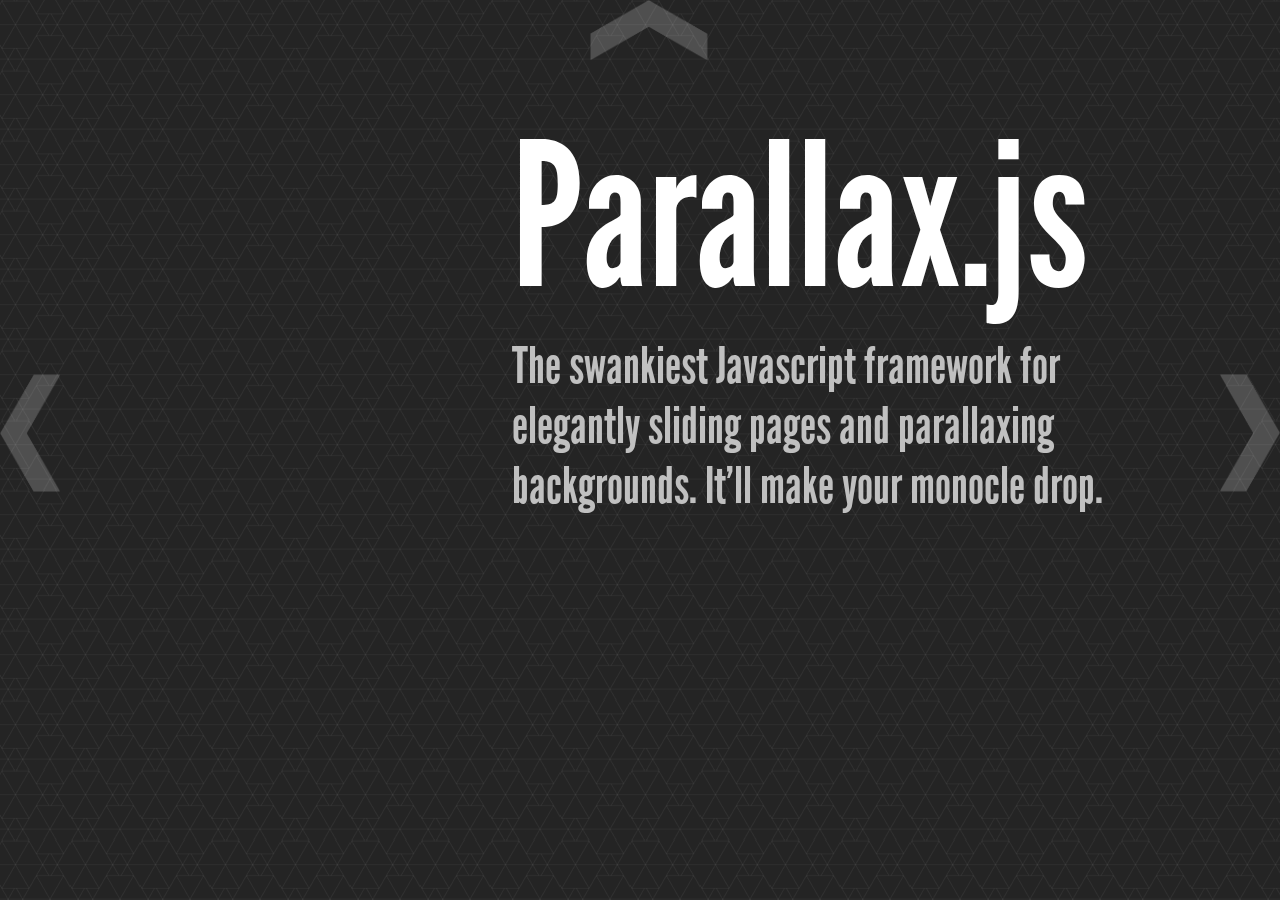
<file: Parallaxjs-master/index.html>
<html>
<head>
	<script type="text/javascript" src="demo/libs/jq.js"></script>
	<link rel="Stylesheet" type="text/css" href="demo/libs/xo.css" />

	<script type="text/javascript" src="parallax.min.js"></script>
	<script type="text/javascript" src="demo/index.js"></script>
	<script type="text/javascript" src="demo/examples.js"></script>
	<link rel="Stylesheet" type="text/css" href="demo/index.css" />

	<script type="text/javascript">

	  var _gaq = _gaq || [];
	  _gaq.push(['_setAccount', 'UA-34546066-1']);
	  _gaq.push(['_trackPageview']);

	  (function() {
	    var ga = document.createElement('script'); ga.type = 'text/javascript'; ga.async = true;
	    ga.src = ('https:' == document.location.protocol ? 'https://ssl' : 'http://www') + '.google-analytics.com/ga.js';
	    var s = document.getElementsByTagName('script')[0]; s.parentNode.insertBefore(ga, s);
	  })();

	</script>
</head>
<body class="background">

	<div class="container">

		<div id="index" class="leaguegothic white page">
			<div id="titlebox" class="f2 lghtgrey">
				<div class="f5 white">Parallax.js</div>
				The swankiest Javascript framework for elegantly sliding pages and parallaxing backgrounds. It'll make your monocle drop.
				<iframe src="http://ghbtns.com/github-btn.html?user=stolksdorf&repo=parallaxjs&type=watch&count=true&size=large" allowtransparency="true" frameborder="0" scrolling="0" width="155px" height="30px"></iframe>
				<iframe src="http://ghbtns.com/github-btn.html?user=stolksdorf&repo=parallaxjs&type=fork&count=true&size=large" allowtransparency="true" frameborder="0" scrolling="0" width="150px" height="30px"></iframe>
				<iframe src="http://ghbtns.com/github-btn.html?user=stolksdorf&repo=parallaxjs&type=follow&count=true&size=large" allowtransparency="true" frameborder="0" scrolling="0" width="195px" height="30px"></iframe>
			</div>
		</div>

		<div id="me" class="leaguegothic white page f2">

			<div class="w960 center" style="margin-top:50px;">

			<div class="right"><img src="demo/assets/Classy Skaught.jpg" style="width:200px;"><br><span class="calibri f0">Me enjoying some fine chocolate milk.</span></div>

			<h1>Hey, I'm Scott</h1>

			I like to hit the keyboard and make nifty things.<br>
			I do hope you fine chaps enjoy Parallax.js as much as I do. <br> <br>
			If you have any questions, compliments, or just built something super cool with it, I'd love to hear about it!<br>
			Contact: <span style="color:#AE0000">scott.tolksdorf@gmail.com</span>
			</div>
		</div>

		<div id="sandbox" class="leaguegothic white page">
			<a class="noanchor" href="https://github.com/stolksdorf/Parallaxjs"><div id="logo" class="f2">PARALLAX.JS</div></a>

			<div class="f0 center w750 pad">

				<div class="f3">Examples</div>

				<div id="fromLast" class="clickable f1">Returns you to the last page you were on</div>
				<div id="fromCurrent" class="clickable f1">Alert from the current page</div>
				<div id="fromRight" class="clickable f1">From the right slow</div>
				<div id="fromTop" class="clickable f1">From the top with linear easing</div>
				<div id="fromLeft" class="clickable f1">From the left with increased parallax</div>
				<div id="fromBottom" class="clickable f1">From the bottom with an onload function</div>

				<pre id = "codebox" class="black">Hover to see code.
Click to see it in action!</pre>

			</div>

		</div>

		<div id="boo" class="leaguegothic white page clickable">
			<div class="center w400 " style="margin-top:20%;">
				<div class="lh0" style="font-size:300px;">BOO!</div>
				<div style="font-size:47px">Click anywhere to head back.</div>
			</div>
		</div>

		<div id="features" class="leaguegothic white page">
			<a class="noanchor" href="https://github.com/stolksdorf/Parallaxjs"><div id="logo" class="f2 left">PARALLAX.JS</div></a>

			<div id="content" class="black whitebg calibri f0 center w750 pad">
				<h1>What is Parallax.js?</h1>
				<p>
					Parallax.js is a nifty Javascript framework that allows you to easily add sliding page trasitions and parallaxing backgrounds to any project. <br>
					Very light weight, very cool. Just like fezes.
				</p>

				<h1>Adding Pages</h1>
				<p>
					Add accepts either a name and an element, or just an element.
					With the latter Parallax.js will try to use the element's Id as the name.
					Pages can be accessed using their name as a property on the Parallax.js object.
				<pre class="jscode">parallax.add("foo", $("#page1"))
	.add($("#bar"));

parallax.foo; //<- woah! they're properties now!
parallax.bar;
</pre></p>

				<h1>Backgrounds and Parallax Scaling</h1>
				<p>
					To get a nifty parallaxing background, just set a jQuery element to be Parallax.js's background. <br>
					For best results, make sure that the element's background image is a repeating image. <br>
					You can also control the scaling, or how much the background moves in relation to pages.
				<pre class="jscode">parallax.background = $("body");

parallax.scaling = 0.4; //background moves 40% with the pages
</pre></p>

			<h1>Speed and Easing</h1>
				<p>
					Some like it fast, some like it slow. Some like to swing and others like to get... umm linear? <br>
					Whatever you fancy, Parallax.js has you covered.
				<pre class="jscode">parallax.speed = 1200; //In milliseconds of course!

parallax.easing = 'linear';
</pre></p>
			<h1>Movement</h1>
				<p>
					The meat and potatoes. Invoking these will move that page in from that side.
				<pre class="jscode">parallax.bar.left(); //Bar slides in from the left
parallax.foo.top(); //bringing back foo from the top

parallax.bar.bottom(IAmBack()); //We got callbacks too ;)

function IAmBack(){
	alert("I'm back foo!");
}
</pre></p>

			<h1>Show and Hide</h1>
				<p>
					Sometimes we don't need the fanciness. Show and hide simply bring pages to focus instantly, or hides them. <br>

				<pre class="jscode">//All pages start out hidden,
//remember to show your initial page!
parallax.foo.show();

parallax.bar.hide(); //Bar is being a tad shy
</pre></p>

			<h1>Last and Current</h1>
				<p>
					Parallax.js has two special pages that it fills in for you. You can use that just like regular pages.


				<pre class="jscode">parallax.bar.left()
parallax.current.ackbar(); //Bar thinks it's a trap!

parallax.foo.top();
parallax.current.ackbar(); //Foo now thinks it's a trap
parallax.last.right(); //Bar slides in from the right
</pre></p>

		<h1>OnLoad and Preload</h1>
				<p>
					Sometimes your page just has to run some code when it hits the big screen. We understand. Preload runs before the page animation, onload runs after.

				<pre class="jscode">parallax.bar.onload = function(){
			alert( "sweetest function eva!");
		};
parallax.bar.left(); //Fires that function!
parallax.bar.show(); //Also fires it, how cool!

//parallax itself has it's own preload and onload functions
parallax.preload = function(){
	//these get run on -every- page,
	//in addition to the page's onload/preload functions
	alert("Super annoying alert");
};

</pre></p>

<h1>Protips!</h1>
				<p>
				<pre class="jscode">//Remember parallax can be aliased!
p = parallax;

//Using arrow key navigation is super cool
//most users find it very intuitive
$(document).keydown(function(e){
	if (e.keyCode == 37) { //this is the left key,
		p.bar.left();
	}
}); //check out the code of this demo, it has arrow key navigation!
//For reference; 38 - top, 39 - right, 40 - bottom

//Before using .last either check to see if it's null
if(typeof p.last === 'undefined'){
	//handle it here
}
//or set it before hand
p.last = p.foo;

//Movement callbacks and .onload look like they do the same thing
//But they don't!
p.bar.onload = herp();
p.bar.left(derp()); //both herp and derp get run
p.current.show() //only herp gets run



</pre></p>

			</div>


		</div>

	</div>


	<div id="leftControl" class="control">
		<img id="leftArrow" class="arrow left" style="width:60px" src="demo/assets/arrowleft2.png"></img>
		<div id="leftText" class="dirText" style="float:right"> Test</div>
	</div>

	<div id="rightControl" class="control">
		<img id="rightArrow" class="arrow right" style="width:60px" src="demo/assets/arrowright2.png"></img>
		<div id="rightText" class="dirText" style="float:left"> Test</div>
	</div>

	<div id="topControl" class="control center" style="width:145px;left:45%;">
		<img id="topArrow" class="arrow left" style="height:60px" src="demo/assets/arrowtop2.png"></img>
		<div id="topText" class="dirText txtcenter" > Test</div>
	</div>

	<div id="bottomControl" class="control center" style="width:145px;left:45%;bottom:0px;">
		<div id="bottomText" class="dirText txtcenter"> Test</div>
		<img id="bottomArrow" class="arrow left" style="height:60px" src="demo/assets/arrowbottom2.png"></img>

	</div>


</body>
</html>
</file>
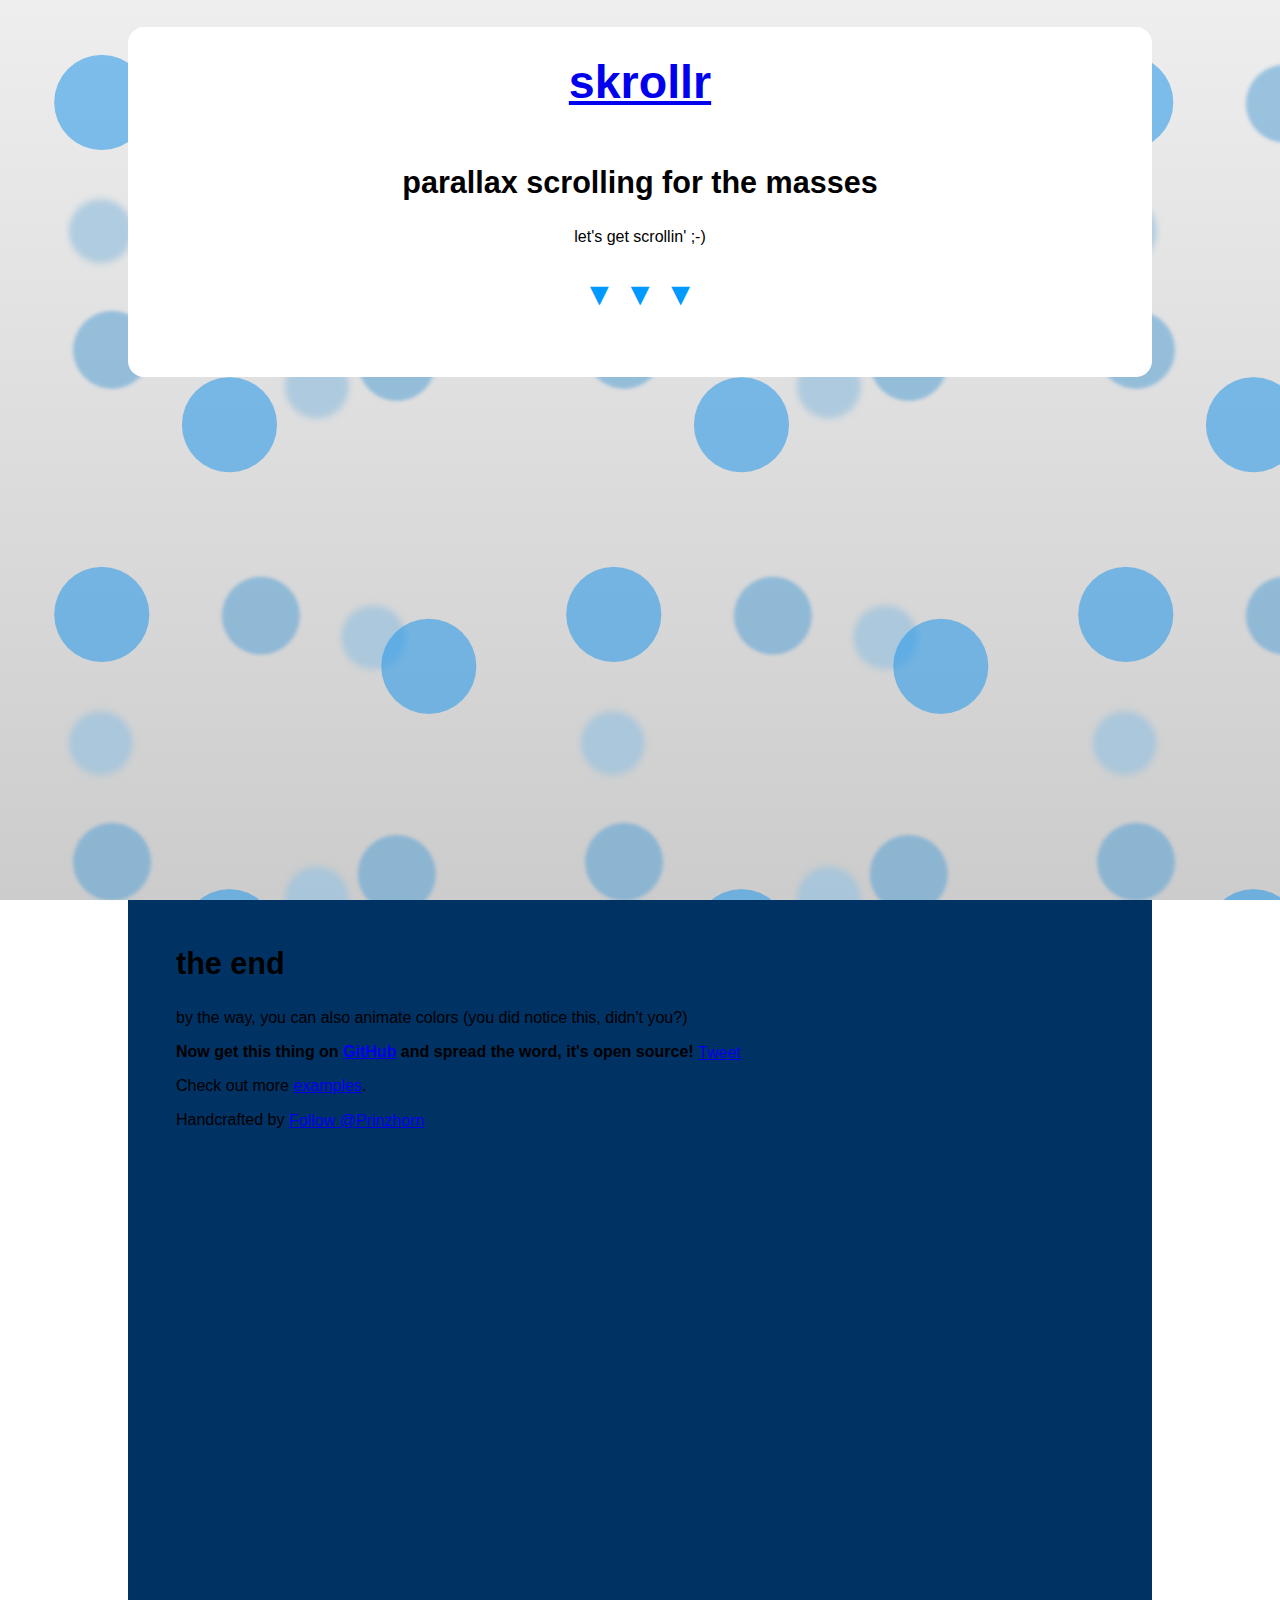
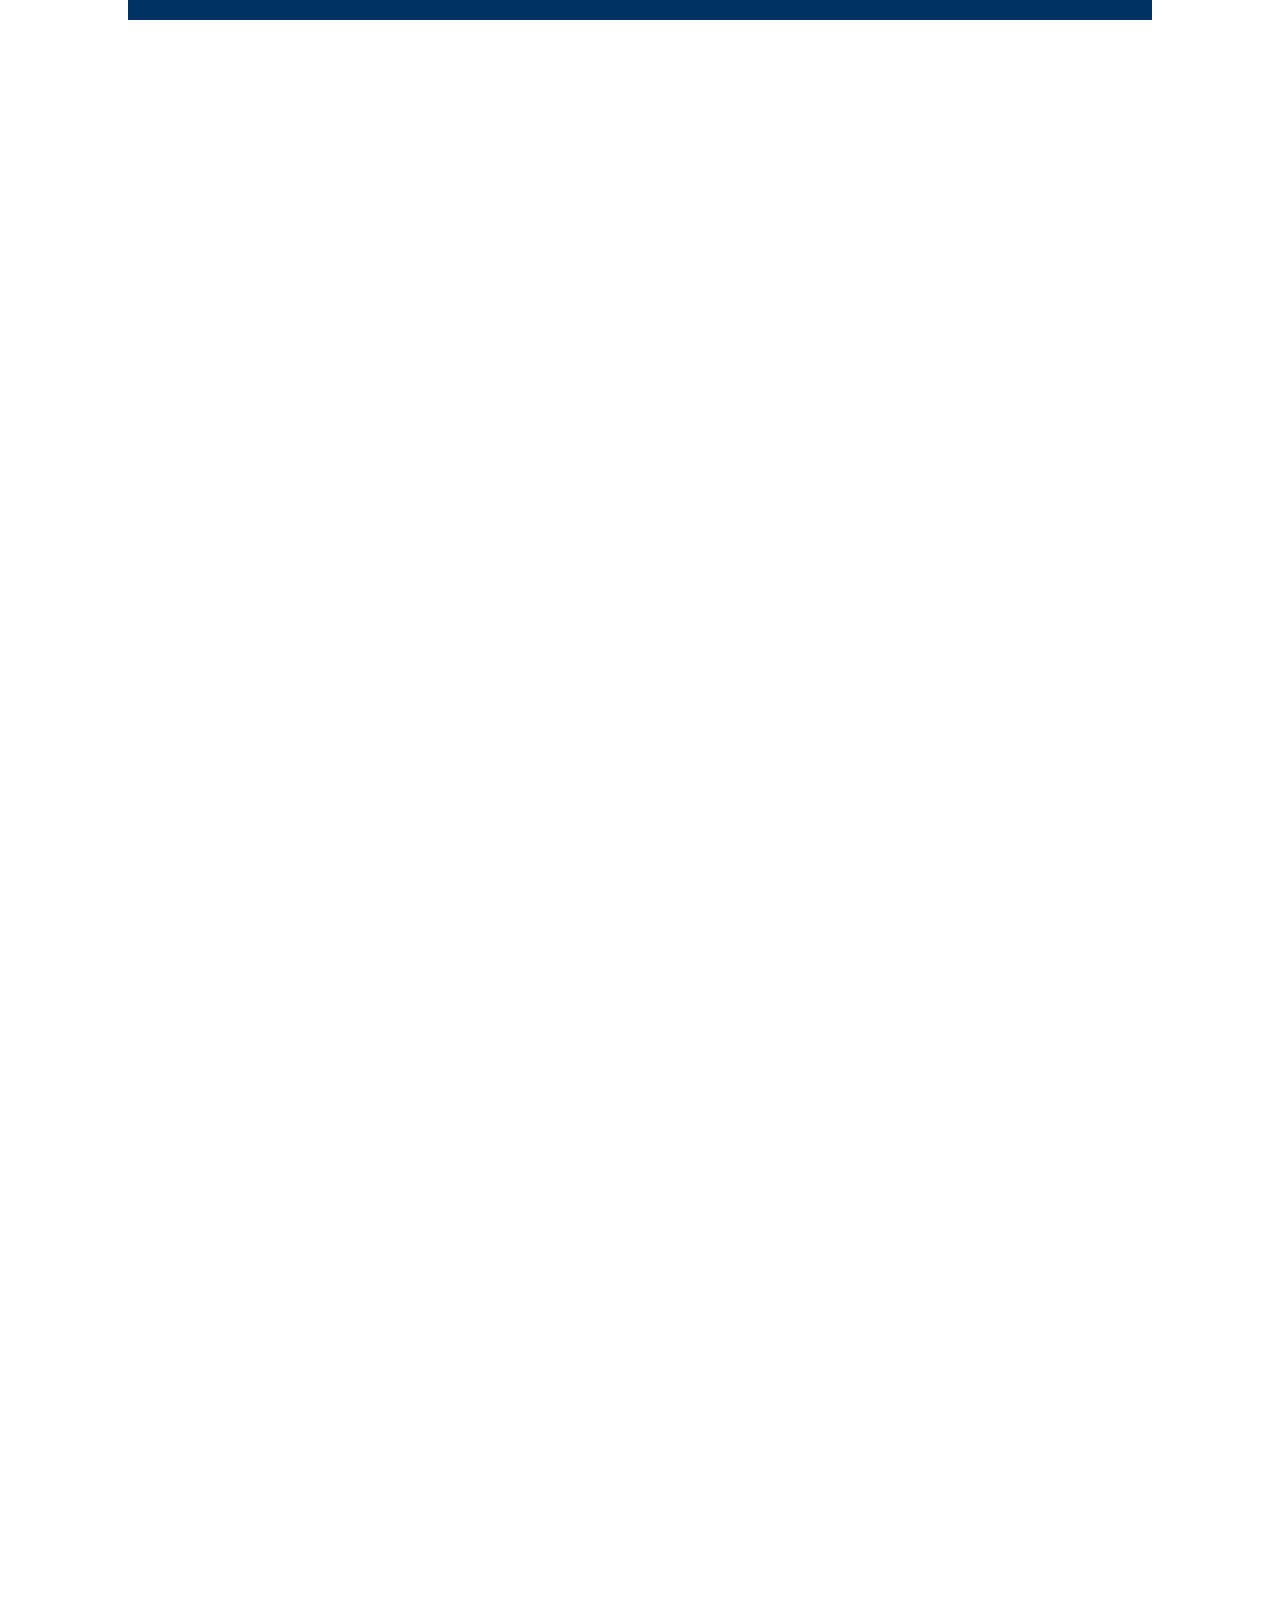
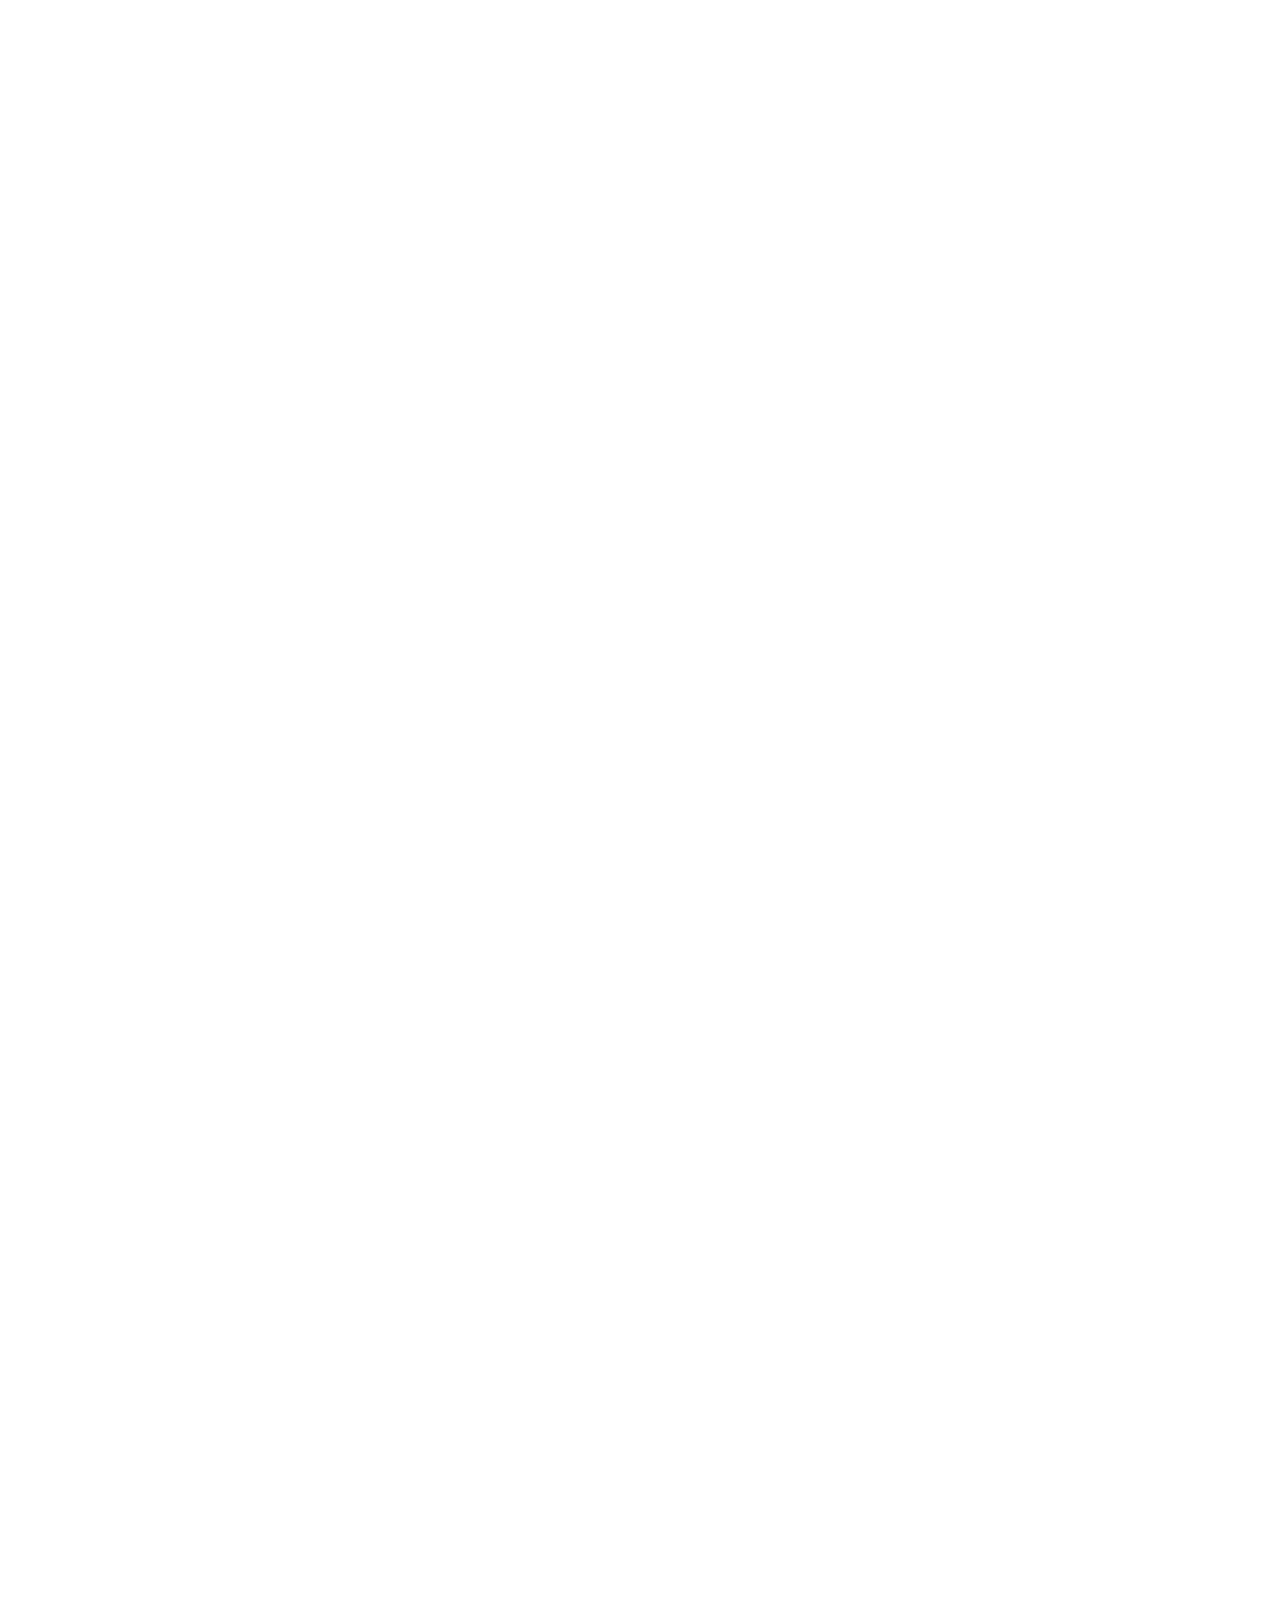
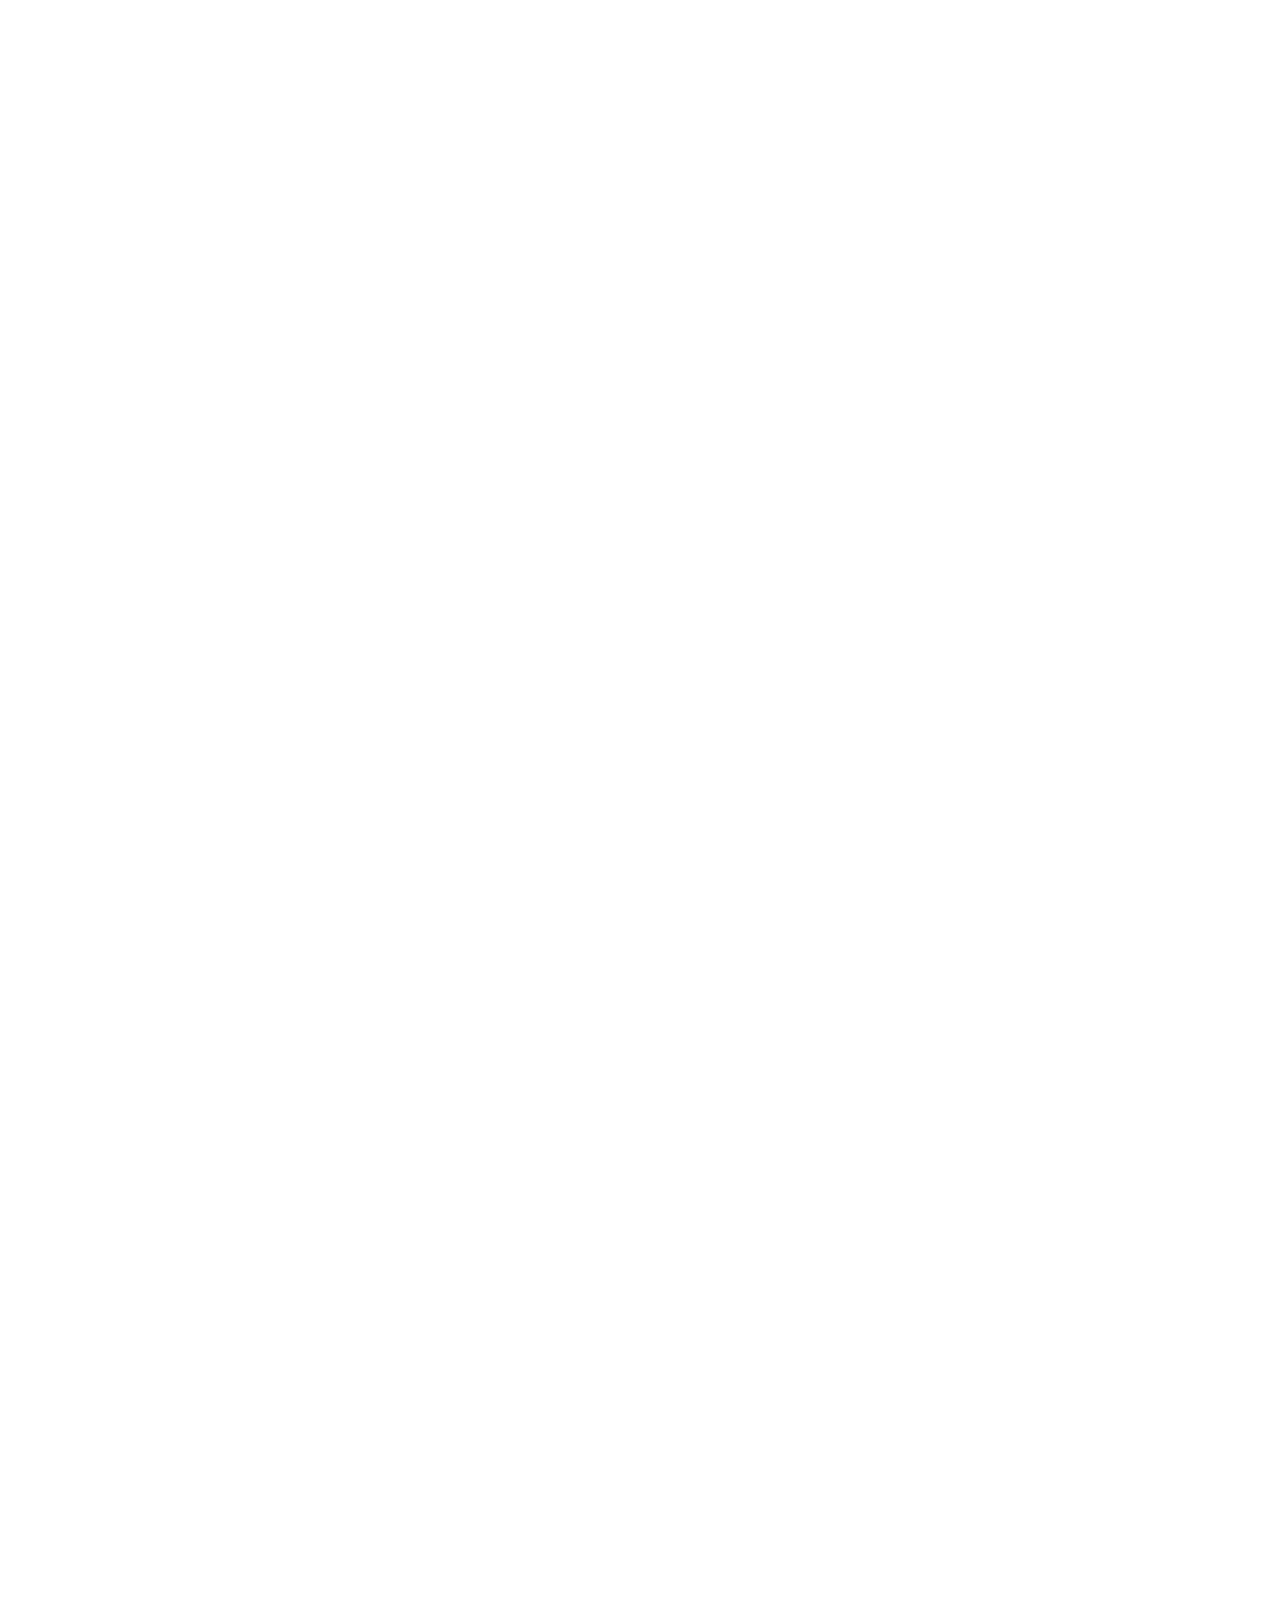
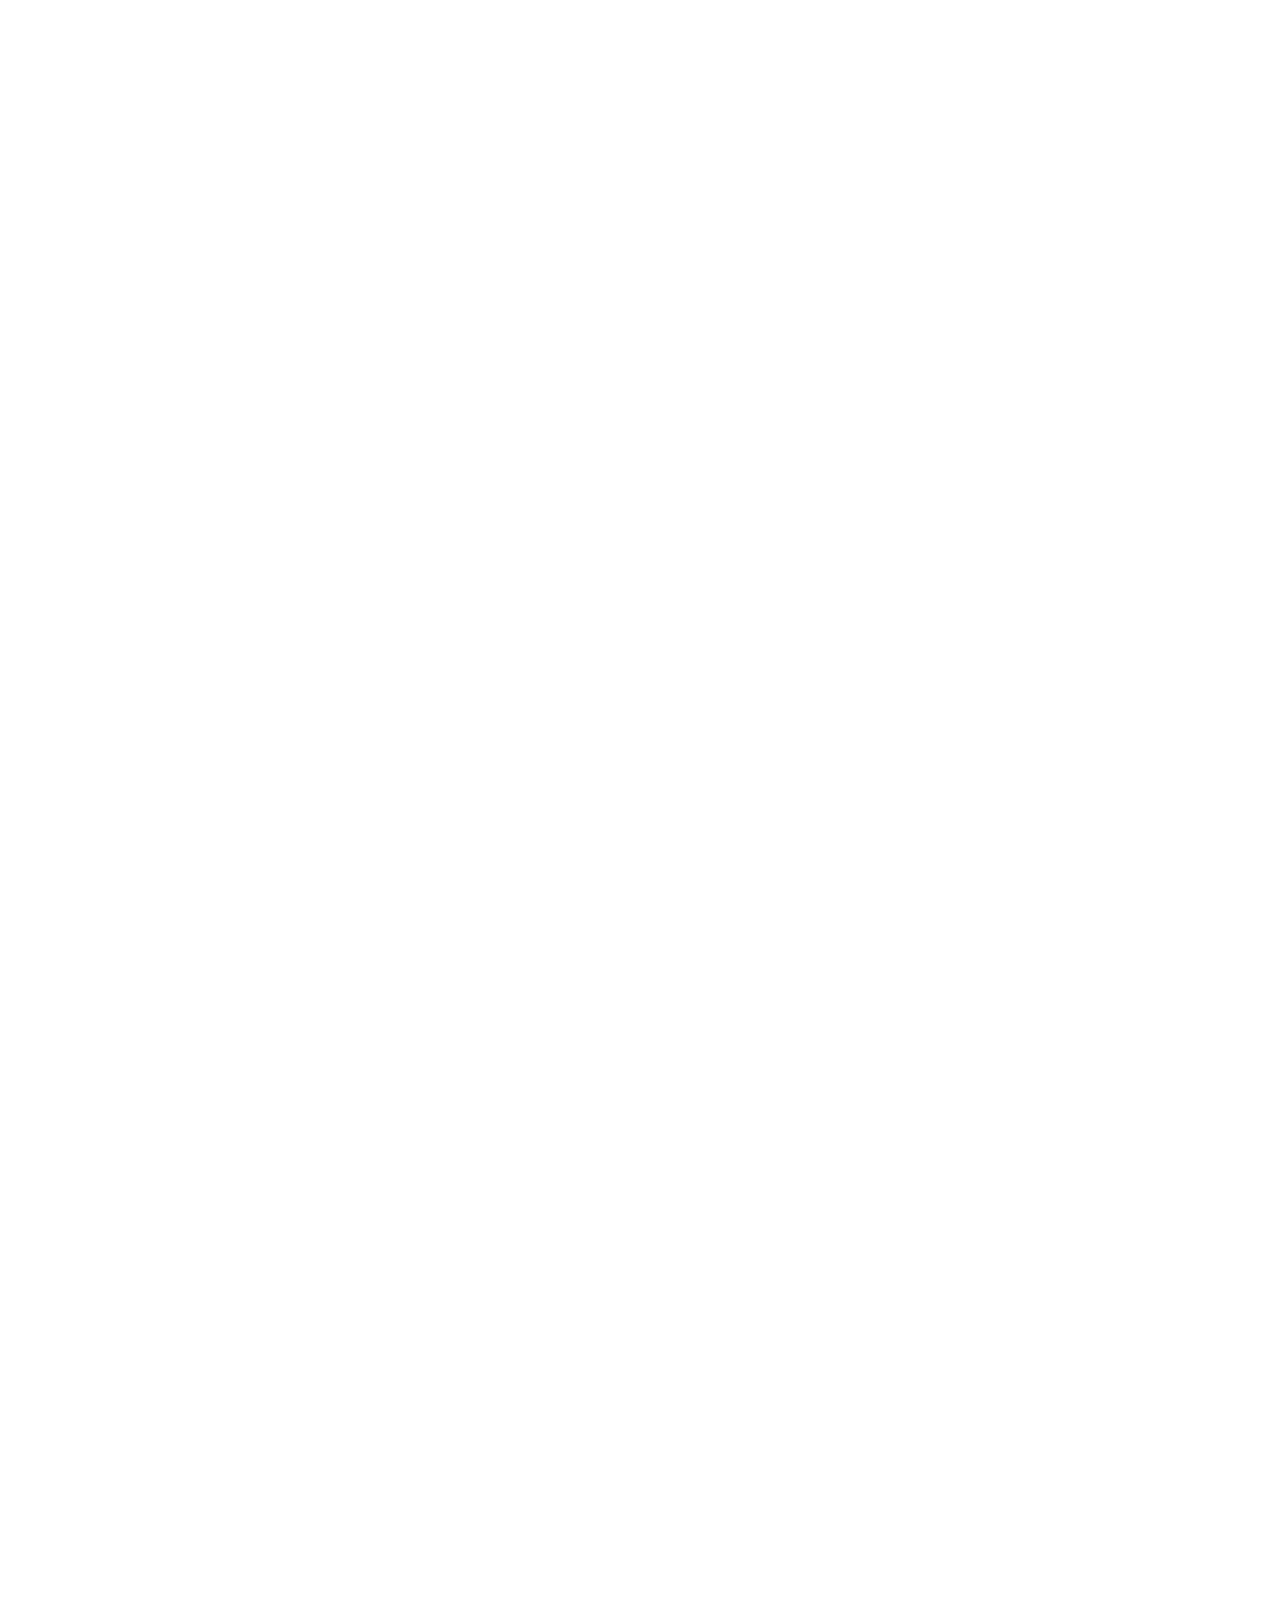
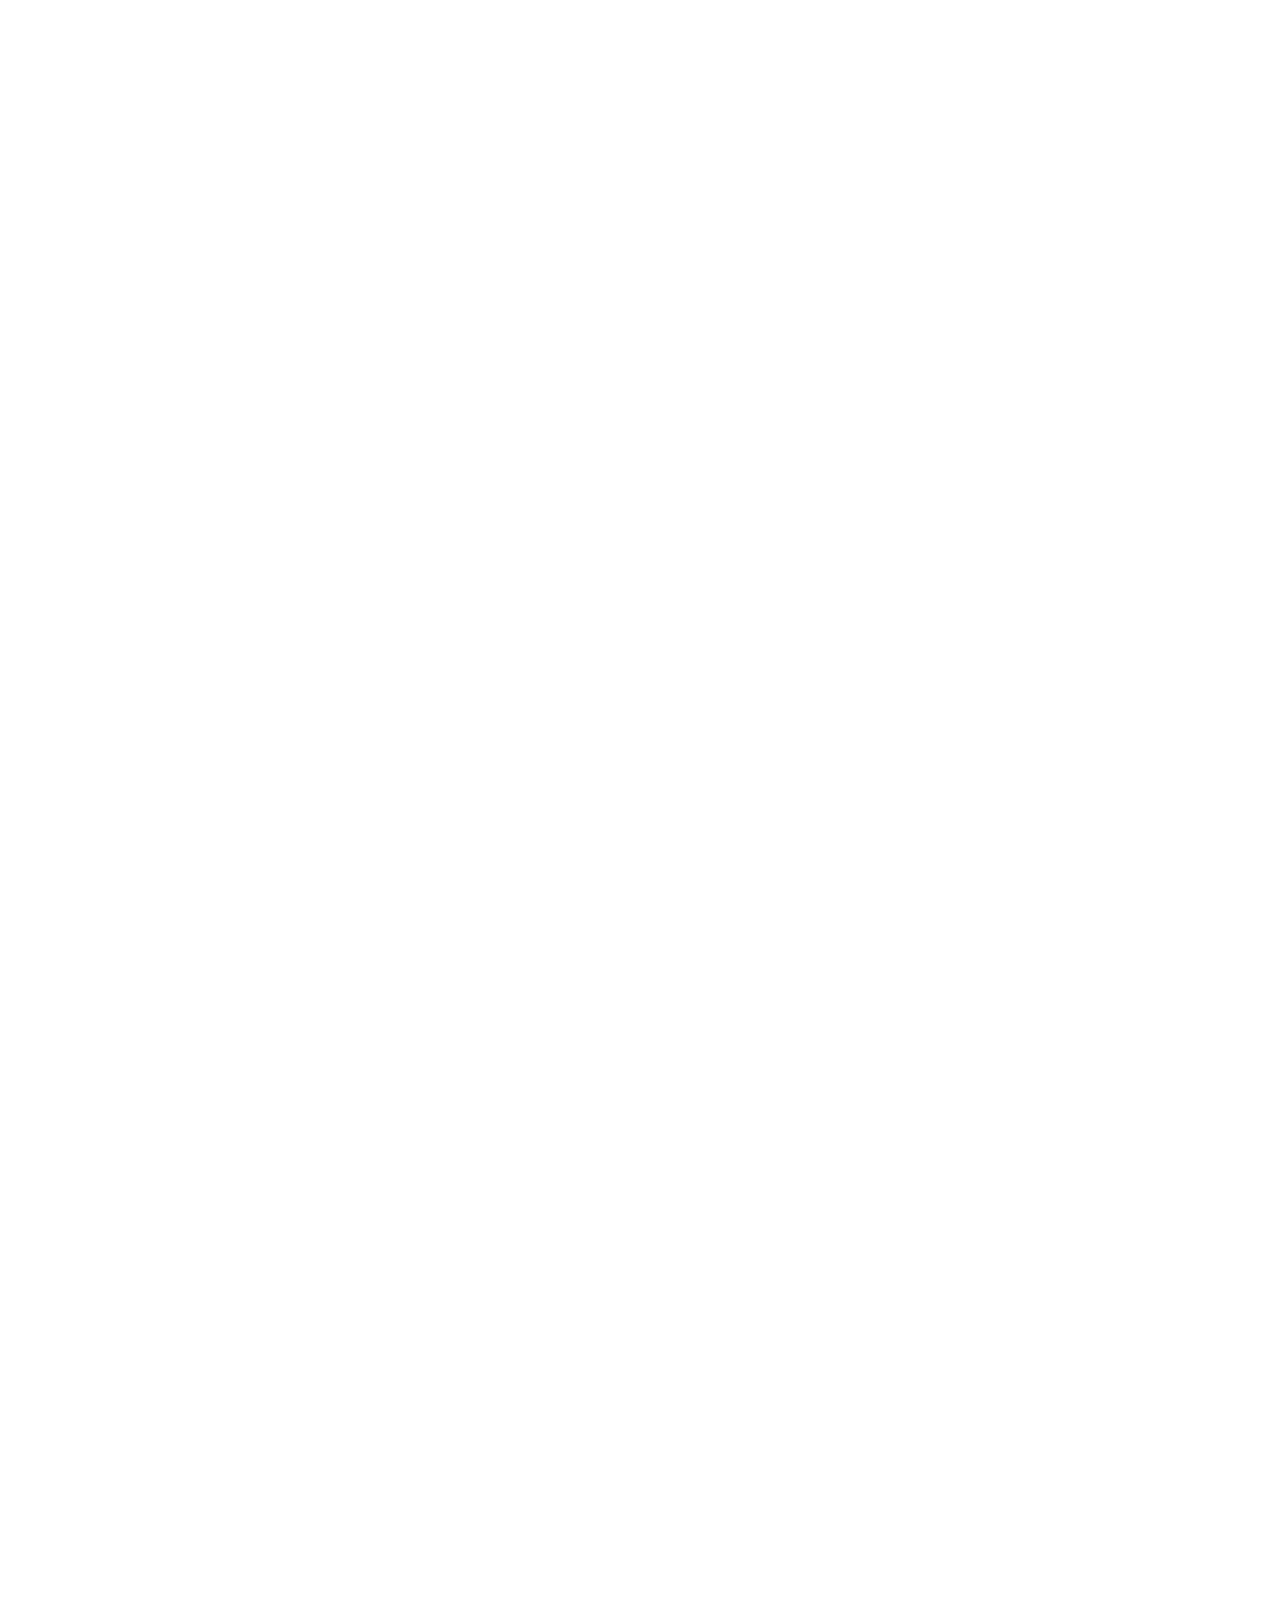
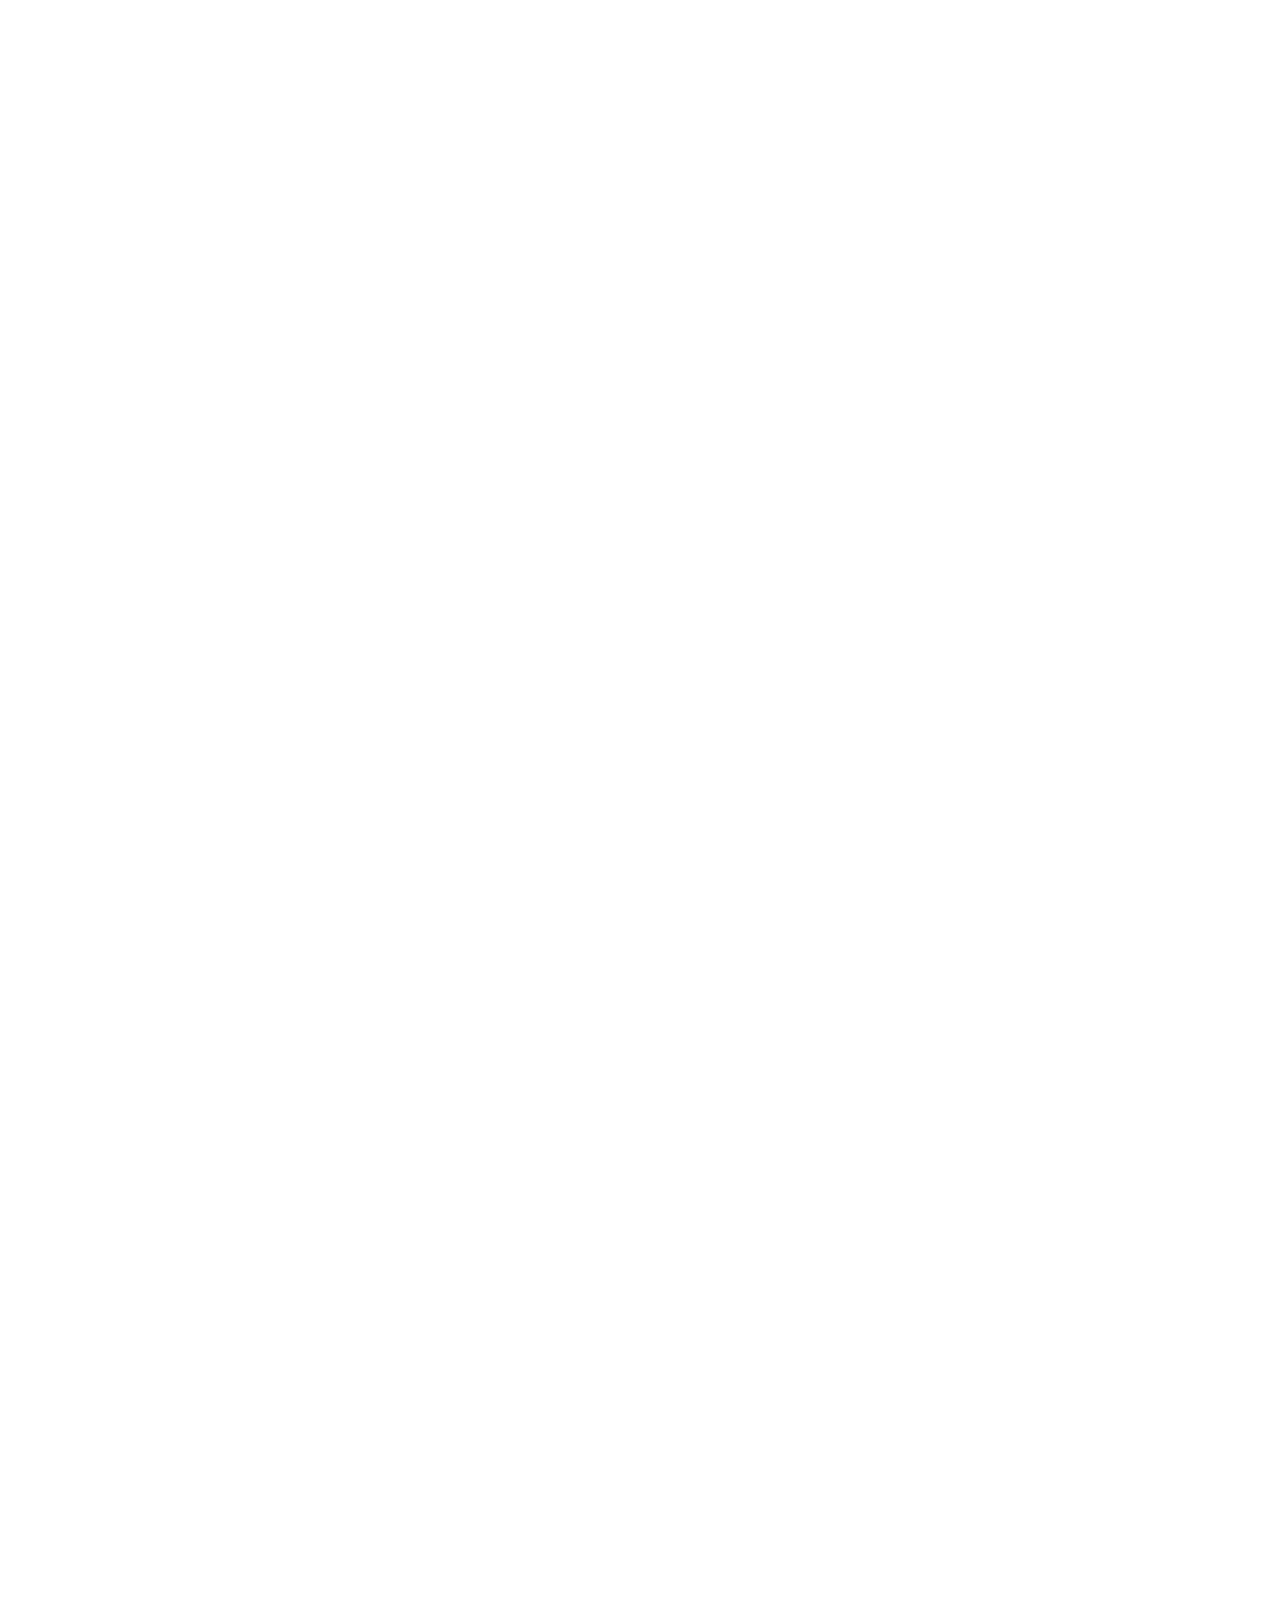
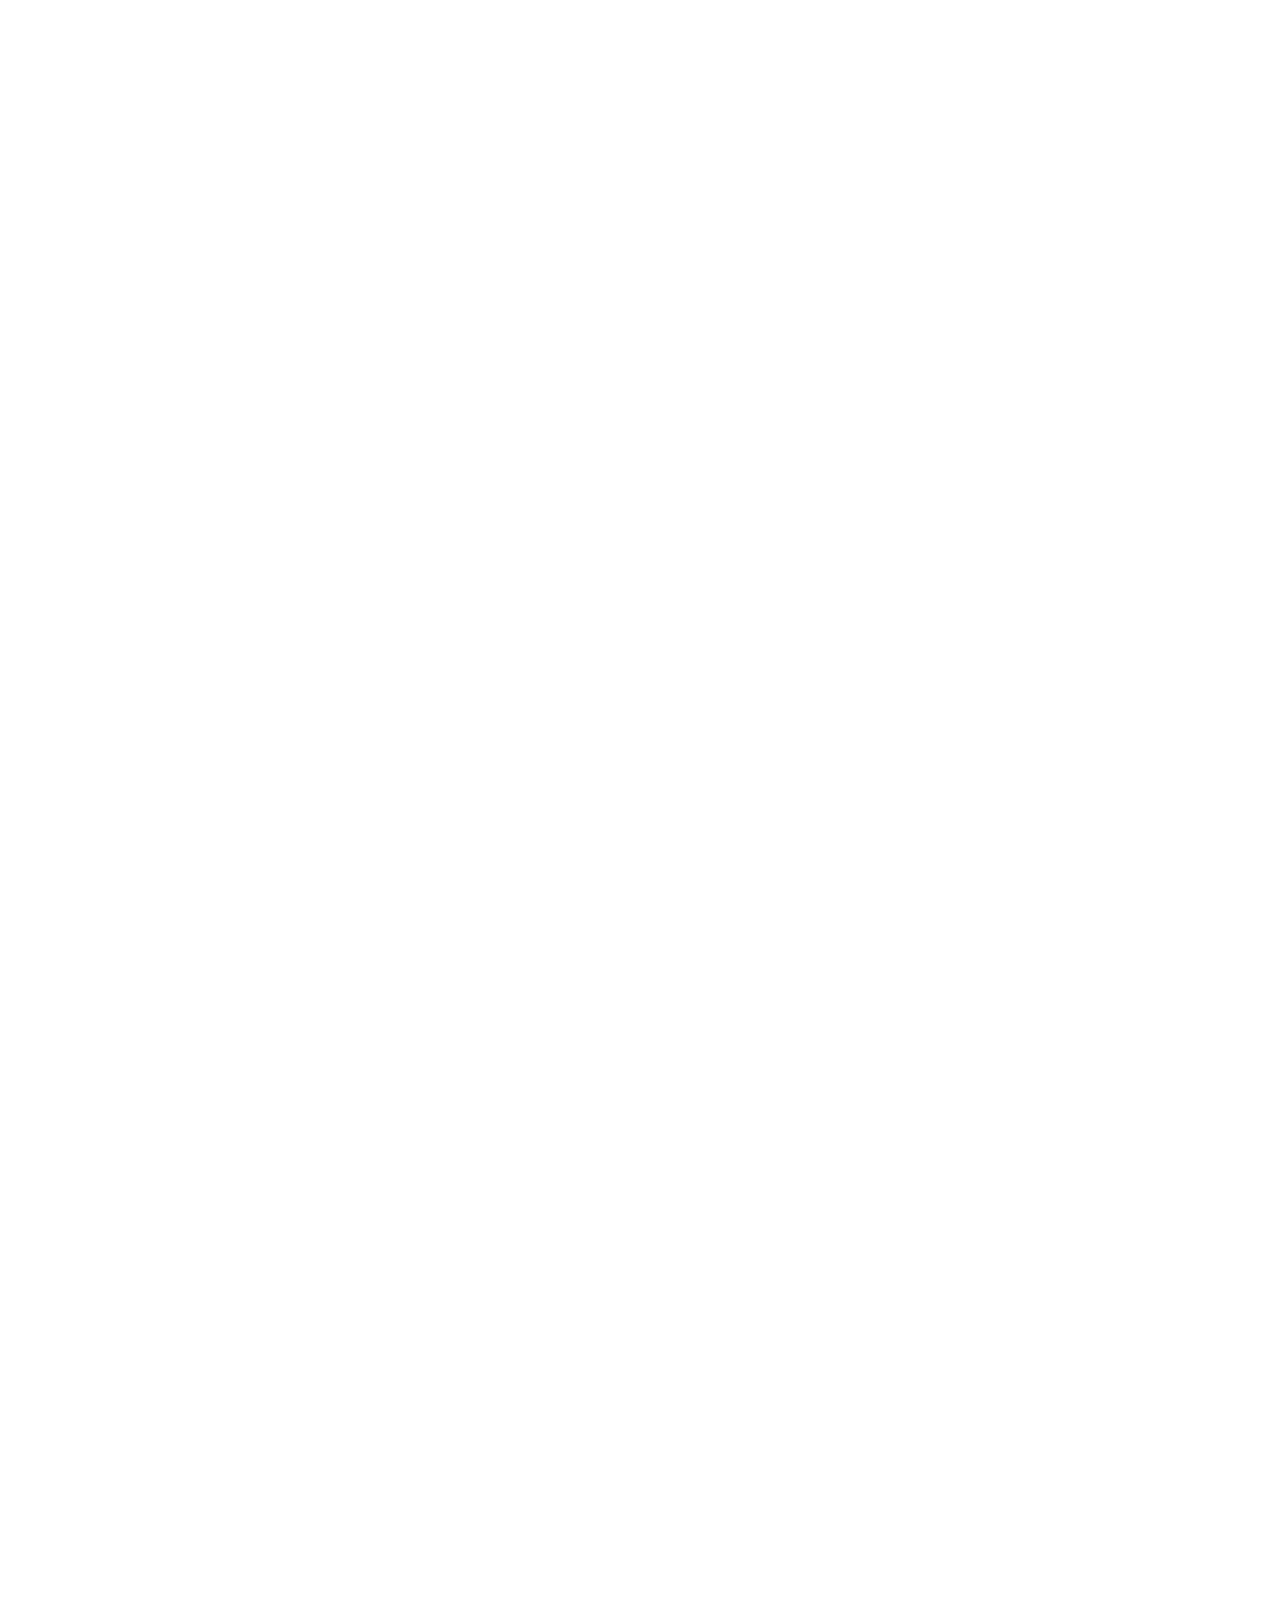
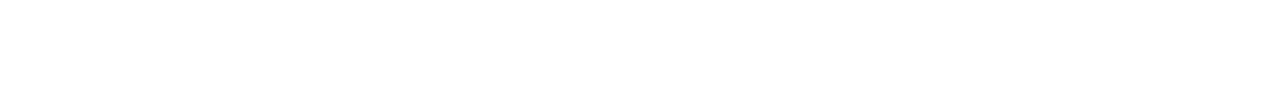
<file: skrollr-master/index.html>
<!DOCTYPE html>
<html>
<head>
	<meta charset="utf-8">

	<meta name="viewport" content="width=device-width, initial-scale=1, maximum-scale=1">

	<title>skrollr - parallax scrolling for the masses</title>

	<link href="examples/fixed-positioning.css" rel="stylesheet" type="text/css" />
	<link href="examples/main.css" rel="stylesheet" type="text/css" />
</head>

<body>
	<div id="bg1" data-0="background-position:0px 0px;" data-end="background-position:-500px -10000px;"></div>
	<div id="bg2" data-0="background-position:0px 0px;" data-end="background-position:-500px -8000px;"></div>
	<div id="bg3" data-0="background-position:0px 0px;" data-end="background-position:-500px -6000px;"></div>

	<div id="progress" data-0="width:0%;background:hsl(200, 100%, 50%);" data-end="width:100%;background:hsl(920, 100%, 50%);"></div>

	<div id="intro" data-0="opacity:1;top:3%;transform:rotate(0deg);transform-origin:0 0;" data-500="opacity:0;top:-10%;transform:rotate(-90deg);">
		<h1><a href="https://github.com/Prinzhorn/skrollr">skrollr</a></h1>
		<h2>parallax scrolling for the masses</h2>
		<p>let's get scrollin' ;-)</p>
		<p class="arrows">▼&nbsp;▼&nbsp;▼</p>
	</div>

	<div id="transform" data-500="transform:scale(0) rotate(0deg);" data-1000="transform:scale(1) rotate(1440deg);opacity:1;" data-1600="" data-1700="transform:scale(5) rotate(3240deg);opacity:0;">
		<h2>transform</h2>
		<p>scale, skew and rotate the sh** out of any element</p>
	</div>

	<div id="properties" data-1700="top:100%;" data-2200="top:0%;" data-3000="display:block;" data-3700="top:-100%;display:none;">
		<h2>all numeric properties</h2>
		<p>width, height, padding, font-size, z-index, blah blah blah</p>
	</div>

	<div id="easing_wrapper" data-0="display:none;" data-3900="display:block;" data-4900="background:rgba(0, 0, 0, 0);color[swing]:rgb(0,0,0);" data-5900="background:rgba(0,0,0,1);color:rgb(255,255,255);" data-10000="top:0%;" data-12000="top:-100%;">
		<div id="easing" data-3900="left:100%" data-4600="left:25%;">
			<h2>easing?</h2>
			<p>sure.</p>
			<p>let me dim the <span data-3900="" data-4900="color[swing]:rgb(0,0,0);" data-5900="color:rgb(255,255,0);">lights</span> for this one...</p>
			<p data-5900="opacity:0;font-size:100%;" data-6500="opacity:1;font-size:150%;">you can set easings for each property and define own easing functions</p>
		</div>

		<div class="drop" data-6500="left:15%;bottom:100%;" data-9500="bottom:0%;">linear</div>
		<div class="drop" data-6500="left:25%;bottom[quadratic]:100%;" data-9500="bottom:0%;">quadratic</div>
		<div class="drop" data-6500="left:35%;bottom[cubic]:100%;" data-9500="bottom:0%;">cubic</div>
		<div class="drop" data-6500="left:45%;bottom[swing]:100%;" data-9500="bottom:0%;">swing</div>
		<div class="drop" data-6500="left:55%;bottom[WTF]:100%;" data-9500="bottom:0%;">WTF</div>
		<div class="drop" data-6500="left:65%;bottom[inverted]:100%;" data-9500="bottom:0%;">inverted</div>
		<div class="drop" data-6500="left:75%;bottom[bounce]:100%;" data-9500="bottom:0%;">bounce</div>
	</div>

	<div id="download" data-10000="top[cubic]:100%;border-radius[cubic]:0em;background:rgb(0,50,100);border-width:0px;" data-12000="top:10%;border-radius:2em;background:rgb(190,230,255);border-width:10px;">
		<h2>the end</h2>
		<p>by the way, you can also animate colors (you did notice this, didn't you?)</p>
		<p><strong>Now get this thing on <a href="https://github.com/Prinzhorn/skrollr">GitHub</a> and spread the word, it's open source!</strong> <a href="https://twitter.com/share" class="twitter-share-button" data-url="http://prinzhorn.github.com/skrollr/" data-via="Prinzhorn">Tweet</a>
		<script>!function(d,s,id){var js,fjs=d.getElementsByTagName(s)[0];if(!d.getElementById(id)){js=d.createElement(s);js.id=id;js.src="//platform.twitter.com/widgets.js";fjs.parentNode.insertBefore(js,fjs);}}(document,"script","twitter-wjs");</script></p>
		<p>Check out more <a href="https://github.com/Prinzhorn/skrollr/tree/master/examples#examples">examples</a>.</p>
		<p>Handcrafted by <a href="https://twitter.com/Prinzhorn" class="twitter-follow-button" data-show-count="false">Follow @Prinzhorn</a>
		<script>!function(d,s,id){var js,fjs=d.getElementsByTagName(s)[0];if(!d.getElementById(id)){js=d.createElement(s);js.id=id;js.src="//platform.twitter.com/widgets.js";fjs.parentNode.insertBefore(js,fjs);}}(document,"script","twitter-wjs");</script></p>
	</div>

	<div id="scrollbar" data-0="top:0%;margin-top:2px;" data-end="top:100%;margin-top:-52px;"></div>

	<script type="text/javascript" src="dist/skrollr.min.js"></script>

	<!--[if lt IE 9]>
	<script type="text/javascript" src="../skrollr-ie/dist/skrollr.ie.min.js"></script>
	<![endif]-->

	<script type="text/javascript">
	var s = skrollr.init({
		edgeStrategy: 'set',
		easing: {
			WTF: Math.random,
			inverted: function(p) {
				return 1-p;
			}
		}
	});
	</script>
</body>

</html>
</file>
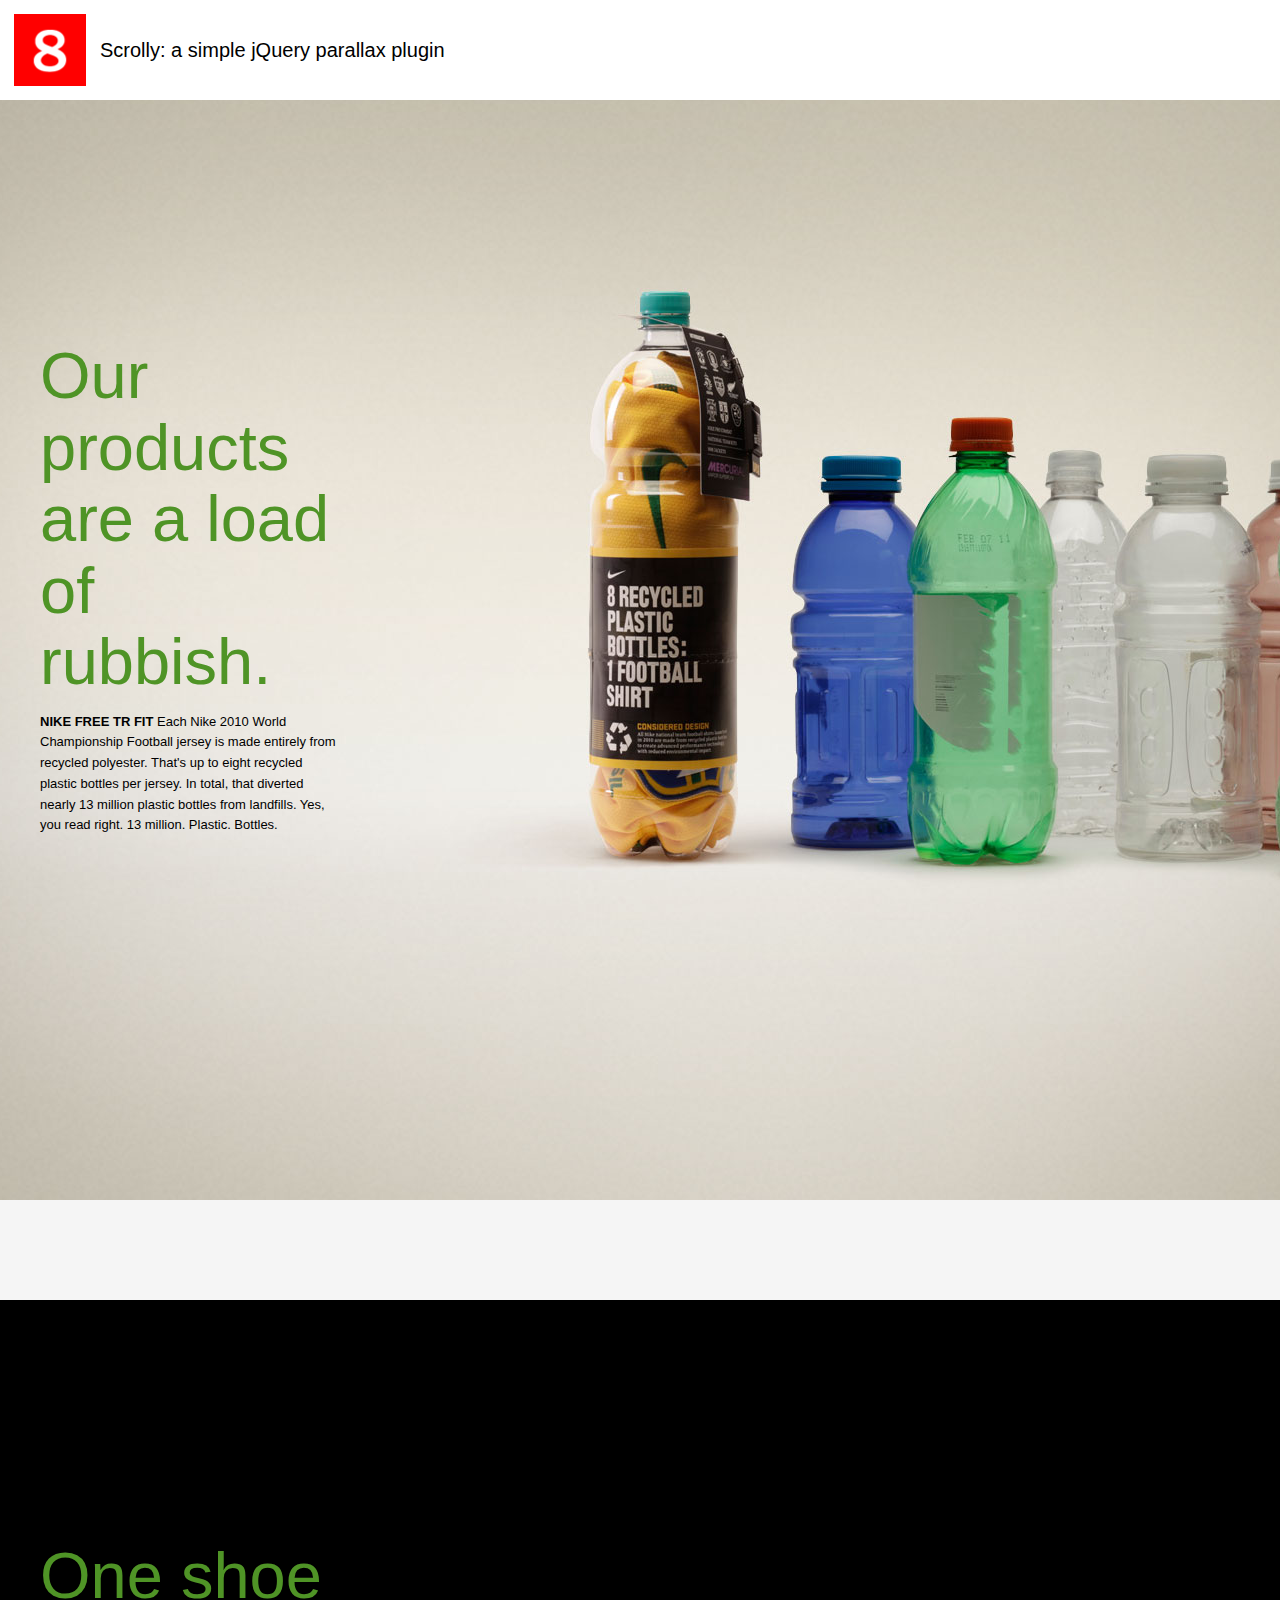
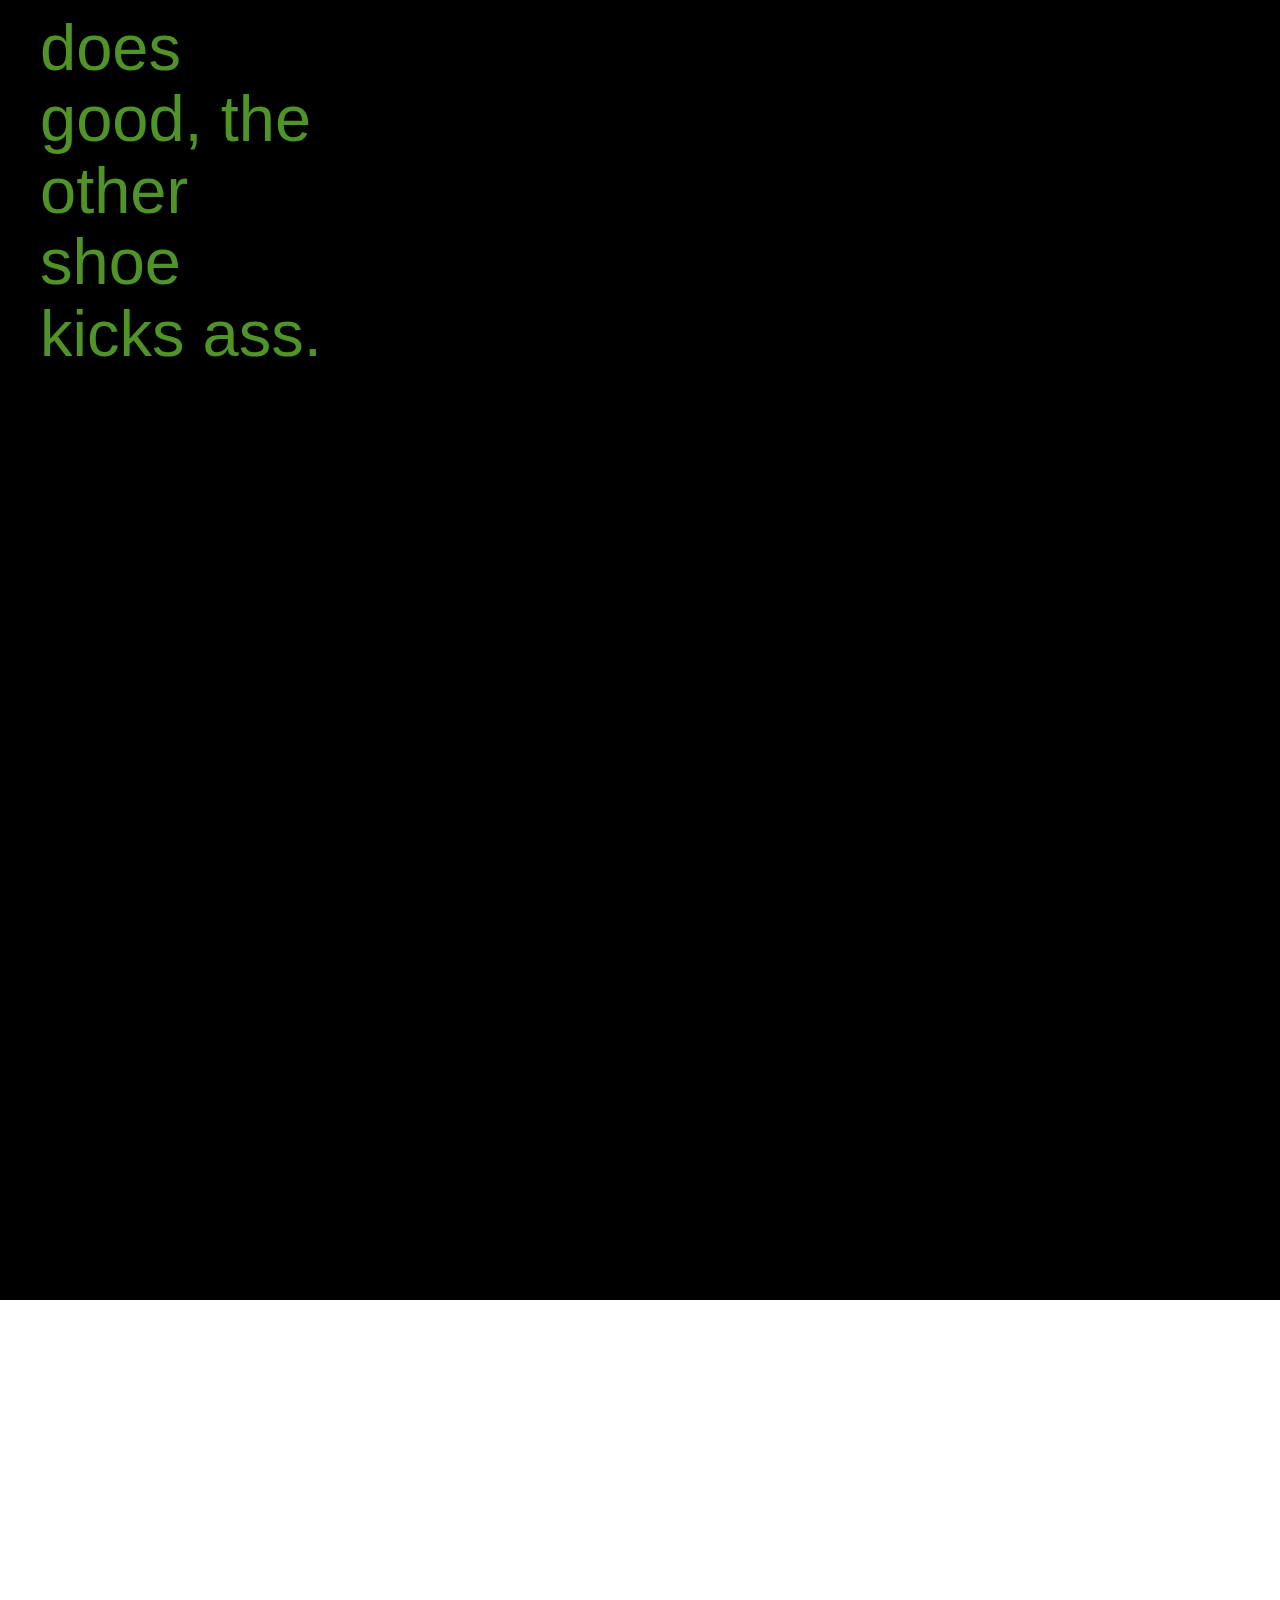
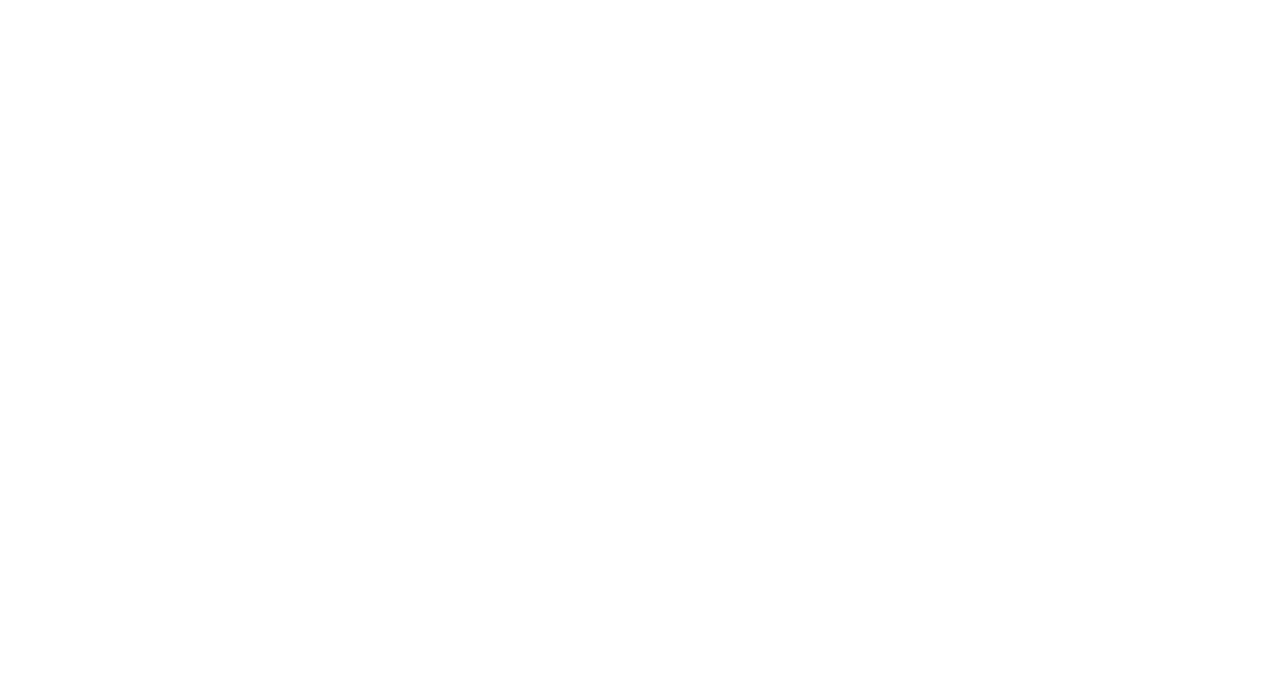
<file: scrolly-master/example/index.html>
<!doctype html>
<html>
<head>
    <title>Scrolly: a simple jQuery parallax plugin</title>
    <link rel="stylesheet" href="css/styles.css">
</head>
<body>
    <header>
        <img src="img/logo.png" />
        <h1>Scrolly: a simple jQuery parallax plugin</h1>
    </header>

    <section id="bottle">
        <article>
        <h1>Our products are a load of rubbish.</h1>   
        <p><strong>NIKE FREE TR FIT</strong>
        Each Nike 2010 World Championship Football jersey is made entirely from recycled polyester. That's up to eight recycled plastic bottles per jersey. In total, that diverted nearly 13 million plastic bottles from landfills. Yes, you read right. 13 million. Plastic. Bottles.</p>    
        </article>
        <div class="parallax" data-velocity="-.3"></div>
    </section>
    <section id="story-freext">
        <article>
        <h1>One shoe does good,
            the other shoe kicks ass.</h1>   
        <p><strong>NIKE FREE TR FIT</strong>
        The Free TR Fit is designed with a lower environmental impact using
        environmentally preferred rubber, water-based cementing and recycled polyester.
        That means every step in the multi-directional flex groove outsole replicates
        the foot's natural movement and helps women get more out of their workout without
        leaving a huge environmental footprint. Everyone's a winner.</p>    
        </article>
        <div class="parallax" data-velocity="-.1"></div>
        <div class="parallax" data-velocity="-.5" data-fit="525"></div>
    </section>
    <section></section>
</header>
<script src="http://code.jquery.com/jquery-1.7.1.min.js"></script>
<script src="../jquery.scrolly.js"></script>
<script>
    $(document).ready(function(){
       $('.parallax').scrolly({bgParallax: true});
    });
</script>
</body>
</html>
</file>
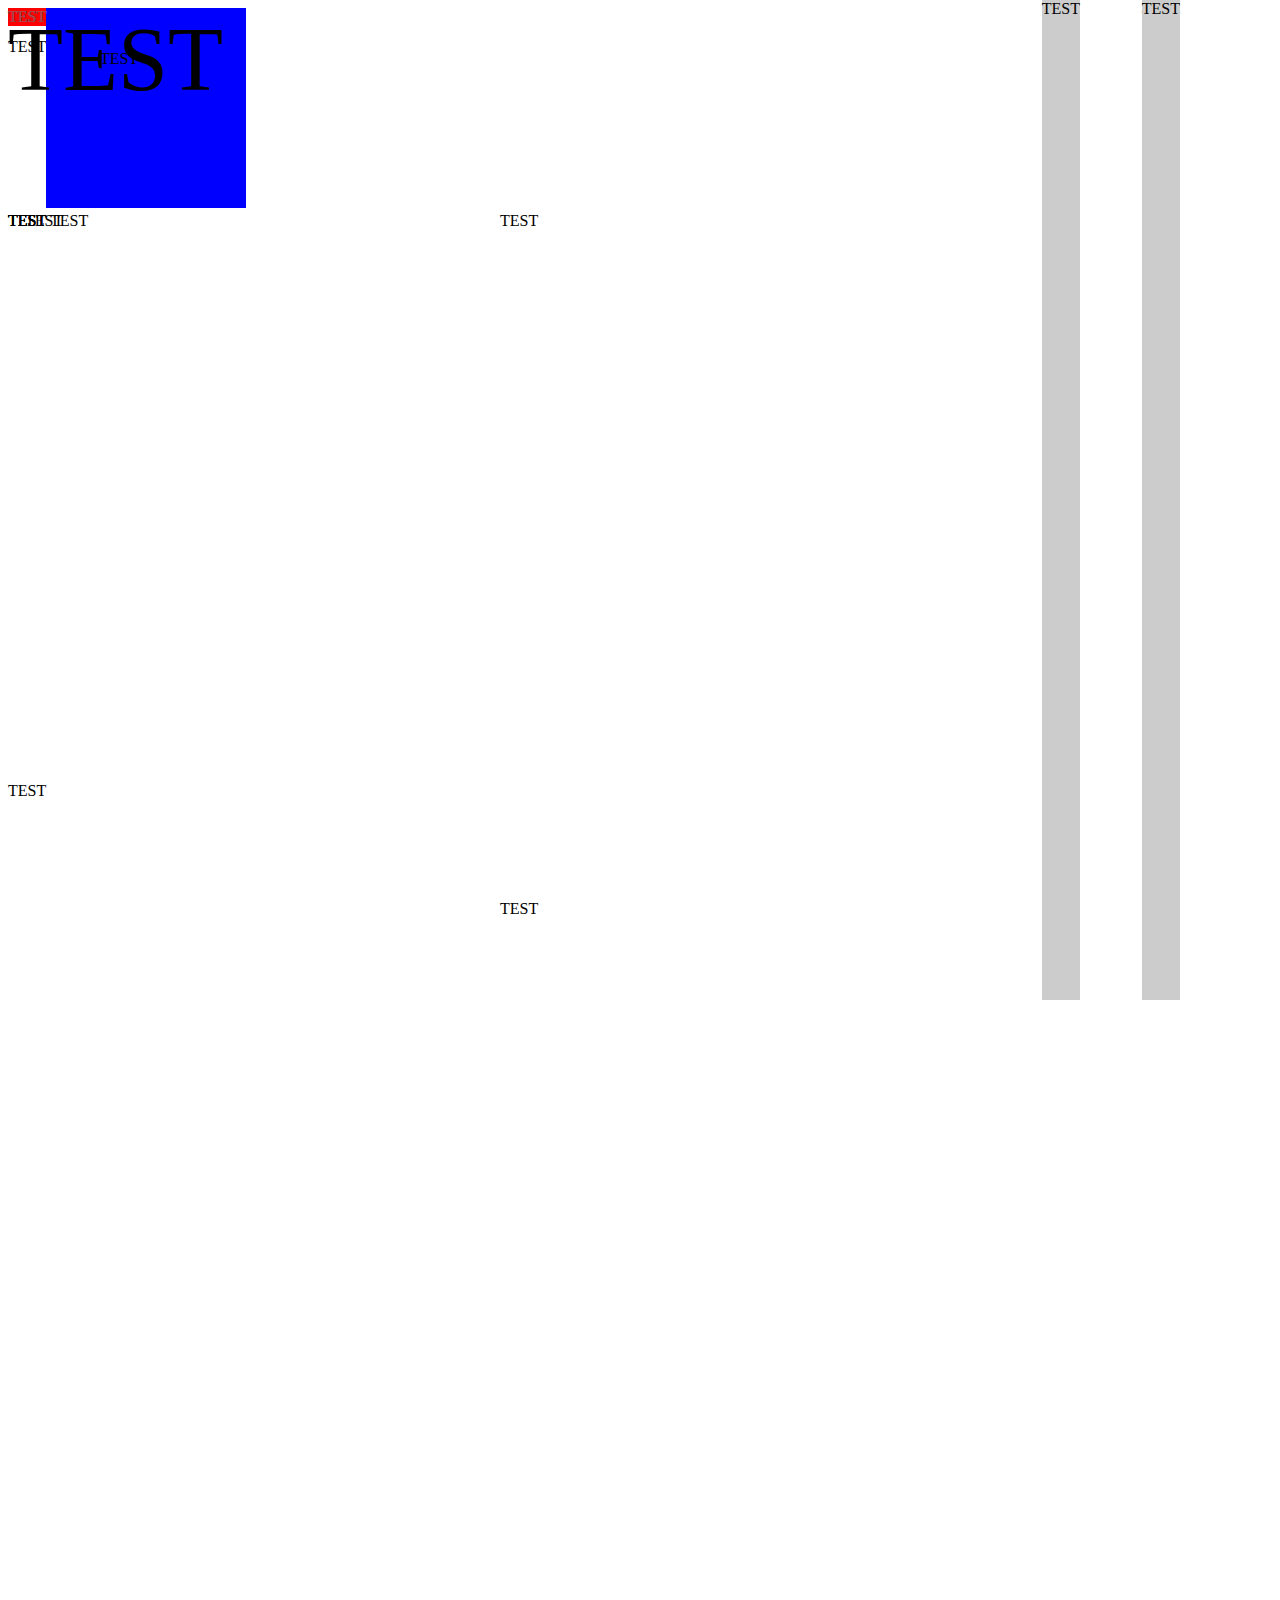
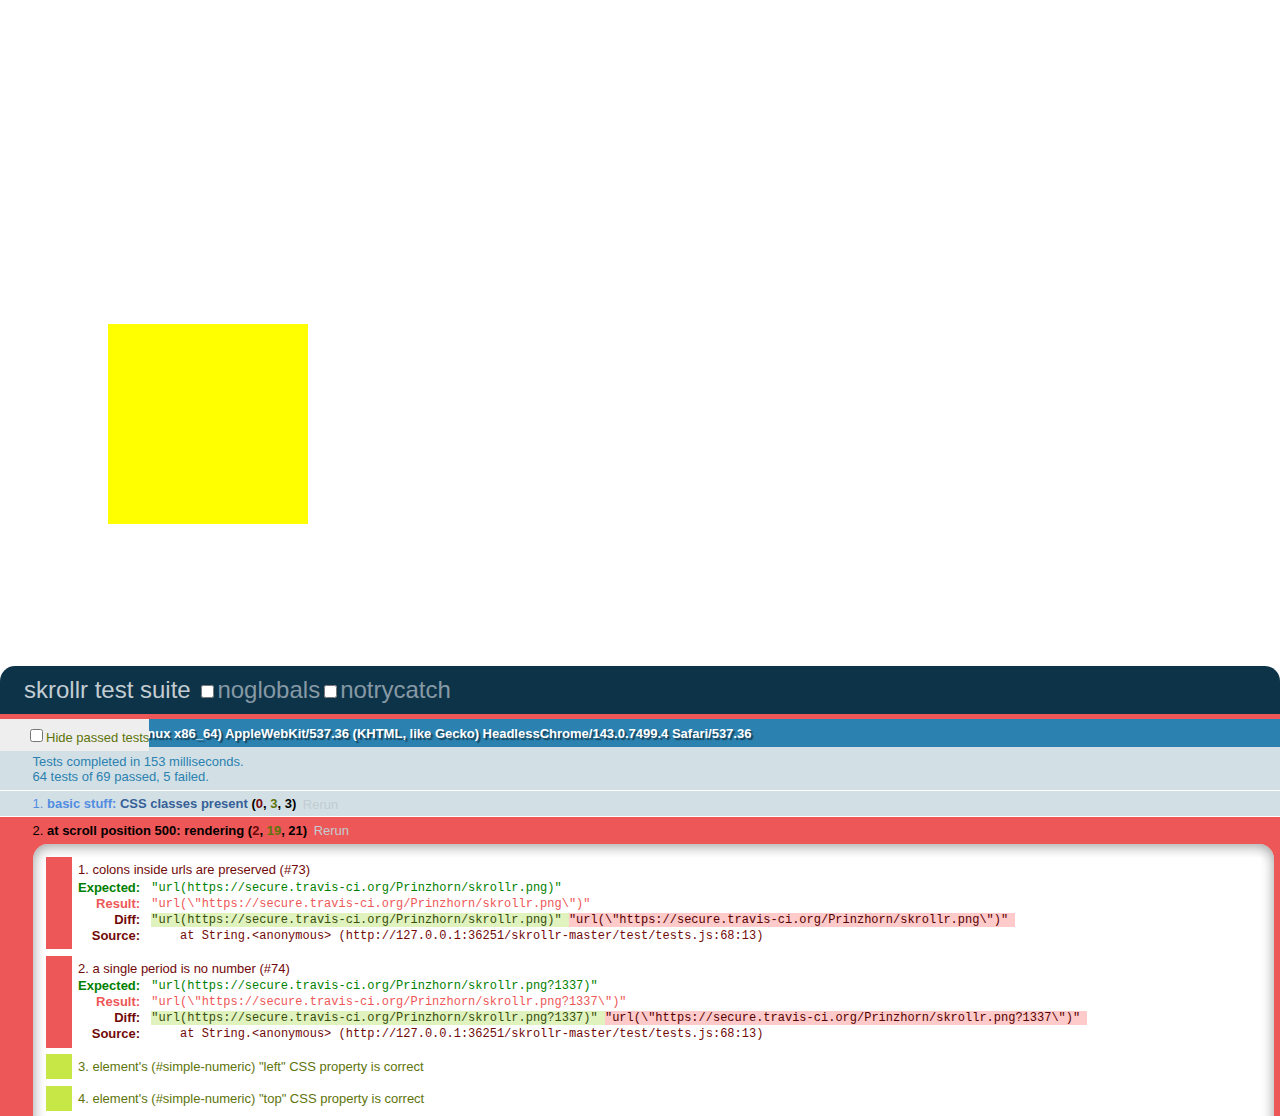
<file: skrollr-master/test/index.html>
<!DOCTYPE html>
<html class="no-skrollr">
<head>
	<meta charset="utf-8" />

	<title>skrollr test suite</title>

	<link rel="stylesheet" type="text/css" href="qunit.css" />

	<style type="text/css">
	#qunit {
		position:fixed;
		bottom:0;
		left:0;
		right:0;
		height:50%;
		overflow:auto;
		z-index:101;
	}

	#anchor-1, #anchor-2 {
		height:1000px;
		background:#ccc;
		position:absolute;
		top:0;
	}

	#foreign-anchor {
		margin:100px;
		padding:100px;
		background:#ff0;
		position:fixed;
	}

	#relative-percentage-offset {
		top:100%;
	}

	#float {
		position:static !important;
	}

	div {position:absolute;}
	</style>

	<script src="../src/skrollr.js" type="text/javascript"></script>
</head>
<body class="notransition">
	<div id="end" data-start="font-size:10px;" data-end="font-size:90px;">TEST</div>
	<div id="simple-numeric" data-_myconst--300="  	left:-100px; top:0px	" data-_myconst-200-start="  top:50px; 		 left:100px; ">TEST</div>
	<div id="compound-numeric" data-_my500--500="margin:0px 10px 20px 30px;" data-_my500="margin:30px 20px 10px 0px;">TEST</div>
	<div id="rgb-color" data-0="color:rgb(0,0,0);" data-500="color:rgb(50,100,150);">TEST</div>
	<div id="rgba-color" data-0="color:rgba(0,0,0,.2);" data-500="color:rgba(50,100,150,.5);">TEST</div>
	<div id="hsl-color" data-0="color:hsl(0,0%,0%);" data-500="color:hsl(3600,50%,50%);">TEST</div>
	<div id="hsla-color" data-0="color:hsla(0,0%,0%,.0);" data-500="color:hsla(3600,50%,50%,.5);">TEST</div>
	<div id="no-interpolation" data-0="right:!0px;" data-499="right:!100px;">TEST</div>
	<div id="anchor-1" data-top-bottom="right:100px;" data-top="right:0px;">TEST</div>
	<div id="anchor-2" data-top="right:0px;" data-top-center="right:200px;">TEST</div>
	<div id="foreign-anchor" data-top="padding:200px;" data-top-center="padding:100px;" data-anchor-target="#anchor-2"></div>
	<div id="float" data-start="float:none;" data-499="float:left;" style="background:red;">TEST</div>

	<svg version="1.1" width="200px" height="200px">
		<rect
			width="200" height="200" style="fill:#0000ff;fill-rule:evenodd;stroke:none"
			id="svg-relative-mode"
			data-top="margin:100px;" data-top-bottom="margin:200px;" />
	</svg>

	<div id="colon-url" data-250="background-image:!none;" data-499='background-image:!url("https://secure.travis-ci.org/Prinzhorn/skrollr.png");'>TEST</div>
	<div id="period-number" data-250="background-image:!none;" data-499='background-image:!url("https://secure.travis-ci.org/Prinzhorn/skrollr.png?1337");'>TEST</div>

	<div id="easing" data-0="left[half1]:0px;" data-500="left[half1]:50px;">TEST</div>
	<div id="easing_with_easing_strategy" data-0="left[half1]:0px;" data-500="left[half1]:50px;" data-edge-strategy="ease">TEST</div>

	<div id="reset-strategy" data-0="left:0px;" data-500="left:50px;" data-edge-strategy="reset" style="left:1337px;">TEST</div>

	<div id="percentage-offset" data-0="left:0px;" data-200p="left:500px;">TEST</div>

	<div id="relative-percentage-offset" data-0="left:0px;" data--100p-bottom-top="left:500px;">TEST</div>

	<div id="auto-z-index" data-0="z-index:!1;" data-250="z-index:auto;">TEST</div>

	<div id="attr" data-0="@title:500;@data-test:skrollr" data-250="@title:250" data-500="@title:0;@data-test:skrollr-test">TEST</div>

	<div id="qunit"></div>

	<script src="qunit.js" type="text/javascript"></script>
	<script src="qunit-numeric-css-property-equals.js" type="text/javascript"></script>
	<script src="jquery.js" type="text/javascript"></script>
	<!--[if lt IE 9]>
	<script type="text/javascript" src="../src/plugins/skrollr.ie.js"></script>
	<![endif]-->
	<script src="tests.js" type="text/javascript"></script>
</body>
</html>
</file>
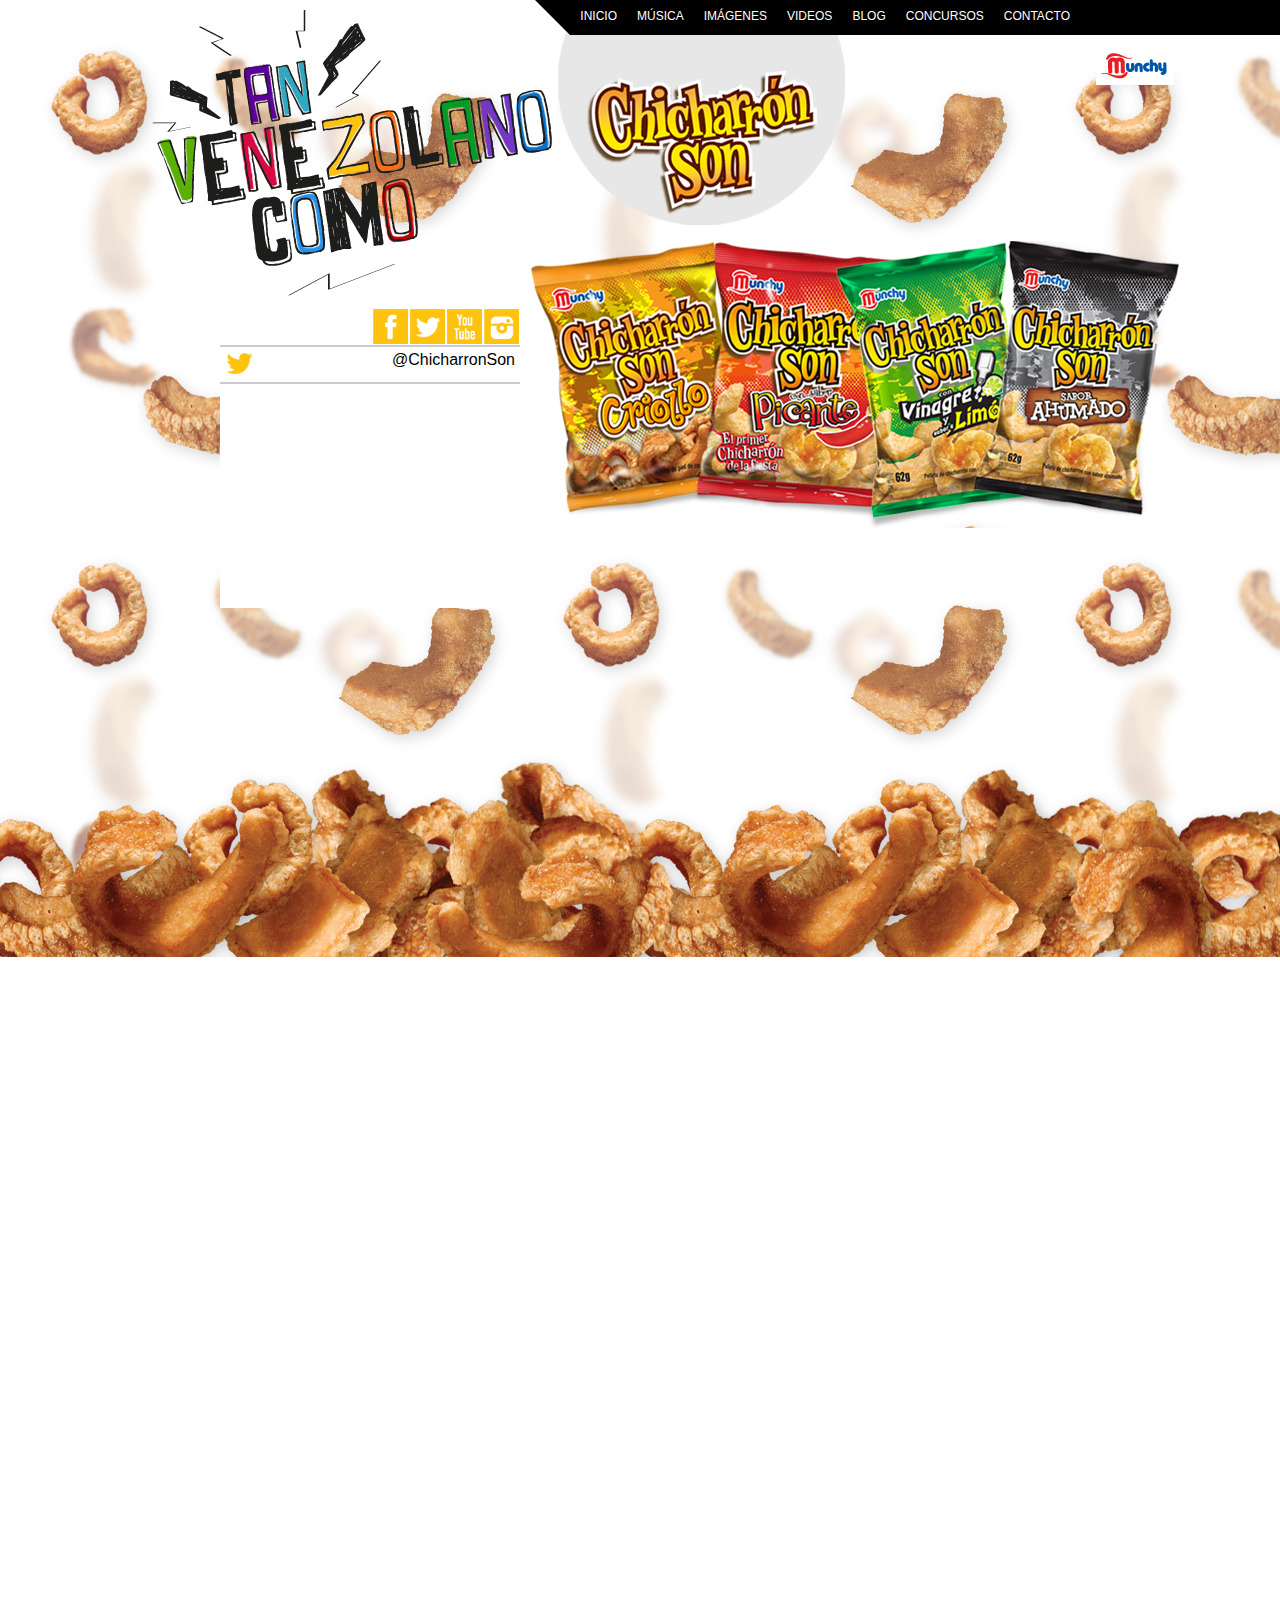
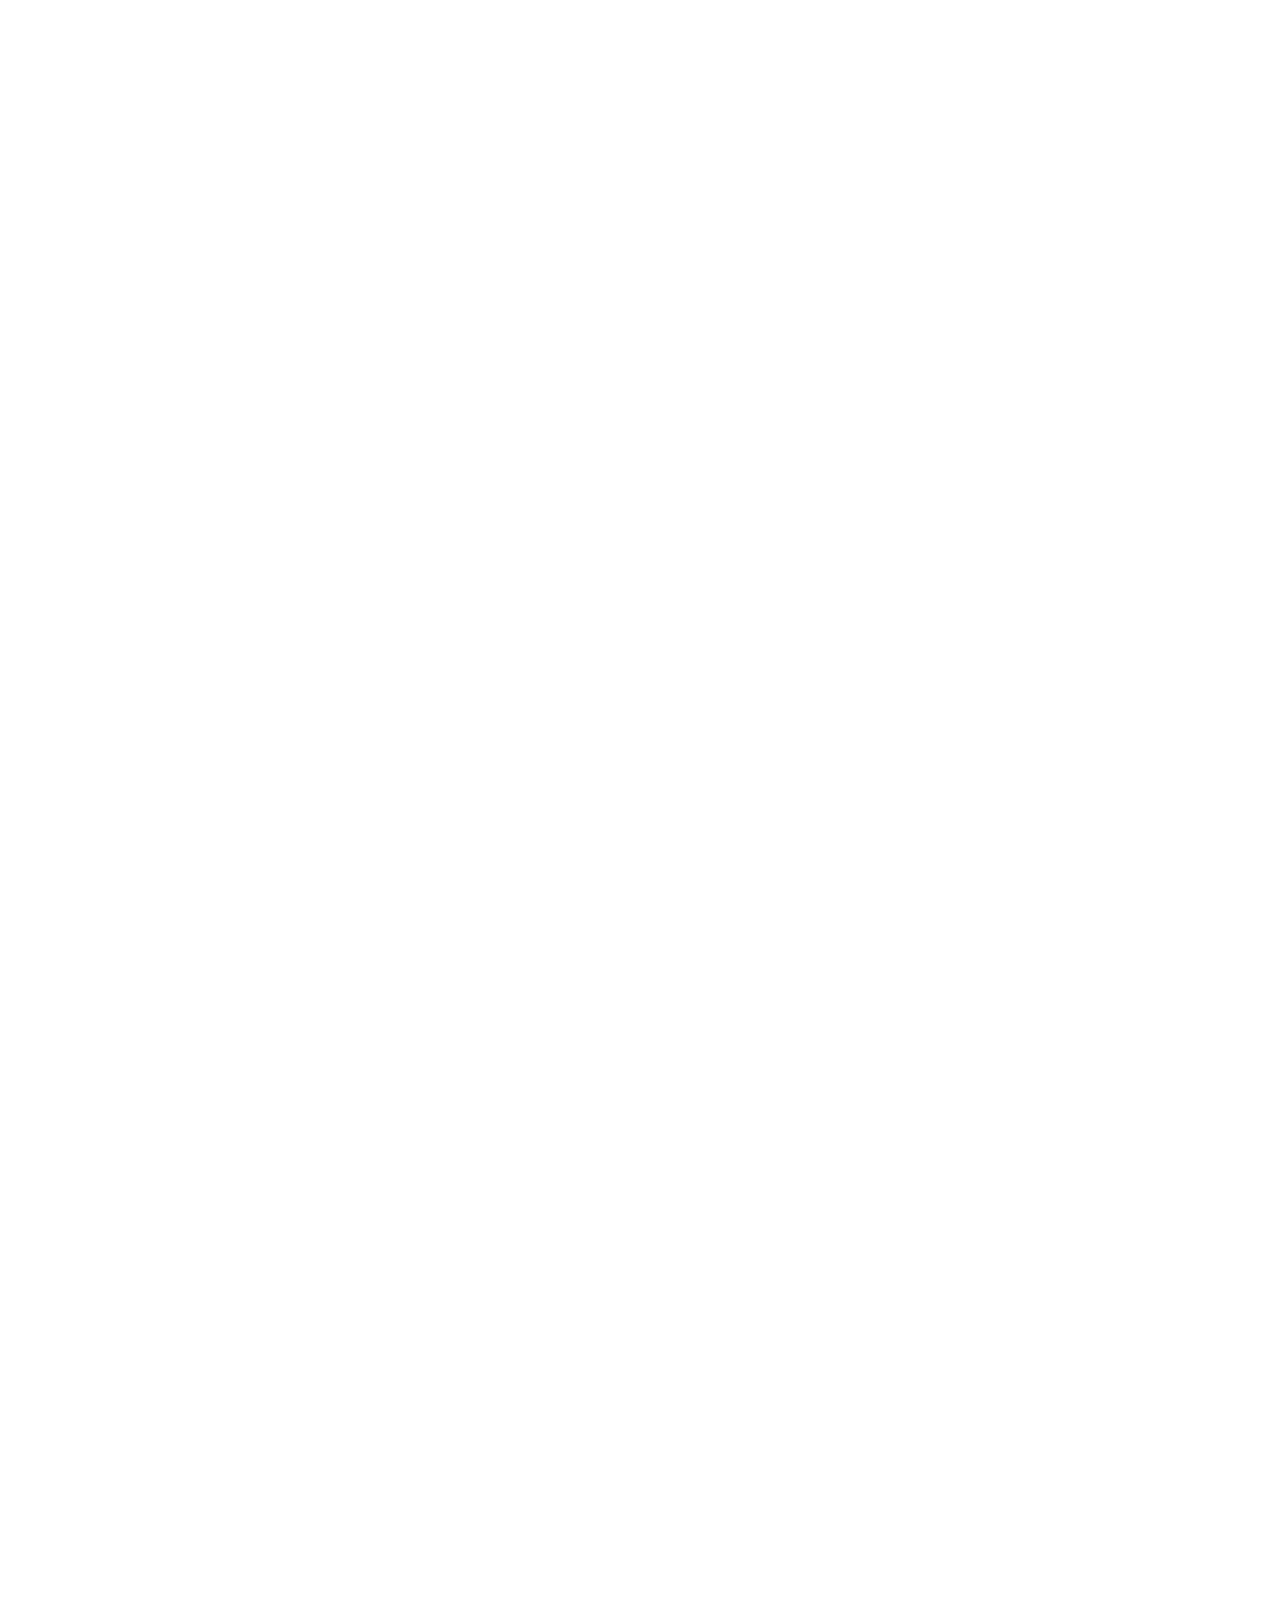
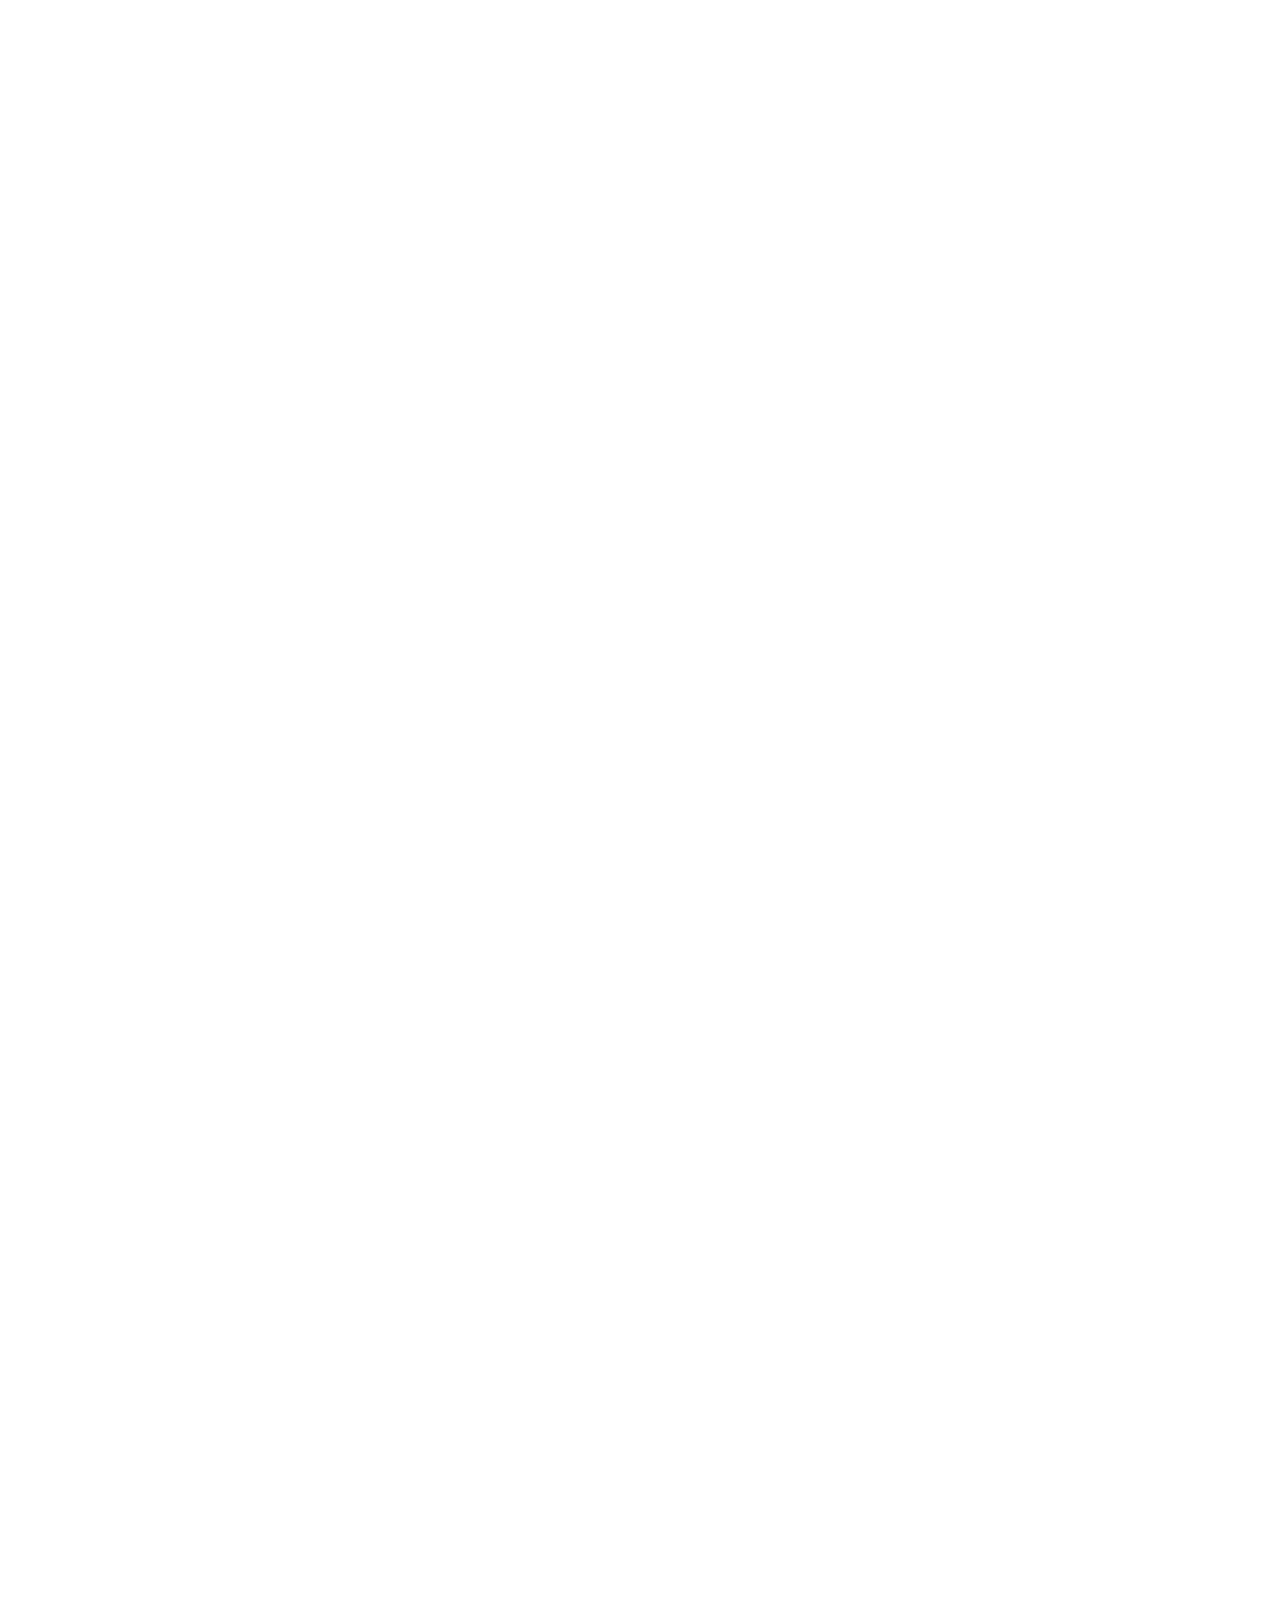
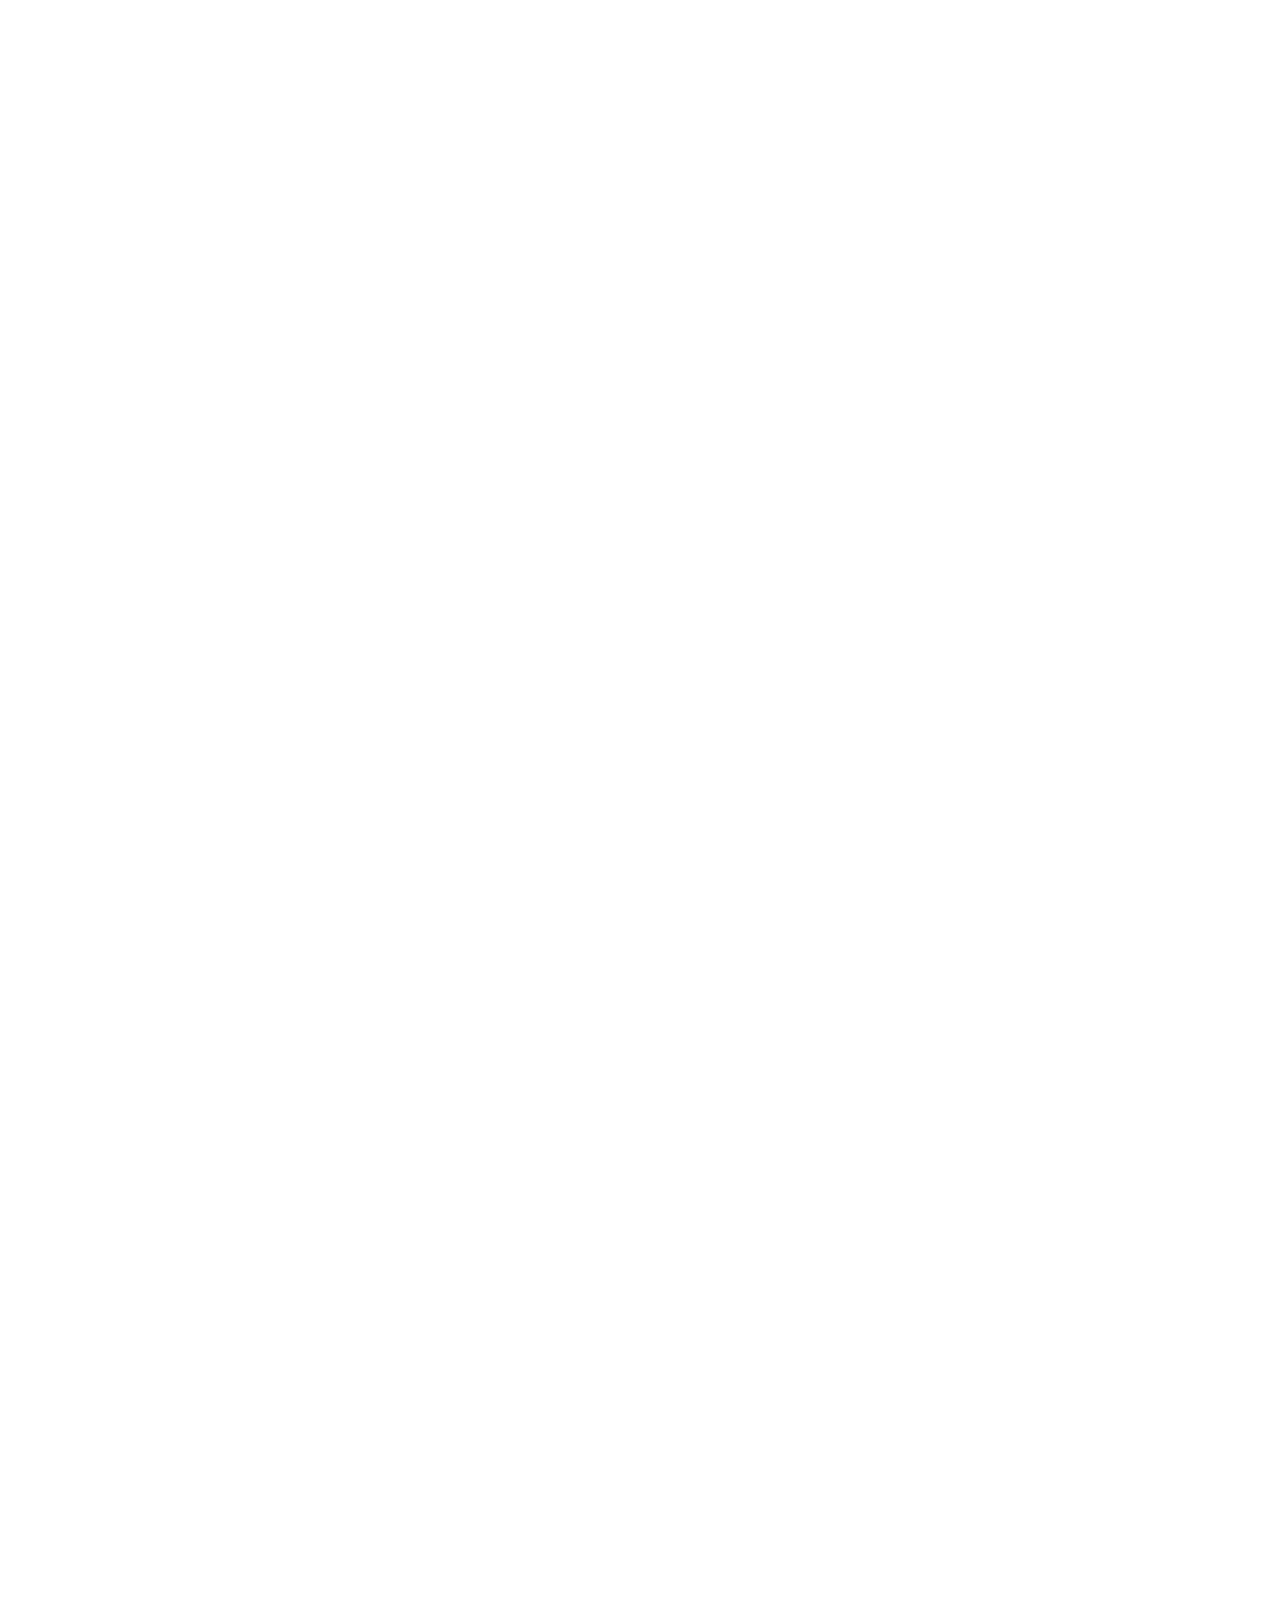
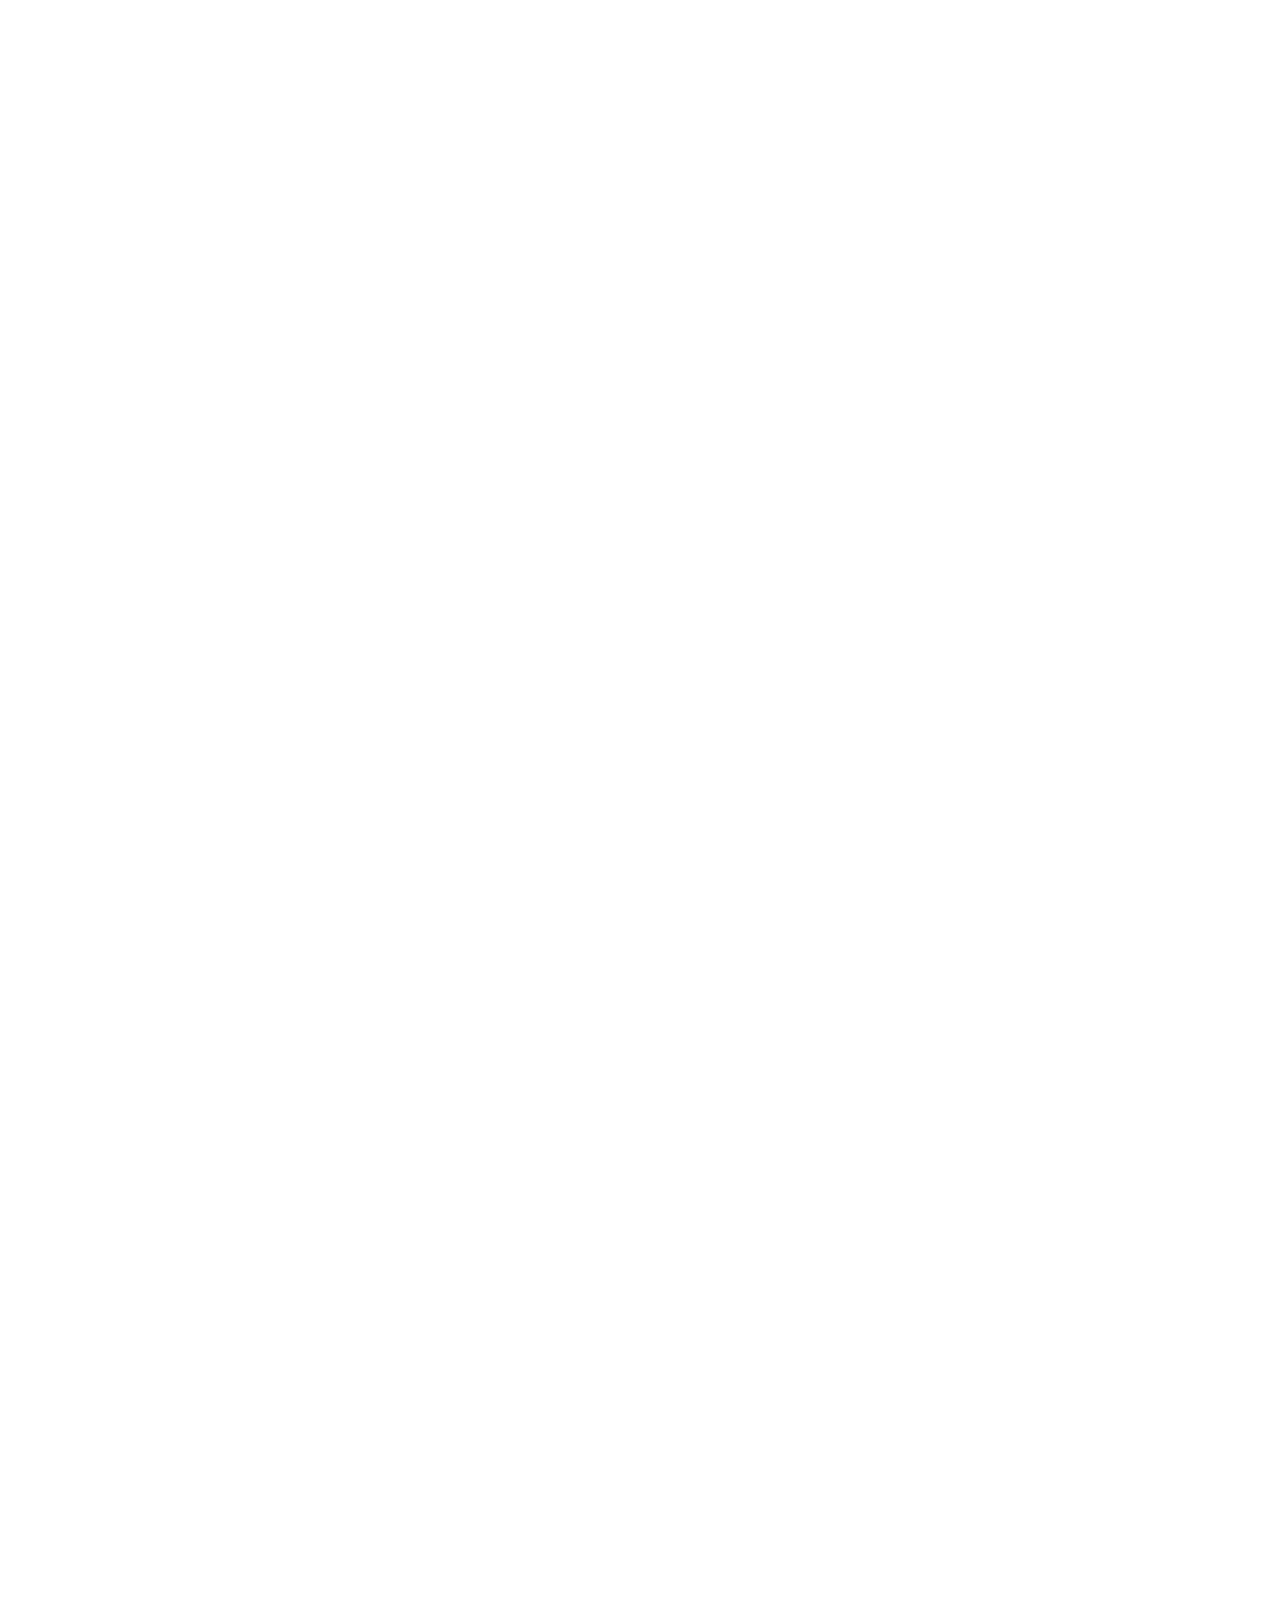
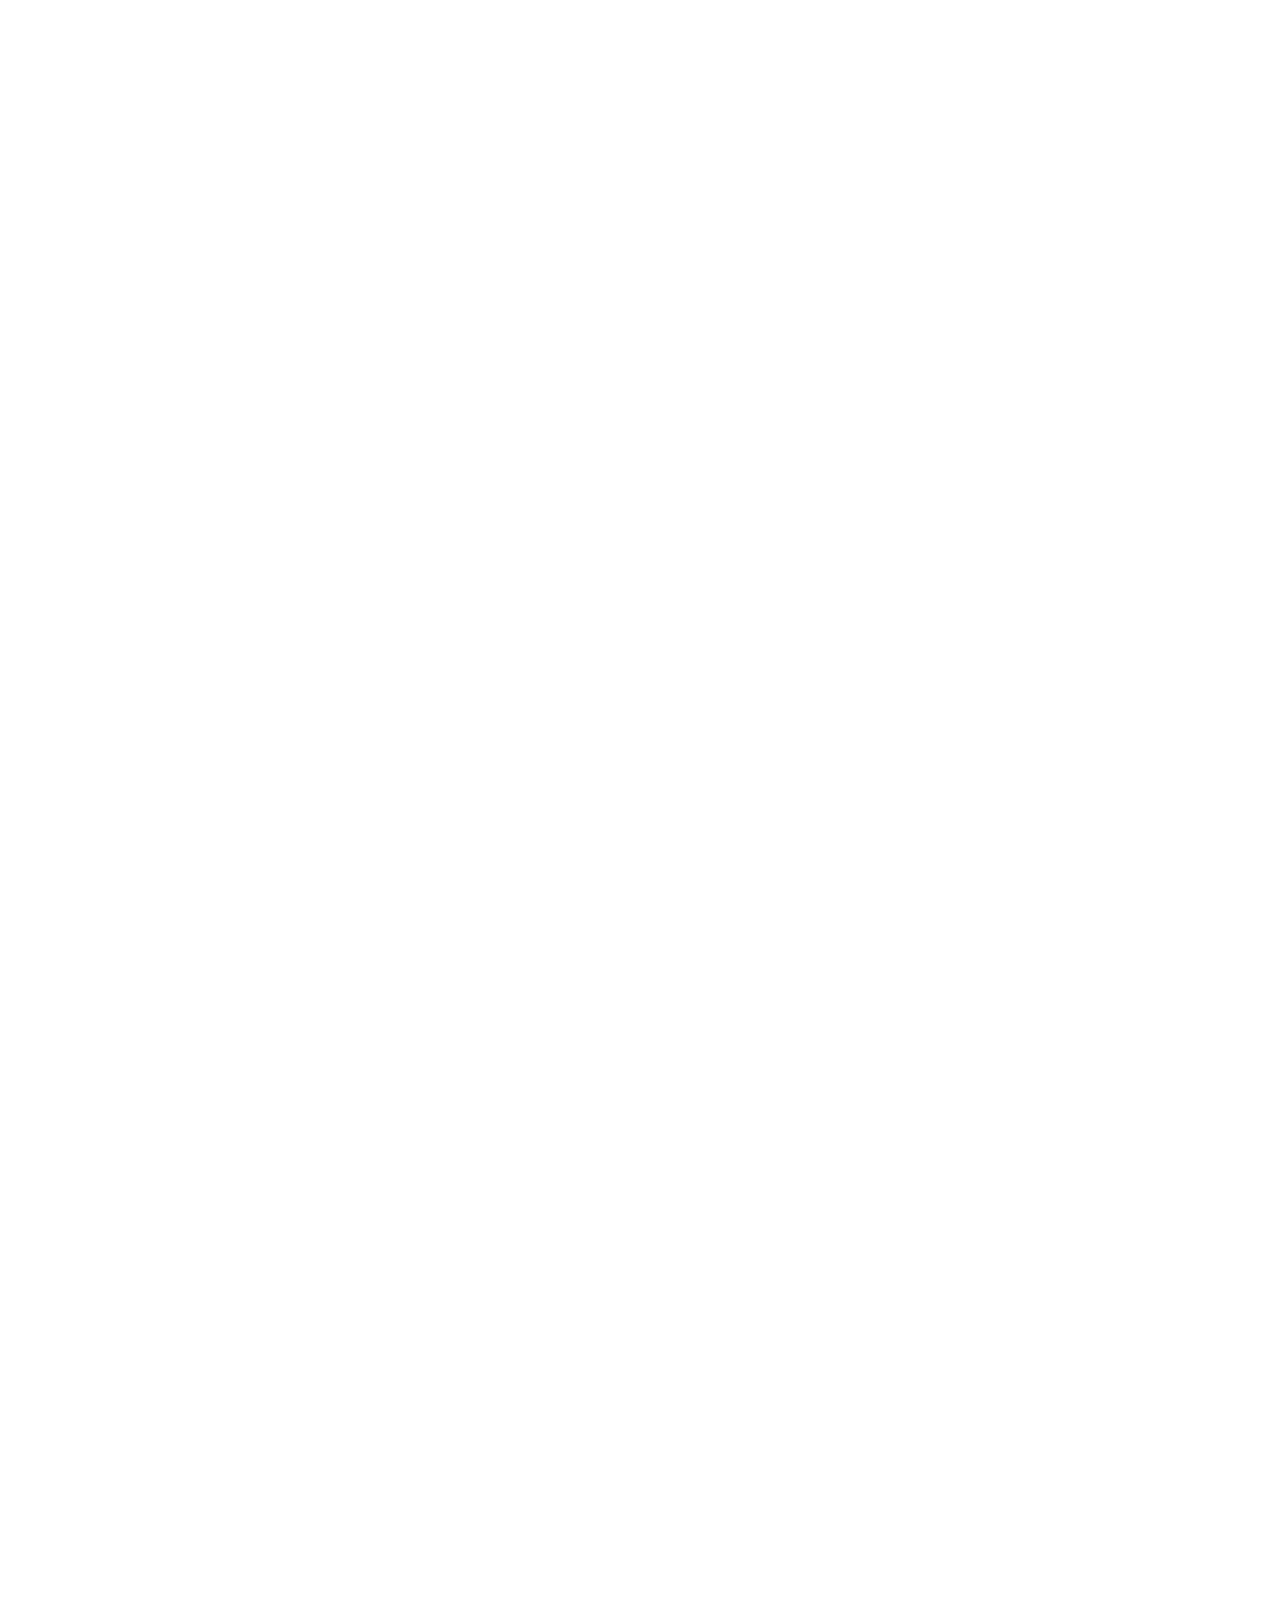
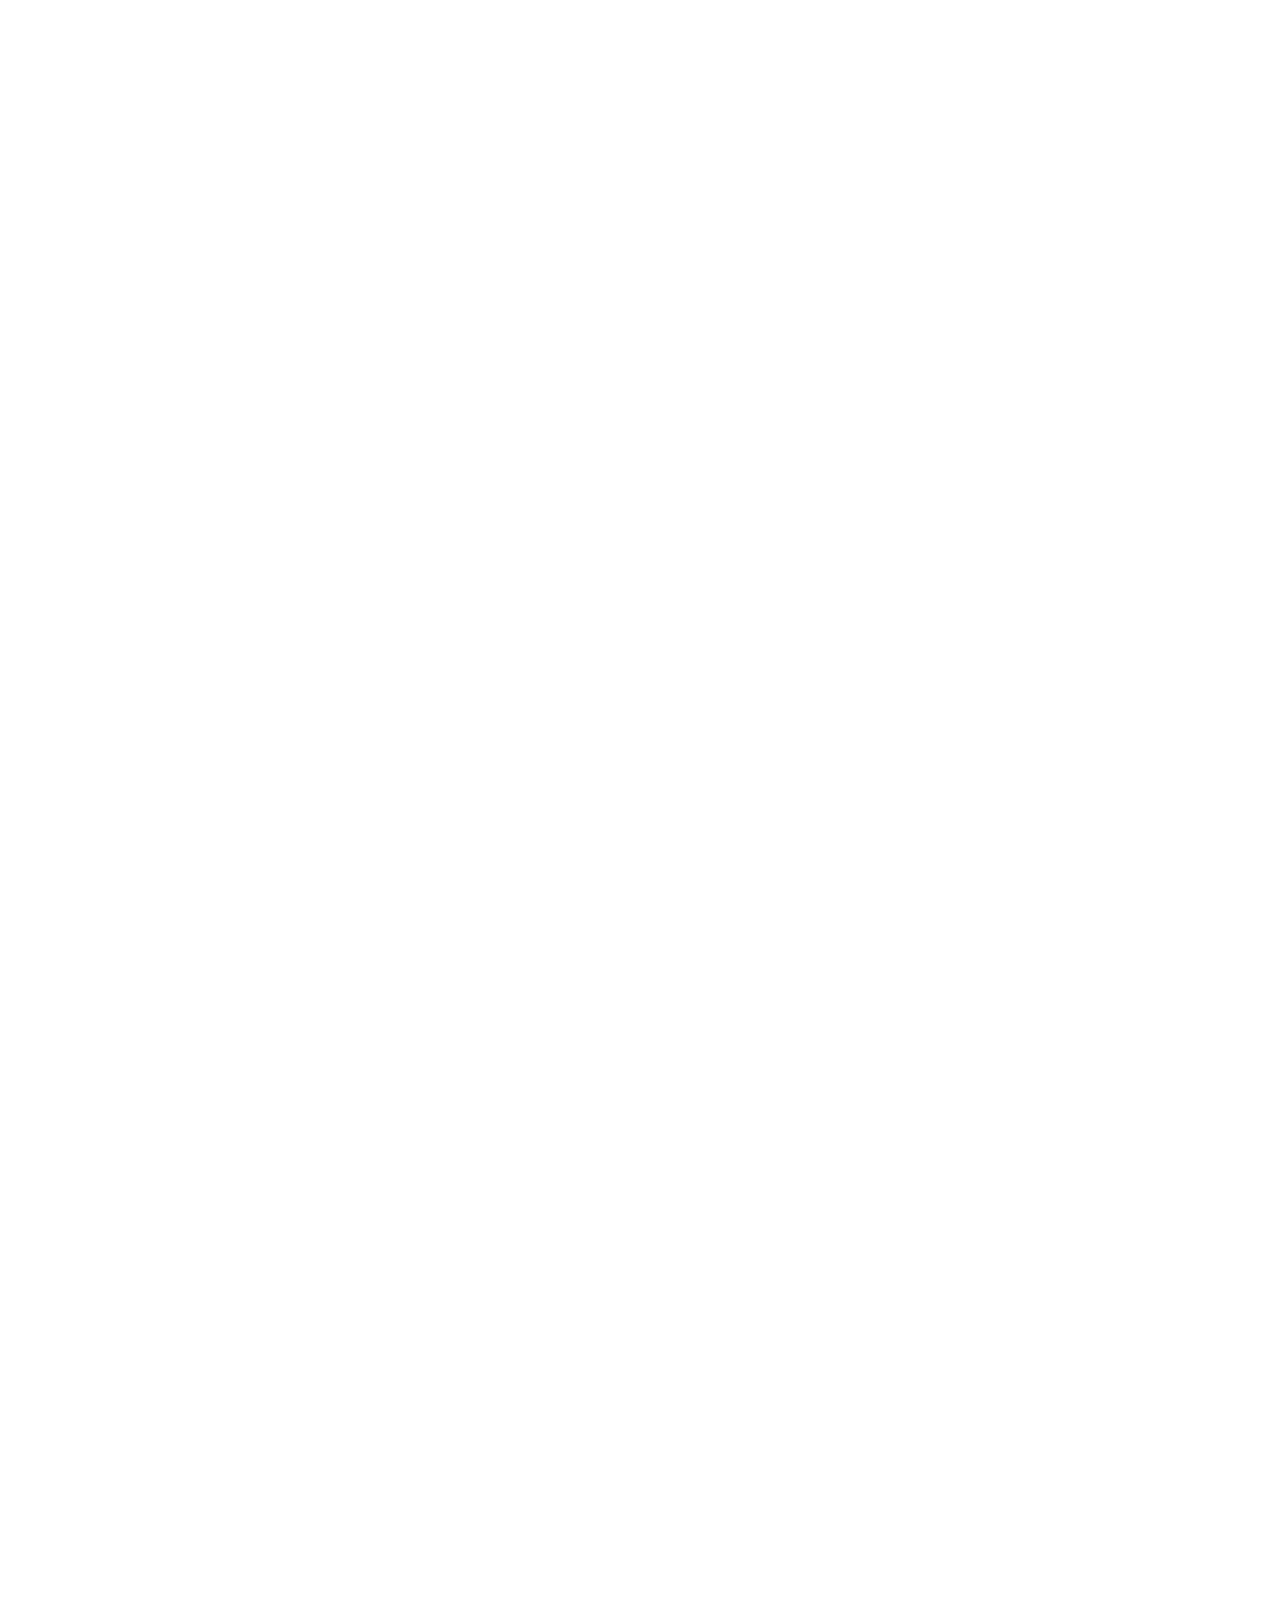
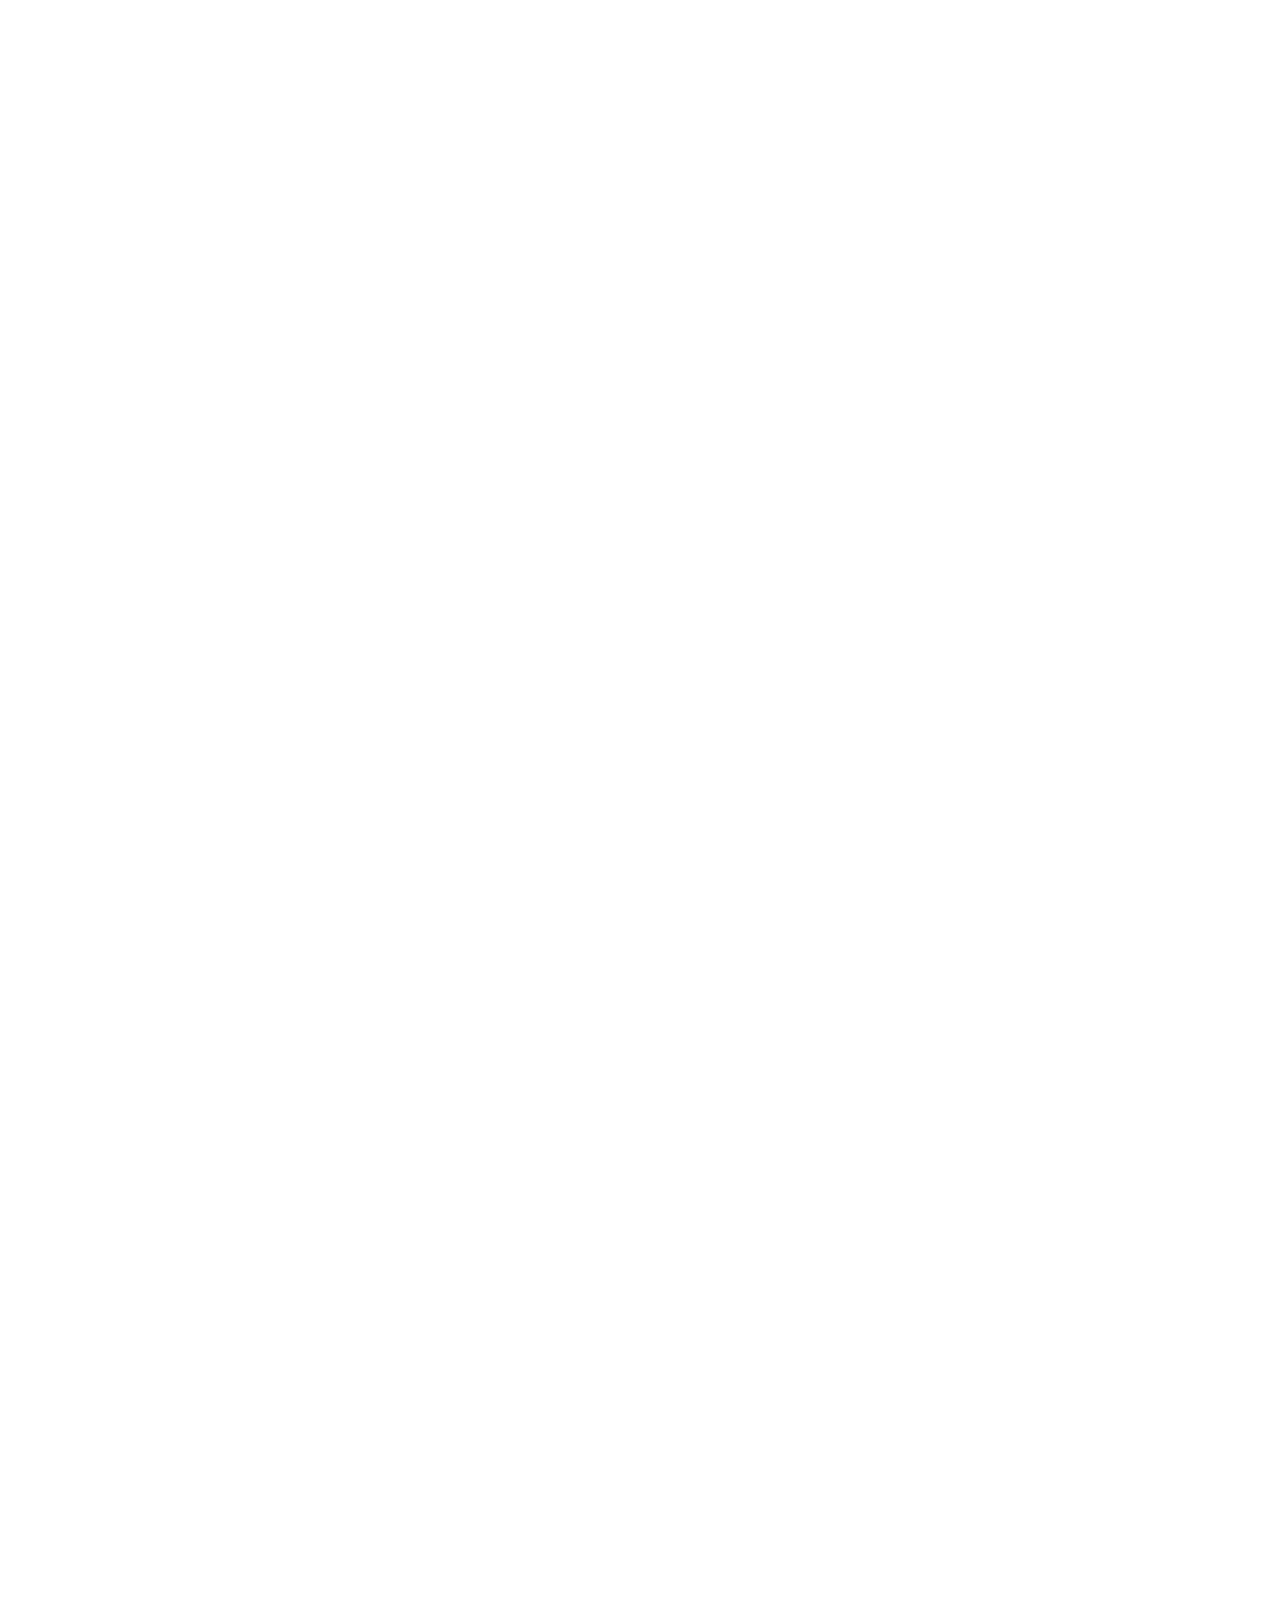
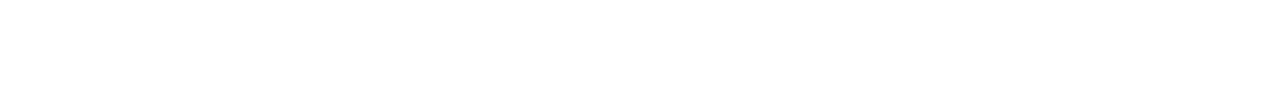
<file: index2.html>
﻿<!DOCTYPE html>
<html>
	<head>
		<title>Chicharronsón</title>
		<link href="css/main.css" rel="stylesheet" type="text/css" />
	</head>
	<body>
		<div class="menu">
			<div class="arrow"></div>
			<ul>
				<li>INICIO</li>
				<li>MÚSICA</li>
				<li>IMÁGENES</li>
				<li>VIDEOS</li>
				<li>BLOG</li>
				<li>CONCURSOS</li>
				<li>CONTACTO</li>
			</ul>
		</div>
		<div id="bg1" data-0="background-position:0px 0px;" data-end="background-position:0px -2000px;"></div>
		<div id="bg2" data-0="background-position:0px 0px;" data-end="background-position:0px -1000px;"></div>
		<div id="bg3" data-0="background-position:0px 0px;" data-end="background-position:0px -500px;"></div>
		<div class="footer"><img src="images/ch_down.png" /></div>
		<div id="home" data-0="opacity:1;top:3%;" data-500="opacity:0.9;top:-100%;">
			<div class="tv"><img src="images/tv.png" /></div>
			<div class="logo"><img src="images/logo.png" /></div>
			<div class="munchy"><img src="images/munchy.png" /></div>
			<div class="product-wrapper">
				<ul>
					<li><img src="images/2.png" /></li>
					<li><img src="images/3.png" /></li>
					<li><img src="images/4.png" /></li>
					<li><img src="images/1.png" /></li>
				</ul>
			</div>
			<div class="twitter-wrapper" data-0="opacity:1;top:300px;left:70px" data-500="opacity:0.9;top:-500%;">
				<div class="network-wrapper">
					<ul>
						<li class="fb">&nbsp;</li>
						<li class="tw">&nbsp;</li>
						<li class="yt">&nbsp;</li>
						<li class="ig">&nbsp;</li>
					</ul>
				</div>
				<div class="twitter">
					<div class="header">
						<p><img src="images/tw.png" /></p>
						<p>@ChicharronSon</p>
					</div>
				</div>
			</div>
		</div>

	<div id="musica" data-500="transform:scale(0) rotate(0deg);" data-1000="transform:scale(1) rotate(1440deg);opacity:1;" data-1600="" data-1700="transform:scale(5) rotate(3240deg);opacity:0;">

	</div>

	<div id="imagenes" data-1700="top:100%;" data-2200="top:0%;" data-3000="display:block;" data-3700="top:-100%;display:none;">

	</div>

	<div id="videos" data-0="display:none;" data-3900="display:block;" data-4900="background:rgba(0, 0, 0, 0);color[swing]:rgb(0,0,0);" data-5900="background:rgba(0,0,0,1);color:rgb(255,255,255);" data-10000="top:0%;" data-12000="top:-100%;">
	
	</div>

	<div id="concursos" data-10000="top[cubic]:100%;border-radius[cubic]:0em;background:rgb(0,50,100);border-width:0px;" data-12000="top:10%;border-radius:2em;background:rgb(190,230,255);border-width:10px;">
	
	</div>

	<div id="contacto" data-10000="top[cubic]:100%;border-radius[cubic]:0em;background:rgb(0,50,100);border-width:0px;" data-12000="top:10%;border-radius:2em;background:rgb(190,230,255);border-width:10px;">
	
	</div>

	<div id="scrollbar" data-0="top:0%;margin-top:2px;" data-end="top:100%;margin-top:-52px;"></div>
	</body>
	<script type="text/javascript" src="skrollr-master/dist/skrollr.min.js"></script>
    <script type="text/javascript">
		var s = skrollr.init({
					edgeStrategy: 'set',
					easing: {
						WTF: Math.random,
						inverted: function(p) {
							return 1-p;
						}
					}
				});
    </script
</html>
</file>
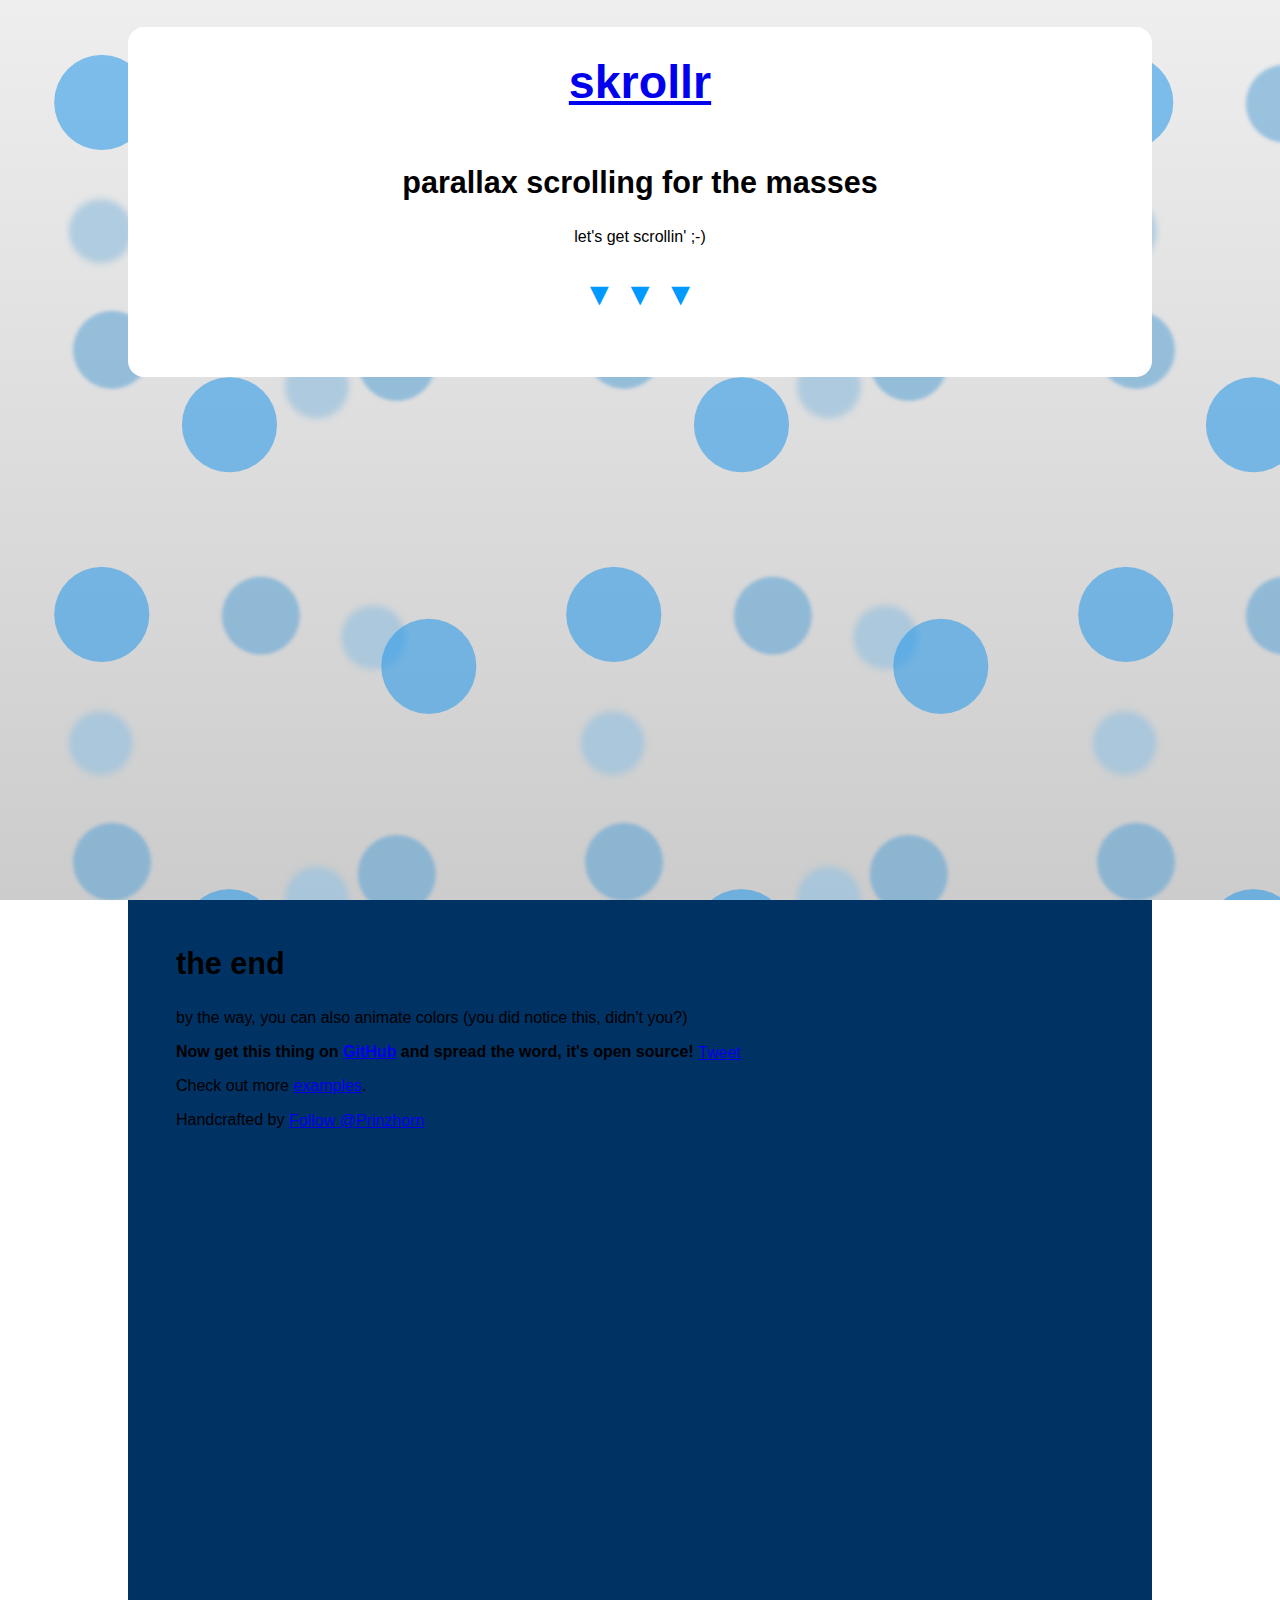
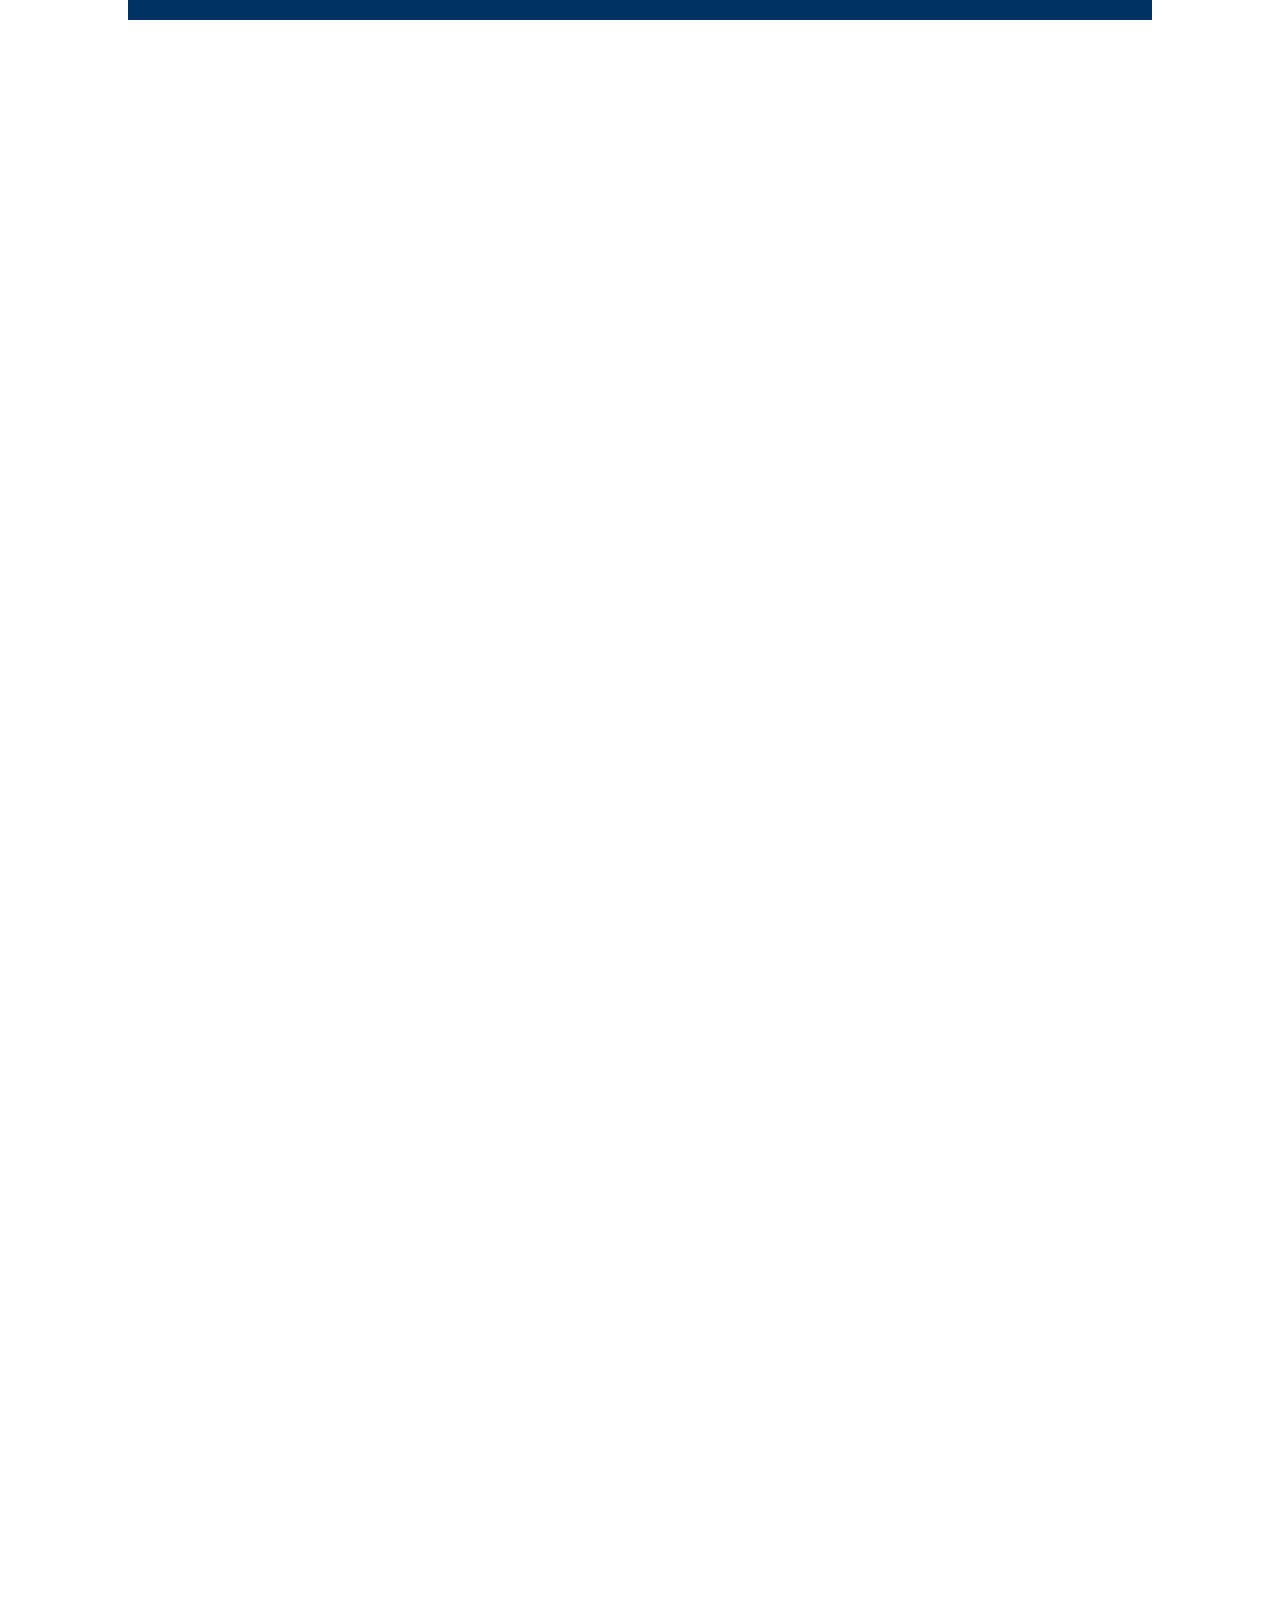
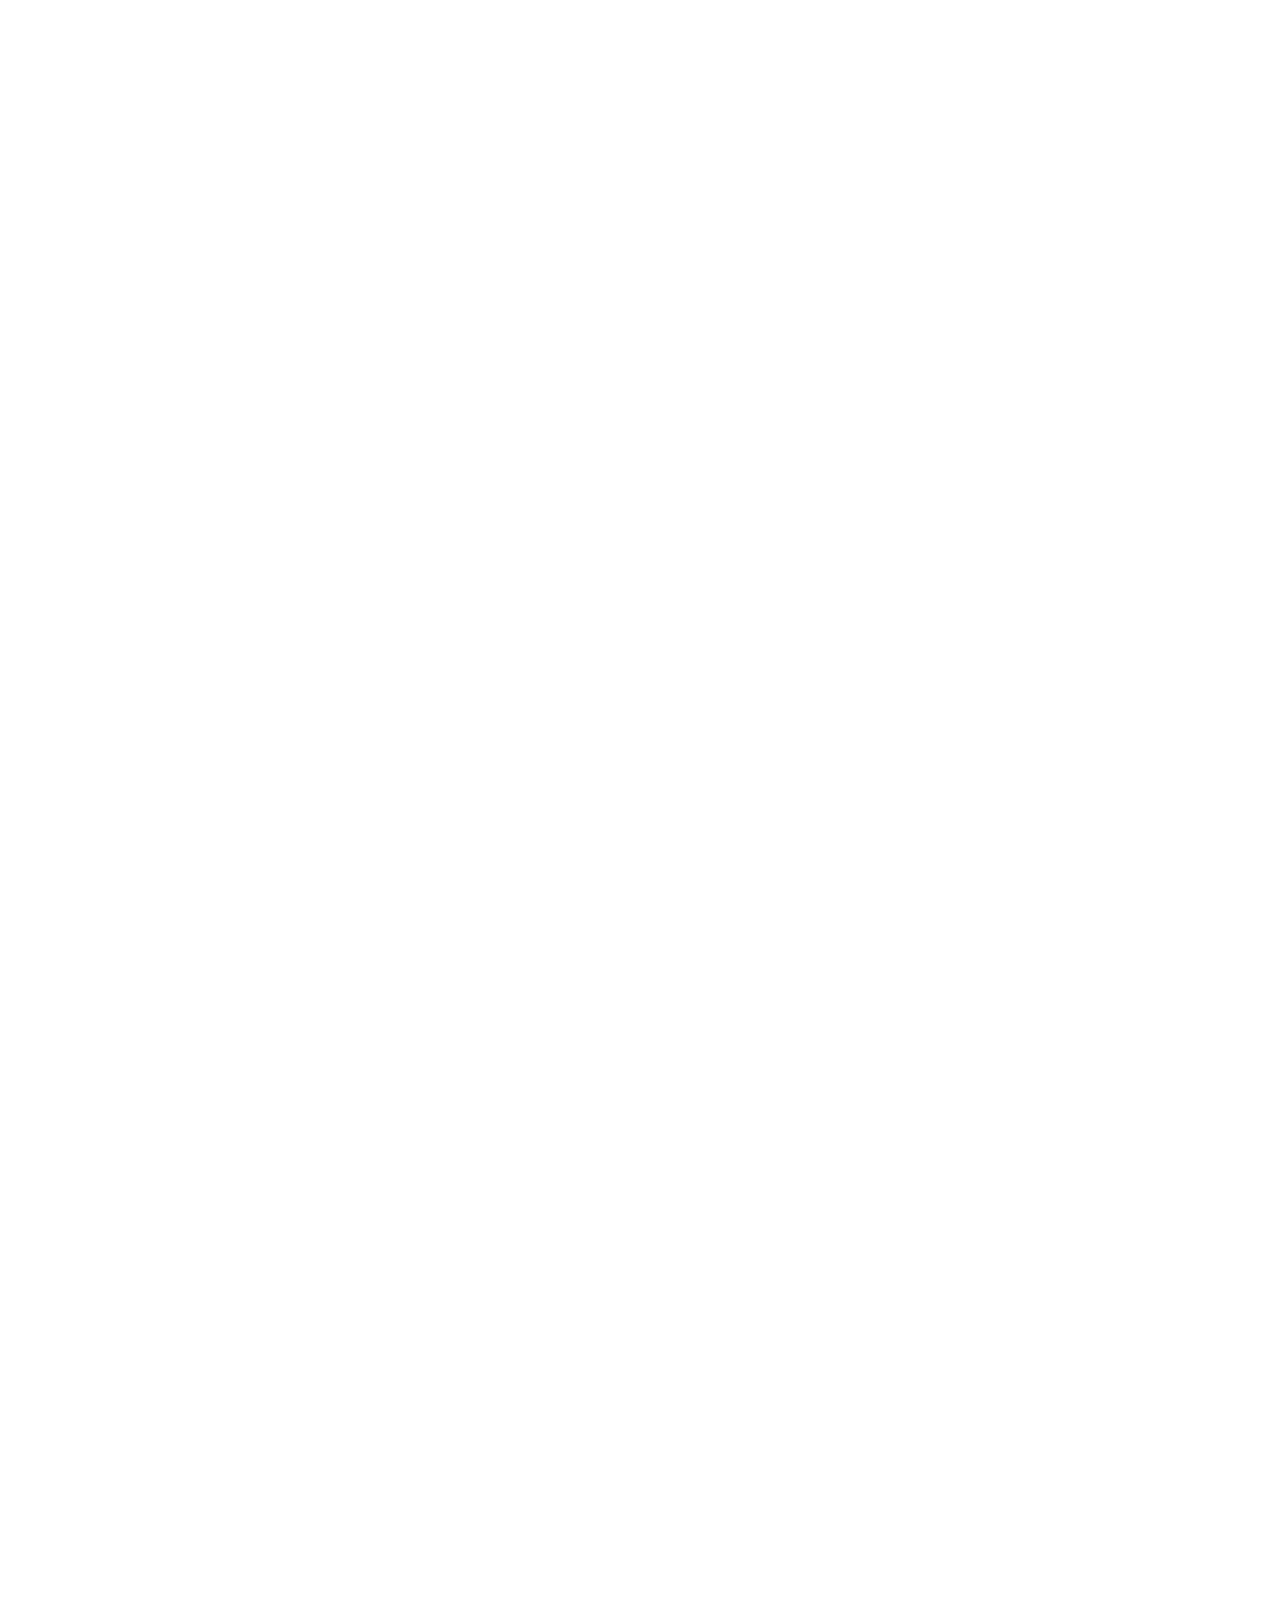
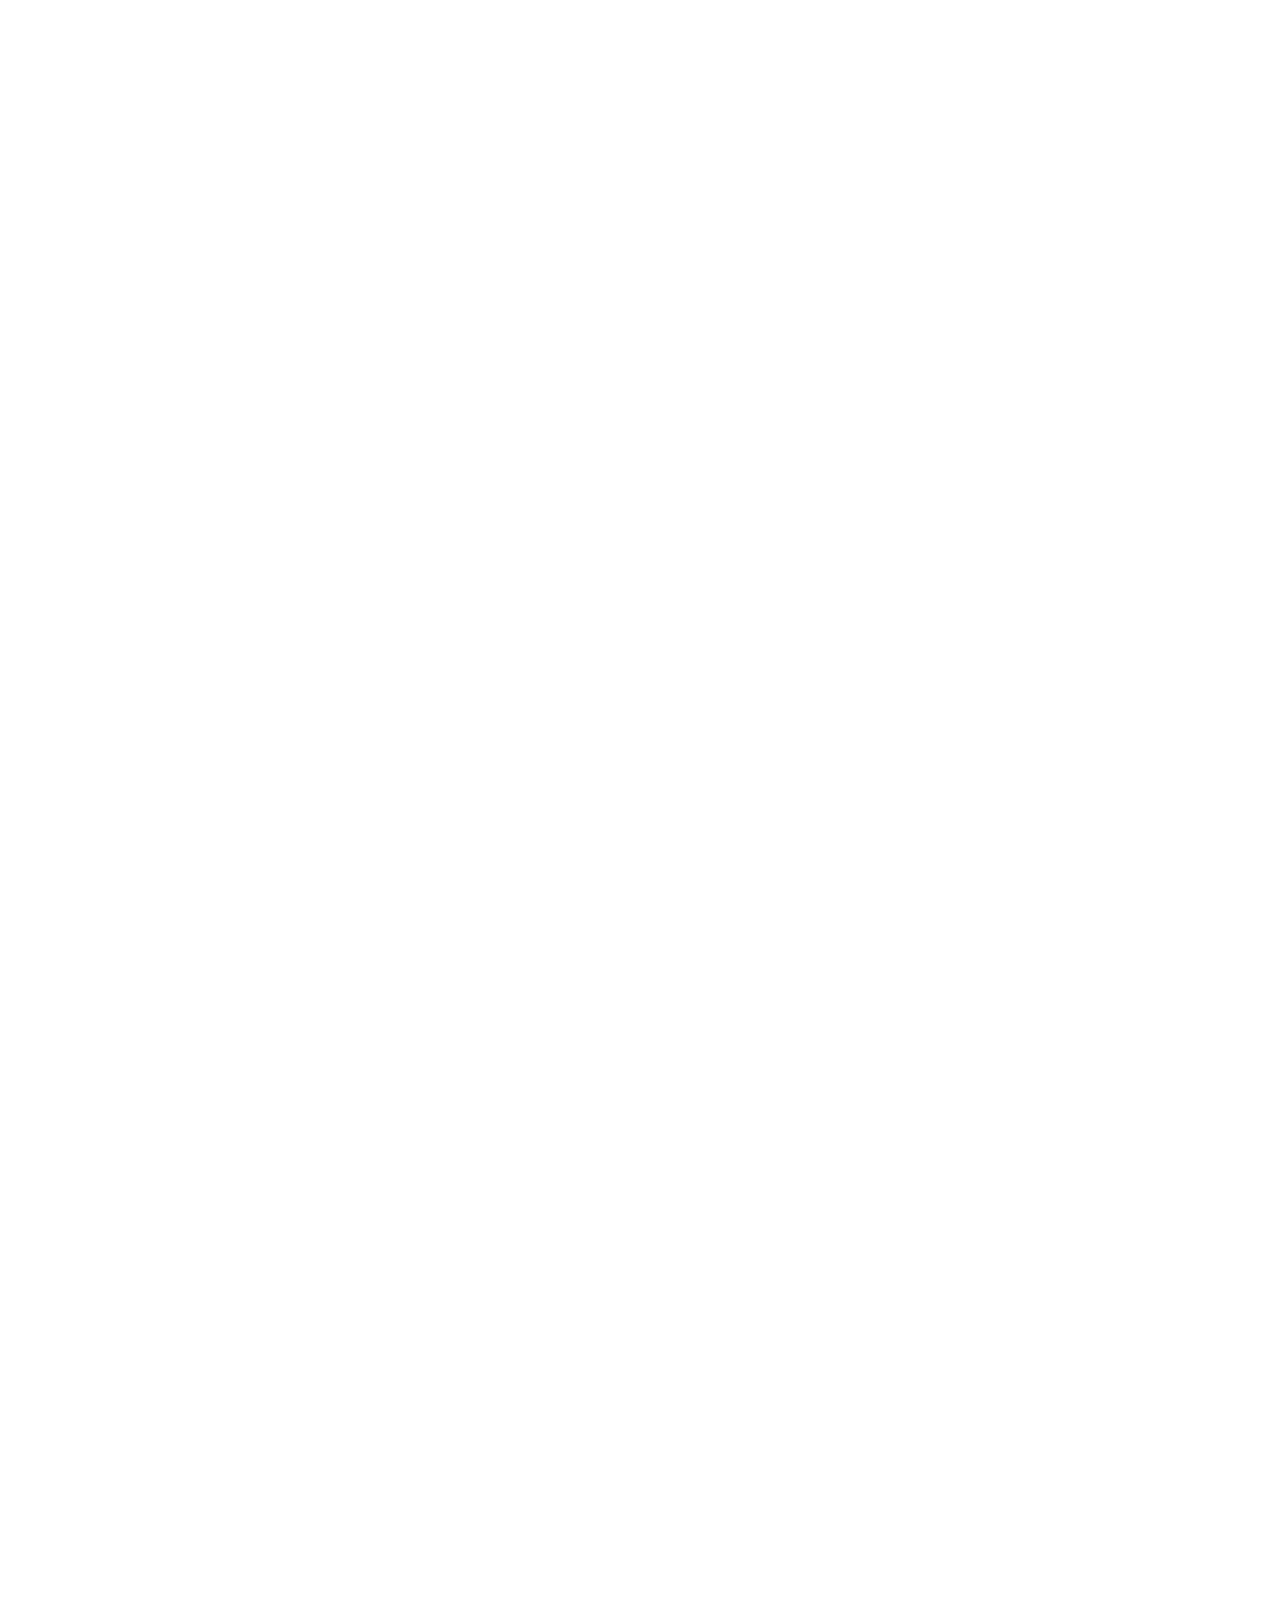
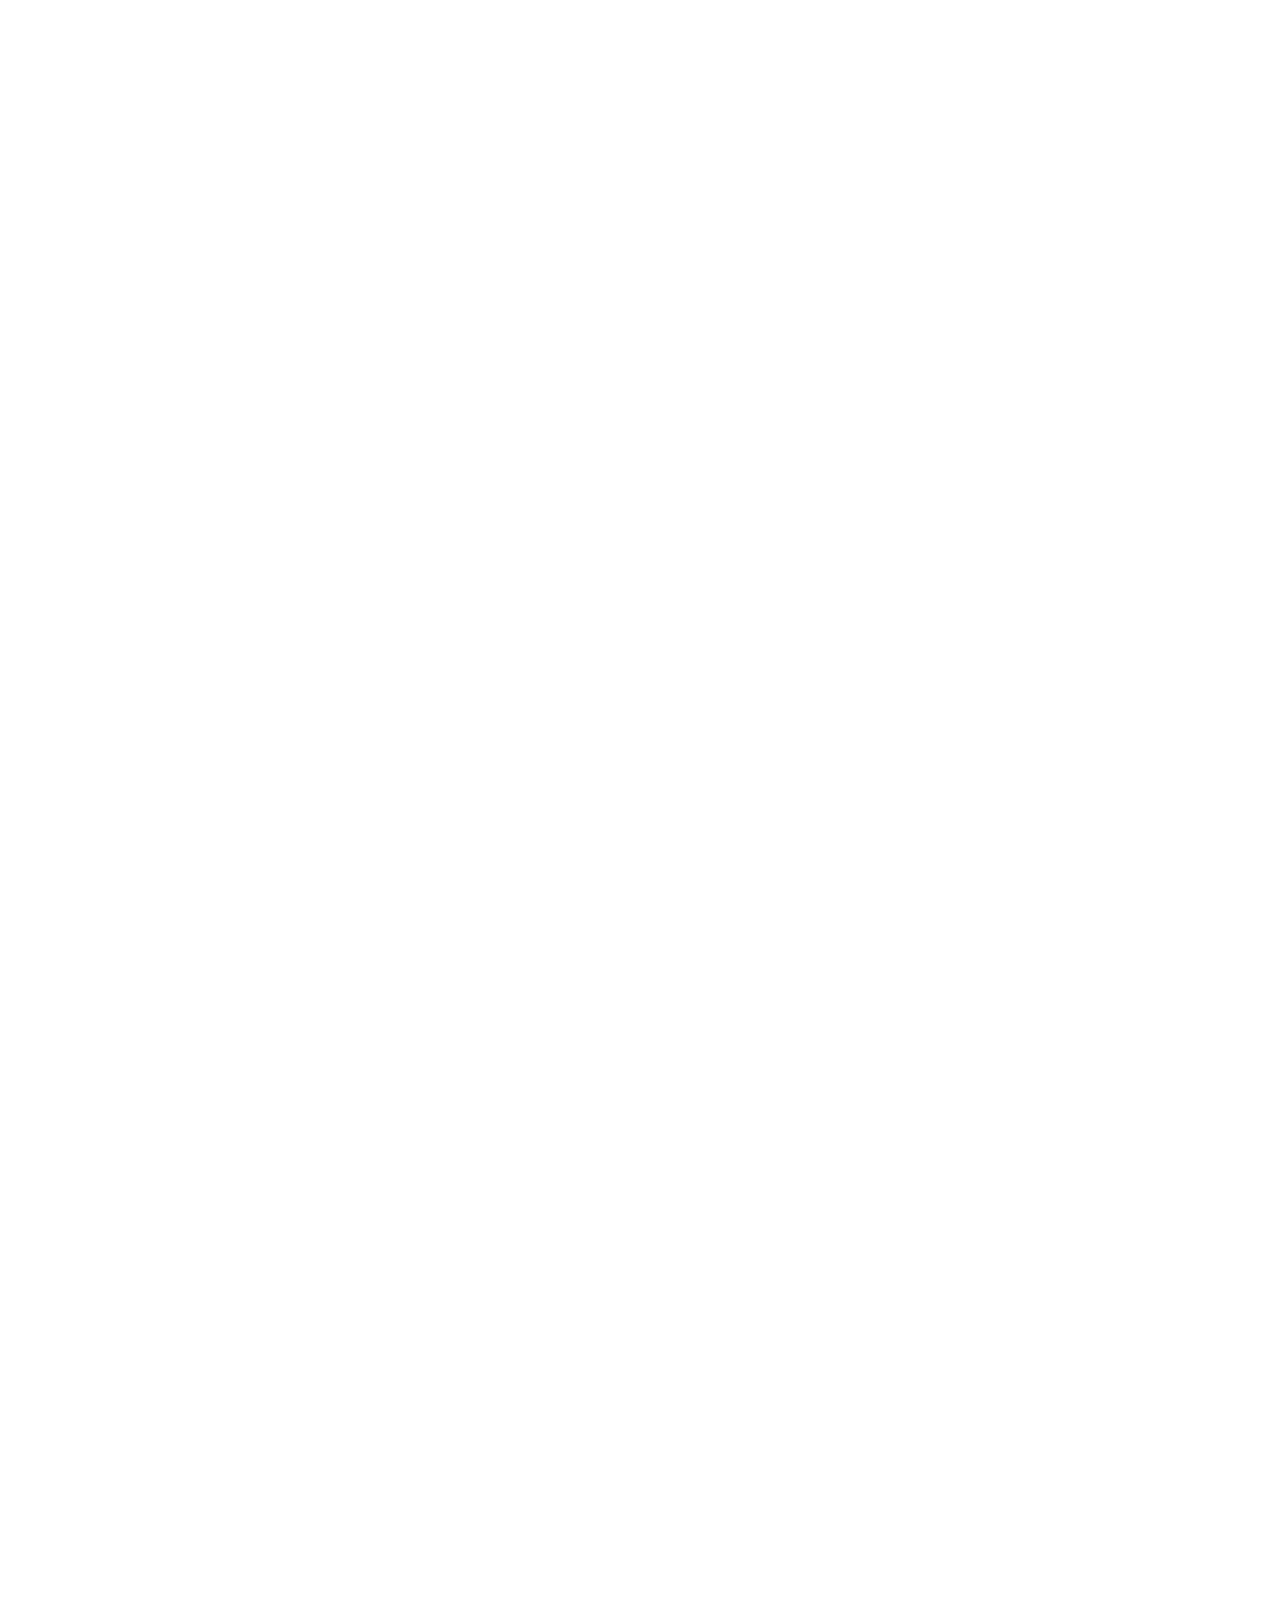
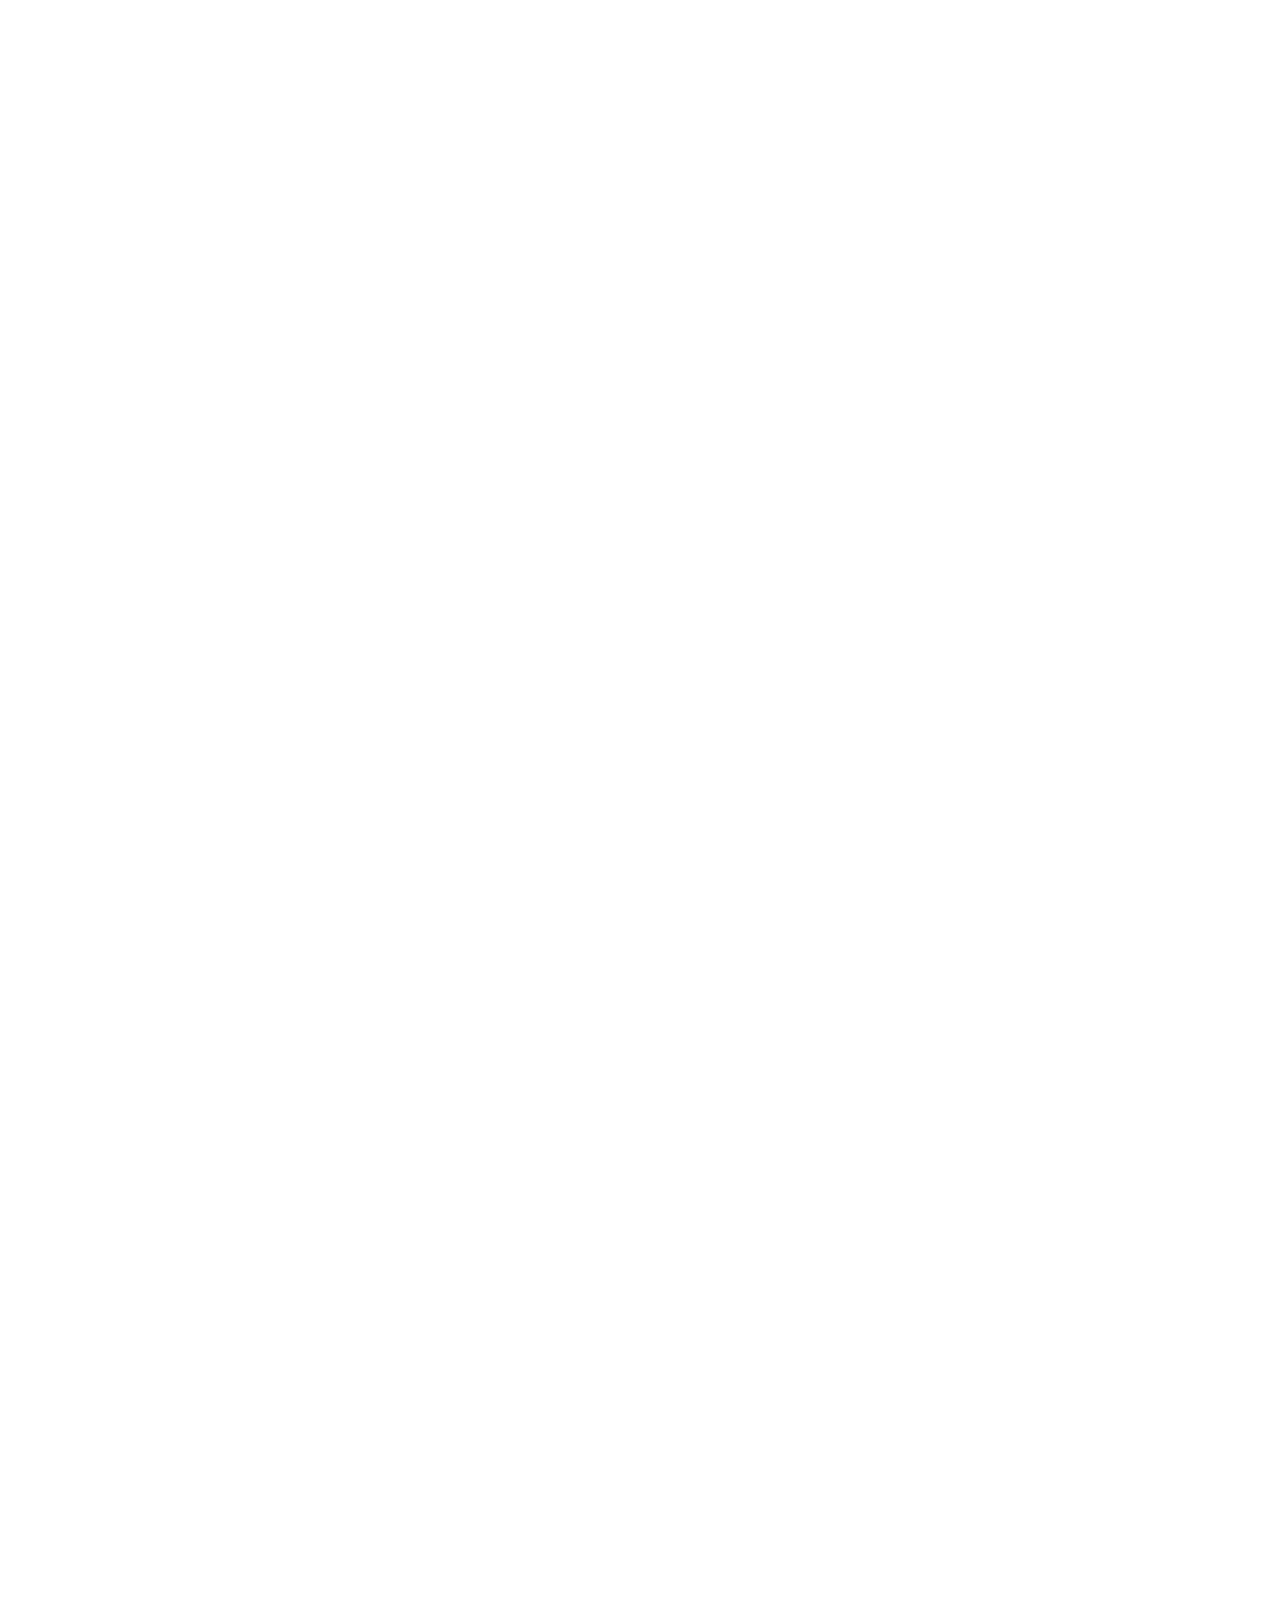
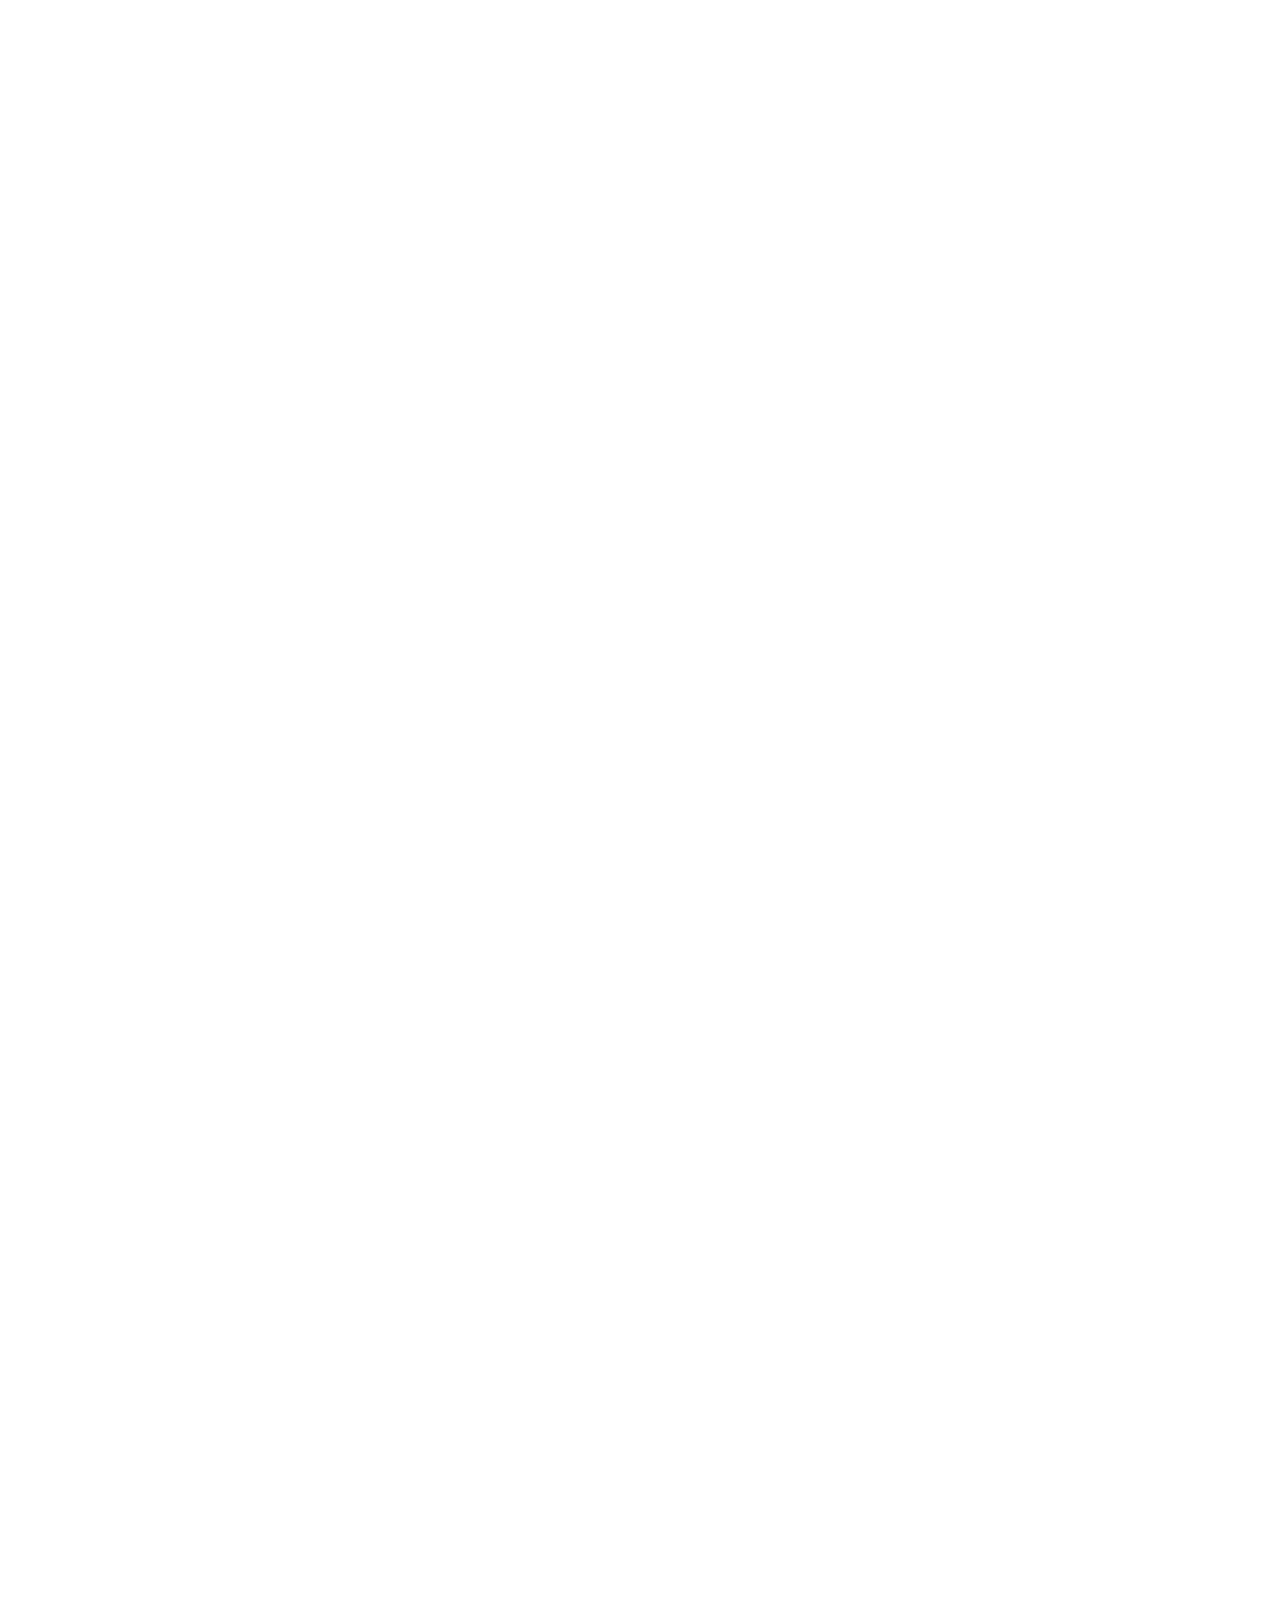
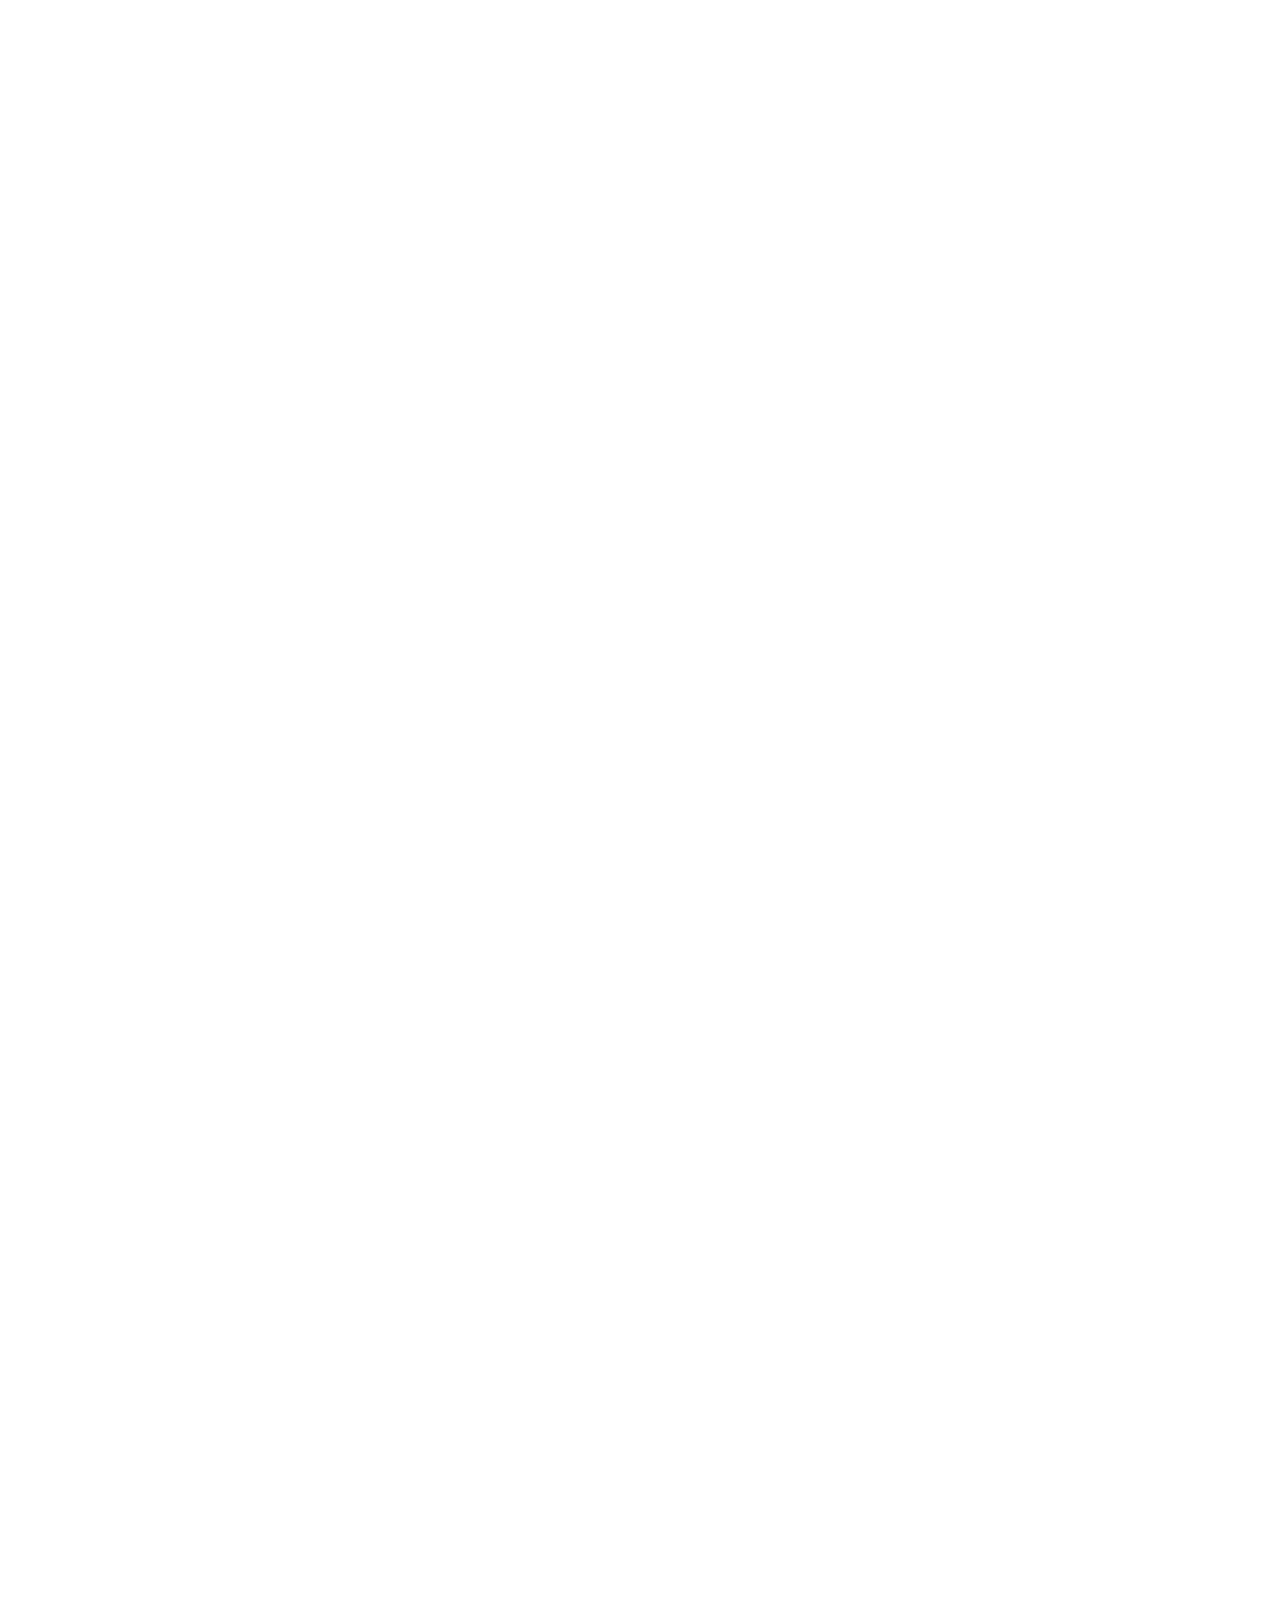
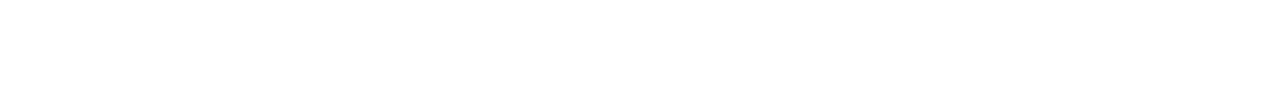
<file: skrollr-master/examples/amd.html>
<!DOCTYPE html>
<html>
<head>
	<meta charset="utf-8">

	<meta name="viewport" content="width=device-width, initial-scale=1, maximum-scale=1">

	<title>skrollr - parallax scrolling for the masses</title>

	<link href="fixed-positioning.css" rel="stylesheet" type="text/css" />
	<link href="main.css" rel="stylesheet" type="text/css" />
</head>

<body>
	<div id="bg1" data-0="background-position:0px 0px;" data-end="background-position:-500px -10000px;"></div>
	<div id="bg2" data-0="background-position:0px 0px;" data-end="background-position:-500px -8000px;"></div>
	<div id="bg3" data-0="background-position:0px 0px;" data-end="background-position:-500px -6000px;"></div>

	<div id="progress" data-0="width:0%;background:hsl(200, 100%, 50%);" data-end="width:100%;background:hsl(920, 100%, 50%);"></div>

	<div id="intro" data-0="opacity:1;top:3%;transform:rotate(0deg);transform-origin:0 0;" data-500="opacity:0;top:-10%;transform:rotate(-90deg);">
		<h1><a href="https://github.com/Prinzhorn/skrollr">skrollr</a></h1>
		<h2>parallax scrolling for the masses</h2>
		<p>let's get scrollin' ;-)</p>
		<p class="arrows">▼&nbsp;▼&nbsp;▼</p>
	</div>

	<div id="transform" data-500="transform:scale(0) rotate(0deg);" data-1000="transform:scale(1) rotate(1440deg);opacity:1;" data-1600="" data-1700="transform:scale(5) rotate(3240deg);opacity:0;">
		<h2>transform</h2>
		<p>scale, skew and rotate the sh** out of any element</p>
	</div>

	<div id="properties" data-1700="top:100%;" data-2200="top:0%;" data-3000="display:block;" data-3700="top:-100%;display:none;">
		<h2>all numeric properties</h2>
		<p>width, height, padding, font-size, z-index, blah blah blah</p>
	</div>

	<div id="easing_wrapper" data-0="display:none;" data-3900="display:block;" data-4900="background:rgba(0, 0, 0, 0);color[swing]:rgb(0,0,0);" data-5900="background:rgba(0,0,0,1);color:rgb(255,255,255);" data-10000="top:0%;" data-12000="top:-100%;">
		<div id="easing" data-3900="left:100%" data-4600="left:25%;">
			<h2>easing?</h2>
			<p>sure.</p>
			<p>let me dim the <span data-3900="" data-4900="color[swing]:rgb(0,0,0);" data-5900="color:rgb(255,255,0);">lights</span> for this one...</p>
			<p data-5900="opacity:0;font-size:100%;" data-6500="opacity:1;font-size:150%;">you can set easings for each property and define own easing functions</p>
		</div>

		<div class="drop" data-6500="left:15%;bottom:100%;" data-9500="bottom:0%;">linear</div>
		<div class="drop" data-6500="left:25%;bottom[quadratic]:100%;" data-9500="bottom:0%;">quadratic</div>
		<div class="drop" data-6500="left:35%;bottom[cubic]:100%;" data-9500="bottom:0%;">cubic</div>
		<div class="drop" data-6500="left:45%;bottom[swing]:100%;" data-9500="bottom:0%;">swing</div>
		<div class="drop" data-6500="left:55%;bottom[WTF]:100%;" data-9500="bottom:0%;">WTF</div>
		<div class="drop" data-6500="left:65%;bottom[inverted]:100%;" data-9500="bottom:0%;">inverted</div>
		<div class="drop" data-6500="left:75%;bottom[bounce]:100%;" data-9500="bottom:0%;">bounce</div>
	</div>

	<div id="download" data-10000="top[cubic]:100%;border-radius[cubic]:0em;background:rgb(0,50,100);border-width:0px;" data-12000="top:10%;border-radius:2em;background:rgb(190,230,255);border-width:10px;">
		<h2>the end</h2>
		<p>by the way, you can also animate colors (you did notice this, didn't you?)</p>
		<p><strong>Now get this thing on <a href="https://github.com/Prinzhorn/skrollr">GitHub</a> and spread the word, it's open source!</strong> <a href="https://twitter.com/share" class="twitter-share-button" data-url="http://prinzhorn.github.com/skrollr/" data-via="Prinzhorn">Tweet</a>
		<script>!function(d,s,id){var js,fjs=d.getElementsByTagName(s)[0];if(!d.getElementById(id)){js=d.createElement(s);js.id=id;js.src="//platform.twitter.com/widgets.js";fjs.parentNode.insertBefore(js,fjs);}}(document,"script","twitter-wjs");</script></p>
		<p>Check out more <a href="https://github.com/Prinzhorn/skrollr/tree/master/examples#examples">examples</a>.</p>
		<p>Handcrafted by <a href="https://twitter.com/Prinzhorn" class="twitter-follow-button" data-show-count="false">Follow @Prinzhorn</a>
		<script>!function(d,s,id){var js,fjs=d.getElementsByTagName(s)[0];if(!d.getElementById(id)){js=d.createElement(s);js.id=id;js.src="//platform.twitter.com/widgets.js";fjs.parentNode.insertBefore(js,fjs);}}(document,"script","twitter-wjs");</script></p>
	</div>

	<div id="scrollbar" data-0="top:0%;margin-top:2px;" data-end="top:100%;margin-top:-52px;"></div>

	<script data-main="scripts/main" src="scripts/require.js"></script>

	<!--[if lt IE 9]>
	<script type="text/javascript" src="dist/skrollr.ie.min.js"></script>
	<![endif]-->
</body>

</html>
</file>
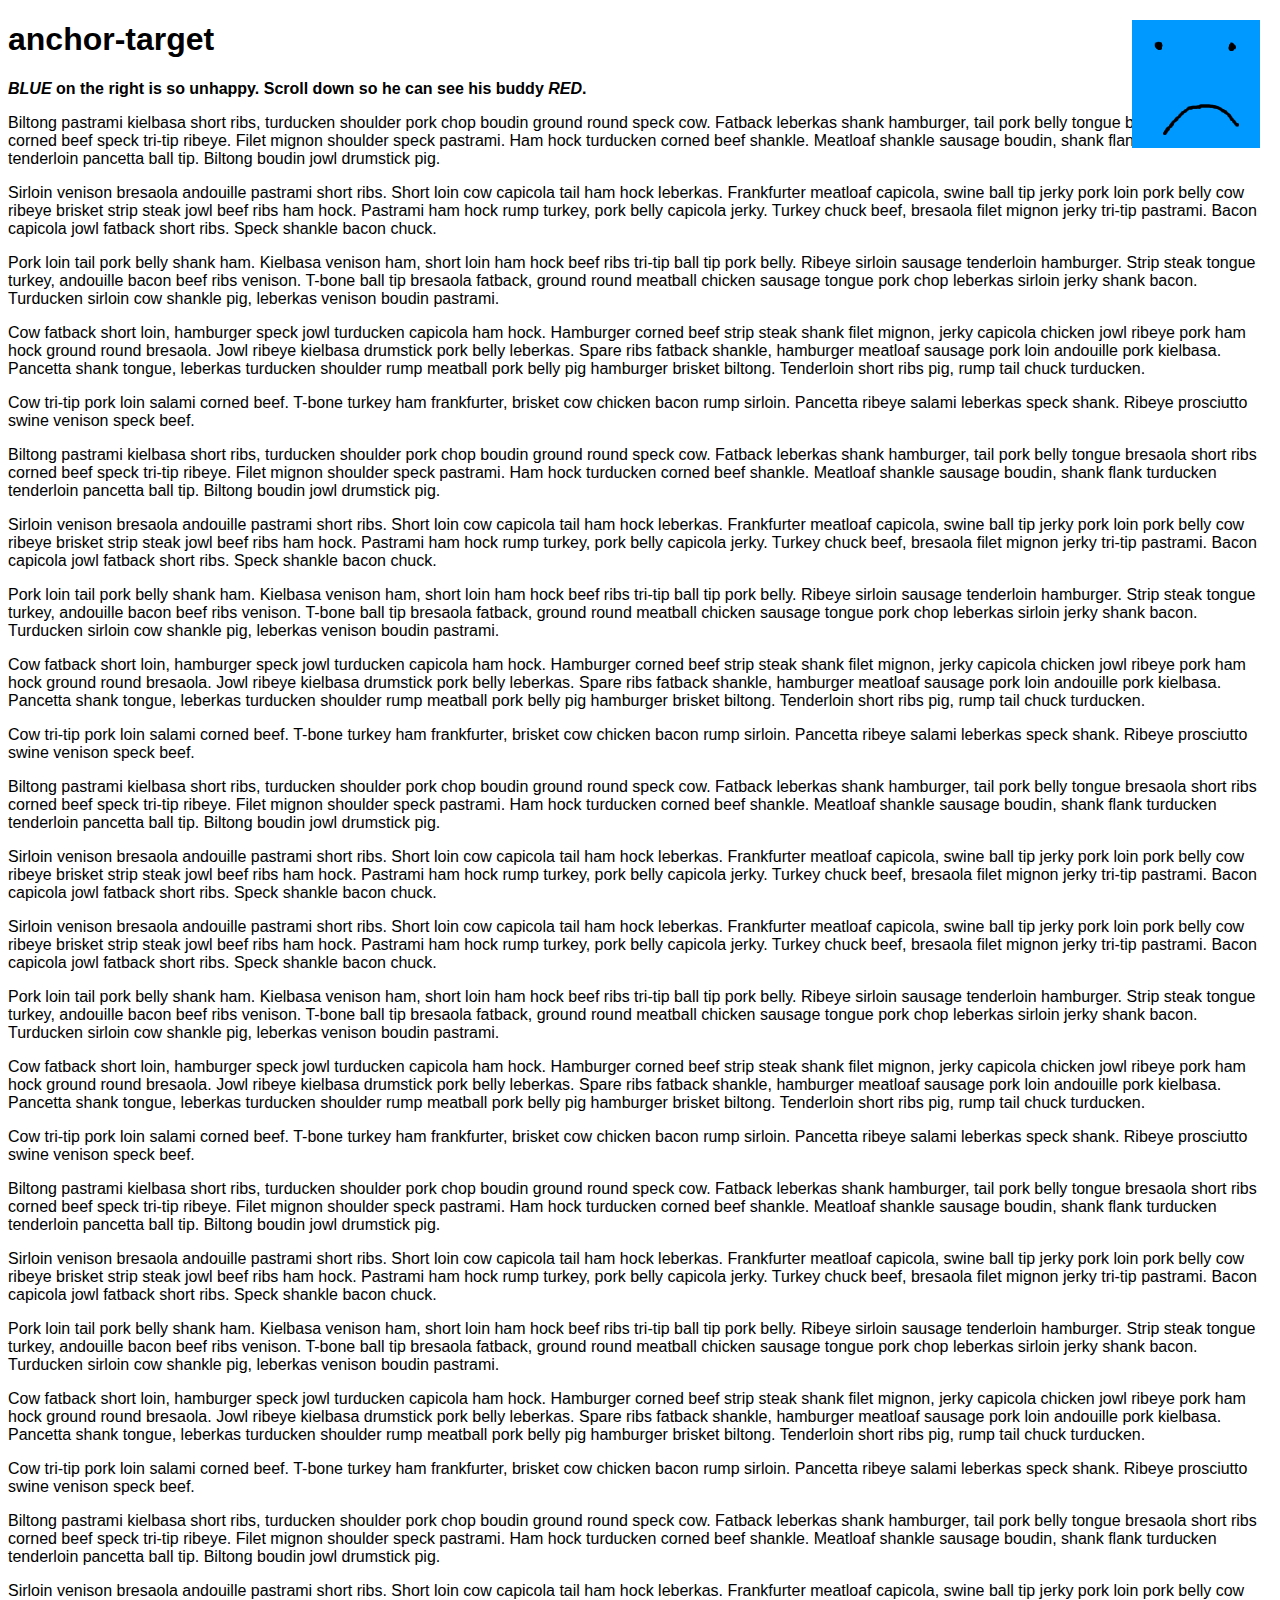
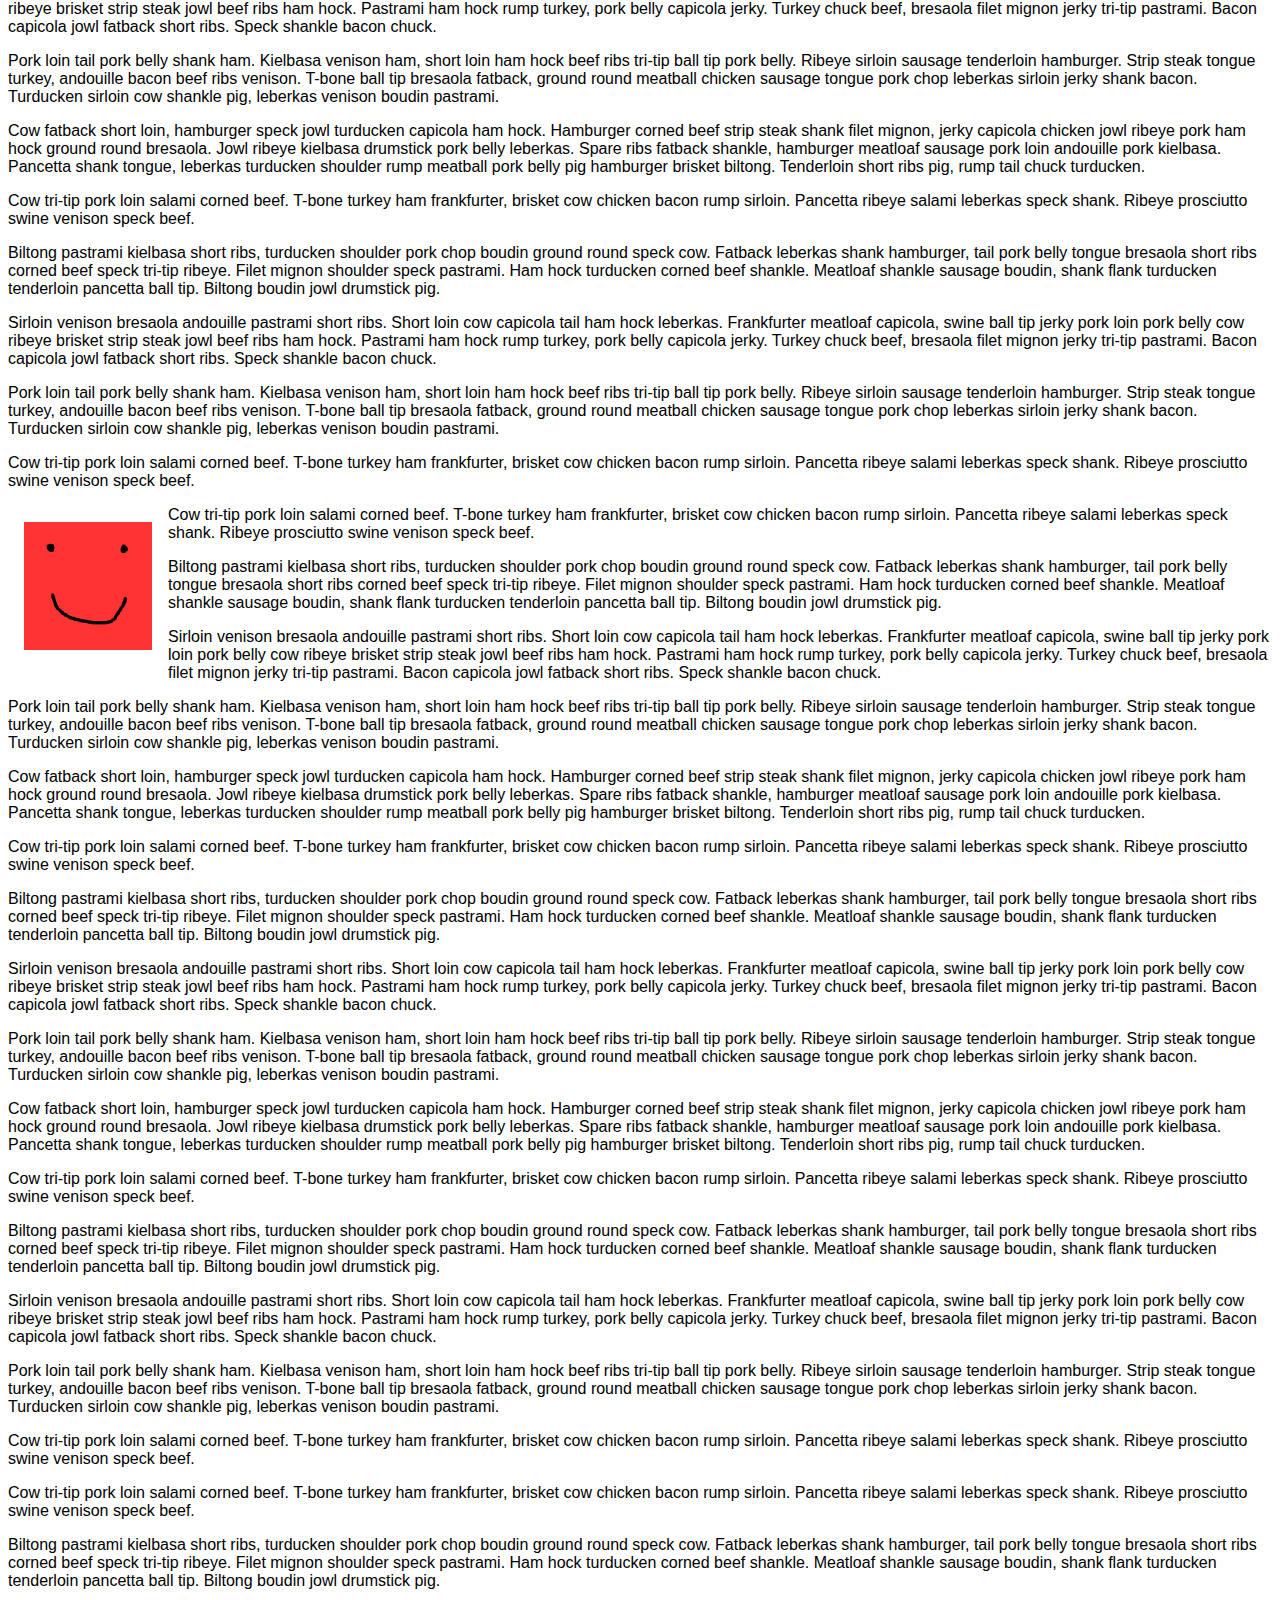
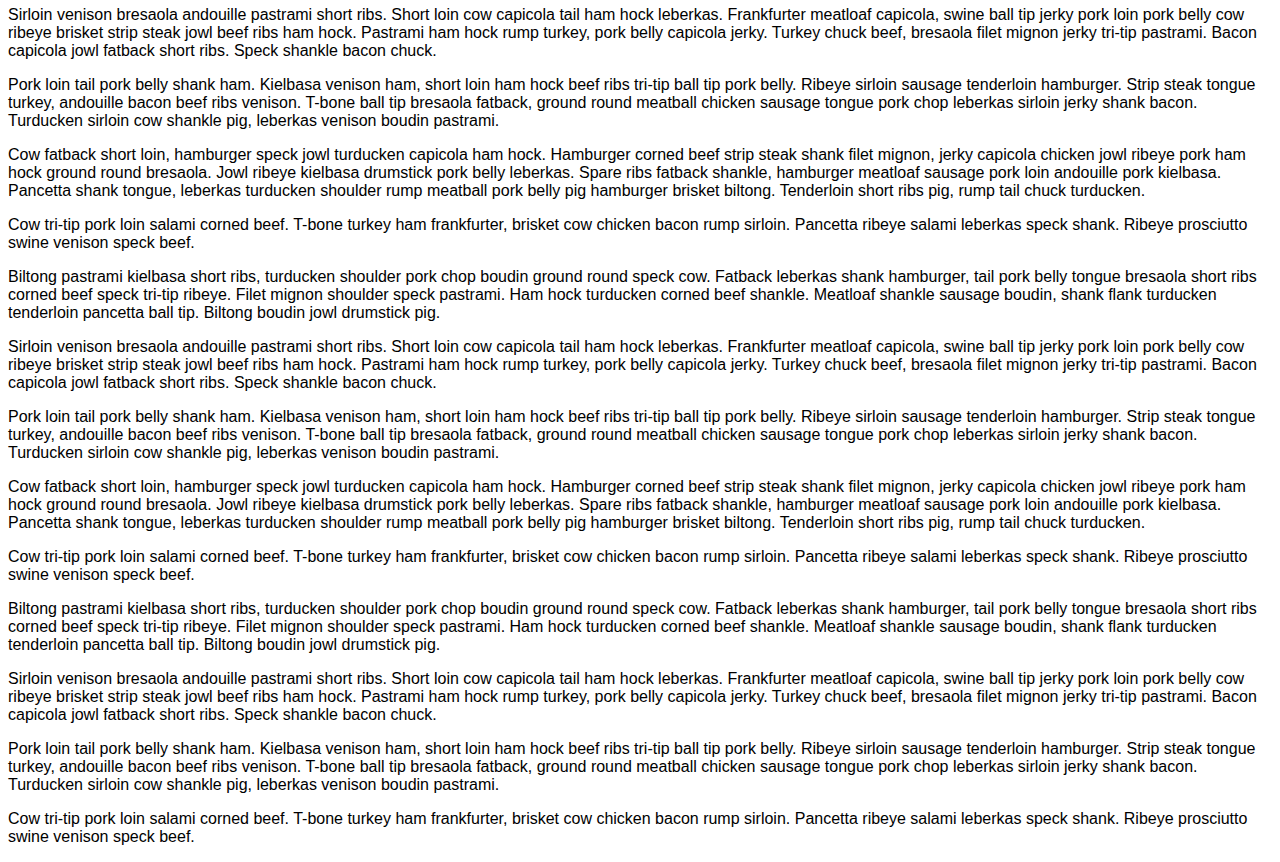
<file: skrollr-master/examples/anchor_target.html>
<!DOCTYPE html>
<html>
<head>
	<meta http-equiv="content-type" content="text/html; charset=UTF-8" />

	<title>anchor-target</title>

	<style type="text/css">
	body {font-family:sans-serif;}

	#red, #blue {
		width:128px;
		height:128px;
		background:#f33 url(images/face.png);
	}

	#red {
		float:left;
		margin:1em;
	}

	#blue {
		background:#09f url(images/face.png) 0 bottom;
		margin-top:20px;
	}

	#blue_wrapper {
		position:fixed;
		top:0;
		right:20px;
	}
	</style>
</head>

<body>
	<div id="skrollr-body">
		<h1>anchor-target</h1>

		<p>
			<strong><em>BLUE</em> on the right is so unhappy. Scroll down so he can see his buddy <em>RED</em>.</strong>
		</p>

		<p>Biltong pastrami kielbasa short ribs, turducken shoulder pork chop boudin ground round speck cow. Fatback leberkas shank hamburger, tail pork belly tongue bresaola short ribs corned beef speck tri-tip ribeye. Filet mignon shoulder speck pastrami. Ham hock turducken corned beef shankle. Meatloaf shankle sausage boudin, shank flank turducken tenderloin pancetta ball tip. Biltong boudin jowl drumstick pig.</p>

		<p>Sirloin venison bresaola andouille pastrami short ribs. Short loin cow capicola tail ham hock leberkas. Frankfurter meatloaf capicola, swine ball tip jerky pork loin pork belly cow ribeye brisket strip steak jowl beef ribs ham hock. Pastrami ham hock rump turkey, pork belly capicola jerky. Turkey chuck beef, bresaola filet mignon jerky tri-tip pastrami. Bacon capicola jowl fatback short ribs. Speck shankle bacon chuck.</p>

		<p>Pork loin tail pork belly shank ham. Kielbasa venison ham, short loin ham hock beef ribs tri-tip ball tip pork belly. Ribeye sirloin sausage tenderloin hamburger. Strip steak tongue turkey, andouille bacon beef ribs venison. T-bone ball tip bresaola fatback, ground round meatball chicken sausage tongue pork chop leberkas sirloin jerky shank bacon. Turducken sirloin cow shankle pig, leberkas venison boudin pastrami.</p>

		<p>Cow fatback short loin, hamburger speck jowl turducken capicola ham hock. Hamburger corned beef strip steak shank filet mignon, jerky capicola chicken jowl ribeye pork ham hock ground round bresaola. Jowl ribeye kielbasa drumstick pork belly leberkas. Spare ribs fatback shankle, hamburger meatloaf sausage pork loin andouille pork kielbasa. Pancetta shank tongue, leberkas turducken shoulder rump meatball pork belly pig hamburger brisket biltong. Tenderloin short ribs pig, rump tail chuck turducken.</p>

		<p>Cow tri-tip pork loin salami corned beef. T-bone turkey ham frankfurter, brisket cow chicken bacon rump sirloin. Pancetta ribeye salami leberkas speck shank. Ribeye prosciutto swine venison speck beef.</p>

		<p>Biltong pastrami kielbasa short ribs, turducken shoulder pork chop boudin ground round speck cow. Fatback leberkas shank hamburger, tail pork belly tongue bresaola short ribs corned beef speck tri-tip ribeye. Filet mignon shoulder speck pastrami. Ham hock turducken corned beef shankle. Meatloaf shankle sausage boudin, shank flank turducken tenderloin pancetta ball tip. Biltong boudin jowl drumstick pig.</p>

		<p>Sirloin venison bresaola andouille pastrami short ribs. Short loin cow capicola tail ham hock leberkas. Frankfurter meatloaf capicola, swine ball tip jerky pork loin pork belly cow ribeye brisket strip steak jowl beef ribs ham hock. Pastrami ham hock rump turkey, pork belly capicola jerky. Turkey chuck beef, bresaola filet mignon jerky tri-tip pastrami. Bacon capicola jowl fatback short ribs. Speck shankle bacon chuck.</p>

		<p>Pork loin tail pork belly shank ham. Kielbasa venison ham, short loin ham hock beef ribs tri-tip ball tip pork belly. Ribeye sirloin sausage tenderloin hamburger. Strip steak tongue turkey, andouille bacon beef ribs venison. T-bone ball tip bresaola fatback, ground round meatball chicken sausage tongue pork chop leberkas sirloin jerky shank bacon. Turducken sirloin cow shankle pig, leberkas venison boudin pastrami.</p>

		<p>Cow fatback short loin, hamburger speck jowl turducken capicola ham hock. Hamburger corned beef strip steak shank filet mignon, jerky capicola chicken jowl ribeye pork ham hock ground round bresaola. Jowl ribeye kielbasa drumstick pork belly leberkas. Spare ribs fatback shankle, hamburger meatloaf sausage pork loin andouille pork kielbasa. Pancetta shank tongue, leberkas turducken shoulder rump meatball pork belly pig hamburger brisket biltong. Tenderloin short ribs pig, rump tail chuck turducken.</p>

		<p>Cow tri-tip pork loin salami corned beef. T-bone turkey ham frankfurter, brisket cow chicken bacon rump sirloin. Pancetta ribeye salami leberkas speck shank. Ribeye prosciutto swine venison speck beef.</p>

		<p>Biltong pastrami kielbasa short ribs, turducken shoulder pork chop boudin ground round speck cow. Fatback leberkas shank hamburger, tail pork belly tongue bresaola short ribs corned beef speck tri-tip ribeye. Filet mignon shoulder speck pastrami. Ham hock turducken corned beef shankle. Meatloaf shankle sausage boudin, shank flank turducken tenderloin pancetta ball tip. Biltong boudin jowl drumstick pig.</p>

		<p>Sirloin venison bresaola andouille pastrami short ribs. Short loin cow capicola tail ham hock leberkas. Frankfurter meatloaf capicola, swine ball tip jerky pork loin pork belly cow ribeye brisket strip steak jowl beef ribs ham hock. Pastrami ham hock rump turkey, pork belly capicola jerky. Turkey chuck beef, bresaola filet mignon jerky tri-tip pastrami. Bacon capicola jowl fatback short ribs. Speck shankle bacon chuck.</p>

		<p>Sirloin venison bresaola andouille pastrami short ribs. Short loin cow capicola tail ham hock leberkas. Frankfurter meatloaf capicola, swine ball tip jerky pork loin pork belly cow ribeye brisket strip steak jowl beef ribs ham hock. Pastrami ham hock rump turkey, pork belly capicola jerky. Turkey chuck beef, bresaola filet mignon jerky tri-tip pastrami. Bacon capicola jowl fatback short ribs. Speck shankle bacon chuck.</p>

		<p>Pork loin tail pork belly shank ham. Kielbasa venison ham, short loin ham hock beef ribs tri-tip ball tip pork belly. Ribeye sirloin sausage tenderloin hamburger. Strip steak tongue turkey, andouille bacon beef ribs venison. T-bone ball tip bresaola fatback, ground round meatball chicken sausage tongue pork chop leberkas sirloin jerky shank bacon. Turducken sirloin cow shankle pig, leberkas venison boudin pastrami.</p>

		<p>Cow fatback short loin, hamburger speck jowl turducken capicola ham hock. Hamburger corned beef strip steak shank filet mignon, jerky capicola chicken jowl ribeye pork ham hock ground round bresaola. Jowl ribeye kielbasa drumstick pork belly leberkas. Spare ribs fatback shankle, hamburger meatloaf sausage pork loin andouille pork kielbasa. Pancetta shank tongue, leberkas turducken shoulder rump meatball pork belly pig hamburger brisket biltong. Tenderloin short ribs pig, rump tail chuck turducken.</p>

		<p>Cow tri-tip pork loin salami corned beef. T-bone turkey ham frankfurter, brisket cow chicken bacon rump sirloin. Pancetta ribeye salami leberkas speck shank. Ribeye prosciutto swine venison speck beef.</p>

		<p>Biltong pastrami kielbasa short ribs, turducken shoulder pork chop boudin ground round speck cow. Fatback leberkas shank hamburger, tail pork belly tongue bresaola short ribs corned beef speck tri-tip ribeye. Filet mignon shoulder speck pastrami. Ham hock turducken corned beef shankle. Meatloaf shankle sausage boudin, shank flank turducken tenderloin pancetta ball tip. Biltong boudin jowl drumstick pig.</p>

		<p>Sirloin venison bresaola andouille pastrami short ribs. Short loin cow capicola tail ham hock leberkas. Frankfurter meatloaf capicola, swine ball tip jerky pork loin pork belly cow ribeye brisket strip steak jowl beef ribs ham hock. Pastrami ham hock rump turkey, pork belly capicola jerky. Turkey chuck beef, bresaola filet mignon jerky tri-tip pastrami. Bacon capicola jowl fatback short ribs. Speck shankle bacon chuck.</p>

		<p>Pork loin tail pork belly shank ham. Kielbasa venison ham, short loin ham hock beef ribs tri-tip ball tip pork belly. Ribeye sirloin sausage tenderloin hamburger. Strip steak tongue turkey, andouille bacon beef ribs venison. T-bone ball tip bresaola fatback, ground round meatball chicken sausage tongue pork chop leberkas sirloin jerky shank bacon. Turducken sirloin cow shankle pig, leberkas venison boudin pastrami.</p>

		<p>Cow fatback short loin, hamburger speck jowl turducken capicola ham hock. Hamburger corned beef strip steak shank filet mignon, jerky capicola chicken jowl ribeye pork ham hock ground round bresaola. Jowl ribeye kielbasa drumstick pork belly leberkas. Spare ribs fatback shankle, hamburger meatloaf sausage pork loin andouille pork kielbasa. Pancetta shank tongue, leberkas turducken shoulder rump meatball pork belly pig hamburger brisket biltong. Tenderloin short ribs pig, rump tail chuck turducken.</p>

		<p>Cow tri-tip pork loin salami corned beef. T-bone turkey ham frankfurter, brisket cow chicken bacon rump sirloin. Pancetta ribeye salami leberkas speck shank. Ribeye prosciutto swine venison speck beef.</p>

		<p>Biltong pastrami kielbasa short ribs, turducken shoulder pork chop boudin ground round speck cow. Fatback leberkas shank hamburger, tail pork belly tongue bresaola short ribs corned beef speck tri-tip ribeye. Filet mignon shoulder speck pastrami. Ham hock turducken corned beef shankle. Meatloaf shankle sausage boudin, shank flank turducken tenderloin pancetta ball tip. Biltong boudin jowl drumstick pig.</p>

		<p>Sirloin venison bresaola andouille pastrami short ribs. Short loin cow capicola tail ham hock leberkas. Frankfurter meatloaf capicola, swine ball tip jerky pork loin pork belly cow ribeye brisket strip steak jowl beef ribs ham hock. Pastrami ham hock rump turkey, pork belly capicola jerky. Turkey chuck beef, bresaola filet mignon jerky tri-tip pastrami. Bacon capicola jowl fatback short ribs. Speck shankle bacon chuck.</p>

		<p>Pork loin tail pork belly shank ham. Kielbasa venison ham, short loin ham hock beef ribs tri-tip ball tip pork belly. Ribeye sirloin sausage tenderloin hamburger. Strip steak tongue turkey, andouille bacon beef ribs venison. T-bone ball tip bresaola fatback, ground round meatball chicken sausage tongue pork chop leberkas sirloin jerky shank bacon. Turducken sirloin cow shankle pig, leberkas venison boudin pastrami.</p>

		<p>Cow fatback short loin, hamburger speck jowl turducken capicola ham hock. Hamburger corned beef strip steak shank filet mignon, jerky capicola chicken jowl ribeye pork ham hock ground round bresaola. Jowl ribeye kielbasa drumstick pork belly leberkas. Spare ribs fatback shankle, hamburger meatloaf sausage pork loin andouille pork kielbasa. Pancetta shank tongue, leberkas turducken shoulder rump meatball pork belly pig hamburger brisket biltong. Tenderloin short ribs pig, rump tail chuck turducken.</p>

		<p>Cow tri-tip pork loin salami corned beef. T-bone turkey ham frankfurter, brisket cow chicken bacon rump sirloin. Pancetta ribeye salami leberkas speck shank. Ribeye prosciutto swine venison speck beef.</p>

		<p>Biltong pastrami kielbasa short ribs, turducken shoulder pork chop boudin ground round speck cow. Fatback leberkas shank hamburger, tail pork belly tongue bresaola short ribs corned beef speck tri-tip ribeye. Filet mignon shoulder speck pastrami. Ham hock turducken corned beef shankle. Meatloaf shankle sausage boudin, shank flank turducken tenderloin pancetta ball tip. Biltong boudin jowl drumstick pig.</p>

		<p>Sirloin venison bresaola andouille pastrami short ribs. Short loin cow capicola tail ham hock leberkas. Frankfurter meatloaf capicola, swine ball tip jerky pork loin pork belly cow ribeye brisket strip steak jowl beef ribs ham hock. Pastrami ham hock rump turkey, pork belly capicola jerky. Turkey chuck beef, bresaola filet mignon jerky tri-tip pastrami. Bacon capicola jowl fatback short ribs. Speck shankle bacon chuck.</p>

		<p>Pork loin tail pork belly shank ham. Kielbasa venison ham, short loin ham hock beef ribs tri-tip ball tip pork belly. Ribeye sirloin sausage tenderloin hamburger. Strip steak tongue turkey, andouille bacon beef ribs venison. T-bone ball tip bresaola fatback, ground round meatball chicken sausage tongue pork chop leberkas sirloin jerky shank bacon. Turducken sirloin cow shankle pig, leberkas venison boudin pastrami.</p>

		<p>Cow tri-tip pork loin salami corned beef. T-bone turkey ham frankfurter, brisket cow chicken bacon rump sirloin. Pancetta ribeye salami leberkas speck shank. Ribeye prosciutto swine venison speck beef.</p>


		<!--RED (buddy)-->
		<div id="red" data-bottom="transform:rotate(0deg);transform-origin:center;" data-top="transform:rotate(360deg);"></div>


		<p>Cow tri-tip pork loin salami corned beef. T-bone turkey ham frankfurter, brisket cow chicken bacon rump sirloin. Pancetta ribeye salami leberkas speck shank. Ribeye prosciutto swine venison speck beef.</p>

		<p>Biltong pastrami kielbasa short ribs, turducken shoulder pork chop boudin ground round speck cow. Fatback leberkas shank hamburger, tail pork belly tongue bresaola short ribs corned beef speck tri-tip ribeye. Filet mignon shoulder speck pastrami. Ham hock turducken corned beef shankle. Meatloaf shankle sausage boudin, shank flank turducken tenderloin pancetta ball tip. Biltong boudin jowl drumstick pig.</p>

		<p>Sirloin venison bresaola andouille pastrami short ribs. Short loin cow capicola tail ham hock leberkas. Frankfurter meatloaf capicola, swine ball tip jerky pork loin pork belly cow ribeye brisket strip steak jowl beef ribs ham hock. Pastrami ham hock rump turkey, pork belly capicola jerky. Turkey chuck beef, bresaola filet mignon jerky tri-tip pastrami. Bacon capicola jowl fatback short ribs. Speck shankle bacon chuck.</p>

		<p>Pork loin tail pork belly shank ham. Kielbasa venison ham, short loin ham hock beef ribs tri-tip ball tip pork belly. Ribeye sirloin sausage tenderloin hamburger. Strip steak tongue turkey, andouille bacon beef ribs venison. T-bone ball tip bresaola fatback, ground round meatball chicken sausage tongue pork chop leberkas sirloin jerky shank bacon. Turducken sirloin cow shankle pig, leberkas venison boudin pastrami.</p>

		<p>Cow fatback short loin, hamburger speck jowl turducken capicola ham hock. Hamburger corned beef strip steak shank filet mignon, jerky capicola chicken jowl ribeye pork ham hock ground round bresaola. Jowl ribeye kielbasa drumstick pork belly leberkas. Spare ribs fatback shankle, hamburger meatloaf sausage pork loin andouille pork kielbasa. Pancetta shank tongue, leberkas turducken shoulder rump meatball pork belly pig hamburger brisket biltong. Tenderloin short ribs pig, rump tail chuck turducken.</p>

		<p>Cow tri-tip pork loin salami corned beef. T-bone turkey ham frankfurter, brisket cow chicken bacon rump sirloin. Pancetta ribeye salami leberkas speck shank. Ribeye prosciutto swine venison speck beef.</p>

		<p>Biltong pastrami kielbasa short ribs, turducken shoulder pork chop boudin ground round speck cow. Fatback leberkas shank hamburger, tail pork belly tongue bresaola short ribs corned beef speck tri-tip ribeye. Filet mignon shoulder speck pastrami. Ham hock turducken corned beef shankle. Meatloaf shankle sausage boudin, shank flank turducken tenderloin pancetta ball tip. Biltong boudin jowl drumstick pig.</p>

		<p>Sirloin venison bresaola andouille pastrami short ribs. Short loin cow capicola tail ham hock leberkas. Frankfurter meatloaf capicola, swine ball tip jerky pork loin pork belly cow ribeye brisket strip steak jowl beef ribs ham hock. Pastrami ham hock rump turkey, pork belly capicola jerky. Turkey chuck beef, bresaola filet mignon jerky tri-tip pastrami. Bacon capicola jowl fatback short ribs. Speck shankle bacon chuck.</p>

		<p>Pork loin tail pork belly shank ham. Kielbasa venison ham, short loin ham hock beef ribs tri-tip ball tip pork belly. Ribeye sirloin sausage tenderloin hamburger. Strip steak tongue turkey, andouille bacon beef ribs venison. T-bone ball tip bresaola fatback, ground round meatball chicken sausage tongue pork chop leberkas sirloin jerky shank bacon. Turducken sirloin cow shankle pig, leberkas venison boudin pastrami.</p>

		<p>Cow fatback short loin, hamburger speck jowl turducken capicola ham hock. Hamburger corned beef strip steak shank filet mignon, jerky capicola chicken jowl ribeye pork ham hock ground round bresaola. Jowl ribeye kielbasa drumstick pork belly leberkas. Spare ribs fatback shankle, hamburger meatloaf sausage pork loin andouille pork kielbasa. Pancetta shank tongue, leberkas turducken shoulder rump meatball pork belly pig hamburger brisket biltong. Tenderloin short ribs pig, rump tail chuck turducken.</p>

		<p>Cow tri-tip pork loin salami corned beef. T-bone turkey ham frankfurter, brisket cow chicken bacon rump sirloin. Pancetta ribeye salami leberkas speck shank. Ribeye prosciutto swine venison speck beef.</p>

		<p>Biltong pastrami kielbasa short ribs, turducken shoulder pork chop boudin ground round speck cow. Fatback leberkas shank hamburger, tail pork belly tongue bresaola short ribs corned beef speck tri-tip ribeye. Filet mignon shoulder speck pastrami. Ham hock turducken corned beef shankle. Meatloaf shankle sausage boudin, shank flank turducken tenderloin pancetta ball tip. Biltong boudin jowl drumstick pig.</p>

		<p>Sirloin venison bresaola andouille pastrami short ribs. Short loin cow capicola tail ham hock leberkas. Frankfurter meatloaf capicola, swine ball tip jerky pork loin pork belly cow ribeye brisket strip steak jowl beef ribs ham hock. Pastrami ham hock rump turkey, pork belly capicola jerky. Turkey chuck beef, bresaola filet mignon jerky tri-tip pastrami. Bacon capicola jowl fatback short ribs. Speck shankle bacon chuck.</p>

		<p>Pork loin tail pork belly shank ham. Kielbasa venison ham, short loin ham hock beef ribs tri-tip ball tip pork belly. Ribeye sirloin sausage tenderloin hamburger. Strip steak tongue turkey, andouille bacon beef ribs venison. T-bone ball tip bresaola fatback, ground round meatball chicken sausage tongue pork chop leberkas sirloin jerky shank bacon. Turducken sirloin cow shankle pig, leberkas venison boudin pastrami.</p>

		<p>Cow tri-tip pork loin salami corned beef. T-bone turkey ham frankfurter, brisket cow chicken bacon rump sirloin. Pancetta ribeye salami leberkas speck shank. Ribeye prosciutto swine venison speck beef.</p>

		<p>Cow tri-tip pork loin salami corned beef. T-bone turkey ham frankfurter, brisket cow chicken bacon rump sirloin. Pancetta ribeye salami leberkas speck shank. Ribeye prosciutto swine venison speck beef.</p>

		<p>Biltong pastrami kielbasa short ribs, turducken shoulder pork chop boudin ground round speck cow. Fatback leberkas shank hamburger, tail pork belly tongue bresaola short ribs corned beef speck tri-tip ribeye. Filet mignon shoulder speck pastrami. Ham hock turducken corned beef shankle. Meatloaf shankle sausage boudin, shank flank turducken tenderloin pancetta ball tip. Biltong boudin jowl drumstick pig.</p>

		<p>Sirloin venison bresaola andouille pastrami short ribs. Short loin cow capicola tail ham hock leberkas. Frankfurter meatloaf capicola, swine ball tip jerky pork loin pork belly cow ribeye brisket strip steak jowl beef ribs ham hock. Pastrami ham hock rump turkey, pork belly capicola jerky. Turkey chuck beef, bresaola filet mignon jerky tri-tip pastrami. Bacon capicola jowl fatback short ribs. Speck shankle bacon chuck.</p>

		<p>Pork loin tail pork belly shank ham. Kielbasa venison ham, short loin ham hock beef ribs tri-tip ball tip pork belly. Ribeye sirloin sausage tenderloin hamburger. Strip steak tongue turkey, andouille bacon beef ribs venison. T-bone ball tip bresaola fatback, ground round meatball chicken sausage tongue pork chop leberkas sirloin jerky shank bacon. Turducken sirloin cow shankle pig, leberkas venison boudin pastrami.</p>

		<p>Cow fatback short loin, hamburger speck jowl turducken capicola ham hock. Hamburger corned beef strip steak shank filet mignon, jerky capicola chicken jowl ribeye pork ham hock ground round bresaola. Jowl ribeye kielbasa drumstick pork belly leberkas. Spare ribs fatback shankle, hamburger meatloaf sausage pork loin andouille pork kielbasa. Pancetta shank tongue, leberkas turducken shoulder rump meatball pork belly pig hamburger brisket biltong. Tenderloin short ribs pig, rump tail chuck turducken.</p>

		<p>Cow tri-tip pork loin salami corned beef. T-bone turkey ham frankfurter, brisket cow chicken bacon rump sirloin. Pancetta ribeye salami leberkas speck shank. Ribeye prosciutto swine venison speck beef.</p>

		<p>Biltong pastrami kielbasa short ribs, turducken shoulder pork chop boudin ground round speck cow. Fatback leberkas shank hamburger, tail pork belly tongue bresaola short ribs corned beef speck tri-tip ribeye. Filet mignon shoulder speck pastrami. Ham hock turducken corned beef shankle. Meatloaf shankle sausage boudin, shank flank turducken tenderloin pancetta ball tip. Biltong boudin jowl drumstick pig.</p>

		<p>Sirloin venison bresaola andouille pastrami short ribs. Short loin cow capicola tail ham hock leberkas. Frankfurter meatloaf capicola, swine ball tip jerky pork loin pork belly cow ribeye brisket strip steak jowl beef ribs ham hock. Pastrami ham hock rump turkey, pork belly capicola jerky. Turkey chuck beef, bresaola filet mignon jerky tri-tip pastrami. Bacon capicola jowl fatback short ribs. Speck shankle bacon chuck.</p>

		<p>Pork loin tail pork belly shank ham. Kielbasa venison ham, short loin ham hock beef ribs tri-tip ball tip pork belly. Ribeye sirloin sausage tenderloin hamburger. Strip steak tongue turkey, andouille bacon beef ribs venison. T-bone ball tip bresaola fatback, ground round meatball chicken sausage tongue pork chop leberkas sirloin jerky shank bacon. Turducken sirloin cow shankle pig, leberkas venison boudin pastrami.</p>

		<p>Cow fatback short loin, hamburger speck jowl turducken capicola ham hock. Hamburger corned beef strip steak shank filet mignon, jerky capicola chicken jowl ribeye pork ham hock ground round bresaola. Jowl ribeye kielbasa drumstick pork belly leberkas. Spare ribs fatback shankle, hamburger meatloaf sausage pork loin andouille pork kielbasa. Pancetta shank tongue, leberkas turducken shoulder rump meatball pork belly pig hamburger brisket biltong. Tenderloin short ribs pig, rump tail chuck turducken.</p>

		<p>Cow tri-tip pork loin salami corned beef. T-bone turkey ham frankfurter, brisket cow chicken bacon rump sirloin. Pancetta ribeye salami leberkas speck shank. Ribeye prosciutto swine venison speck beef.</p>

		<p>Biltong pastrami kielbasa short ribs, turducken shoulder pork chop boudin ground round speck cow. Fatback leberkas shank hamburger, tail pork belly tongue bresaola short ribs corned beef speck tri-tip ribeye. Filet mignon shoulder speck pastrami. Ham hock turducken corned beef shankle. Meatloaf shankle sausage boudin, shank flank turducken tenderloin pancetta ball tip. Biltong boudin jowl drumstick pig.</p>

		<p>Sirloin venison bresaola andouille pastrami short ribs. Short loin cow capicola tail ham hock leberkas. Frankfurter meatloaf capicola, swine ball tip jerky pork loin pork belly cow ribeye brisket strip steak jowl beef ribs ham hock. Pastrami ham hock rump turkey, pork belly capicola jerky. Turkey chuck beef, bresaola filet mignon jerky tri-tip pastrami. Bacon capicola jowl fatback short ribs. Speck shankle bacon chuck.</p>

		<p>Pork loin tail pork belly shank ham. Kielbasa venison ham, short loin ham hock beef ribs tri-tip ball tip pork belly. Ribeye sirloin sausage tenderloin hamburger. Strip steak tongue turkey, andouille bacon beef ribs venison. T-bone ball tip bresaola fatback, ground round meatball chicken sausage tongue pork chop leberkas sirloin jerky shank bacon. Turducken sirloin cow shankle pig, leberkas venison boudin pastrami.</p>

		<p>Cow tri-tip pork loin salami corned beef. T-bone turkey ham frankfurter, brisket cow chicken bacon rump sirloin. Pancetta ribeye salami leberkas speck shank. Ribeye prosciutto swine venison speck beef.</p>
	</div>

	<!--BLUE (unhappy)-->
	<div id="blue_wrapper" data-smooth-scrolling="off">
		<div id="blue"
			data-anchor-target="#red"
			data-0="background-position:!0 bottom;"
			data-bottom-top="margin-right[vibrate]:0px;background-position:!0 0;"
			data-top-bottom="margin-right[vibrate]:20px;background-position:!0 bottom;"></div>
	</div>

	<script type="text/javascript" src="../dist/skrollr.min.js"></script>

	<script type="text/javascript">
	skrollr.init({
		forceHeight: false,
		easing: {
			vibrate: function(p) {
				return Math.sin(p * 10 * Math.PI);
			}
		}
	});
	</script>
</body>

</html>
</file>
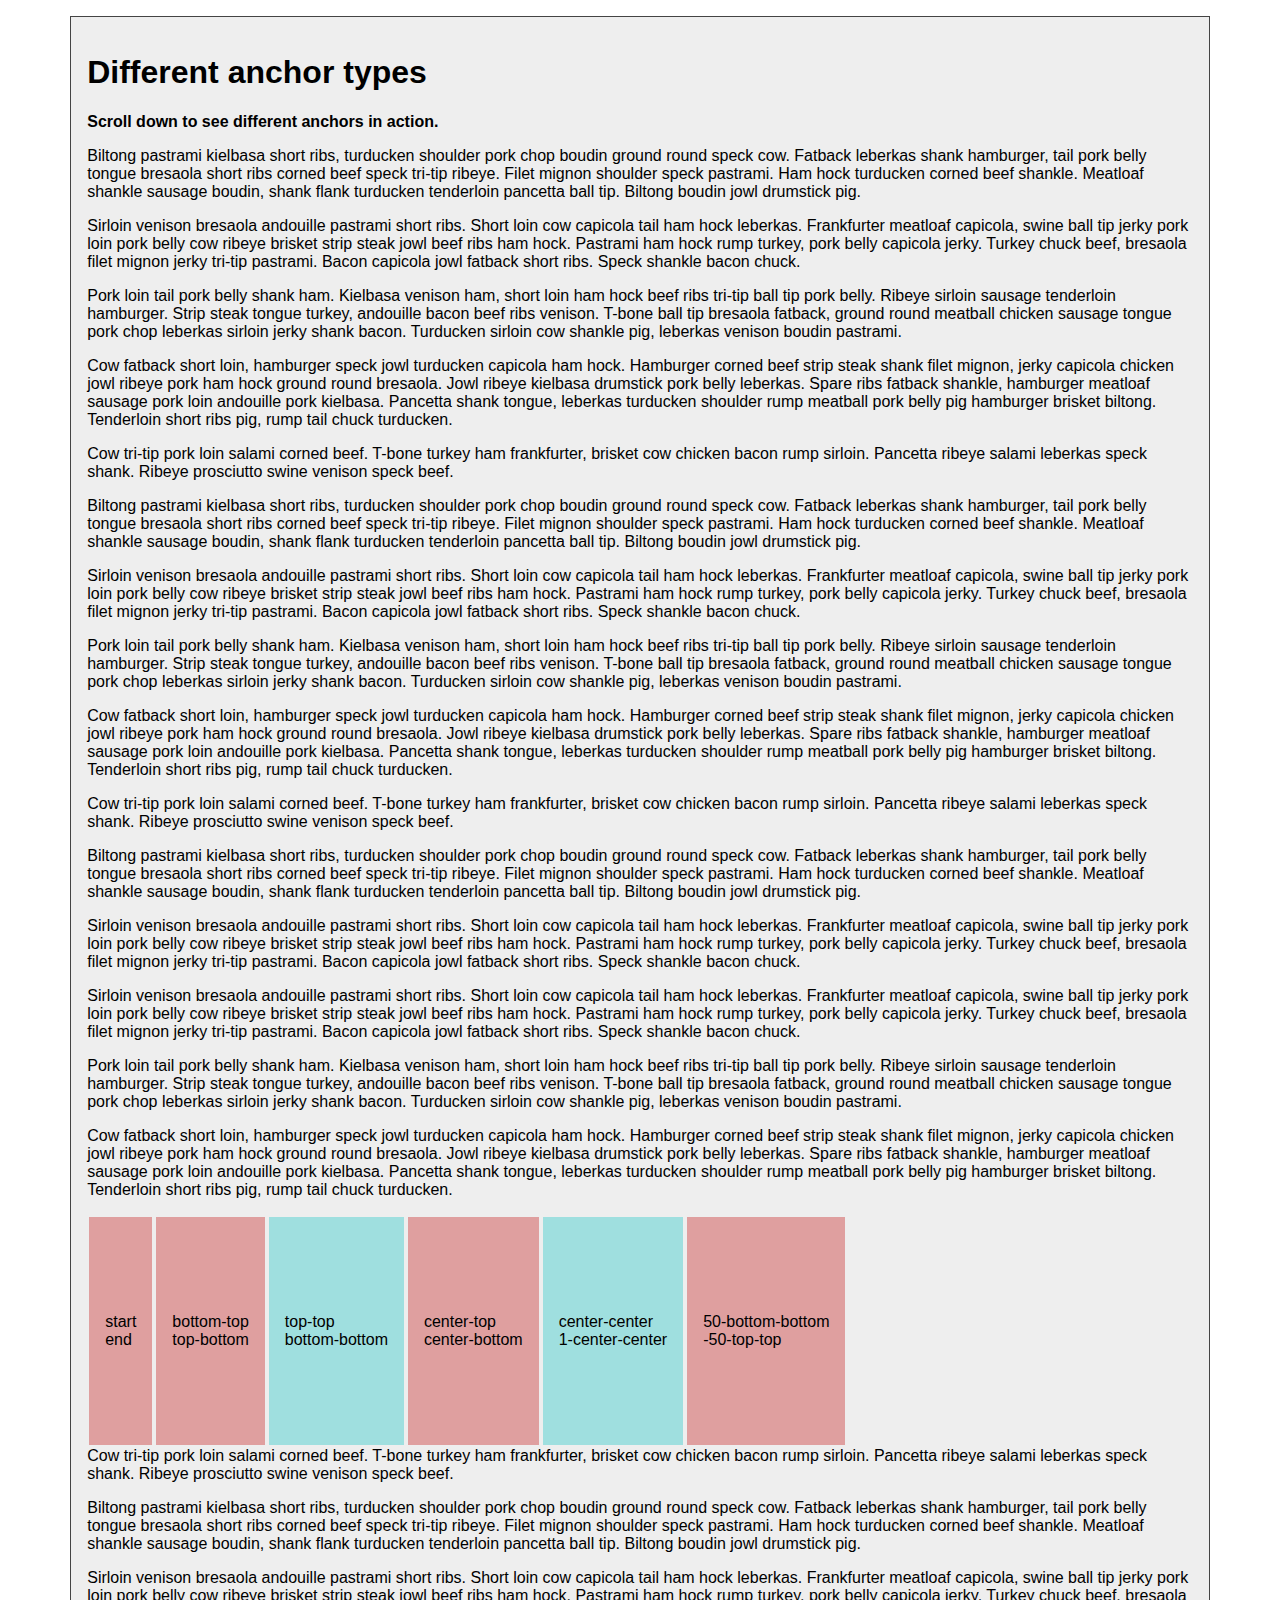
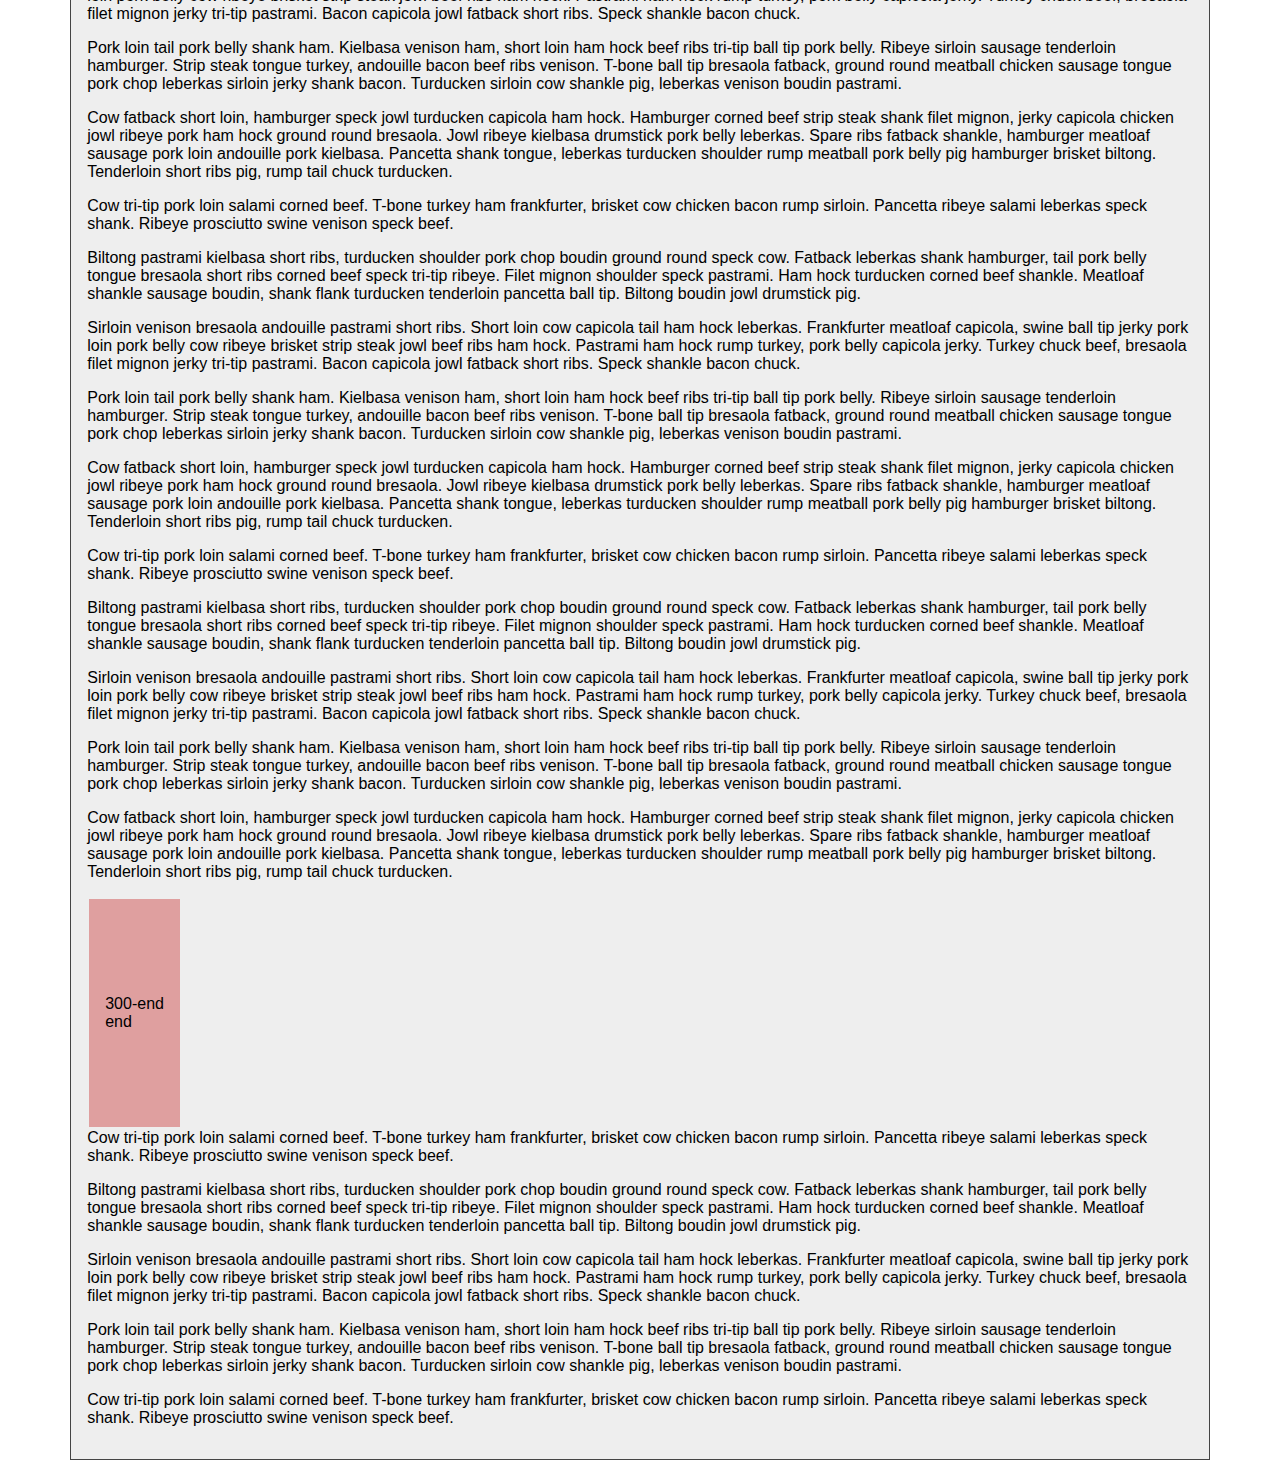
<file: skrollr-master/examples/anchors.html>
<!DOCTYPE html>
<html>
<head>
	<meta charset="utf-8">

	<meta name="viewport" content="width=device-width, initial-scale=1, user-scalable=no">

	<title>Anchors</title>

	<style type="text/css">
	body {font-family:sans-serif;}

	#content {
		width:90%;
		background:#eee;
		border:1px solid #444;
		margin:1em auto;
	}

	#content > div {
		padding:1em;
	}

	.box {
		float:left;
		padding:6em 1em;
		margin:2px;
	}

	p {margin:1em 0;}
	</style>
</head>

<body>
	<div id="skrollr-body">

		<div id="content">
			<div>
				<h1>Different anchor types</h1>

				<p>
					<strong>Scroll down to see different anchors in action.</strong>
				</p>

				<p>Biltong pastrami kielbasa short ribs, turducken shoulder pork chop boudin ground round speck cow. Fatback leberkas shank hamburger, tail pork belly tongue bresaola short ribs corned beef speck tri-tip ribeye. Filet mignon shoulder speck pastrami. Ham hock turducken corned beef shankle. Meatloaf shankle sausage boudin, shank flank turducken tenderloin pancetta ball tip. Biltong boudin jowl drumstick pig.</p>

				<p>Sirloin venison bresaola andouille pastrami short ribs. Short loin cow capicola tail ham hock leberkas. Frankfurter meatloaf capicola, swine ball tip jerky pork loin pork belly cow ribeye brisket strip steak jowl beef ribs ham hock. Pastrami ham hock rump turkey, pork belly capicola jerky. Turkey chuck beef, bresaola filet mignon jerky tri-tip pastrami. Bacon capicola jowl fatback short ribs. Speck shankle bacon chuck.</p>

				<p>Pork loin tail pork belly shank ham. Kielbasa venison ham, short loin ham hock beef ribs tri-tip ball tip pork belly. Ribeye sirloin sausage tenderloin hamburger. Strip steak tongue turkey, andouille bacon beef ribs venison. T-bone ball tip bresaola fatback, ground round meatball chicken sausage tongue pork chop leberkas sirloin jerky shank bacon. Turducken sirloin cow shankle pig, leberkas venison boudin pastrami.</p>

				<p>Cow fatback short loin, hamburger speck jowl turducken capicola ham hock. Hamburger corned beef strip steak shank filet mignon, jerky capicola chicken jowl ribeye pork ham hock ground round bresaola. Jowl ribeye kielbasa drumstick pork belly leberkas. Spare ribs fatback shankle, hamburger meatloaf sausage pork loin andouille pork kielbasa. Pancetta shank tongue, leberkas turducken shoulder rump meatball pork belly pig hamburger brisket biltong. Tenderloin short ribs pig, rump tail chuck turducken.</p>

				<p>Cow tri-tip pork loin salami corned beef. T-bone turkey ham frankfurter, brisket cow chicken bacon rump sirloin. Pancetta ribeye salami leberkas speck shank. Ribeye prosciutto swine venison speck beef.</p>

				<p>Biltong pastrami kielbasa short ribs, turducken shoulder pork chop boudin ground round speck cow. Fatback leberkas shank hamburger, tail pork belly tongue bresaola short ribs corned beef speck tri-tip ribeye. Filet mignon shoulder speck pastrami. Ham hock turducken corned beef shankle. Meatloaf shankle sausage boudin, shank flank turducken tenderloin pancetta ball tip. Biltong boudin jowl drumstick pig.</p>

				<p>Sirloin venison bresaola andouille pastrami short ribs. Short loin cow capicola tail ham hock leberkas. Frankfurter meatloaf capicola, swine ball tip jerky pork loin pork belly cow ribeye brisket strip steak jowl beef ribs ham hock. Pastrami ham hock rump turkey, pork belly capicola jerky. Turkey chuck beef, bresaola filet mignon jerky tri-tip pastrami. Bacon capicola jowl fatback short ribs. Speck shankle bacon chuck.</p>

				<p>Pork loin tail pork belly shank ham. Kielbasa venison ham, short loin ham hock beef ribs tri-tip ball tip pork belly. Ribeye sirloin sausage tenderloin hamburger. Strip steak tongue turkey, andouille bacon beef ribs venison. T-bone ball tip bresaola fatback, ground round meatball chicken sausage tongue pork chop leberkas sirloin jerky shank bacon. Turducken sirloin cow shankle pig, leberkas venison boudin pastrami.</p>

				<p>Cow fatback short loin, hamburger speck jowl turducken capicola ham hock. Hamburger corned beef strip steak shank filet mignon, jerky capicola chicken jowl ribeye pork ham hock ground round bresaola. Jowl ribeye kielbasa drumstick pork belly leberkas. Spare ribs fatback shankle, hamburger meatloaf sausage pork loin andouille pork kielbasa. Pancetta shank tongue, leberkas turducken shoulder rump meatball pork belly pig hamburger brisket biltong. Tenderloin short ribs pig, rump tail chuck turducken.</p>

				<p>Cow tri-tip pork loin salami corned beef. T-bone turkey ham frankfurter, brisket cow chicken bacon rump sirloin. Pancetta ribeye salami leberkas speck shank. Ribeye prosciutto swine venison speck beef.</p>

				<p>Biltong pastrami kielbasa short ribs, turducken shoulder pork chop boudin ground round speck cow. Fatback leberkas shank hamburger, tail pork belly tongue bresaola short ribs corned beef speck tri-tip ribeye. Filet mignon shoulder speck pastrami. Ham hock turducken corned beef shankle. Meatloaf shankle sausage boudin, shank flank turducken tenderloin pancetta ball tip. Biltong boudin jowl drumstick pig.</p>

				<p>Sirloin venison bresaola andouille pastrami short ribs. Short loin cow capicola tail ham hock leberkas. Frankfurter meatloaf capicola, swine ball tip jerky pork loin pork belly cow ribeye brisket strip steak jowl beef ribs ham hock. Pastrami ham hock rump turkey, pork belly capicola jerky. Turkey chuck beef, bresaola filet mignon jerky tri-tip pastrami. Bacon capicola jowl fatback short ribs. Speck shankle bacon chuck.</p>

				<p>Sirloin venison bresaola andouille pastrami short ribs. Short loin cow capicola tail ham hock leberkas. Frankfurter meatloaf capicola, swine ball tip jerky pork loin pork belly cow ribeye brisket strip steak jowl beef ribs ham hock. Pastrami ham hock rump turkey, pork belly capicola jerky. Turkey chuck beef, bresaola filet mignon jerky tri-tip pastrami. Bacon capicola jowl fatback short ribs. Speck shankle bacon chuck.</p>

				<p>Pork loin tail pork belly shank ham. Kielbasa venison ham, short loin ham hock beef ribs tri-tip ball tip pork belly. Ribeye sirloin sausage tenderloin hamburger. Strip steak tongue turkey, andouille bacon beef ribs venison. T-bone ball tip bresaola fatback, ground round meatball chicken sausage tongue pork chop leberkas sirloin jerky shank bacon. Turducken sirloin cow shankle pig, leberkas venison boudin pastrami.</p>

				<p>Cow fatback short loin, hamburger speck jowl turducken capicola ham hock. Hamburger corned beef strip steak shank filet mignon, jerky capicola chicken jowl ribeye pork ham hock ground round bresaola. Jowl ribeye kielbasa drumstick pork belly leberkas. Spare ribs fatback shankle, hamburger meatloaf sausage pork loin andouille pork kielbasa. Pancetta shank tongue, leberkas turducken shoulder rump meatball pork belly pig hamburger brisket biltong. Tenderloin short ribs pig, rump tail chuck turducken.</p>

				<div class="box" data-start="background:hsl(0,50%,75%);" data-end="background:hsl(180,50%,75%);">
					start<br>end
				</div>

				<div class="box" data-bottom-top="background:hsl(0,50%,75%);" data-top-bottom="background:hsl(180,50%,75%);">
					bottom-top<br>top-bottom
				</div>

				<div class="box" data-top-top="background:hsl(0,50%,75%);" data-bottom-bottom="background:hsl(180,50%,75%);">
					top-top<br>bottom-bottom
				</div>

				<div class="box" data-center-top="background:hsl(0,50%,75%);" data-center-bottom="background:hsl(180,50%,75%);">
					center-top<br>center-bottom
				</div>

				<div id="bacon" class="box" data-center-center="background:hsl(0,50%,75%);" data-1-center-center="background:hsl(180,50%,75%);">
					center-center<br>1-center-center
				</div>

				<div class="box" data-50-bottom-bottom="background:hsl(0,50%,75%);" data--50-top-top="background:hsl(180,50%,75%);">
					50-bottom-bottom<br>-50-top-top
				</div>

				<p style="clear:both;">Cow tri-tip pork loin salami corned beef. T-bone turkey ham frankfurter, brisket cow chicken bacon rump sirloin. Pancetta ribeye salami leberkas speck shank. Ribeye prosciutto swine venison speck beef.</p>

				<p>Biltong pastrami kielbasa short ribs, turducken shoulder pork chop boudin ground round speck cow. Fatback leberkas shank hamburger, tail pork belly tongue bresaola short ribs corned beef speck tri-tip ribeye. Filet mignon shoulder speck pastrami. Ham hock turducken corned beef shankle. Meatloaf shankle sausage boudin, shank flank turducken tenderloin pancetta ball tip. Biltong boudin jowl drumstick pig.</p>

				<p>Sirloin venison bresaola andouille pastrami short ribs. Short loin cow capicola tail ham hock leberkas. Frankfurter meatloaf capicola, swine ball tip jerky pork loin pork belly cow ribeye brisket strip steak jowl beef ribs ham hock. Pastrami ham hock rump turkey, pork belly capicola jerky. Turkey chuck beef, bresaola filet mignon jerky tri-tip pastrami. Bacon capicola jowl fatback short ribs. Speck shankle bacon chuck.</p>

				<p>Pork loin tail pork belly shank ham. Kielbasa venison ham, short loin ham hock beef ribs tri-tip ball tip pork belly. Ribeye sirloin sausage tenderloin hamburger. Strip steak tongue turkey, andouille bacon beef ribs venison. T-bone ball tip bresaola fatback, ground round meatball chicken sausage tongue pork chop leberkas sirloin jerky shank bacon. Turducken sirloin cow shankle pig, leberkas venison boudin pastrami.</p>

				<p>Cow fatback short loin, hamburger speck jowl turducken capicola ham hock. Hamburger corned beef strip steak shank filet mignon, jerky capicola chicken jowl ribeye pork ham hock ground round bresaola. Jowl ribeye kielbasa drumstick pork belly leberkas. Spare ribs fatback shankle, hamburger meatloaf sausage pork loin andouille pork kielbasa. Pancetta shank tongue, leberkas turducken shoulder rump meatball pork belly pig hamburger brisket biltong. Tenderloin short ribs pig, rump tail chuck turducken.</p>

				<p>Cow tri-tip pork loin salami corned beef. T-bone turkey ham frankfurter, brisket cow chicken bacon rump sirloin. Pancetta ribeye salami leberkas speck shank. Ribeye prosciutto swine venison speck beef.</p>

				<p>Biltong pastrami kielbasa short ribs, turducken shoulder pork chop boudin ground round speck cow. Fatback leberkas shank hamburger, tail pork belly tongue bresaola short ribs corned beef speck tri-tip ribeye. Filet mignon shoulder speck pastrami. Ham hock turducken corned beef shankle. Meatloaf shankle sausage boudin, shank flank turducken tenderloin pancetta ball tip. Biltong boudin jowl drumstick pig.</p>

				<p>Sirloin venison bresaola andouille pastrami short ribs. Short loin cow capicola tail ham hock leberkas. Frankfurter meatloaf capicola, swine ball tip jerky pork loin pork belly cow ribeye brisket strip steak jowl beef ribs ham hock. Pastrami ham hock rump turkey, pork belly capicola jerky. Turkey chuck beef, bresaola filet mignon jerky tri-tip pastrami. Bacon capicola jowl fatback short ribs. Speck shankle bacon chuck.</p>

				<p>Pork loin tail pork belly shank ham. Kielbasa venison ham, short loin ham hock beef ribs tri-tip ball tip pork belly. Ribeye sirloin sausage tenderloin hamburger. Strip steak tongue turkey, andouille bacon beef ribs venison. T-bone ball tip bresaola fatback, ground round meatball chicken sausage tongue pork chop leberkas sirloin jerky shank bacon. Turducken sirloin cow shankle pig, leberkas venison boudin pastrami.</p>

				<p>Cow fatback short loin, hamburger speck jowl turducken capicola ham hock. Hamburger corned beef strip steak shank filet mignon, jerky capicola chicken jowl ribeye pork ham hock ground round bresaola. Jowl ribeye kielbasa drumstick pork belly leberkas. Spare ribs fatback shankle, hamburger meatloaf sausage pork loin andouille pork kielbasa. Pancetta shank tongue, leberkas turducken shoulder rump meatball pork belly pig hamburger brisket biltong. Tenderloin short ribs pig, rump tail chuck turducken.</p>

				<p>Cow tri-tip pork loin salami corned beef. T-bone turkey ham frankfurter, brisket cow chicken bacon rump sirloin. Pancetta ribeye salami leberkas speck shank. Ribeye prosciutto swine venison speck beef.</p>

				<p>Biltong pastrami kielbasa short ribs, turducken shoulder pork chop boudin ground round speck cow. Fatback leberkas shank hamburger, tail pork belly tongue bresaola short ribs corned beef speck tri-tip ribeye. Filet mignon shoulder speck pastrami. Ham hock turducken corned beef shankle. Meatloaf shankle sausage boudin, shank flank turducken tenderloin pancetta ball tip. Biltong boudin jowl drumstick pig.</p>

				<p>Sirloin venison bresaola andouille pastrami short ribs. Short loin cow capicola tail ham hock leberkas. Frankfurter meatloaf capicola, swine ball tip jerky pork loin pork belly cow ribeye brisket strip steak jowl beef ribs ham hock. Pastrami ham hock rump turkey, pork belly capicola jerky. Turkey chuck beef, bresaola filet mignon jerky tri-tip pastrami. Bacon capicola jowl fatback short ribs. Speck shankle bacon chuck.</p>

				<p>Pork loin tail pork belly shank ham. Kielbasa venison ham, short loin ham hock beef ribs tri-tip ball tip pork belly. Ribeye sirloin sausage tenderloin hamburger. Strip steak tongue turkey, andouille bacon beef ribs venison. T-bone ball tip bresaola fatback, ground round meatball chicken sausage tongue pork chop leberkas sirloin jerky shank bacon. Turducken sirloin cow shankle pig, leberkas venison boudin pastrami.</p>

				<p>Cow fatback short loin, hamburger speck jowl turducken capicola ham hock. Hamburger corned beef strip steak shank filet mignon, jerky capicola chicken jowl ribeye pork ham hock ground round bresaola. Jowl ribeye kielbasa drumstick pork belly leberkas. Spare ribs fatback shankle, hamburger meatloaf sausage pork loin andouille pork kielbasa. Pancetta shank tongue, leberkas turducken shoulder rump meatball pork belly pig hamburger brisket biltong. Tenderloin short ribs pig, rump tail chuck turducken.</p>

				<div class="box" data-300-end="background:hsl(0,50%,75%);" data-end="background:hsl(180,50%,75%);">
					300-end<br>end
				</div>

				<p style="clear:both;">Cow tri-tip pork loin salami corned beef. T-bone turkey ham frankfurter, brisket cow chicken bacon rump sirloin. Pancetta ribeye salami leberkas speck shank. Ribeye prosciutto swine venison speck beef.</p>

				<p>Biltong pastrami kielbasa short ribs, turducken shoulder pork chop boudin ground round speck cow. Fatback leberkas shank hamburger, tail pork belly tongue bresaola short ribs corned beef speck tri-tip ribeye. Filet mignon shoulder speck pastrami. Ham hock turducken corned beef shankle. Meatloaf shankle sausage boudin, shank flank turducken tenderloin pancetta ball tip. Biltong boudin jowl drumstick pig.</p>

				<p>Sirloin venison bresaola andouille pastrami short ribs. Short loin cow capicola tail ham hock leberkas. Frankfurter meatloaf capicola, swine ball tip jerky pork loin pork belly cow ribeye brisket strip steak jowl beef ribs ham hock. Pastrami ham hock rump turkey, pork belly capicola jerky. Turkey chuck beef, bresaola filet mignon jerky tri-tip pastrami. Bacon capicola jowl fatback short ribs. Speck shankle bacon chuck.</p>

				<p>Pork loin tail pork belly shank ham. Kielbasa venison ham, short loin ham hock beef ribs tri-tip ball tip pork belly. Ribeye sirloin sausage tenderloin hamburger. Strip steak tongue turkey, andouille bacon beef ribs venison. T-bone ball tip bresaola fatback, ground round meatball chicken sausage tongue pork chop leberkas sirloin jerky shank bacon. Turducken sirloin cow shankle pig, leberkas venison boudin pastrami.</p>

				<p>Cow tri-tip pork loin salami corned beef. T-bone turkey ham frankfurter, brisket cow chicken bacon rump sirloin. Pancetta ribeye salami leberkas speck shank. Ribeye prosciutto swine venison speck beef.</p>
			</div>
		</div>

	</div>

	<script type="text/javascript" src="../dist/skrollr.min.js"></script>

	<script type="text/javascript">
	skrollr.init({
		forceHeight: false
	});
	</script>
</body>

</html>
</file>
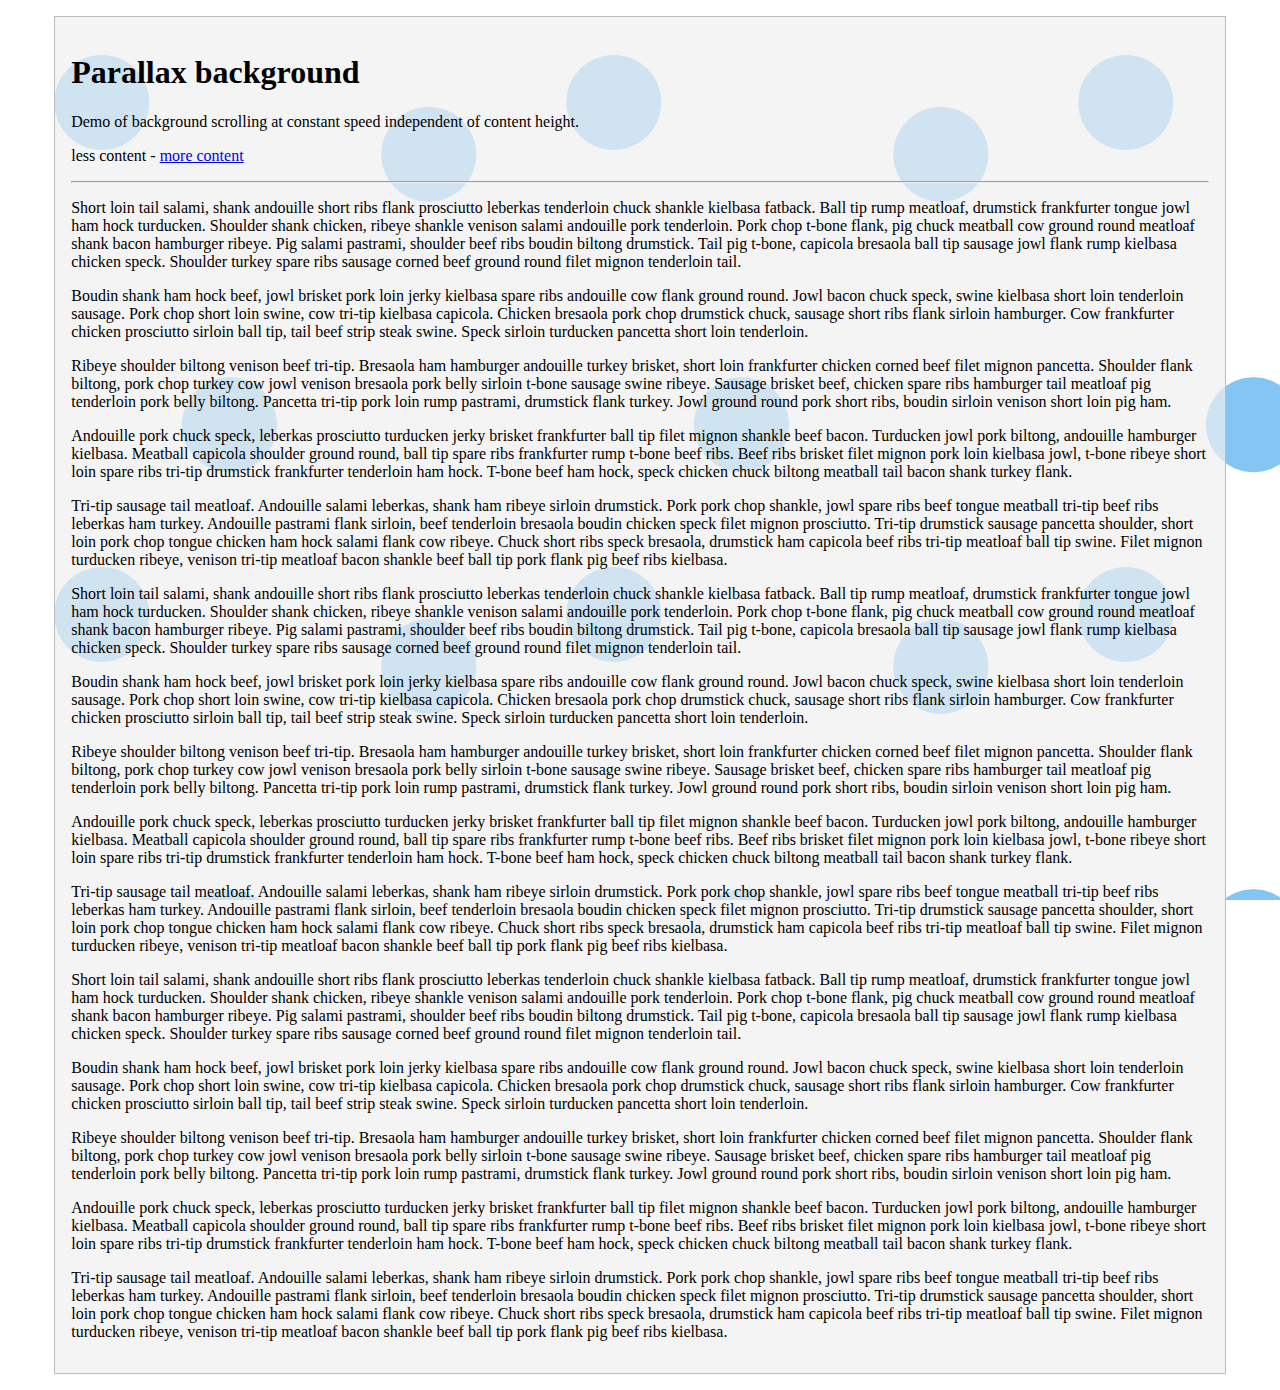
<file: skrollr-master/examples/bg_constant_speed_less.html>
<!DOCTYPE html>
<html>
<head>
	<meta charset="utf-8">

	<meta name="viewport" content="width=device-width, initial-scale=1, user-scalable=no">

	<title>Background scroll - less content</title>

	<style type="text/css">
	body {
		background:url(images/bubbles.png) repeat fixed;
	}

	#center {
		background:#f9f9f9;
		background:rgba(240,240,240,.7);
		width:90%;
		padding:1em;
		margin:1em auto;
		border:1px solid #bbb;
	}
	</style>
</head>

<body data-0="background-position:0px 0px;" data-100000="background-position:0px -50000px;">
	<div id="skrollr-body">
		<div id="center">
			<h1>Parallax background</h1>
			<p>Demo of background scrolling at constant speed independent of content height.</p>
			<p>less content - <a href="bg_constant_speed_more.html">more content</a></p>
			<hr />
			<p>
				Short loin tail salami, shank andouille short ribs flank prosciutto leberkas tenderloin chuck shankle kielbasa fatback. Ball tip rump meatloaf, drumstick frankfurter tongue jowl ham hock turducken. Shoulder shank chicken, ribeye shankle venison salami andouille pork tenderloin. Pork chop t-bone flank, pig chuck meatball cow ground round meatloaf shank bacon hamburger ribeye. Pig salami pastrami, shoulder beef ribs boudin biltong drumstick. Tail pig t-bone, capicola bresaola ball tip sausage jowl flank rump kielbasa chicken speck. Shoulder turkey spare ribs sausage corned beef ground round filet mignon tenderloin tail.
			</p>
			<p>
				Boudin shank ham hock beef, jowl brisket pork loin jerky kielbasa spare ribs andouille cow flank ground round. Jowl bacon chuck speck, swine kielbasa short loin tenderloin sausage. Pork chop short loin swine, cow tri-tip kielbasa capicola. Chicken bresaola pork chop drumstick chuck, sausage short ribs flank sirloin hamburger. Cow frankfurter chicken prosciutto sirloin ball tip, tail beef strip steak swine. Speck sirloin turducken pancetta short loin tenderloin.
			</p>
			<p>
				Ribeye shoulder biltong venison beef tri-tip. Bresaola ham hamburger andouille turkey brisket, short loin frankfurter chicken corned beef filet mignon pancetta. Shoulder flank biltong, pork chop turkey cow jowl venison bresaola pork belly sirloin t-bone sausage swine ribeye. Sausage brisket beef, chicken spare ribs hamburger tail meatloaf pig tenderloin pork belly biltong. Pancetta tri-tip pork loin rump pastrami, drumstick flank turkey. Jowl ground round pork short ribs, boudin sirloin venison short loin pig ham.
			</p>
			<p>
				Andouille pork chuck speck, leberkas prosciutto turducken jerky brisket frankfurter ball tip filet mignon shankle beef bacon. Turducken jowl pork biltong, andouille hamburger kielbasa. Meatball capicola shoulder ground round, ball tip spare ribs frankfurter rump t-bone beef ribs. Beef ribs brisket filet mignon pork loin kielbasa jowl, t-bone ribeye short loin spare ribs tri-tip drumstick frankfurter tenderloin ham hock. T-bone beef ham hock, speck chicken chuck biltong meatball tail bacon shank turkey flank.
			</p>
			<p>
				Tri-tip sausage tail meatloaf. Andouille salami leberkas, shank ham ribeye sirloin drumstick. Pork pork chop shankle, jowl spare ribs beef tongue meatball tri-tip beef ribs leberkas ham turkey. Andouille pastrami flank sirloin, beef tenderloin bresaola boudin chicken speck filet mignon prosciutto. Tri-tip drumstick sausage pancetta shoulder, short loin pork chop tongue chicken ham hock salami flank cow ribeye. Chuck short ribs speck bresaola, drumstick ham capicola beef ribs tri-tip meatloaf ball tip swine. Filet mignon turducken ribeye, venison tri-tip meatloaf bacon shankle beef ball tip pork flank pig beef ribs kielbasa.
			</p>
			<p>
				Short loin tail salami, shank andouille short ribs flank prosciutto leberkas tenderloin chuck shankle kielbasa fatback. Ball tip rump meatloaf, drumstick frankfurter tongue jowl ham hock turducken. Shoulder shank chicken, ribeye shankle venison salami andouille pork tenderloin. Pork chop t-bone flank, pig chuck meatball cow ground round meatloaf shank bacon hamburger ribeye. Pig salami pastrami, shoulder beef ribs boudin biltong drumstick. Tail pig t-bone, capicola bresaola ball tip sausage jowl flank rump kielbasa chicken speck. Shoulder turkey spare ribs sausage corned beef ground round filet mignon tenderloin tail.
			</p>
			<p>
				Boudin shank ham hock beef, jowl brisket pork loin jerky kielbasa spare ribs andouille cow flank ground round. Jowl bacon chuck speck, swine kielbasa short loin tenderloin sausage. Pork chop short loin swine, cow tri-tip kielbasa capicola. Chicken bresaola pork chop drumstick chuck, sausage short ribs flank sirloin hamburger. Cow frankfurter chicken prosciutto sirloin ball tip, tail beef strip steak swine. Speck sirloin turducken pancetta short loin tenderloin.
			</p>
			<p>
				Ribeye shoulder biltong venison beef tri-tip. Bresaola ham hamburger andouille turkey brisket, short loin frankfurter chicken corned beef filet mignon pancetta. Shoulder flank biltong, pork chop turkey cow jowl venison bresaola pork belly sirloin t-bone sausage swine ribeye. Sausage brisket beef, chicken spare ribs hamburger tail meatloaf pig tenderloin pork belly biltong. Pancetta tri-tip pork loin rump pastrami, drumstick flank turkey. Jowl ground round pork short ribs, boudin sirloin venison short loin pig ham.
			</p>
			<p>
				Andouille pork chuck speck, leberkas prosciutto turducken jerky brisket frankfurter ball tip filet mignon shankle beef bacon. Turducken jowl pork biltong, andouille hamburger kielbasa. Meatball capicola shoulder ground round, ball tip spare ribs frankfurter rump t-bone beef ribs. Beef ribs brisket filet mignon pork loin kielbasa jowl, t-bone ribeye short loin spare ribs tri-tip drumstick frankfurter tenderloin ham hock. T-bone beef ham hock, speck chicken chuck biltong meatball tail bacon shank turkey flank.
			</p>
			<p>
				Tri-tip sausage tail meatloaf. Andouille salami leberkas, shank ham ribeye sirloin drumstick. Pork pork chop shankle, jowl spare ribs beef tongue meatball tri-tip beef ribs leberkas ham turkey. Andouille pastrami flank sirloin, beef tenderloin bresaola boudin chicken speck filet mignon prosciutto. Tri-tip drumstick sausage pancetta shoulder, short loin pork chop tongue chicken ham hock salami flank cow ribeye. Chuck short ribs speck bresaola, drumstick ham capicola beef ribs tri-tip meatloaf ball tip swine. Filet mignon turducken ribeye, venison tri-tip meatloaf bacon shankle beef ball tip pork flank pig beef ribs kielbasa.
			</p>
			<p>
				Short loin tail salami, shank andouille short ribs flank prosciutto leberkas tenderloin chuck shankle kielbasa fatback. Ball tip rump meatloaf, drumstick frankfurter tongue jowl ham hock turducken. Shoulder shank chicken, ribeye shankle venison salami andouille pork tenderloin. Pork chop t-bone flank, pig chuck meatball cow ground round meatloaf shank bacon hamburger ribeye. Pig salami pastrami, shoulder beef ribs boudin biltong drumstick. Tail pig t-bone, capicola bresaola ball tip sausage jowl flank rump kielbasa chicken speck. Shoulder turkey spare ribs sausage corned beef ground round filet mignon tenderloin tail.
			</p>
			<p>
				Boudin shank ham hock beef, jowl brisket pork loin jerky kielbasa spare ribs andouille cow flank ground round. Jowl bacon chuck speck, swine kielbasa short loin tenderloin sausage. Pork chop short loin swine, cow tri-tip kielbasa capicola. Chicken bresaola pork chop drumstick chuck, sausage short ribs flank sirloin hamburger. Cow frankfurter chicken prosciutto sirloin ball tip, tail beef strip steak swine. Speck sirloin turducken pancetta short loin tenderloin.
			</p>
			<p>
				Ribeye shoulder biltong venison beef tri-tip. Bresaola ham hamburger andouille turkey brisket, short loin frankfurter chicken corned beef filet mignon pancetta. Shoulder flank biltong, pork chop turkey cow jowl venison bresaola pork belly sirloin t-bone sausage swine ribeye. Sausage brisket beef, chicken spare ribs hamburger tail meatloaf pig tenderloin pork belly biltong. Pancetta tri-tip pork loin rump pastrami, drumstick flank turkey. Jowl ground round pork short ribs, boudin sirloin venison short loin pig ham.
			</p>
			<p>
				Andouille pork chuck speck, leberkas prosciutto turducken jerky brisket frankfurter ball tip filet mignon shankle beef bacon. Turducken jowl pork biltong, andouille hamburger kielbasa. Meatball capicola shoulder ground round, ball tip spare ribs frankfurter rump t-bone beef ribs. Beef ribs brisket filet mignon pork loin kielbasa jowl, t-bone ribeye short loin spare ribs tri-tip drumstick frankfurter tenderloin ham hock. T-bone beef ham hock, speck chicken chuck biltong meatball tail bacon shank turkey flank.
			</p>
			<p>
				Tri-tip sausage tail meatloaf. Andouille salami leberkas, shank ham ribeye sirloin drumstick. Pork pork chop shankle, jowl spare ribs beef tongue meatball tri-tip beef ribs leberkas ham turkey. Andouille pastrami flank sirloin, beef tenderloin bresaola boudin chicken speck filet mignon prosciutto. Tri-tip drumstick sausage pancetta shoulder, short loin pork chop tongue chicken ham hock salami flank cow ribeye. Chuck short ribs speck bresaola, drumstick ham capicola beef ribs tri-tip meatloaf ball tip swine. Filet mignon turducken ribeye, venison tri-tip meatloaf bacon shankle beef ball tip pork flank pig beef ribs kielbasa.
			</p>
		</div>
	</div>

	<script type="text/javascript" src="../dist/skrollr.min.js"></script>

	<script type="text/javascript">
	skrollr.init({
		forceHeight: false
	});
	</script>
</body>

</html>
</file>
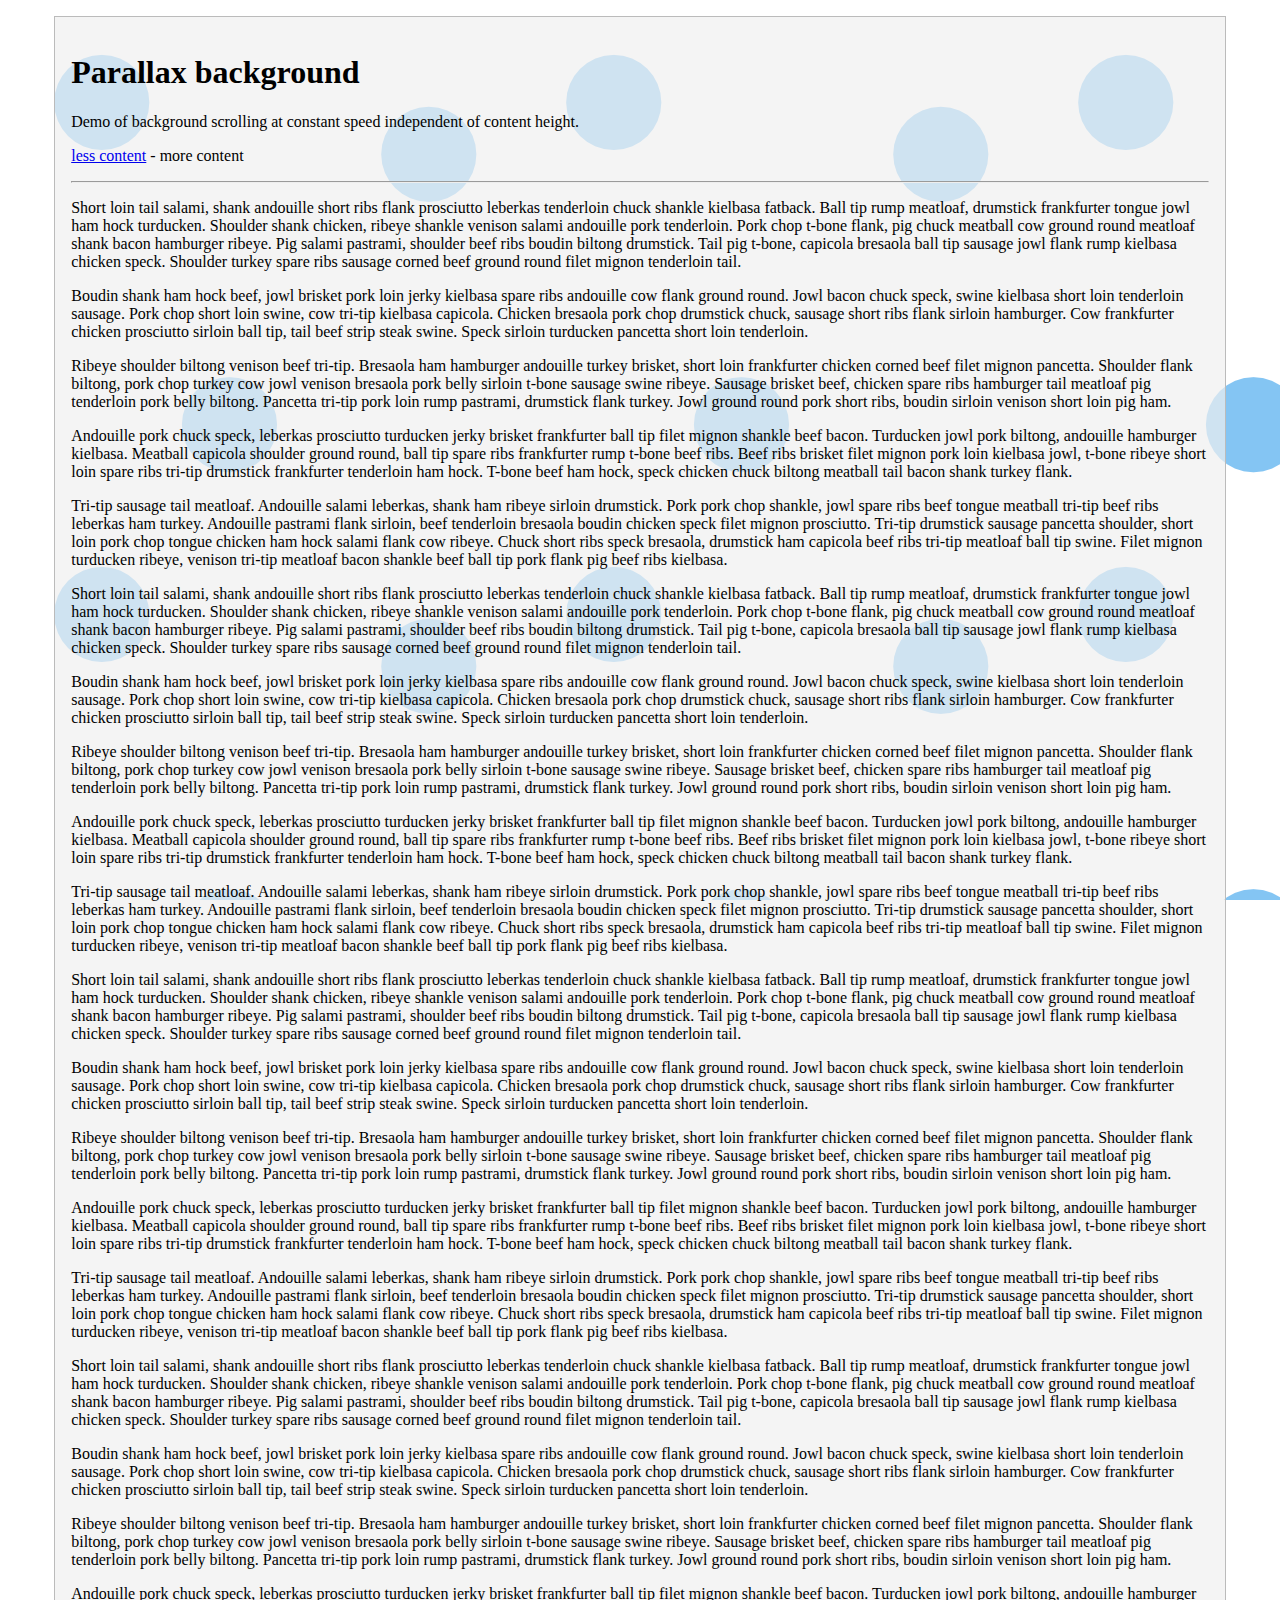
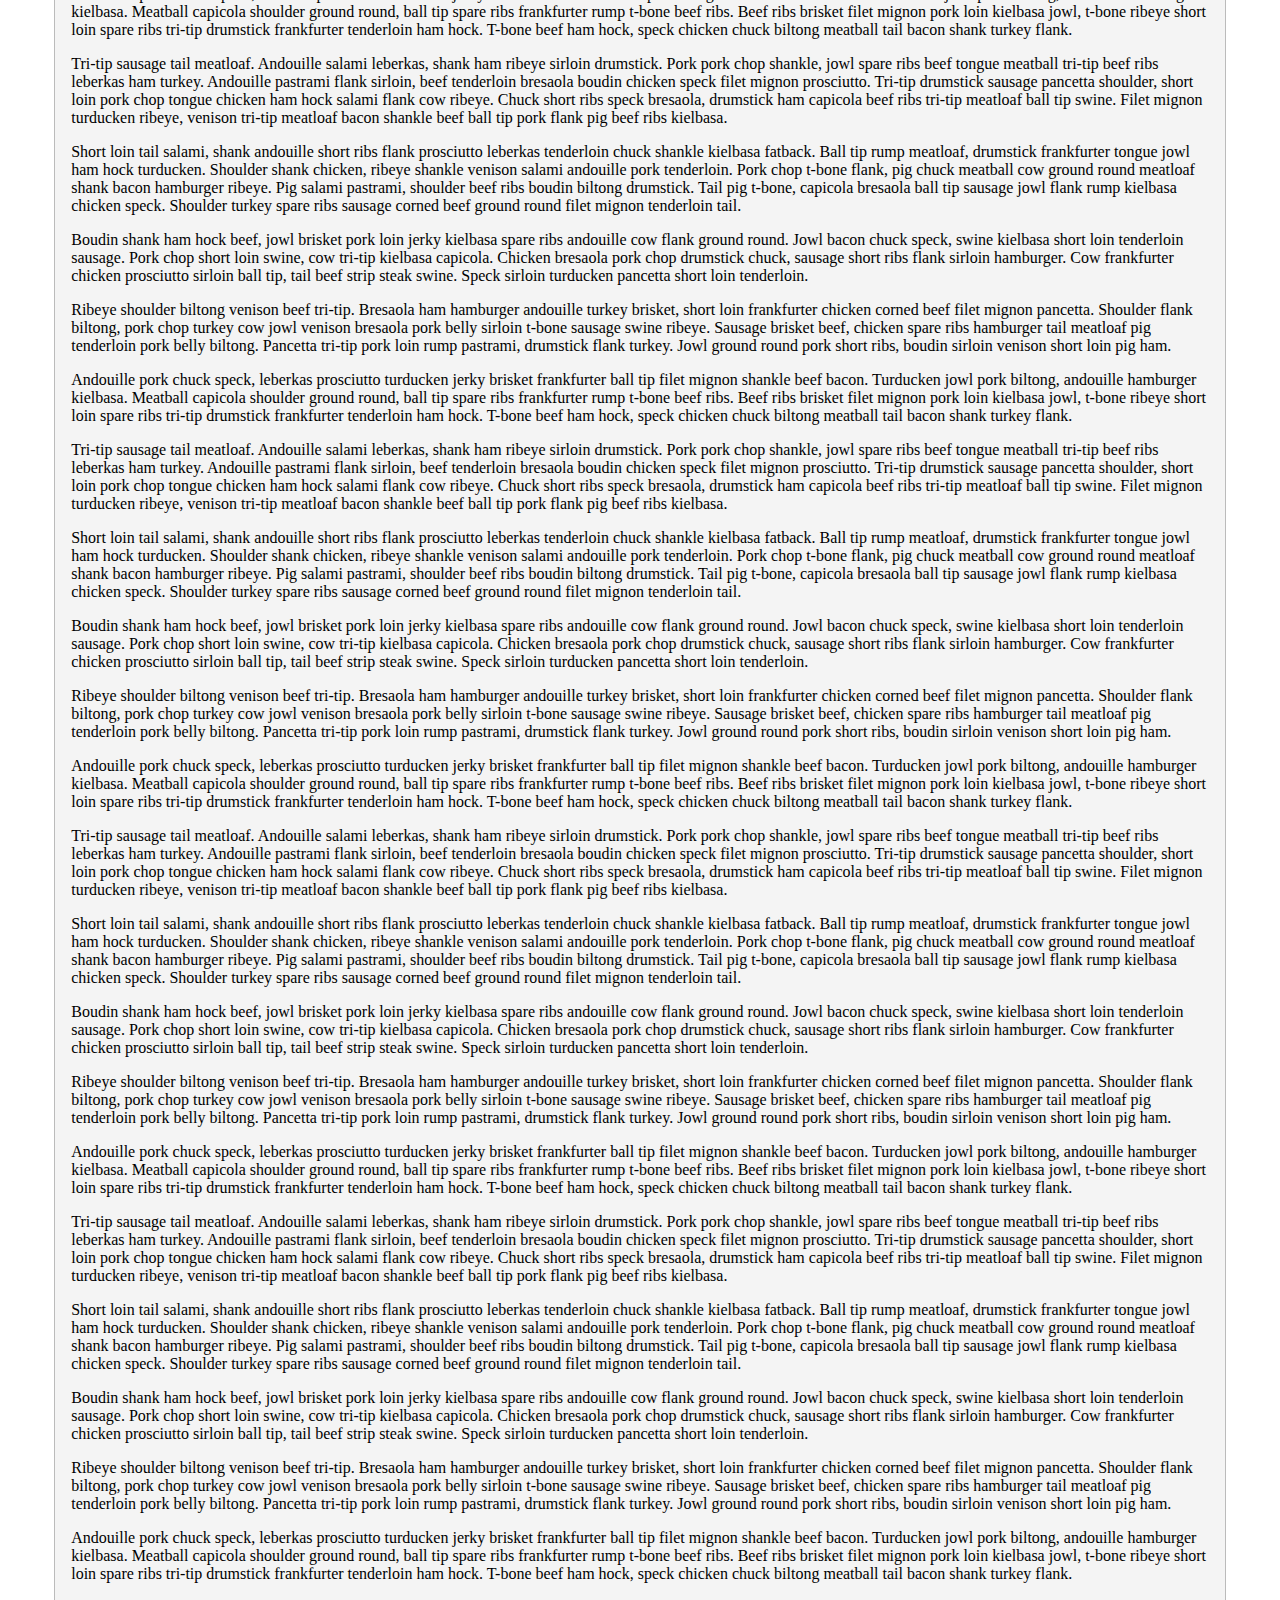
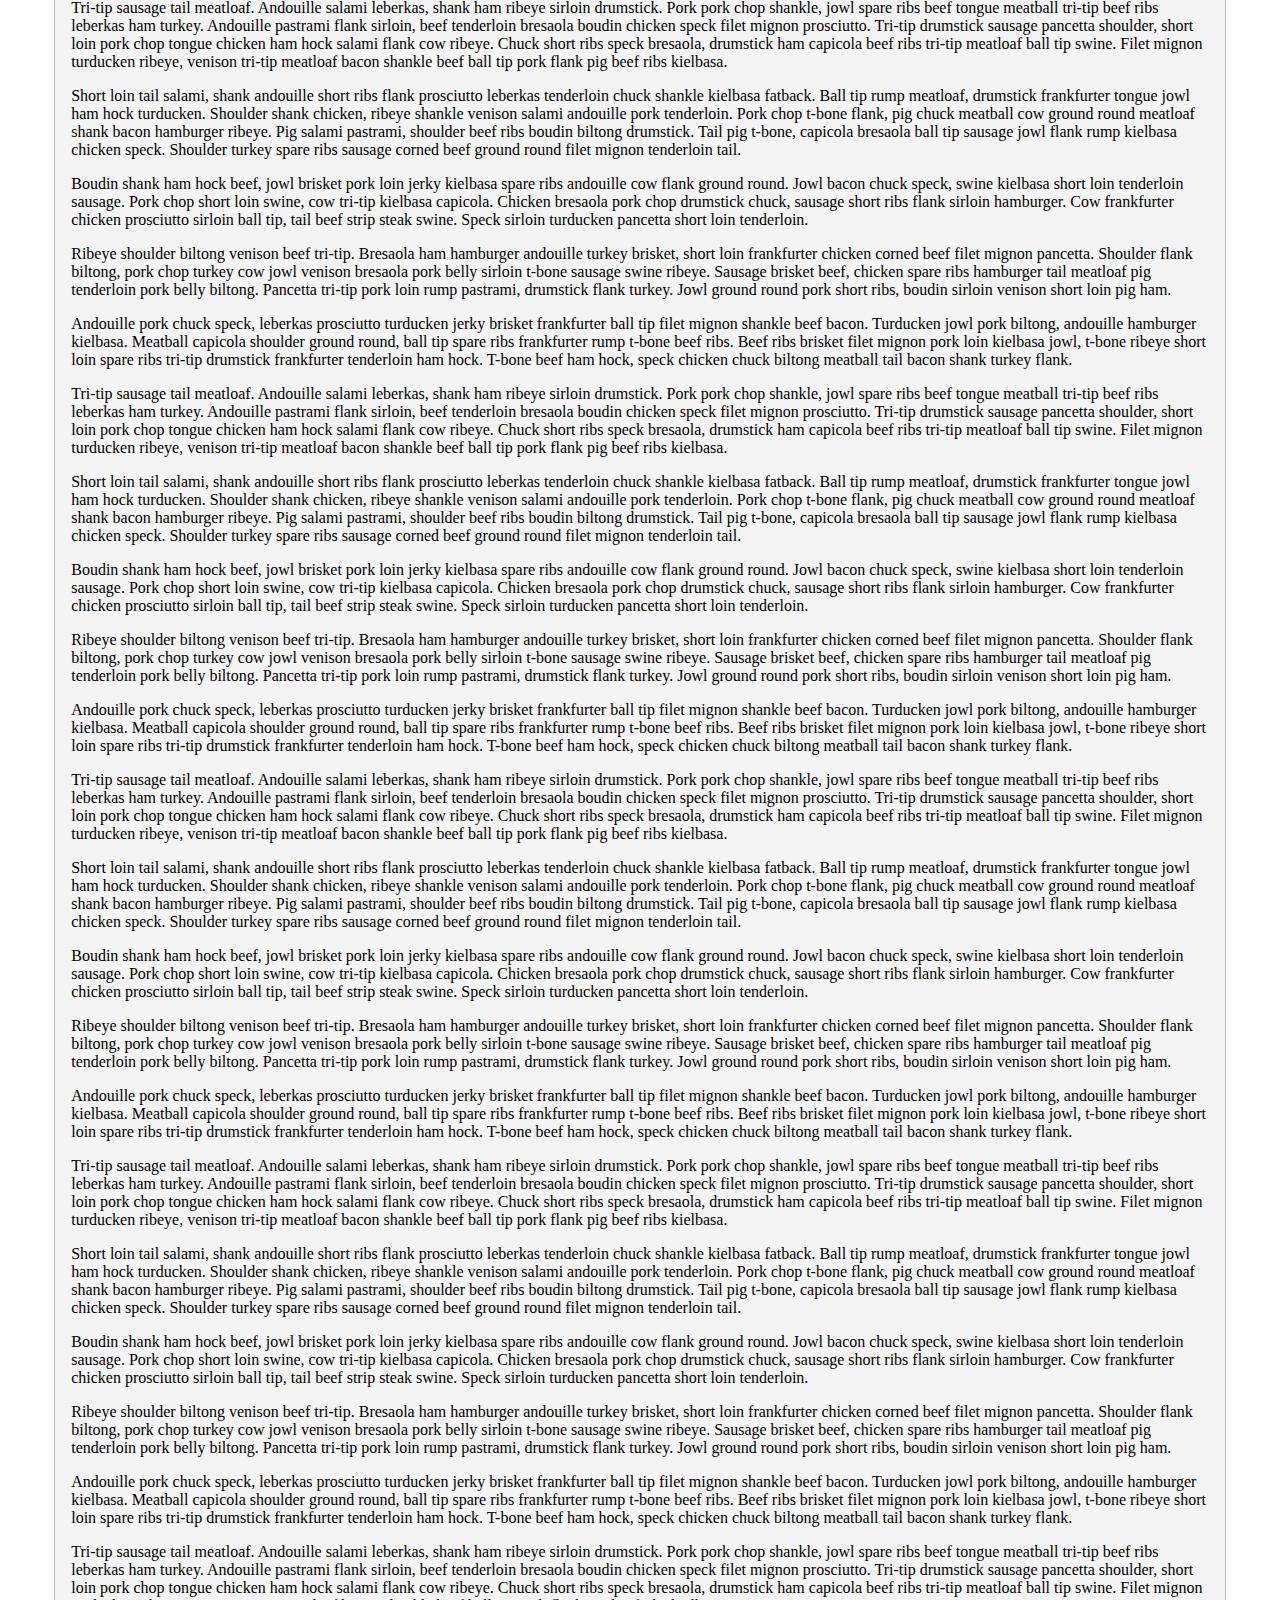
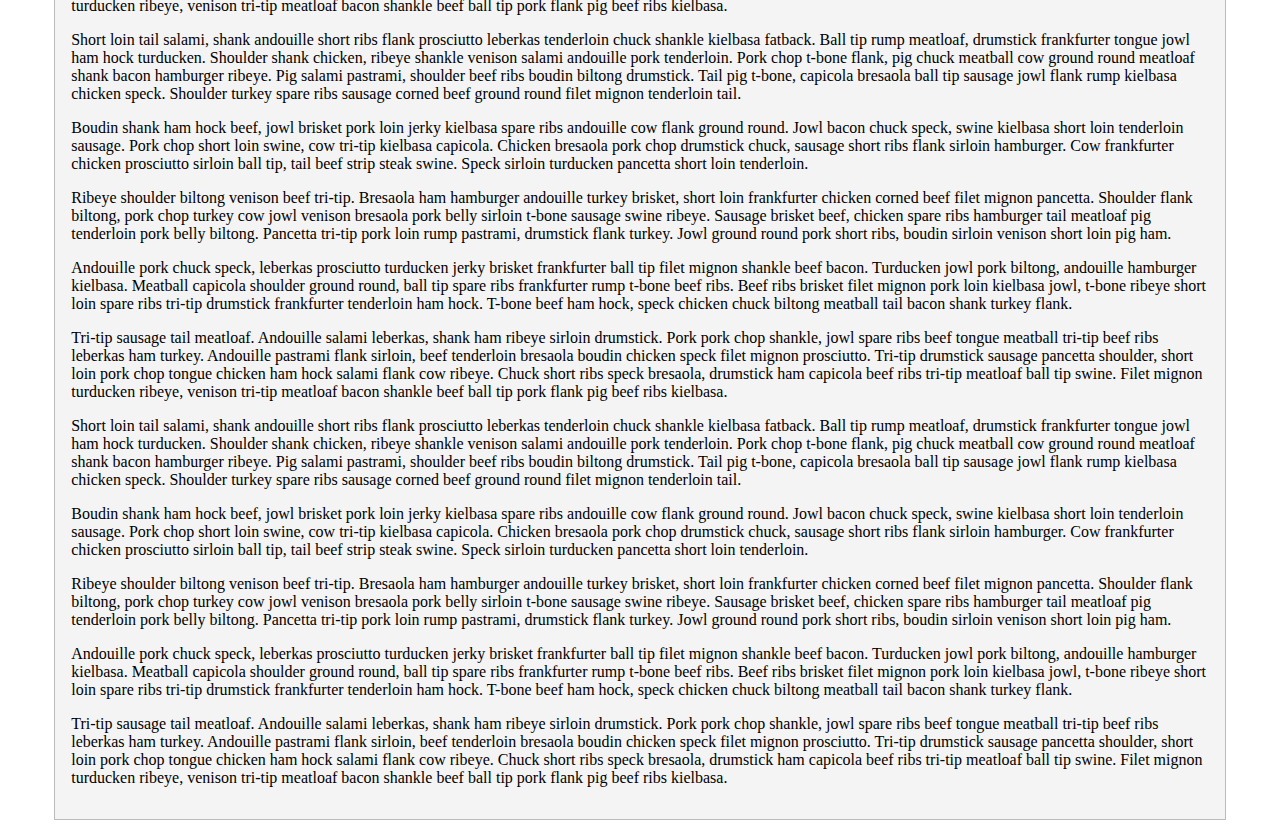
<file: skrollr-master/examples/bg_constant_speed_more.html>
<!DOCTYPE html>
<html>
<head>
	<meta charset="utf-8">

	<meta name="viewport" content="width=device-width, initial-scale=1, user-scalable=no">

	<title>Background scroll - more content</title>

	<style type="text/css">
	body {
		background:url(images/bubbles.png) repeat fixed;
	}

	#center {
		background:#f9f9f9;
		background:rgba(240,240,240,.7);
		width:90%;
		padding:1em;
		margin:1em auto;
		border:1px solid #bbb;
	}
	</style>
</head>

<body data-0="background-position:0px 0px;" data-100000="background-position:0px -50000px;">
	<div id="skrollr-body">
		<div id="center">
			<h1>Parallax background</h1>
			<p>Demo of background scrolling at constant speed independent of content height.</p>
			<p><a href="bg_constant_speed_less.html">less content</a> - more content</p>
			<hr />
			<p>
				Short loin tail salami, shank andouille short ribs flank prosciutto leberkas tenderloin chuck shankle kielbasa fatback. Ball tip rump meatloaf, drumstick frankfurter tongue jowl ham hock turducken. Shoulder shank chicken, ribeye shankle venison salami andouille pork tenderloin. Pork chop t-bone flank, pig chuck meatball cow ground round meatloaf shank bacon hamburger ribeye. Pig salami pastrami, shoulder beef ribs boudin biltong drumstick. Tail pig t-bone, capicola bresaola ball tip sausage jowl flank rump kielbasa chicken speck. Shoulder turkey spare ribs sausage corned beef ground round filet mignon tenderloin tail.
			</p>
			<p>
				Boudin shank ham hock beef, jowl brisket pork loin jerky kielbasa spare ribs andouille cow flank ground round. Jowl bacon chuck speck, swine kielbasa short loin tenderloin sausage. Pork chop short loin swine, cow tri-tip kielbasa capicola. Chicken bresaola pork chop drumstick chuck, sausage short ribs flank sirloin hamburger. Cow frankfurter chicken prosciutto sirloin ball tip, tail beef strip steak swine. Speck sirloin turducken pancetta short loin tenderloin.
			</p>
			<p>
				Ribeye shoulder biltong venison beef tri-tip. Bresaola ham hamburger andouille turkey brisket, short loin frankfurter chicken corned beef filet mignon pancetta. Shoulder flank biltong, pork chop turkey cow jowl venison bresaola pork belly sirloin t-bone sausage swine ribeye. Sausage brisket beef, chicken spare ribs hamburger tail meatloaf pig tenderloin pork belly biltong. Pancetta tri-tip pork loin rump pastrami, drumstick flank turkey. Jowl ground round pork short ribs, boudin sirloin venison short loin pig ham.
			</p>
			<p>
				Andouille pork chuck speck, leberkas prosciutto turducken jerky brisket frankfurter ball tip filet mignon shankle beef bacon. Turducken jowl pork biltong, andouille hamburger kielbasa. Meatball capicola shoulder ground round, ball tip spare ribs frankfurter rump t-bone beef ribs. Beef ribs brisket filet mignon pork loin kielbasa jowl, t-bone ribeye short loin spare ribs tri-tip drumstick frankfurter tenderloin ham hock. T-bone beef ham hock, speck chicken chuck biltong meatball tail bacon shank turkey flank.
			</p>
			<p>
				Tri-tip sausage tail meatloaf. Andouille salami leberkas, shank ham ribeye sirloin drumstick. Pork pork chop shankle, jowl spare ribs beef tongue meatball tri-tip beef ribs leberkas ham turkey. Andouille pastrami flank sirloin, beef tenderloin bresaola boudin chicken speck filet mignon prosciutto. Tri-tip drumstick sausage pancetta shoulder, short loin pork chop tongue chicken ham hock salami flank cow ribeye. Chuck short ribs speck bresaola, drumstick ham capicola beef ribs tri-tip meatloaf ball tip swine. Filet mignon turducken ribeye, venison tri-tip meatloaf bacon shankle beef ball tip pork flank pig beef ribs kielbasa.
			</p>
			<p>
				Short loin tail salami, shank andouille short ribs flank prosciutto leberkas tenderloin chuck shankle kielbasa fatback. Ball tip rump meatloaf, drumstick frankfurter tongue jowl ham hock turducken. Shoulder shank chicken, ribeye shankle venison salami andouille pork tenderloin. Pork chop t-bone flank, pig chuck meatball cow ground round meatloaf shank bacon hamburger ribeye. Pig salami pastrami, shoulder beef ribs boudin biltong drumstick. Tail pig t-bone, capicola bresaola ball tip sausage jowl flank rump kielbasa chicken speck. Shoulder turkey spare ribs sausage corned beef ground round filet mignon tenderloin tail.
			</p>
			<p>
				Boudin shank ham hock beef, jowl brisket pork loin jerky kielbasa spare ribs andouille cow flank ground round. Jowl bacon chuck speck, swine kielbasa short loin tenderloin sausage. Pork chop short loin swine, cow tri-tip kielbasa capicola. Chicken bresaola pork chop drumstick chuck, sausage short ribs flank sirloin hamburger. Cow frankfurter chicken prosciutto sirloin ball tip, tail beef strip steak swine. Speck sirloin turducken pancetta short loin tenderloin.
			</p>
			<p>
				Ribeye shoulder biltong venison beef tri-tip. Bresaola ham hamburger andouille turkey brisket, short loin frankfurter chicken corned beef filet mignon pancetta. Shoulder flank biltong, pork chop turkey cow jowl venison bresaola pork belly sirloin t-bone sausage swine ribeye. Sausage brisket beef, chicken spare ribs hamburger tail meatloaf pig tenderloin pork belly biltong. Pancetta tri-tip pork loin rump pastrami, drumstick flank turkey. Jowl ground round pork short ribs, boudin sirloin venison short loin pig ham.
			</p>
			<p>
				Andouille pork chuck speck, leberkas prosciutto turducken jerky brisket frankfurter ball tip filet mignon shankle beef bacon. Turducken jowl pork biltong, andouille hamburger kielbasa. Meatball capicola shoulder ground round, ball tip spare ribs frankfurter rump t-bone beef ribs. Beef ribs brisket filet mignon pork loin kielbasa jowl, t-bone ribeye short loin spare ribs tri-tip drumstick frankfurter tenderloin ham hock. T-bone beef ham hock, speck chicken chuck biltong meatball tail bacon shank turkey flank.
			</p>
			<p>
				Tri-tip sausage tail meatloaf. Andouille salami leberkas, shank ham ribeye sirloin drumstick. Pork pork chop shankle, jowl spare ribs beef tongue meatball tri-tip beef ribs leberkas ham turkey. Andouille pastrami flank sirloin, beef tenderloin bresaola boudin chicken speck filet mignon prosciutto. Tri-tip drumstick sausage pancetta shoulder, short loin pork chop tongue chicken ham hock salami flank cow ribeye. Chuck short ribs speck bresaola, drumstick ham capicola beef ribs tri-tip meatloaf ball tip swine. Filet mignon turducken ribeye, venison tri-tip meatloaf bacon shankle beef ball tip pork flank pig beef ribs kielbasa.
			</p>
			<p>
				Short loin tail salami, shank andouille short ribs flank prosciutto leberkas tenderloin chuck shankle kielbasa fatback. Ball tip rump meatloaf, drumstick frankfurter tongue jowl ham hock turducken. Shoulder shank chicken, ribeye shankle venison salami andouille pork tenderloin. Pork chop t-bone flank, pig chuck meatball cow ground round meatloaf shank bacon hamburger ribeye. Pig salami pastrami, shoulder beef ribs boudin biltong drumstick. Tail pig t-bone, capicola bresaola ball tip sausage jowl flank rump kielbasa chicken speck. Shoulder turkey spare ribs sausage corned beef ground round filet mignon tenderloin tail.
			</p>
			<p>
				Boudin shank ham hock beef, jowl brisket pork loin jerky kielbasa spare ribs andouille cow flank ground round. Jowl bacon chuck speck, swine kielbasa short loin tenderloin sausage. Pork chop short loin swine, cow tri-tip kielbasa capicola. Chicken bresaola pork chop drumstick chuck, sausage short ribs flank sirloin hamburger. Cow frankfurter chicken prosciutto sirloin ball tip, tail beef strip steak swine. Speck sirloin turducken pancetta short loin tenderloin.
			</p>
			<p>
				Ribeye shoulder biltong venison beef tri-tip. Bresaola ham hamburger andouille turkey brisket, short loin frankfurter chicken corned beef filet mignon pancetta. Shoulder flank biltong, pork chop turkey cow jowl venison bresaola pork belly sirloin t-bone sausage swine ribeye. Sausage brisket beef, chicken spare ribs hamburger tail meatloaf pig tenderloin pork belly biltong. Pancetta tri-tip pork loin rump pastrami, drumstick flank turkey. Jowl ground round pork short ribs, boudin sirloin venison short loin pig ham.
			</p>
			<p>
				Andouille pork chuck speck, leberkas prosciutto turducken jerky brisket frankfurter ball tip filet mignon shankle beef bacon. Turducken jowl pork biltong, andouille hamburger kielbasa. Meatball capicola shoulder ground round, ball tip spare ribs frankfurter rump t-bone beef ribs. Beef ribs brisket filet mignon pork loin kielbasa jowl, t-bone ribeye short loin spare ribs tri-tip drumstick frankfurter tenderloin ham hock. T-bone beef ham hock, speck chicken chuck biltong meatball tail bacon shank turkey flank.
			</p>
			<p>
				Tri-tip sausage tail meatloaf. Andouille salami leberkas, shank ham ribeye sirloin drumstick. Pork pork chop shankle, jowl spare ribs beef tongue meatball tri-tip beef ribs leberkas ham turkey. Andouille pastrami flank sirloin, beef tenderloin bresaola boudin chicken speck filet mignon prosciutto. Tri-tip drumstick sausage pancetta shoulder, short loin pork chop tongue chicken ham hock salami flank cow ribeye. Chuck short ribs speck bresaola, drumstick ham capicola beef ribs tri-tip meatloaf ball tip swine. Filet mignon turducken ribeye, venison tri-tip meatloaf bacon shankle beef ball tip pork flank pig beef ribs kielbasa.
			</p>
			<p>
				Short loin tail salami, shank andouille short ribs flank prosciutto leberkas tenderloin chuck shankle kielbasa fatback. Ball tip rump meatloaf, drumstick frankfurter tongue jowl ham hock turducken. Shoulder shank chicken, ribeye shankle venison salami andouille pork tenderloin. Pork chop t-bone flank, pig chuck meatball cow ground round meatloaf shank bacon hamburger ribeye. Pig salami pastrami, shoulder beef ribs boudin biltong drumstick. Tail pig t-bone, capicola bresaola ball tip sausage jowl flank rump kielbasa chicken speck. Shoulder turkey spare ribs sausage corned beef ground round filet mignon tenderloin tail.
			</p>
			<p>
				Boudin shank ham hock beef, jowl brisket pork loin jerky kielbasa spare ribs andouille cow flank ground round. Jowl bacon chuck speck, swine kielbasa short loin tenderloin sausage. Pork chop short loin swine, cow tri-tip kielbasa capicola. Chicken bresaola pork chop drumstick chuck, sausage short ribs flank sirloin hamburger. Cow frankfurter chicken prosciutto sirloin ball tip, tail beef strip steak swine. Speck sirloin turducken pancetta short loin tenderloin.
			</p>
			<p>
				Ribeye shoulder biltong venison beef tri-tip. Bresaola ham hamburger andouille turkey brisket, short loin frankfurter chicken corned beef filet mignon pancetta. Shoulder flank biltong, pork chop turkey cow jowl venison bresaola pork belly sirloin t-bone sausage swine ribeye. Sausage brisket beef, chicken spare ribs hamburger tail meatloaf pig tenderloin pork belly biltong. Pancetta tri-tip pork loin rump pastrami, drumstick flank turkey. Jowl ground round pork short ribs, boudin sirloin venison short loin pig ham.
			</p>
			<p>
				Andouille pork chuck speck, leberkas prosciutto turducken jerky brisket frankfurter ball tip filet mignon shankle beef bacon. Turducken jowl pork biltong, andouille hamburger kielbasa. Meatball capicola shoulder ground round, ball tip spare ribs frankfurter rump t-bone beef ribs. Beef ribs brisket filet mignon pork loin kielbasa jowl, t-bone ribeye short loin spare ribs tri-tip drumstick frankfurter tenderloin ham hock. T-bone beef ham hock, speck chicken chuck biltong meatball tail bacon shank turkey flank.
			</p>
			<p>
				Tri-tip sausage tail meatloaf. Andouille salami leberkas, shank ham ribeye sirloin drumstick. Pork pork chop shankle, jowl spare ribs beef tongue meatball tri-tip beef ribs leberkas ham turkey. Andouille pastrami flank sirloin, beef tenderloin bresaola boudin chicken speck filet mignon prosciutto. Tri-tip drumstick sausage pancetta shoulder, short loin pork chop tongue chicken ham hock salami flank cow ribeye. Chuck short ribs speck bresaola, drumstick ham capicola beef ribs tri-tip meatloaf ball tip swine. Filet mignon turducken ribeye, venison tri-tip meatloaf bacon shankle beef ball tip pork flank pig beef ribs kielbasa.
			</p>
			<p>
				Short loin tail salami, shank andouille short ribs flank prosciutto leberkas tenderloin chuck shankle kielbasa fatback. Ball tip rump meatloaf, drumstick frankfurter tongue jowl ham hock turducken. Shoulder shank chicken, ribeye shankle venison salami andouille pork tenderloin. Pork chop t-bone flank, pig chuck meatball cow ground round meatloaf shank bacon hamburger ribeye. Pig salami pastrami, shoulder beef ribs boudin biltong drumstick. Tail pig t-bone, capicola bresaola ball tip sausage jowl flank rump kielbasa chicken speck. Shoulder turkey spare ribs sausage corned beef ground round filet mignon tenderloin tail.
			</p>
			<p>
				Boudin shank ham hock beef, jowl brisket pork loin jerky kielbasa spare ribs andouille cow flank ground round. Jowl bacon chuck speck, swine kielbasa short loin tenderloin sausage. Pork chop short loin swine, cow tri-tip kielbasa capicola. Chicken bresaola pork chop drumstick chuck, sausage short ribs flank sirloin hamburger. Cow frankfurter chicken prosciutto sirloin ball tip, tail beef strip steak swine. Speck sirloin turducken pancetta short loin tenderloin.
			</p>
			<p>
				Ribeye shoulder biltong venison beef tri-tip. Bresaola ham hamburger andouille turkey brisket, short loin frankfurter chicken corned beef filet mignon pancetta. Shoulder flank biltong, pork chop turkey cow jowl venison bresaola pork belly sirloin t-bone sausage swine ribeye. Sausage brisket beef, chicken spare ribs hamburger tail meatloaf pig tenderloin pork belly biltong. Pancetta tri-tip pork loin rump pastrami, drumstick flank turkey. Jowl ground round pork short ribs, boudin sirloin venison short loin pig ham.
			</p>
			<p>
				Andouille pork chuck speck, leberkas prosciutto turducken jerky brisket frankfurter ball tip filet mignon shankle beef bacon. Turducken jowl pork biltong, andouille hamburger kielbasa. Meatball capicola shoulder ground round, ball tip spare ribs frankfurter rump t-bone beef ribs. Beef ribs brisket filet mignon pork loin kielbasa jowl, t-bone ribeye short loin spare ribs tri-tip drumstick frankfurter tenderloin ham hock. T-bone beef ham hock, speck chicken chuck biltong meatball tail bacon shank turkey flank.
			</p>
			<p>
				Tri-tip sausage tail meatloaf. Andouille salami leberkas, shank ham ribeye sirloin drumstick. Pork pork chop shankle, jowl spare ribs beef tongue meatball tri-tip beef ribs leberkas ham turkey. Andouille pastrami flank sirloin, beef tenderloin bresaola boudin chicken speck filet mignon prosciutto. Tri-tip drumstick sausage pancetta shoulder, short loin pork chop tongue chicken ham hock salami flank cow ribeye. Chuck short ribs speck bresaola, drumstick ham capicola beef ribs tri-tip meatloaf ball tip swine. Filet mignon turducken ribeye, venison tri-tip meatloaf bacon shankle beef ball tip pork flank pig beef ribs kielbasa.
			</p>
			<p>
				Short loin tail salami, shank andouille short ribs flank prosciutto leberkas tenderloin chuck shankle kielbasa fatback. Ball tip rump meatloaf, drumstick frankfurter tongue jowl ham hock turducken. Shoulder shank chicken, ribeye shankle venison salami andouille pork tenderloin. Pork chop t-bone flank, pig chuck meatball cow ground round meatloaf shank bacon hamburger ribeye. Pig salami pastrami, shoulder beef ribs boudin biltong drumstick. Tail pig t-bone, capicola bresaola ball tip sausage jowl flank rump kielbasa chicken speck. Shoulder turkey spare ribs sausage corned beef ground round filet mignon tenderloin tail.
			</p>
			<p>
				Boudin shank ham hock beef, jowl brisket pork loin jerky kielbasa spare ribs andouille cow flank ground round. Jowl bacon chuck speck, swine kielbasa short loin tenderloin sausage. Pork chop short loin swine, cow tri-tip kielbasa capicola. Chicken bresaola pork chop drumstick chuck, sausage short ribs flank sirloin hamburger. Cow frankfurter chicken prosciutto sirloin ball tip, tail beef strip steak swine. Speck sirloin turducken pancetta short loin tenderloin.
			</p>
			<p>
				Ribeye shoulder biltong venison beef tri-tip. Bresaola ham hamburger andouille turkey brisket, short loin frankfurter chicken corned beef filet mignon pancetta. Shoulder flank biltong, pork chop turkey cow jowl venison bresaola pork belly sirloin t-bone sausage swine ribeye. Sausage brisket beef, chicken spare ribs hamburger tail meatloaf pig tenderloin pork belly biltong. Pancetta tri-tip pork loin rump pastrami, drumstick flank turkey. Jowl ground round pork short ribs, boudin sirloin venison short loin pig ham.
			</p>
			<p>
				Andouille pork chuck speck, leberkas prosciutto turducken jerky brisket frankfurter ball tip filet mignon shankle beef bacon. Turducken jowl pork biltong, andouille hamburger kielbasa. Meatball capicola shoulder ground round, ball tip spare ribs frankfurter rump t-bone beef ribs. Beef ribs brisket filet mignon pork loin kielbasa jowl, t-bone ribeye short loin spare ribs tri-tip drumstick frankfurter tenderloin ham hock. T-bone beef ham hock, speck chicken chuck biltong meatball tail bacon shank turkey flank.
			</p>
			<p>
				Tri-tip sausage tail meatloaf. Andouille salami leberkas, shank ham ribeye sirloin drumstick. Pork pork chop shankle, jowl spare ribs beef tongue meatball tri-tip beef ribs leberkas ham turkey. Andouille pastrami flank sirloin, beef tenderloin bresaola boudin chicken speck filet mignon prosciutto. Tri-tip drumstick sausage pancetta shoulder, short loin pork chop tongue chicken ham hock salami flank cow ribeye. Chuck short ribs speck bresaola, drumstick ham capicola beef ribs tri-tip meatloaf ball tip swine. Filet mignon turducken ribeye, venison tri-tip meatloaf bacon shankle beef ball tip pork flank pig beef ribs kielbasa.
			</p>
			<p>
				Short loin tail salami, shank andouille short ribs flank prosciutto leberkas tenderloin chuck shankle kielbasa fatback. Ball tip rump meatloaf, drumstick frankfurter tongue jowl ham hock turducken. Shoulder shank chicken, ribeye shankle venison salami andouille pork tenderloin. Pork chop t-bone flank, pig chuck meatball cow ground round meatloaf shank bacon hamburger ribeye. Pig salami pastrami, shoulder beef ribs boudin biltong drumstick. Tail pig t-bone, capicola bresaola ball tip sausage jowl flank rump kielbasa chicken speck. Shoulder turkey spare ribs sausage corned beef ground round filet mignon tenderloin tail.
			</p>
			<p>
				Boudin shank ham hock beef, jowl brisket pork loin jerky kielbasa spare ribs andouille cow flank ground round. Jowl bacon chuck speck, swine kielbasa short loin tenderloin sausage. Pork chop short loin swine, cow tri-tip kielbasa capicola. Chicken bresaola pork chop drumstick chuck, sausage short ribs flank sirloin hamburger. Cow frankfurter chicken prosciutto sirloin ball tip, tail beef strip steak swine. Speck sirloin turducken pancetta short loin tenderloin.
			</p>
			<p>
				Ribeye shoulder biltong venison beef tri-tip. Bresaola ham hamburger andouille turkey brisket, short loin frankfurter chicken corned beef filet mignon pancetta. Shoulder flank biltong, pork chop turkey cow jowl venison bresaola pork belly sirloin t-bone sausage swine ribeye. Sausage brisket beef, chicken spare ribs hamburger tail meatloaf pig tenderloin pork belly biltong. Pancetta tri-tip pork loin rump pastrami, drumstick flank turkey. Jowl ground round pork short ribs, boudin sirloin venison short loin pig ham.
			</p>
			<p>
				Andouille pork chuck speck, leberkas prosciutto turducken jerky brisket frankfurter ball tip filet mignon shankle beef bacon. Turducken jowl pork biltong, andouille hamburger kielbasa. Meatball capicola shoulder ground round, ball tip spare ribs frankfurter rump t-bone beef ribs. Beef ribs brisket filet mignon pork loin kielbasa jowl, t-bone ribeye short loin spare ribs tri-tip drumstick frankfurter tenderloin ham hock. T-bone beef ham hock, speck chicken chuck biltong meatball tail bacon shank turkey flank.
			</p>
			<p>
				Tri-tip sausage tail meatloaf. Andouille salami leberkas, shank ham ribeye sirloin drumstick. Pork pork chop shankle, jowl spare ribs beef tongue meatball tri-tip beef ribs leberkas ham turkey. Andouille pastrami flank sirloin, beef tenderloin bresaola boudin chicken speck filet mignon prosciutto. Tri-tip drumstick sausage pancetta shoulder, short loin pork chop tongue chicken ham hock salami flank cow ribeye. Chuck short ribs speck bresaola, drumstick ham capicola beef ribs tri-tip meatloaf ball tip swine. Filet mignon turducken ribeye, venison tri-tip meatloaf bacon shankle beef ball tip pork flank pig beef ribs kielbasa.
			</p>
			<p>
				Short loin tail salami, shank andouille short ribs flank prosciutto leberkas tenderloin chuck shankle kielbasa fatback. Ball tip rump meatloaf, drumstick frankfurter tongue jowl ham hock turducken. Shoulder shank chicken, ribeye shankle venison salami andouille pork tenderloin. Pork chop t-bone flank, pig chuck meatball cow ground round meatloaf shank bacon hamburger ribeye. Pig salami pastrami, shoulder beef ribs boudin biltong drumstick. Tail pig t-bone, capicola bresaola ball tip sausage jowl flank rump kielbasa chicken speck. Shoulder turkey spare ribs sausage corned beef ground round filet mignon tenderloin tail.
			</p>
			<p>
				Boudin shank ham hock beef, jowl brisket pork loin jerky kielbasa spare ribs andouille cow flank ground round. Jowl bacon chuck speck, swine kielbasa short loin tenderloin sausage. Pork chop short loin swine, cow tri-tip kielbasa capicola. Chicken bresaola pork chop drumstick chuck, sausage short ribs flank sirloin hamburger. Cow frankfurter chicken prosciutto sirloin ball tip, tail beef strip steak swine. Speck sirloin turducken pancetta short loin tenderloin.
			</p>
			<p>
				Ribeye shoulder biltong venison beef tri-tip. Bresaola ham hamburger andouille turkey brisket, short loin frankfurter chicken corned beef filet mignon pancetta. Shoulder flank biltong, pork chop turkey cow jowl venison bresaola pork belly sirloin t-bone sausage swine ribeye. Sausage brisket beef, chicken spare ribs hamburger tail meatloaf pig tenderloin pork belly biltong. Pancetta tri-tip pork loin rump pastrami, drumstick flank turkey. Jowl ground round pork short ribs, boudin sirloin venison short loin pig ham.
			</p>
			<p>
				Andouille pork chuck speck, leberkas prosciutto turducken jerky brisket frankfurter ball tip filet mignon shankle beef bacon. Turducken jowl pork biltong, andouille hamburger kielbasa. Meatball capicola shoulder ground round, ball tip spare ribs frankfurter rump t-bone beef ribs. Beef ribs brisket filet mignon pork loin kielbasa jowl, t-bone ribeye short loin spare ribs tri-tip drumstick frankfurter tenderloin ham hock. T-bone beef ham hock, speck chicken chuck biltong meatball tail bacon shank turkey flank.
			</p>
			<p>
				Tri-tip sausage tail meatloaf. Andouille salami leberkas, shank ham ribeye sirloin drumstick. Pork pork chop shankle, jowl spare ribs beef tongue meatball tri-tip beef ribs leberkas ham turkey. Andouille pastrami flank sirloin, beef tenderloin bresaola boudin chicken speck filet mignon prosciutto. Tri-tip drumstick sausage pancetta shoulder, short loin pork chop tongue chicken ham hock salami flank cow ribeye. Chuck short ribs speck bresaola, drumstick ham capicola beef ribs tri-tip meatloaf ball tip swine. Filet mignon turducken ribeye, venison tri-tip meatloaf bacon shankle beef ball tip pork flank pig beef ribs kielbasa.
			</p>
			<p>
				Short loin tail salami, shank andouille short ribs flank prosciutto leberkas tenderloin chuck shankle kielbasa fatback. Ball tip rump meatloaf, drumstick frankfurter tongue jowl ham hock turducken. Shoulder shank chicken, ribeye shankle venison salami andouille pork tenderloin. Pork chop t-bone flank, pig chuck meatball cow ground round meatloaf shank bacon hamburger ribeye. Pig salami pastrami, shoulder beef ribs boudin biltong drumstick. Tail pig t-bone, capicola bresaola ball tip sausage jowl flank rump kielbasa chicken speck. Shoulder turkey spare ribs sausage corned beef ground round filet mignon tenderloin tail.
			</p>
			<p>
				Boudin shank ham hock beef, jowl brisket pork loin jerky kielbasa spare ribs andouille cow flank ground round. Jowl bacon chuck speck, swine kielbasa short loin tenderloin sausage. Pork chop short loin swine, cow tri-tip kielbasa capicola. Chicken bresaola pork chop drumstick chuck, sausage short ribs flank sirloin hamburger. Cow frankfurter chicken prosciutto sirloin ball tip, tail beef strip steak swine. Speck sirloin turducken pancetta short loin tenderloin.
			</p>
			<p>
				Ribeye shoulder biltong venison beef tri-tip. Bresaola ham hamburger andouille turkey brisket, short loin frankfurter chicken corned beef filet mignon pancetta. Shoulder flank biltong, pork chop turkey cow jowl venison bresaola pork belly sirloin t-bone sausage swine ribeye. Sausage brisket beef, chicken spare ribs hamburger tail meatloaf pig tenderloin pork belly biltong. Pancetta tri-tip pork loin rump pastrami, drumstick flank turkey. Jowl ground round pork short ribs, boudin sirloin venison short loin pig ham.
			</p>
			<p>
				Andouille pork chuck speck, leberkas prosciutto turducken jerky brisket frankfurter ball tip filet mignon shankle beef bacon. Turducken jowl pork biltong, andouille hamburger kielbasa. Meatball capicola shoulder ground round, ball tip spare ribs frankfurter rump t-bone beef ribs. Beef ribs brisket filet mignon pork loin kielbasa jowl, t-bone ribeye short loin spare ribs tri-tip drumstick frankfurter tenderloin ham hock. T-bone beef ham hock, speck chicken chuck biltong meatball tail bacon shank turkey flank.
			</p>
			<p>
				Tri-tip sausage tail meatloaf. Andouille salami leberkas, shank ham ribeye sirloin drumstick. Pork pork chop shankle, jowl spare ribs beef tongue meatball tri-tip beef ribs leberkas ham turkey. Andouille pastrami flank sirloin, beef tenderloin bresaola boudin chicken speck filet mignon prosciutto. Tri-tip drumstick sausage pancetta shoulder, short loin pork chop tongue chicken ham hock salami flank cow ribeye. Chuck short ribs speck bresaola, drumstick ham capicola beef ribs tri-tip meatloaf ball tip swine. Filet mignon turducken ribeye, venison tri-tip meatloaf bacon shankle beef ball tip pork flank pig beef ribs kielbasa.
			</p>
			<p>
				Short loin tail salami, shank andouille short ribs flank prosciutto leberkas tenderloin chuck shankle kielbasa fatback. Ball tip rump meatloaf, drumstick frankfurter tongue jowl ham hock turducken. Shoulder shank chicken, ribeye shankle venison salami andouille pork tenderloin. Pork chop t-bone flank, pig chuck meatball cow ground round meatloaf shank bacon hamburger ribeye. Pig salami pastrami, shoulder beef ribs boudin biltong drumstick. Tail pig t-bone, capicola bresaola ball tip sausage jowl flank rump kielbasa chicken speck. Shoulder turkey spare ribs sausage corned beef ground round filet mignon tenderloin tail.
			</p>
			<p>
				Boudin shank ham hock beef, jowl brisket pork loin jerky kielbasa spare ribs andouille cow flank ground round. Jowl bacon chuck speck, swine kielbasa short loin tenderloin sausage. Pork chop short loin swine, cow tri-tip kielbasa capicola. Chicken bresaola pork chop drumstick chuck, sausage short ribs flank sirloin hamburger. Cow frankfurter chicken prosciutto sirloin ball tip, tail beef strip steak swine. Speck sirloin turducken pancetta short loin tenderloin.
			</p>
			<p>
				Ribeye shoulder biltong venison beef tri-tip. Bresaola ham hamburger andouille turkey brisket, short loin frankfurter chicken corned beef filet mignon pancetta. Shoulder flank biltong, pork chop turkey cow jowl venison bresaola pork belly sirloin t-bone sausage swine ribeye. Sausage brisket beef, chicken spare ribs hamburger tail meatloaf pig tenderloin pork belly biltong. Pancetta tri-tip pork loin rump pastrami, drumstick flank turkey. Jowl ground round pork short ribs, boudin sirloin venison short loin pig ham.
			</p>
			<p>
				Andouille pork chuck speck, leberkas prosciutto turducken jerky brisket frankfurter ball tip filet mignon shankle beef bacon. Turducken jowl pork biltong, andouille hamburger kielbasa. Meatball capicola shoulder ground round, ball tip spare ribs frankfurter rump t-bone beef ribs. Beef ribs brisket filet mignon pork loin kielbasa jowl, t-bone ribeye short loin spare ribs tri-tip drumstick frankfurter tenderloin ham hock. T-bone beef ham hock, speck chicken chuck biltong meatball tail bacon shank turkey flank.
			</p>
			<p>
				Tri-tip sausage tail meatloaf. Andouille salami leberkas, shank ham ribeye sirloin drumstick. Pork pork chop shankle, jowl spare ribs beef tongue meatball tri-tip beef ribs leberkas ham turkey. Andouille pastrami flank sirloin, beef tenderloin bresaola boudin chicken speck filet mignon prosciutto. Tri-tip drumstick sausage pancetta shoulder, short loin pork chop tongue chicken ham hock salami flank cow ribeye. Chuck short ribs speck bresaola, drumstick ham capicola beef ribs tri-tip meatloaf ball tip swine. Filet mignon turducken ribeye, venison tri-tip meatloaf bacon shankle beef ball tip pork flank pig beef ribs kielbasa.
			</p>
			<p>
				Short loin tail salami, shank andouille short ribs flank prosciutto leberkas tenderloin chuck shankle kielbasa fatback. Ball tip rump meatloaf, drumstick frankfurter tongue jowl ham hock turducken. Shoulder shank chicken, ribeye shankle venison salami andouille pork tenderloin. Pork chop t-bone flank, pig chuck meatball cow ground round meatloaf shank bacon hamburger ribeye. Pig salami pastrami, shoulder beef ribs boudin biltong drumstick. Tail pig t-bone, capicola bresaola ball tip sausage jowl flank rump kielbasa chicken speck. Shoulder turkey spare ribs sausage corned beef ground round filet mignon tenderloin tail.
			</p>
			<p>
				Boudin shank ham hock beef, jowl brisket pork loin jerky kielbasa spare ribs andouille cow flank ground round. Jowl bacon chuck speck, swine kielbasa short loin tenderloin sausage. Pork chop short loin swine, cow tri-tip kielbasa capicola. Chicken bresaola pork chop drumstick chuck, sausage short ribs flank sirloin hamburger. Cow frankfurter chicken prosciutto sirloin ball tip, tail beef strip steak swine. Speck sirloin turducken pancetta short loin tenderloin.
			</p>
			<p>
				Ribeye shoulder biltong venison beef tri-tip. Bresaola ham hamburger andouille turkey brisket, short loin frankfurter chicken corned beef filet mignon pancetta. Shoulder flank biltong, pork chop turkey cow jowl venison bresaola pork belly sirloin t-bone sausage swine ribeye. Sausage brisket beef, chicken spare ribs hamburger tail meatloaf pig tenderloin pork belly biltong. Pancetta tri-tip pork loin rump pastrami, drumstick flank turkey. Jowl ground round pork short ribs, boudin sirloin venison short loin pig ham.
			</p>
			<p>
				Andouille pork chuck speck, leberkas prosciutto turducken jerky brisket frankfurter ball tip filet mignon shankle beef bacon. Turducken jowl pork biltong, andouille hamburger kielbasa. Meatball capicola shoulder ground round, ball tip spare ribs frankfurter rump t-bone beef ribs. Beef ribs brisket filet mignon pork loin kielbasa jowl, t-bone ribeye short loin spare ribs tri-tip drumstick frankfurter tenderloin ham hock. T-bone beef ham hock, speck chicken chuck biltong meatball tail bacon shank turkey flank.
			</p>
			<p>
				Tri-tip sausage tail meatloaf. Andouille salami leberkas, shank ham ribeye sirloin drumstick. Pork pork chop shankle, jowl spare ribs beef tongue meatball tri-tip beef ribs leberkas ham turkey. Andouille pastrami flank sirloin, beef tenderloin bresaola boudin chicken speck filet mignon prosciutto. Tri-tip drumstick sausage pancetta shoulder, short loin pork chop tongue chicken ham hock salami flank cow ribeye. Chuck short ribs speck bresaola, drumstick ham capicola beef ribs tri-tip meatloaf ball tip swine. Filet mignon turducken ribeye, venison tri-tip meatloaf bacon shankle beef ball tip pork flank pig beef ribs kielbasa.
			</p>
			<p>
				Short loin tail salami, shank andouille short ribs flank prosciutto leberkas tenderloin chuck shankle kielbasa fatback. Ball tip rump meatloaf, drumstick frankfurter tongue jowl ham hock turducken. Shoulder shank chicken, ribeye shankle venison salami andouille pork tenderloin. Pork chop t-bone flank, pig chuck meatball cow ground round meatloaf shank bacon hamburger ribeye. Pig salami pastrami, shoulder beef ribs boudin biltong drumstick. Tail pig t-bone, capicola bresaola ball tip sausage jowl flank rump kielbasa chicken speck. Shoulder turkey spare ribs sausage corned beef ground round filet mignon tenderloin tail.
			</p>
			<p>
				Boudin shank ham hock beef, jowl brisket pork loin jerky kielbasa spare ribs andouille cow flank ground round. Jowl bacon chuck speck, swine kielbasa short loin tenderloin sausage. Pork chop short loin swine, cow tri-tip kielbasa capicola. Chicken bresaola pork chop drumstick chuck, sausage short ribs flank sirloin hamburger. Cow frankfurter chicken prosciutto sirloin ball tip, tail beef strip steak swine. Speck sirloin turducken pancetta short loin tenderloin.
			</p>
			<p>
				Ribeye shoulder biltong venison beef tri-tip. Bresaola ham hamburger andouille turkey brisket, short loin frankfurter chicken corned beef filet mignon pancetta. Shoulder flank biltong, pork chop turkey cow jowl venison bresaola pork belly sirloin t-bone sausage swine ribeye. Sausage brisket beef, chicken spare ribs hamburger tail meatloaf pig tenderloin pork belly biltong. Pancetta tri-tip pork loin rump pastrami, drumstick flank turkey. Jowl ground round pork short ribs, boudin sirloin venison short loin pig ham.
			</p>
			<p>
				Andouille pork chuck speck, leberkas prosciutto turducken jerky brisket frankfurter ball tip filet mignon shankle beef bacon. Turducken jowl pork biltong, andouille hamburger kielbasa. Meatball capicola shoulder ground round, ball tip spare ribs frankfurter rump t-bone beef ribs. Beef ribs brisket filet mignon pork loin kielbasa jowl, t-bone ribeye short loin spare ribs tri-tip drumstick frankfurter tenderloin ham hock. T-bone beef ham hock, speck chicken chuck biltong meatball tail bacon shank turkey flank.
			</p>
			<p>
				Tri-tip sausage tail meatloaf. Andouille salami leberkas, shank ham ribeye sirloin drumstick. Pork pork chop shankle, jowl spare ribs beef tongue meatball tri-tip beef ribs leberkas ham turkey. Andouille pastrami flank sirloin, beef tenderloin bresaola boudin chicken speck filet mignon prosciutto. Tri-tip drumstick sausage pancetta shoulder, short loin pork chop tongue chicken ham hock salami flank cow ribeye. Chuck short ribs speck bresaola, drumstick ham capicola beef ribs tri-tip meatloaf ball tip swine. Filet mignon turducken ribeye, venison tri-tip meatloaf bacon shankle beef ball tip pork flank pig beef ribs kielbasa.
			</p>
			<p>
				Short loin tail salami, shank andouille short ribs flank prosciutto leberkas tenderloin chuck shankle kielbasa fatback. Ball tip rump meatloaf, drumstick frankfurter tongue jowl ham hock turducken. Shoulder shank chicken, ribeye shankle venison salami andouille pork tenderloin. Pork chop t-bone flank, pig chuck meatball cow ground round meatloaf shank bacon hamburger ribeye. Pig salami pastrami, shoulder beef ribs boudin biltong drumstick. Tail pig t-bone, capicola bresaola ball tip sausage jowl flank rump kielbasa chicken speck. Shoulder turkey spare ribs sausage corned beef ground round filet mignon tenderloin tail.
			</p>
			<p>
				Boudin shank ham hock beef, jowl brisket pork loin jerky kielbasa spare ribs andouille cow flank ground round. Jowl bacon chuck speck, swine kielbasa short loin tenderloin sausage. Pork chop short loin swine, cow tri-tip kielbasa capicola. Chicken bresaola pork chop drumstick chuck, sausage short ribs flank sirloin hamburger. Cow frankfurter chicken prosciutto sirloin ball tip, tail beef strip steak swine. Speck sirloin turducken pancetta short loin tenderloin.
			</p>
			<p>
				Ribeye shoulder biltong venison beef tri-tip. Bresaola ham hamburger andouille turkey brisket, short loin frankfurter chicken corned beef filet mignon pancetta. Shoulder flank biltong, pork chop turkey cow jowl venison bresaola pork belly sirloin t-bone sausage swine ribeye. Sausage brisket beef, chicken spare ribs hamburger tail meatloaf pig tenderloin pork belly biltong. Pancetta tri-tip pork loin rump pastrami, drumstick flank turkey. Jowl ground round pork short ribs, boudin sirloin venison short loin pig ham.
			</p>
			<p>
				Andouille pork chuck speck, leberkas prosciutto turducken jerky brisket frankfurter ball tip filet mignon shankle beef bacon. Turducken jowl pork biltong, andouille hamburger kielbasa. Meatball capicola shoulder ground round, ball tip spare ribs frankfurter rump t-bone beef ribs. Beef ribs brisket filet mignon pork loin kielbasa jowl, t-bone ribeye short loin spare ribs tri-tip drumstick frankfurter tenderloin ham hock. T-bone beef ham hock, speck chicken chuck biltong meatball tail bacon shank turkey flank.
			</p>
			<p>
				Tri-tip sausage tail meatloaf. Andouille salami leberkas, shank ham ribeye sirloin drumstick. Pork pork chop shankle, jowl spare ribs beef tongue meatball tri-tip beef ribs leberkas ham turkey. Andouille pastrami flank sirloin, beef tenderloin bresaola boudin chicken speck filet mignon prosciutto. Tri-tip drumstick sausage pancetta shoulder, short loin pork chop tongue chicken ham hock salami flank cow ribeye. Chuck short ribs speck bresaola, drumstick ham capicola beef ribs tri-tip meatloaf ball tip swine. Filet mignon turducken ribeye, venison tri-tip meatloaf bacon shankle beef ball tip pork flank pig beef ribs kielbasa.
			</p>
			<p>
				Short loin tail salami, shank andouille short ribs flank prosciutto leberkas tenderloin chuck shankle kielbasa fatback. Ball tip rump meatloaf, drumstick frankfurter tongue jowl ham hock turducken. Shoulder shank chicken, ribeye shankle venison salami andouille pork tenderloin. Pork chop t-bone flank, pig chuck meatball cow ground round meatloaf shank bacon hamburger ribeye. Pig salami pastrami, shoulder beef ribs boudin biltong drumstick. Tail pig t-bone, capicola bresaola ball tip sausage jowl flank rump kielbasa chicken speck. Shoulder turkey spare ribs sausage corned beef ground round filet mignon tenderloin tail.
			</p>
			<p>
				Boudin shank ham hock beef, jowl brisket pork loin jerky kielbasa spare ribs andouille cow flank ground round. Jowl bacon chuck speck, swine kielbasa short loin tenderloin sausage. Pork chop short loin swine, cow tri-tip kielbasa capicola. Chicken bresaola pork chop drumstick chuck, sausage short ribs flank sirloin hamburger. Cow frankfurter chicken prosciutto sirloin ball tip, tail beef strip steak swine. Speck sirloin turducken pancetta short loin tenderloin.
			</p>
			<p>
				Ribeye shoulder biltong venison beef tri-tip. Bresaola ham hamburger andouille turkey brisket, short loin frankfurter chicken corned beef filet mignon pancetta. Shoulder flank biltong, pork chop turkey cow jowl venison bresaola pork belly sirloin t-bone sausage swine ribeye. Sausage brisket beef, chicken spare ribs hamburger tail meatloaf pig tenderloin pork belly biltong. Pancetta tri-tip pork loin rump pastrami, drumstick flank turkey. Jowl ground round pork short ribs, boudin sirloin venison short loin pig ham.
			</p>
			<p>
				Andouille pork chuck speck, leberkas prosciutto turducken jerky brisket frankfurter ball tip filet mignon shankle beef bacon. Turducken jowl pork biltong, andouille hamburger kielbasa. Meatball capicola shoulder ground round, ball tip spare ribs frankfurter rump t-bone beef ribs. Beef ribs brisket filet mignon pork loin kielbasa jowl, t-bone ribeye short loin spare ribs tri-tip drumstick frankfurter tenderloin ham hock. T-bone beef ham hock, speck chicken chuck biltong meatball tail bacon shank turkey flank.
			</p>
			<p>
				Tri-tip sausage tail meatloaf. Andouille salami leberkas, shank ham ribeye sirloin drumstick. Pork pork chop shankle, jowl spare ribs beef tongue meatball tri-tip beef ribs leberkas ham turkey. Andouille pastrami flank sirloin, beef tenderloin bresaola boudin chicken speck filet mignon prosciutto. Tri-tip drumstick sausage pancetta shoulder, short loin pork chop tongue chicken ham hock salami flank cow ribeye. Chuck short ribs speck bresaola, drumstick ham capicola beef ribs tri-tip meatloaf ball tip swine. Filet mignon turducken ribeye, venison tri-tip meatloaf bacon shankle beef ball tip pork flank pig beef ribs kielbasa.
			</p>
		</div>
	</div>

	<script type="text/javascript" src="../dist/skrollr.min.js"></script>

	<script type="text/javascript">
	skrollr.init({
		forceHeight: false
	});
	</script>
</body>

</html>
</file>
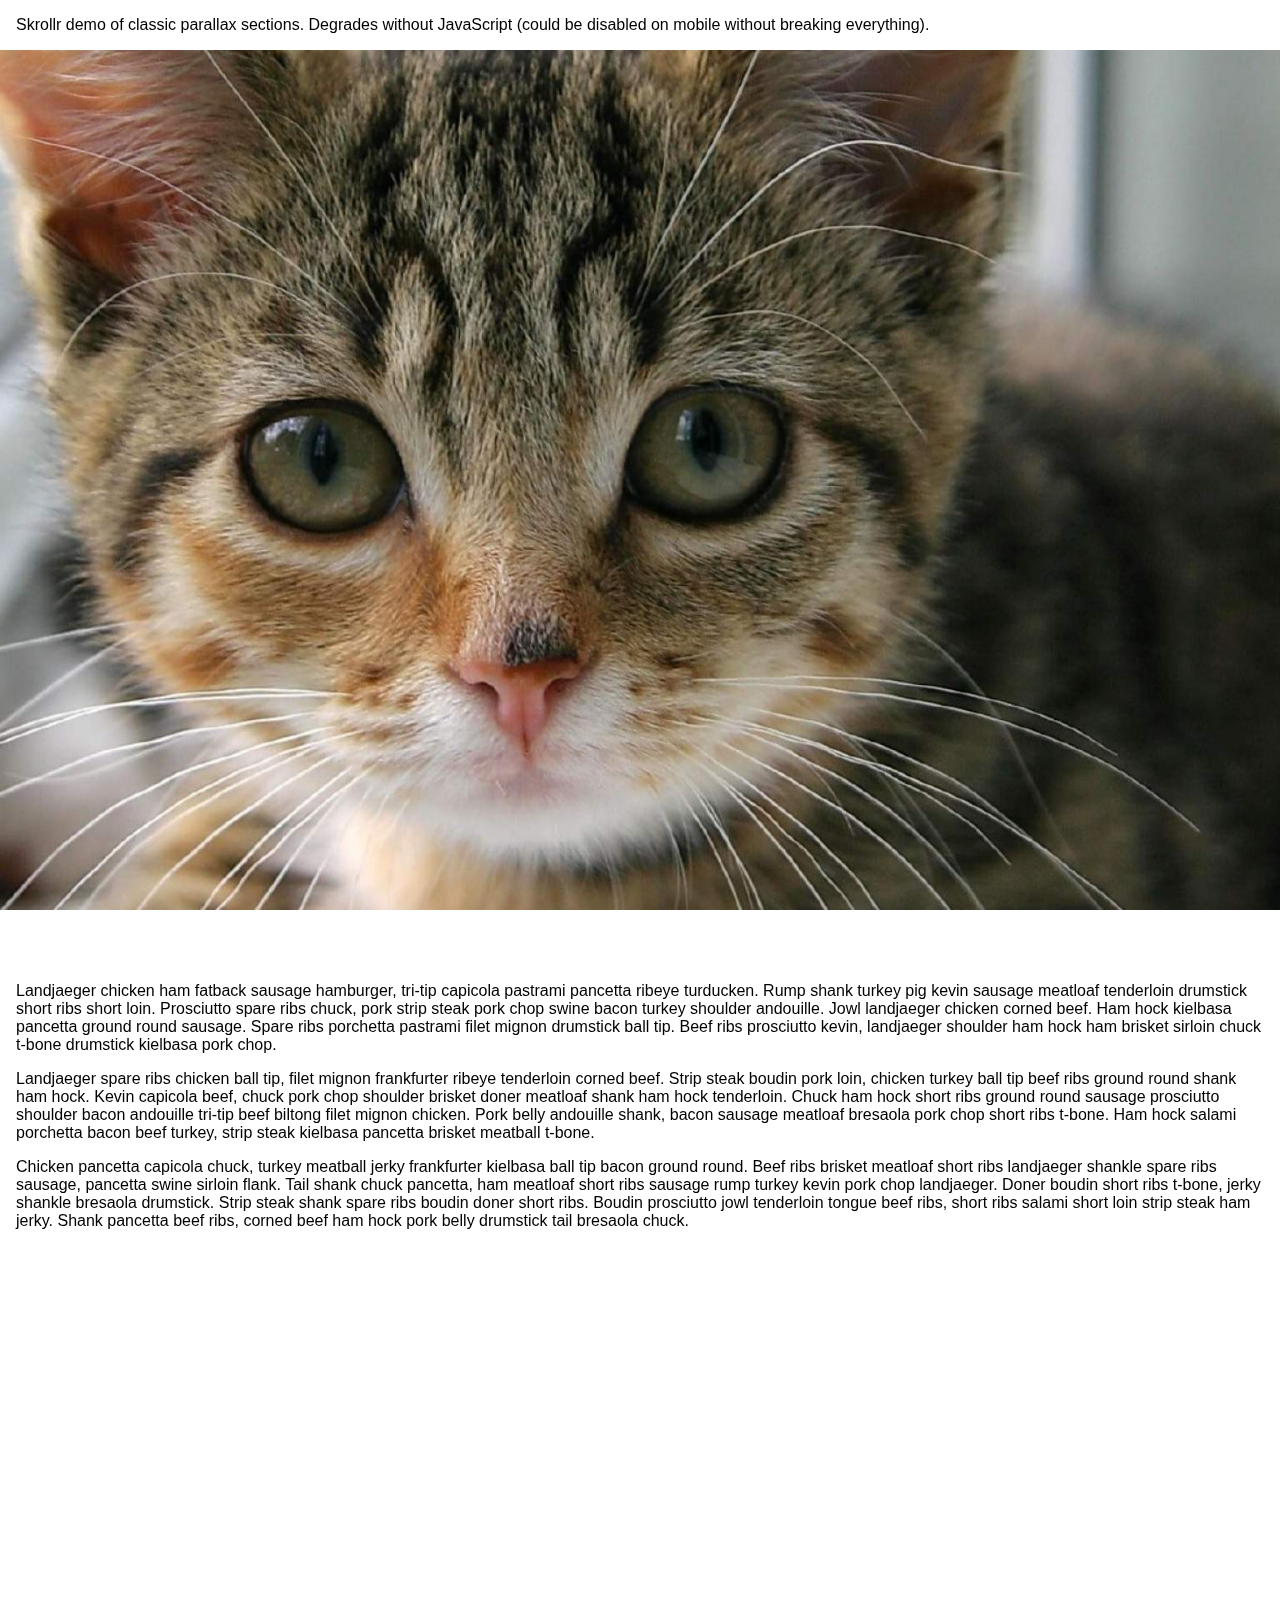
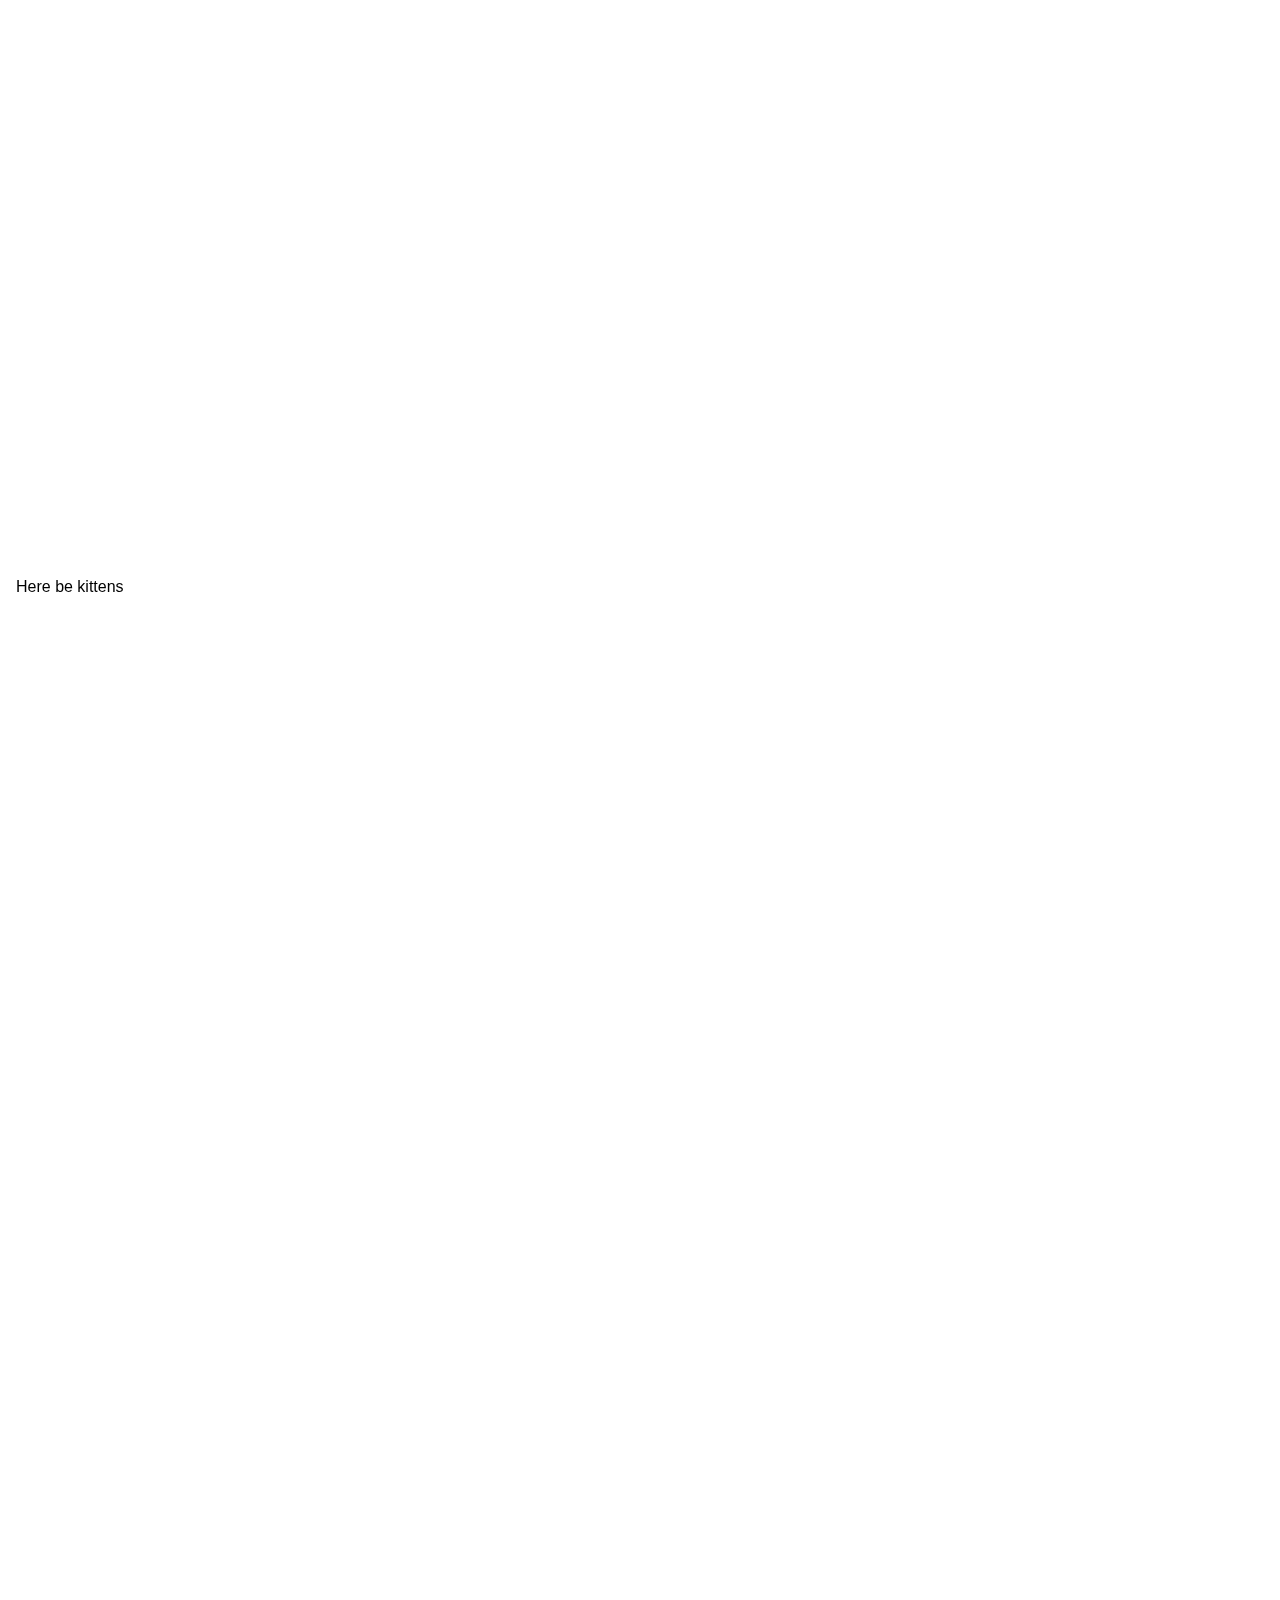
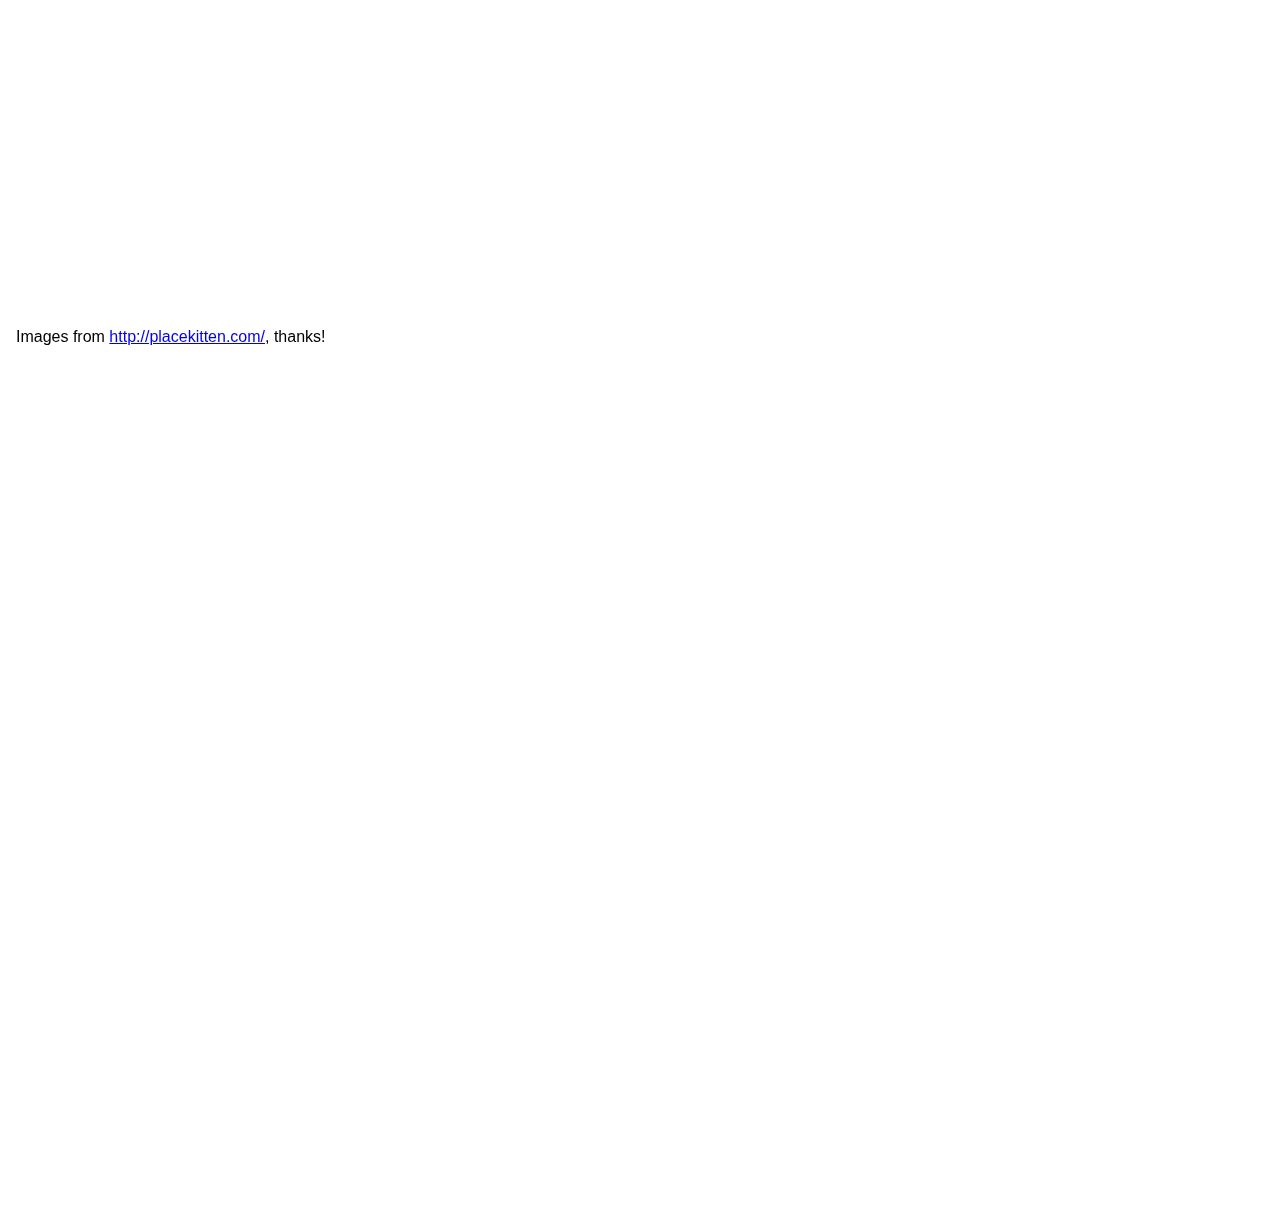
<file: skrollr-master/examples/classic.html>
<!DOCTYPE html>
<html class="no-skrollr">
<head>
	<meta charset="utf-8">

	<meta name="viewport" content="width=device-width, initial-scale=1, user-scalable=no">

	<title>Classic parallax page</title>

	<style type="text/css">
	* {
		padding:0;
		margin:0;
	}

	html, body {
		height:100%;
	}

	.skrollr-desktop body {
		height:100% !important;
	}

	body {
		font-family:sans-serif;
	}

	p {
		margin:1em 0;
	}

	.parallax-image-wrapper {
		position:fixed;
		left:0;
		width:100%;
		overflow:hidden;
	}

	.parallax-image-wrapper-50 {
		height:50%;
		top:-50%;
	}

	.parallax-image-wrapper-100 {
		height:100%;
		top:-100%;
	}

	.parallax-image {
		display:none;
		position:absolute;
		bottom:0;
		left:0;
		width:100%;
		background-repeat:no-repeat;
		background-position:center;
		background-size:cover;
	}

	.parallax-image-50 {
		height:200%;
		top:-50%;
	}

	.parallax-image-100 {
		height:100%;
		top:0;
	}

	.parallax-image.skrollable-between {
		display:block;
	}

	.no-skrollr .parallax-image-wrapper {
		display:none !important;
	}

	#skrollr-body {
		height:100%;
		overflow:visible;
		position:relative;
	}

	.gap {
		background:transparent center no-repeat;
		background-size:cover;
	}

	.skrollr .gap {
		background:transparent !important;
	}

	.gap-50 {
		height:50%;
	}

	.gap-100 {
		height:100%;
	}

	.header, .content {
		background:#fff;
		padding:1em;

		-webkit-box-sizing:border-box;
		-moz-box-sizing:border-box;
		box-sizing:border-box;
	}

	.content-full {
		height:100%;
	}

	#done {
		height:100%;
	}
	</style>
</head>

<body>
	<!--
		We position the images fixed and therefore need to place them outside of #skrollr-body.
		We will then use data-anchor-target to display the correct image matching the current section (.gap element).
	-->

	<div
		class="parallax-image-wrapper parallax-image-wrapper-100"
		data-anchor-target="#dragons + .gap"
		data-bottom-top="transform:translate3d(0px, 200%, 0px)"
		data-top-bottom="transform:translate3d(0px, 0%, 0px)">

		<div
			class="parallax-image parallax-image-100"
			style="background-image:url(images/kitteh1.jpg)"
			data-anchor-target="#dragons + .gap"
			data-bottom-top="transform: translate3d(0px, -80%, 0px);"
			data-top-bottom="transform: translate3d(0px, 80%, 0px);"
		></div>
		<!--the +/-80% translation can be adjusted to control the speed difference of the image-->
	</div>

	<div
		class="parallax-image-wrapper parallax-image-wrapper-100"
		data-anchor-target="#bacons + .gap"
		data-bottom-top="transform:translate3d(0px, 200%, 0px)"
		data-top-bottom="transform:translate3d(0px, 0%, 0px)">

		<div
			class="parallax-image parallax-image-100"
			style="background-image:url(images/kitteh2.jpg)"
			data-anchor-target="#bacons + .gap"
			data-bottom-top="transform: translate3d(0px, -80%, 0px);"
			data-top-bottom="transform: translate3d(0px, 80%, 0px);"
		></div>
	</div>

	<div
		class="parallax-image-wrapper parallax-image-wrapper-50"
		data-anchor-target="#kittens + .gap"
		data-bottom-top="transform:translate3d(0px, 300%, 0px)"
		data-top-bottom="transform:translate3d(0px, 0%, 0px)">

		<div
			class="parallax-image parallax-image-50"
			style="background-image:url(images/kitteh3.jpg)"
			data-anchor-target="#kittens + .gap"
			data-bottom-top="transform: translate3d(0px, -60%, 0px);"
			data-top-bottom="transform: translate3d(0px, 60%, 0px);"
		></div>
	</div>

	<div id="skrollr-body">
		<div class="header" id="dragons">
			Skrollr demo of classic parallax sections. Degrades without JavaScript (could be disabled on mobile without breaking everything).
		</div>
		<div class="gap gap-100" style="background-image:url(images/kitteh1.jpg);"></div>
		<div class="content" id="bacons">
			<p>Landjaeger chicken ham fatback sausage hamburger, tri-tip capicola pastrami pancetta ribeye turducken. Rump shank turkey pig kevin sausage meatloaf tenderloin drumstick short ribs short loin. Prosciutto spare ribs chuck, pork strip steak pork chop swine bacon turkey shoulder andouille. Jowl landjaeger chicken corned beef. Ham hock kielbasa pancetta ground round sausage. Spare ribs porchetta pastrami filet mignon drumstick ball tip. Beef ribs prosciutto kevin, landjaeger shoulder ham hock ham brisket sirloin chuck t-bone drumstick kielbasa pork chop.</p>

			<p>Landjaeger spare ribs chicken ball tip, filet mignon frankfurter ribeye tenderloin corned beef. Strip steak boudin pork loin, chicken turkey ball tip beef ribs ground round shank ham hock. Kevin capicola beef, chuck pork chop shoulder brisket doner meatloaf shank ham hock tenderloin. Chuck ham hock short ribs ground round sausage prosciutto shoulder bacon andouille tri-tip beef biltong filet mignon chicken. Pork belly andouille shank, bacon sausage meatloaf bresaola pork chop short ribs t-bone. Ham hock salami porchetta bacon beef turkey, strip steak kielbasa pancetta brisket meatball t-bone.</p>

			<p>Chicken pancetta capicola chuck, turkey meatball jerky frankfurter kielbasa ball tip bacon ground round. Beef ribs brisket meatloaf short ribs landjaeger shankle spare ribs sausage, pancetta swine sirloin flank. Tail shank chuck pancetta, ham meatloaf short ribs sausage rump turkey kevin pork chop landjaeger. Doner boudin short ribs t-bone, jerky shankle bresaola drumstick. Strip steak shank spare ribs boudin doner short ribs. Boudin prosciutto jowl tenderloin tongue beef ribs, short ribs salami short loin strip steak ham jerky. Shank pancetta beef ribs, corned beef ham hock pork belly drumstick tail bresaola chuck.</p>
		</div>
		<div class="gap gap-100" style="background-image:url(images/kitteh2.jpg);"></div>
		<div class="content content-full" id="kittens">
			Here be kittens
		</div>
		<div class="gap gap-50" style="background-image:url(images/kitteh3.jpg);"></div>
		<div class="content" id="done">
			Images from <a href="http://placekitten.com/attribution.html">http://placekitten.com/</a>, thanks!
		</div>
	</div>

	<script type="text/javascript" src="../dist/skrollr.min.js"></script>
	<script type="text/javascript">
	skrollr.init({
		smoothScrolling: false,
		mobileDeceleration: 0.004
	});
	</script>
</body>

</html>
</file>
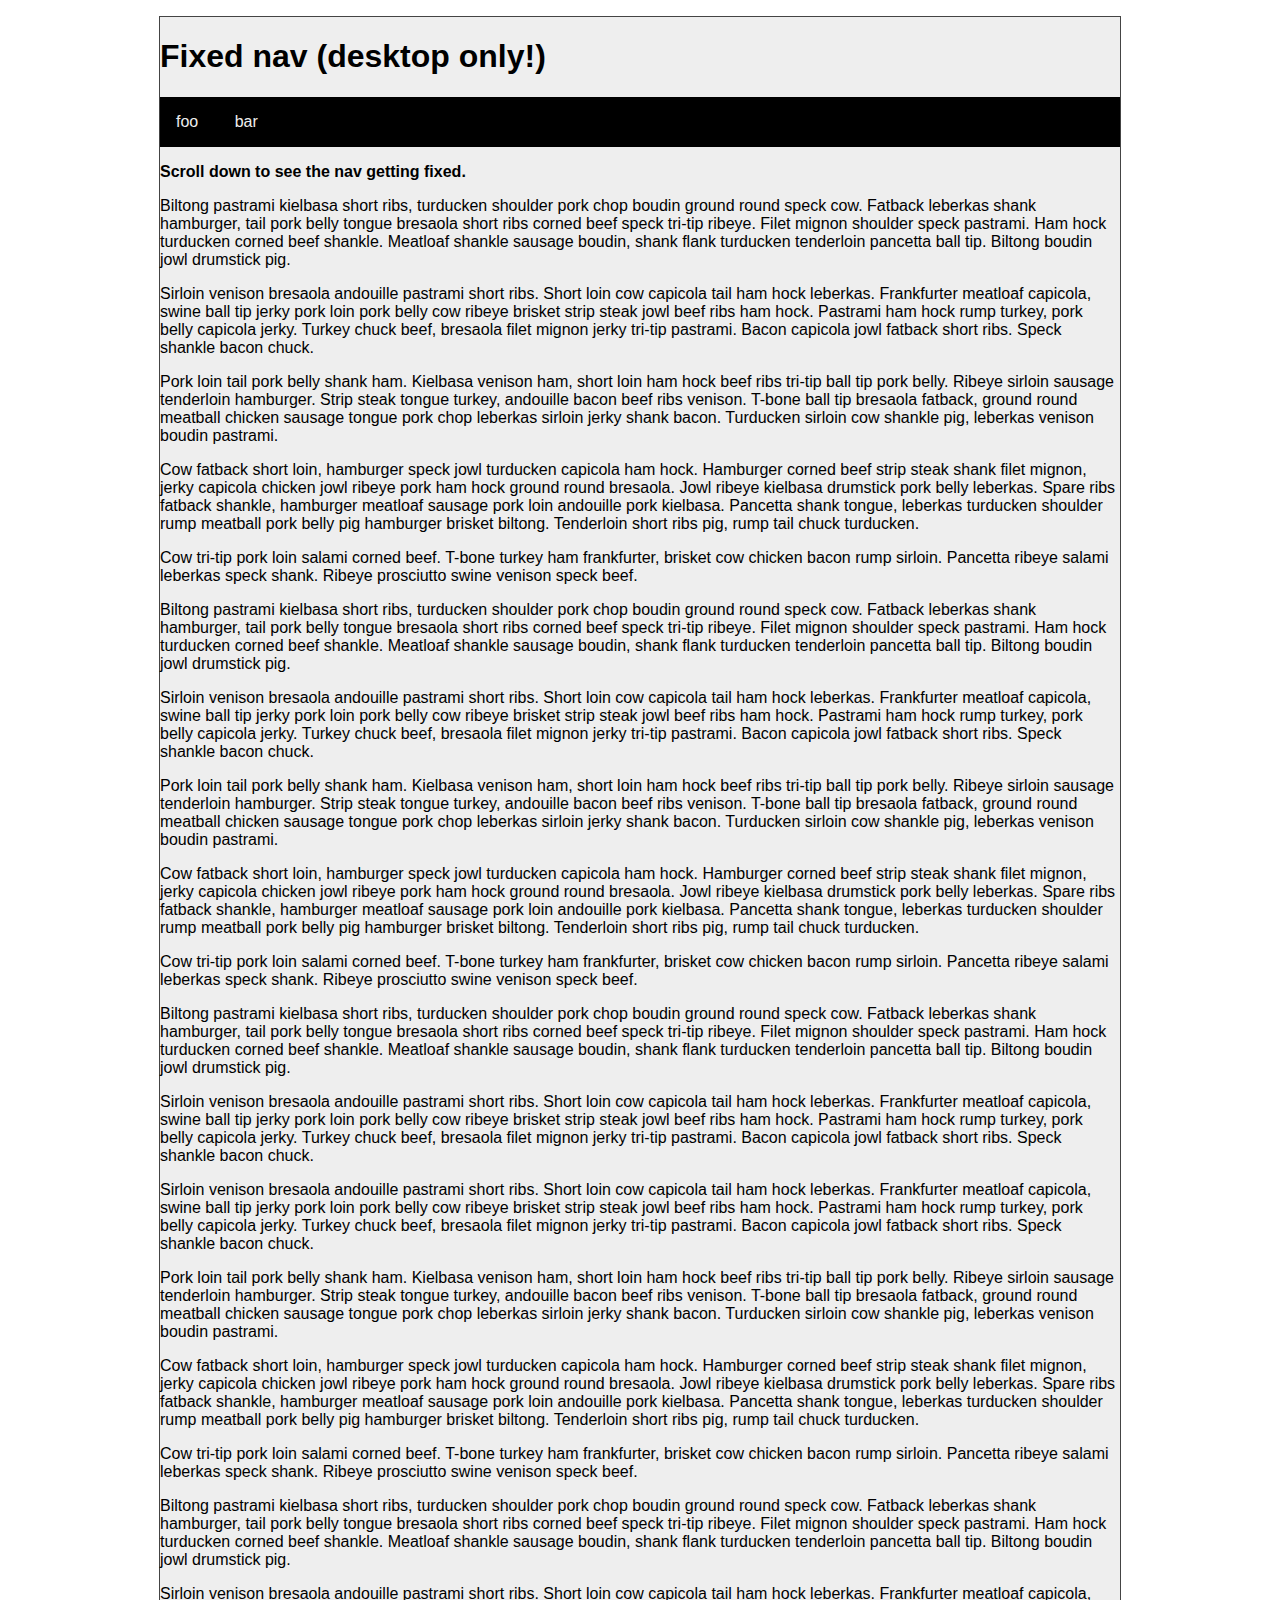
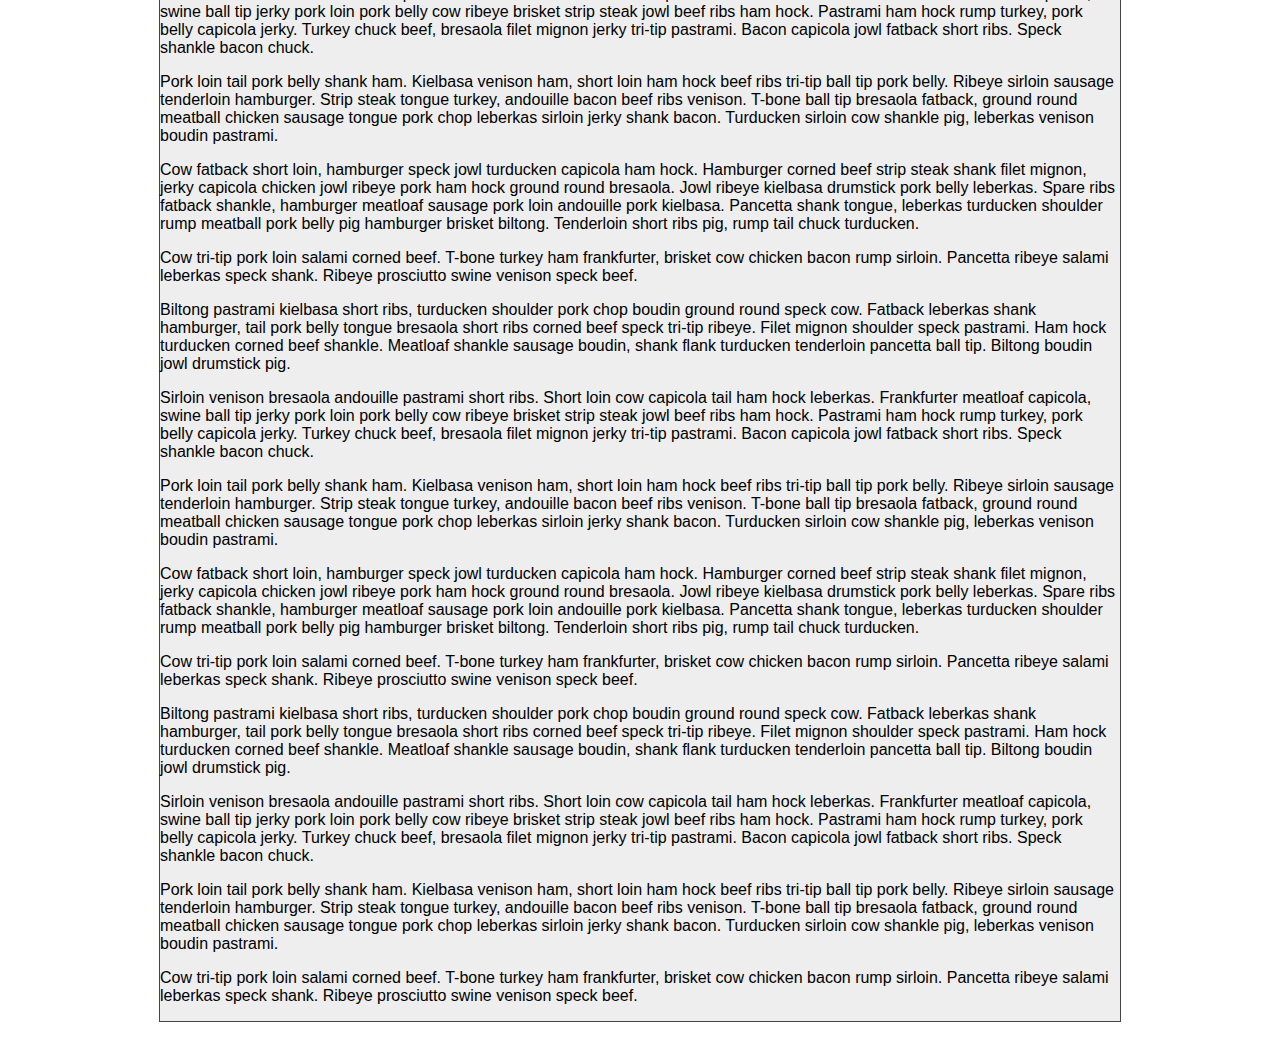
<file: skrollr-master/examples/fixed_nav.html>
<!DOCTYPE html>
<html>
<head>
	<meta http-equiv="content-type" content="text/html; charset=UTF-8" />

	<title>Fixed nav (desktop only!)</title>

	<style type="text/css">
	body {font-family:sans-serif;}

	#content {
		width:960px;
		background:#eee;
		border:1px solid #444;
		margin:1em auto;
	}

	#nav {
		display:block;
		padding:0;
		margin:0;
		width:960px;
		background:#000;
		color:#eee;
	}

	#nav > li {
		display:inline-block;
		padding:1em;
		margin:0;
	}
	</style>
</head>

<body>
	<div id="skrollr-body">
		<div id="content">
			<div>
				<h1>Fixed nav (desktop only!)</h1>



				<ul id="nav" data-0="position:static;" data-top-top="position:fixed;top:0;" data-edge-strategy="set">
					<li>foo</li>
					<li>bar</li>
				</ul>
				<!--placeholder div to prevent jumpy content when nav gets pinned-->
				<div style="padding:1em;" data-0="display:none;" data-top-top="display:block;" data-anchor-target="#nav" data-edge-strategy="set">&nbsp;</div>



				<p>
					<strong>Scroll down to see the nav getting fixed.</strong>
				</p>

				<p>Biltong pastrami kielbasa short ribs, turducken shoulder pork chop boudin ground round speck cow. Fatback leberkas shank hamburger, tail pork belly tongue bresaola short ribs corned beef speck tri-tip ribeye. Filet mignon shoulder speck pastrami. Ham hock turducken corned beef shankle. Meatloaf shankle sausage boudin, shank flank turducken tenderloin pancetta ball tip. Biltong boudin jowl drumstick pig.</p>

				<p>Sirloin venison bresaola andouille pastrami short ribs. Short loin cow capicola tail ham hock leberkas. Frankfurter meatloaf capicola, swine ball tip jerky pork loin pork belly cow ribeye brisket strip steak jowl beef ribs ham hock. Pastrami ham hock rump turkey, pork belly capicola jerky. Turkey chuck beef, bresaola filet mignon jerky tri-tip pastrami. Bacon capicola jowl fatback short ribs. Speck shankle bacon chuck.</p>

				<p>Pork loin tail pork belly shank ham. Kielbasa venison ham, short loin ham hock beef ribs tri-tip ball tip pork belly. Ribeye sirloin sausage tenderloin hamburger. Strip steak tongue turkey, andouille bacon beef ribs venison. T-bone ball tip bresaola fatback, ground round meatball chicken sausage tongue pork chop leberkas sirloin jerky shank bacon. Turducken sirloin cow shankle pig, leberkas venison boudin pastrami.</p>

				<p>Cow fatback short loin, hamburger speck jowl turducken capicola ham hock. Hamburger corned beef strip steak shank filet mignon, jerky capicola chicken jowl ribeye pork ham hock ground round bresaola. Jowl ribeye kielbasa drumstick pork belly leberkas. Spare ribs fatback shankle, hamburger meatloaf sausage pork loin andouille pork kielbasa. Pancetta shank tongue, leberkas turducken shoulder rump meatball pork belly pig hamburger brisket biltong. Tenderloin short ribs pig, rump tail chuck turducken.</p>

				<p>Cow tri-tip pork loin salami corned beef. T-bone turkey ham frankfurter, brisket cow chicken bacon rump sirloin. Pancetta ribeye salami leberkas speck shank. Ribeye prosciutto swine venison speck beef.</p>

				<p>Biltong pastrami kielbasa short ribs, turducken shoulder pork chop boudin ground round speck cow. Fatback leberkas shank hamburger, tail pork belly tongue bresaola short ribs corned beef speck tri-tip ribeye. Filet mignon shoulder speck pastrami. Ham hock turducken corned beef shankle. Meatloaf shankle sausage boudin, shank flank turducken tenderloin pancetta ball tip. Biltong boudin jowl drumstick pig.</p>

				<p>Sirloin venison bresaola andouille pastrami short ribs. Short loin cow capicola tail ham hock leberkas. Frankfurter meatloaf capicola, swine ball tip jerky pork loin pork belly cow ribeye brisket strip steak jowl beef ribs ham hock. Pastrami ham hock rump turkey, pork belly capicola jerky. Turkey chuck beef, bresaola filet mignon jerky tri-tip pastrami. Bacon capicola jowl fatback short ribs. Speck shankle bacon chuck.</p>

				<p>Pork loin tail pork belly shank ham. Kielbasa venison ham, short loin ham hock beef ribs tri-tip ball tip pork belly. Ribeye sirloin sausage tenderloin hamburger. Strip steak tongue turkey, andouille bacon beef ribs venison. T-bone ball tip bresaola fatback, ground round meatball chicken sausage tongue pork chop leberkas sirloin jerky shank bacon. Turducken sirloin cow shankle pig, leberkas venison boudin pastrami.</p>

				<p>Cow fatback short loin, hamburger speck jowl turducken capicola ham hock. Hamburger corned beef strip steak shank filet mignon, jerky capicola chicken jowl ribeye pork ham hock ground round bresaola. Jowl ribeye kielbasa drumstick pork belly leberkas. Spare ribs fatback shankle, hamburger meatloaf sausage pork loin andouille pork kielbasa. Pancetta shank tongue, leberkas turducken shoulder rump meatball pork belly pig hamburger brisket biltong. Tenderloin short ribs pig, rump tail chuck turducken.</p>

				<p>Cow tri-tip pork loin salami corned beef. T-bone turkey ham frankfurter, brisket cow chicken bacon rump sirloin. Pancetta ribeye salami leberkas speck shank. Ribeye prosciutto swine venison speck beef.</p>

				<p>Biltong pastrami kielbasa short ribs, turducken shoulder pork chop boudin ground round speck cow. Fatback leberkas shank hamburger, tail pork belly tongue bresaola short ribs corned beef speck tri-tip ribeye. Filet mignon shoulder speck pastrami. Ham hock turducken corned beef shankle. Meatloaf shankle sausage boudin, shank flank turducken tenderloin pancetta ball tip. Biltong boudin jowl drumstick pig.</p>

				<p>Sirloin venison bresaola andouille pastrami short ribs. Short loin cow capicola tail ham hock leberkas. Frankfurter meatloaf capicola, swine ball tip jerky pork loin pork belly cow ribeye brisket strip steak jowl beef ribs ham hock. Pastrami ham hock rump turkey, pork belly capicola jerky. Turkey chuck beef, bresaola filet mignon jerky tri-tip pastrami. Bacon capicola jowl fatback short ribs. Speck shankle bacon chuck.</p>

				<p>Sirloin venison bresaola andouille pastrami short ribs. Short loin cow capicola tail ham hock leberkas. Frankfurter meatloaf capicola, swine ball tip jerky pork loin pork belly cow ribeye brisket strip steak jowl beef ribs ham hock. Pastrami ham hock rump turkey, pork belly capicola jerky. Turkey chuck beef, bresaola filet mignon jerky tri-tip pastrami. Bacon capicola jowl fatback short ribs. Speck shankle bacon chuck.</p>

				<p>Pork loin tail pork belly shank ham. Kielbasa venison ham, short loin ham hock beef ribs tri-tip ball tip pork belly. Ribeye sirloin sausage tenderloin hamburger. Strip steak tongue turkey, andouille bacon beef ribs venison. T-bone ball tip bresaola fatback, ground round meatball chicken sausage tongue pork chop leberkas sirloin jerky shank bacon. Turducken sirloin cow shankle pig, leberkas venison boudin pastrami.</p>

				<p>Cow fatback short loin, hamburger speck jowl turducken capicola ham hock. Hamburger corned beef strip steak shank filet mignon, jerky capicola chicken jowl ribeye pork ham hock ground round bresaola. Jowl ribeye kielbasa drumstick pork belly leberkas. Spare ribs fatback shankle, hamburger meatloaf sausage pork loin andouille pork kielbasa. Pancetta shank tongue, leberkas turducken shoulder rump meatball pork belly pig hamburger brisket biltong. Tenderloin short ribs pig, rump tail chuck turducken.</p>

				<p>Cow tri-tip pork loin salami corned beef. T-bone turkey ham frankfurter, brisket cow chicken bacon rump sirloin. Pancetta ribeye salami leberkas speck shank. Ribeye prosciutto swine venison speck beef.</p>

				<p>Biltong pastrami kielbasa short ribs, turducken shoulder pork chop boudin ground round speck cow. Fatback leberkas shank hamburger, tail pork belly tongue bresaola short ribs corned beef speck tri-tip ribeye. Filet mignon shoulder speck pastrami. Ham hock turducken corned beef shankle. Meatloaf shankle sausage boudin, shank flank turducken tenderloin pancetta ball tip. Biltong boudin jowl drumstick pig.</p>

				<p>Sirloin venison bresaola andouille pastrami short ribs. Short loin cow capicola tail ham hock leberkas. Frankfurter meatloaf capicola, swine ball tip jerky pork loin pork belly cow ribeye brisket strip steak jowl beef ribs ham hock. Pastrami ham hock rump turkey, pork belly capicola jerky. Turkey chuck beef, bresaola filet mignon jerky tri-tip pastrami. Bacon capicola jowl fatback short ribs. Speck shankle bacon chuck.</p>

				<p>Pork loin tail pork belly shank ham. Kielbasa venison ham, short loin ham hock beef ribs tri-tip ball tip pork belly. Ribeye sirloin sausage tenderloin hamburger. Strip steak tongue turkey, andouille bacon beef ribs venison. T-bone ball tip bresaola fatback, ground round meatball chicken sausage tongue pork chop leberkas sirloin jerky shank bacon. Turducken sirloin cow shankle pig, leberkas venison boudin pastrami.</p>

				<p>Cow fatback short loin, hamburger speck jowl turducken capicola ham hock. Hamburger corned beef strip steak shank filet mignon, jerky capicola chicken jowl ribeye pork ham hock ground round bresaola. Jowl ribeye kielbasa drumstick pork belly leberkas. Spare ribs fatback shankle, hamburger meatloaf sausage pork loin andouille pork kielbasa. Pancetta shank tongue, leberkas turducken shoulder rump meatball pork belly pig hamburger brisket biltong. Tenderloin short ribs pig, rump tail chuck turducken.</p>

				<p>Cow tri-tip pork loin salami corned beef. T-bone turkey ham frankfurter, brisket cow chicken bacon rump sirloin. Pancetta ribeye salami leberkas speck shank. Ribeye prosciutto swine venison speck beef.</p>

				<p>Biltong pastrami kielbasa short ribs, turducken shoulder pork chop boudin ground round speck cow. Fatback leberkas shank hamburger, tail pork belly tongue bresaola short ribs corned beef speck tri-tip ribeye. Filet mignon shoulder speck pastrami. Ham hock turducken corned beef shankle. Meatloaf shankle sausage boudin, shank flank turducken tenderloin pancetta ball tip. Biltong boudin jowl drumstick pig.</p>

				<p>Sirloin venison bresaola andouille pastrami short ribs. Short loin cow capicola tail ham hock leberkas. Frankfurter meatloaf capicola, swine ball tip jerky pork loin pork belly cow ribeye brisket strip steak jowl beef ribs ham hock. Pastrami ham hock rump turkey, pork belly capicola jerky. Turkey chuck beef, bresaola filet mignon jerky tri-tip pastrami. Bacon capicola jowl fatback short ribs. Speck shankle bacon chuck.</p>

				<p>Pork loin tail pork belly shank ham. Kielbasa venison ham, short loin ham hock beef ribs tri-tip ball tip pork belly. Ribeye sirloin sausage tenderloin hamburger. Strip steak tongue turkey, andouille bacon beef ribs venison. T-bone ball tip bresaola fatback, ground round meatball chicken sausage tongue pork chop leberkas sirloin jerky shank bacon. Turducken sirloin cow shankle pig, leberkas venison boudin pastrami.</p>

				<p>Cow fatback short loin, hamburger speck jowl turducken capicola ham hock. Hamburger corned beef strip steak shank filet mignon, jerky capicola chicken jowl ribeye pork ham hock ground round bresaola. Jowl ribeye kielbasa drumstick pork belly leberkas. Spare ribs fatback shankle, hamburger meatloaf sausage pork loin andouille pork kielbasa. Pancetta shank tongue, leberkas turducken shoulder rump meatball pork belly pig hamburger brisket biltong. Tenderloin short ribs pig, rump tail chuck turducken.</p>

				<p>Cow tri-tip pork loin salami corned beef. T-bone turkey ham frankfurter, brisket cow chicken bacon rump sirloin. Pancetta ribeye salami leberkas speck shank. Ribeye prosciutto swine venison speck beef.</p>

				<p>Biltong pastrami kielbasa short ribs, turducken shoulder pork chop boudin ground round speck cow. Fatback leberkas shank hamburger, tail pork belly tongue bresaola short ribs corned beef speck tri-tip ribeye. Filet mignon shoulder speck pastrami. Ham hock turducken corned beef shankle. Meatloaf shankle sausage boudin, shank flank turducken tenderloin pancetta ball tip. Biltong boudin jowl drumstick pig.</p>

				<p>Sirloin venison bresaola andouille pastrami short ribs. Short loin cow capicola tail ham hock leberkas. Frankfurter meatloaf capicola, swine ball tip jerky pork loin pork belly cow ribeye brisket strip steak jowl beef ribs ham hock. Pastrami ham hock rump turkey, pork belly capicola jerky. Turkey chuck beef, bresaola filet mignon jerky tri-tip pastrami. Bacon capicola jowl fatback short ribs. Speck shankle bacon chuck.</p>

				<p>Pork loin tail pork belly shank ham. Kielbasa venison ham, short loin ham hock beef ribs tri-tip ball tip pork belly. Ribeye sirloin sausage tenderloin hamburger. Strip steak tongue turkey, andouille bacon beef ribs venison. T-bone ball tip bresaola fatback, ground round meatball chicken sausage tongue pork chop leberkas sirloin jerky shank bacon. Turducken sirloin cow shankle pig, leberkas venison boudin pastrami.</p>

				<p>Cow tri-tip pork loin salami corned beef. T-bone turkey ham frankfurter, brisket cow chicken bacon rump sirloin. Pancetta ribeye salami leberkas speck shank. Ribeye prosciutto swine venison speck beef.</p>
			</div>
		</div>
	</div>

	<script type="text/javascript" src="../dist/skrollr.min.js"></script>
	<script type="text/javascript">
	window.onload = function() {
		skrollr.init({
			forceHeight: false
		});
	}
	</script>
</body>

</html>
</file>
<file: Parallaxjs-master/demo/index.css>
body{
	overflow:hidden;
}

.background{
	background-image: url(assets/dark_geometric2.png);
}

.noanchor:link, .noanchor:visited, .noanchor:active {
	text-decoration: none;
	color:white;
}

.page{
	width:100%;
	height:100%;
}

#logo{
	left:10px;
	top:0px;
}

#content{
	height:100%;
	overflow-y: scroll;
	overflow-x: hidden;
	background-image: url(assets/brushed_alu.png);
	
}

.jscode{
	background-color:white;
	font-family:"Courier New",Courier,monospace;
	width:600px;
	margin-left:40px;
	padding:10 15 10 15;
	-moz-box-shadow: 5px 5px 5px #888;-webkit-box-shadow: 5px 5px 5px #888;box-shadow: 5px 5x 5px #888;
}

p{
	margin-left:10px;
	font-family:Calibri;
	font-size:15px;
	margin-bottom:15px;
}

#titlebox{
	position:absolute;
	left:40%;
	top:100px;
	width:650px;
	height:500px;

}

#codebox{
	margin-top:20px;
	background-color:white;
	font-family:"Courier New",Courier,monospace;
	width:500px;
	height:100px;
	margin-left:40px;
	padding:10 15 10 15;
	-moz-box-shadow: 5px 5px 5px #888;-webkit-box-shadow: 5px 5px 5px #888;box-shadow: 5px 5x 5px #888;
}

.arrow{
	opacity:0.2;
}

.dirText{
	color:white;
	font-size:40px;
	margin-top:45px;
	opacity:0.0;
}

.control{
	position:fixed;
	width:170px;
	cursor:pointer;
}

#rightControl{
	right:0px;
	top:40%;
}

#leftControl{
	left:0px;
	top:40%;
}
</file>
<file: skrollr-master/examples/fixed-positioning.css>
/*
 * This file is NOT needed in order to use skrollr.
 * The demo uses it and it may help you as well.
 */


html, body {
	width:100%;
	height:100%;
	padding:0;
	margin:0;
	overflow-x:hidden;
}

.skrollable {
	/*
	 * First-level skrollables are positioned relative to window
	 */
	position:fixed;

	/*
	 * Skrollables by default have a z-index of 100 in order to make it easy to position elements in front/back without changing each skrollable
	 */
	z-index:100;
}

.skrollr-mobile .skrollable {
	/*
		May cause issues on Android default browser (see #331 on GitHub).
	*/
	position:absolute;
}

.skrollable .skrollable {
	/*
	 * Second-level skrollables are positioned relative their parent skrollable
	 */
	position:absolute;
}

.skrollable .skrollable .skrollable {
	/*
	 * Third-level (and below) skrollables are positioned static
	 */
	position:static;
}
</file>
<file: skrollr-master/examples/main.css>
html, body, div, span, p, a, del, em, img, ol, ul, li, fieldset, form, label {margin: 0;	padding: 0;	border: 0;	font-size: 100%;	font: inherit;	vertical-align: baseline;}
article, aside, details, figcaption, figure,footer, header, hgroup, menu, nav, section {display: block;}
html, body {line-height: 1;min-height:100%;font-family:Artial, Verdana, sans-serif;}
body {background: #eeeeee;
	background: -webkit-linear-gradient(top, #eeeeee, #cccccc 100%);
	background: -moz-linear-gradient(top, #eeeeee, #cccccc 100%);
	background: -o-linear-gradient(top, #eeeeee, #cccccc 100%);
	background: -ms-linear-gradient(top, #eeeeee, #cccccc 100%);
	background: linear-gradient(top, #eeeeee, #cccccc 100%);
	background-attachment:fixed;
}
ol, ul {list-style: none;}
p {margin:1em 0;line-height:1.1em;}
q {font-style:italic;color:#333;}
h1 {font-size:2.91em;margin:0;}
h1 > small {text-align:right;display:inline-block;font-size:.71em;text-indent:15em;color:#444;}
h2{color:inherit;font-size:1.91em;margin:2em 0 1em 0;}
h2:first-child {margin-top:0;}
h3 {color:#333;font-size:1.41em;margin:1em 0;}
h4 {color:#444;font-size:1.11em;margin:1em 0;}
#progress {height:2%;background:#444;bottom:0;z-index:200;}
#scrollbar {position:fixed;right:2px;height:50px;width:6px;background:#444;background:rgba(0,0,0,0.6);border:1px solid rgba(255,255,255,0.6);z-index:300;border-radius:3px;}
.skrollr-desktop #scrollbar {display:none;}

#bg1, #bg2, #bg3 {z-index:50;top:0;left:0;width:100%;height:100%;background:url(images/bubbles.png) repeat 0 0;}
#bg2 {z-index:49;background-image:url(images/bubbles2.png);}
#bg3 {z-index:48;background-image:url(images/bubbles3.png);}
#intro {width:80%;left:50%;top:1em;margin-left:-40%;padding:2em;background:#fff;text-align:center;border-radius:1em;
	-webkit-transform-origin:0 0;
	-moz-transform-origin:0 0;
	-ms-transform-origin:0 0;
	-o-transform-origin:0 0;
	transform-origin:0 0;

	-webkit-box-sizing: border-box;
	-moz-box-sizing: border-box;
	box-sizing: border-box;
}
#intro .arrows {font-size:2em;color:#09f;}
#transform {width:70%;left:50%;top:20%;margin-left:-35%;text-align:center;font-size:150%;.transform-origin(50%, 50%);}
#properties {width:100%;height:100%;padding-top:10%;text-align:center;
	-webkit-box-sizing: border-box;
	-moz-box-sizing: border-box;
	box-sizing: border-box;
}
#easing_wrapper {width:100%;height:100%;}
#easing {top:10%;width:50%;z-index:101;}
.drop {background:#09f;font-weight:bold;padding:1em;}
#download {	width:80%;left:10%;height:80%;padding:3em;border:0 solid #222;
	-webkit-box-sizing: border-box;
	-moz-box-sizing: border-box;
	box-sizing: border-box;
}
.twitter-share-button, .twitter-follow-button {vertical-align:middle;}
</file>
<file: css/main.css>
html, body, div, span, p, a, del, em, img, ol, ul, li, fieldset, form, label {margin: 0;	padding: 0;	border: 0;	font-size: 100%;	font: inherit;	vertical-align: baseline;}
article, aside, details, figcaption, figure,footer, header, hgroup, menu, nav, section {display: block;}
html, body {line-height: 1;min-height:100%;font-family:Artial, Verdana, sans-serif;}
html, body {width:100%;height:100%;padding:0;margin:0;overflow-x:hidden;}
.skrollable {position:fixed;z-index:100;}
.skrollr-mobile .skrollable {position:absolute;}
.skrollable .skrollable {position:absolute;}
.skrollable .skrollable .skrollable {position:static;}

#bg1, #bg2, #bg3{z-index:50;top:0;left:0; width:100%; height:100%; background:url('../images/ch1.png') repeat 0 0;opacity:0.8}
#bg2{z-index:49px;background:url('../images/ch2.png');opacity:0.5}
#bg3{z-index:48px;background:url('../images/ch3.png');opacity:0.2}

.footer{position:fixed;bottom:-60px;left:0;z-index:51}
.menu{position:fixed;top:0;right:0;background:#000;color:#fff;height:35px;z-index:55}
.menu ul{padding:0;margin:0;list-style:none;height:35px;margin-right:200px}
.menu ul li{float:left;padding:10px;font-size:12px;cursor:pointer}

.arrow{width: 0;height: 0;border-style: solid;border-width: 0px 35px 35px 0px;border-color: transparent #000 transparent transparent;position: absolute;left: -35px;}
#home{width:1024px;margin:-19px 150px;height:100%;z-index:52}
.logo{position: absolute;top: 0;left: 400px;}
.munchy{position: absolute;top: 35px;right: 0;}

.product-wrapper{position: relative;left: 450px;top: -60px;}
.product-wrapper ul li{float:left;margin-left: -70px;list-style:none;}

.fb{background:url('../images/redes.png');background-position: 0 0;}
.tw{background:url('../images/redes.png');background-position: -71px 0px;}
.yt{background:url('../images/redes.png');background-position: -142px 0px;}
.ig{background:url('../images/redes.png');background-position: -213px 0px;}
.twitter-wrapper{position:absolute;}
.network-wrapper{height:37px;margin-left:152px}
.network-wrapper li{height:35px;width:35px;list-style:none;}

.network-wrapper ul li{float:left;margin:1px;}
.twitter-wrapper .header{border-top:2px solid #ccc;border-bottom:2px solid #ccc;height:35px;}
.twitter-wrapper .header p{float:left;width:140px;padding:5px;}
.twitter-wrapper .header p:nth-child(2){text-align:right}
.twitter-wrapper{background:#fff;width:300px;height:300px}
</file>
<file: Parallaxjs-master/demo/libs/xo.css>
/* ----- RESET ----- */
*{outline: 0;padding: 0;margin: 0;border: 0;}
body,p,ul,ol,dl,textarea,input {font-family: 'LeagueGothic'; font-size:25px;}

/* ----- FONTS ----- */
@font-face { font-family: 'LeagueGothic';  src:url('../assets/LeagueGothic.otf'); }
@font-face { font-family: 'Chunk';         src:url('fonts/Chunk.otf'); }
@font-face { font-family: 'Raleway';       src:url('fonts/Raleway.otf'); }
@font-face { font-family: 'Sniglet';       src:url('fonts/Sniglet.otf'); }

.leaguegothic{font-family:'LeagueGothic'; }
.chunk       {font-family:'Chunk'; }
.raleway     {font-family:'Raleway'; }
.sniglet     {font-family:'Sniglet'; }
.helvetica   {font-family:"Helvetica Neue", Helvetica,Arial, sans-serif;}
.calibri     {font-family:Calibri;}
.code        {font-family:"Courier New",Courier,monospace;}

/* ----- BLUEPRINT ----- */
  /* container_width/#divisions - margin */
.xoblueprint {width:950px;margin:0 auto;overflow:auto;}
.x1,.x2,.x3,.x4,.x5,.x6 {float:left;margin-right:10px;}
.last {margin-right:0;clear:right;}
.x1 {width:150px;}
.x2 {width:310px;}
.x3 {width:470px;}
.x4 {width:630px;}
.x5 {width:790px;}
.x6, .full {width:950px;margin-right:0;}

/* ----- TEXT ----- */
.f0 {font-size:15px;}
.f1 {font-size:25px;}
.f2 {font-size:50px;}
.f3 {font-size:100px;}
.f4 {font-size:150px;}
.f5 {font-size:200px;}

/* add in line-height */
.lh0 {line-height:0.75em;}
.lh1 {line-height:1.0em;}
.lh2 {line-height:1.25em;}

.s1{letter-spacing:10px;}

.txtshadow{ text-shadow: 1px 1px 3px #000;}

.uppercase{text-transform:uppercase;}
.lowercase{text-transform:lowercase;}

.txtcenter{text-align:center;}
.txtbottom{vertical-align:text-bottom;}
.txtleft{text-align:left;}
.txtright{text-align:right;}

/* ----- DIV SPACING ----- */
.wauto{width:auto;}
.w1000{width:1000px;}
.w960 {width:960px;}
.w750 {width:750px;}
.w500 {width:500px;}
.w400 {width:400px;}
.w300 {width:300px;}
.w250 {width:250px;}
.w200 {width:200px;}
.w150 {width:150px;}
.w100 {width:100px;}
.w75  {width:75px;}
.w50  {width:50px;}

.pad      {padding:15 15 15 15;}
.padtop   {padding-top:15;}
.padbottom{padding-bottom:15;}
.padleft  {padding-left:15;}
.padright {padding-right:15;}

.trim      {margin:15 15 15 15;}
.trimtop   {margin-top:15;}
.trimbottom{margin-bottom:15;}
.trimleft  {margin-left:15;}
.trimright {margin-right:15;}

/* Full height? */

/* ----- DIV POSITION ----- */
.absolute{position:absolute;}
.relative{position:relative;}

.bottom{bottom:0px;}
.top{top:0px;}

.center{margin-left: auto;margin-right: auto;}
.right {float:right;}
.left  {float:left;}
.clear{clear:both;}

.zabove{z-index:10;}
.znorm {z-index:auto;}
.zbelow{z-index:-10;}

/* ----- DIV DECORATION ----- */
.clickable{cursor:pointer;}

.show  {display:block;}
.hide  {display:none;}
.faded {opacity:0.4;}
.opaque{opacity:1.0;}

.rounded   {-moz-border-radius: 15px;border-radius: 15px;padding-left:10px;padding-right:10px;-moz-background-clip: padding; -webkit-background-clip: padding-box; background-clip: padding-box;}
.shadow    { -moz-box-shadow: 0 0 5px 5px #888;-webkit-box-shadow: 0 0 5px 5px#888;box-shadow: 0 0 5px 5px #888;}
.dropshadow{ -moz-box-shadow: 10px 10px 5px #888;-webkit-box-shadow: 10px 10px 5px #888;box-shadow: 10px 10px 5px #888;}


.slant     { -webkit-transform: rotate(10deg);-moz-transform: rotate(10deg);-ms-transform: rotate(10deg);-o-transform: rotate(10deg);transform: rotate(10deg);zoom: 1;}
.slantleft { -webkit-transform: rotate(-10deg);-moz-transform: rotate(-10deg);-ms-transform: rotate(-10deg);-o-transform: rotate(-10deg);transform: rotate(-10deg);zoom: 1;}
.tilt     { -webkit-transform: rotate(25deg);-moz-transform: rotate(25deg);-ms-transform: rotate(25deg);-o-transform: rotate(25deg);transform: rotate(25deg);zoom: 1;}
.tiltleft { -webkit-transform: rotate(-25deg);-moz-transform: rotate(-25deg);-ms-transform: rotate(-25deg);-o-transform: rotate(-25deg);transform: rotate(-25deg);zoom: 1;}
.rotate90 { -webkit-transform: rotate(90deg);-moz-transform: rotate(90deg);-ms-transform: rotate(90deg);-o-transform: rotate(90deg);transform: rotate(90deg);zoom: 1;}
.rotate270{ -webkit-transform: rotate(270deg);-moz-transform: rotate(270deg);-ms-transform: rotate(270deg);-o-transform: rotate(270deg);transform: rotate(270deg);zoom: 1;}

.noise{background-image:url('images/noise.png');}
.dust{background-image:url('images/dust.png');}
.fabric{background-image:url('images/canvas.png');}
.vignette{}
/* look at https://gist.github.com/1387878*/

/* ---- PAGE DECORATION ---- */
.topbar   { top:0px;width:100%;position:fixed; z-index:100;}
.bottombar{ width:100%;position:fixed;bottom:0px;}
.header   { width:100%;position:relative;}
.footer   { width:100%;clear:both;overflow:auto;}




/* -- Extra stuff -- */

/* -- work on this for a slight tilt left or right, 90 and flip -- */




/* --- stuff to do ---
- add pushing on blueprint
- fixed clearing on blueprint
- p, and h#
- Forms
- Buttons
- Rotation
- http://www.blueprintcss.org/tests/parts/elements.html
- http://css3please.com/

/* ----- stuff I took from blueprint ---- */
.colborder {
    border-right: 1px solid #DDDDDD;
    margin-right: 25px;
    padding-right: 24px;
}

hr {
    background: none repeat scroll 0 0 #DDDDDD;
    border: medium none;
    clear: both;
    color: #DDDDDD;
    float: none;
    height: 1px;
    margin: 0 0 17px;
    width: 100%;
}

.error, .alert {
    background: none repeat scroll 0 0 #FBE3E4;
    border-color: #FBC2C4;
    color: #8A1F11;
}

.error, .alert, .notice, .success, .info {
    border: 2px solid #DDDDDD;
    margin-bottom: 1em;
    padding: 0.8em;
}


/* ----- COLORS ----- */
  /* -- Text -- */
.yellow{color:#CCC400;}
.orange{color:#CC6F00;}
.red   {color:#CC0200;}
.purple{color:#C300CC;}
.blue  {color:#0100CC;}
.cyan  {color:#00CBCC;}
.green {color:#0BCC00;}
.brown {color:#6E4437;}
.grey  {color:#808080;}
.white {color:white;}
.black {color:black;}

.lghtyellow{color:#FFF84C;}
.lghtorange{color:#FFAD4C;}
.lghtred   {color:#FF4E4C;}
.lghtpurple{color:#F74CFF;}
.lghtblue  {color:#4D4CFF;}
.lghtcyan  {color:#4CFEFF;}
.lghtgreen {color:#56FF4C;}
.lghtbrown {color:#8F4E36;}
.lghtgrey  {color:#C0C0C0;}

.drkyellow{color:#7F7B00;}
.drkorange{color:#7F4500;}
.drkred   {color:#7F0100;}
.drkpurple{color:#79007F;}
.drkblue  {color:#01007F;}
.drkcyan  {color:#007E7F;}
.drkgreen {color:#077F00;}
.drkbrown {color:#3D261F;}
.drkgrey  {color:#404040;}

  /* -- Backgrounds -- */
.yellowbg{background-color:#CCC400;}
.orangebg{background-color:#CC6F00;}
.redbg   {background-color:#CC0200;}
.purplebg{background-color:#C300CC;}
.bluebg  {background-color:#0100CC;}
.cyanbg  {background-color:#00CBCC;}
.greenbg {background-color:#0BCC00;}
.brownbg {background-color:#6E4437;}
.greybg  {background-color:#808080;}
.whitebg {background-color:white;}
.blackbg {background-color:black;}

.lghtyellowbg{background-color:#FFF84C;}
.lghtorangebg{background-color:#FFAD4C;}
.lghtredbg   {background-color:#FF4E4C;}
.lghtpurplebg{background-color:#F74CFF;}
.lghtbluebg  {background-color:#4D4CFF;}
.lghtcyanbg  {background-color:#4CFEFF;}
.lghtgreenbg {background-color:#56FF4C;}
.lghtbrownbg {background-color:#8F4E36;}
.lghtgreybg  {background-color:#C0C0C0;}

.drkyellowbg{background-color:#7F7B00;}
.drkorangebg{background-color:#7F4500;}
.drkredbg   {background-color:#7F0100;}
.drkpurplebg{background-color:#79007F;}
.drkbluebg  {background-color:#01007F;}
.drkcyanbg  {background-color:#007E7F;}
.drkgreenbg {background-color:#077F00;}
.drkbrownbg {background-color:#3D261F;}
.drkgreybg  {background-color:#404040;}

  /* -- Hovers -- */
.yellowhvr:hover{color:#CCC400;}
.orangehvr:hover{color:#CC6F00;}
.redhvr:hover   {color:#CC0200;}
.purplehvr:hover{color:#C300CC;}
.bluehvr:hover  {color:#0100CC;}
.cyanhvr:hover  {color:#00CBCC;}
.greenhvr:hover {color:#0BCC00;}
.brownhvr:hover {color:#6E4437;}
.greyhvr:hover  {color:#808080;}
.whitehvr:hover {color:white;}
.blackhvr:hover {color:black;}

.lghtyellowhvr:hover{color:#FFF84C;}
.lghtorangehvr:hover{color:#FFAD4C;}
.lghtredhvr:hover   {color:#FF4E4C;}
.lghtpurplehvr:hover{color:#F74CFF;}
.lghtbluehvr:hover  {color:#4D4CFF;}
.lghtcyanhvr:hover  {color:#4CFEFF;}
.lghtgreenhvr:hover {color:#56FF4C;}
.lghtbrownhvr:hover {color:#8F4E36;}
.lghtgreyhvr:hover  {color:#C0C0C0;}

.drkyellowhvr:hover{color:#7F7B00;}
.drkorangehvr:hover{color:#7F4500;}
.drkredhvr:hover   {color:#7F0100;}
.drkpurplehvr:hover{color:#79007F;}
.drkbluehvr:hover  {color:#01007F;}
.drkcyanhvr:hover  {color:#007E7F;}
.drkgreenhvr:hover {color:#077F00;}
.drkbrownhvr:hover {color:#3D261F;}
.drkgreyhvr:hover  {color:#404040;}

  /* -- Background Hover -- */
.yellowbghvr:hover{background-color:#CCC400;}
.orangebghvr:hover{background-color:#CC6F00;}
.redbghvr:hover   {background-color:#CC0200;}
.purplebghvr:hover{background-color:#C300CC;}
.bluebghvr:hover  {background-color:#0100CC;}
.cyanbghvr:hover  {background-color:#00CBCC;}
.greenbghvr:hover {background-color:#0BCC00;}
.brownbghvr:hover {background-color:#6E4437;}
.greybghvr:hover  {background-color:#808080;}
.whitebghvr:hover {background-color:white;}
.blackbghvr:hover {background-color:black;}

.lghtyellowbghvr:hover{background-color:#FFF84C;}
.lghtorangebghvr:hover{background-color:#FFAD4C;}
.lghtredbghvr:hover   {background-color:#FF4E4C;}
.lghtpurplebghvr:hover{background-color:#F74CFF;}
.lghtbluebghvr:hover  {background-color:#4D4CFF;}
.lghtcyanbghvr:hover  {background-color:#4CFEFF;}
.lghtgreenbghvr:hover {background-color:#56FF4C;}
.lghtbrownbghvr:hover {background-color:#8F4E36;}
.lghtgreybghvr:hover  {background-color:#C0C0C0;}

.drkyellowbghvr:hover{background-color:#7F7B00;}
.drkorangebghvr:hover{background-color:#7F4500;}
.drkredbghvr:hover   {background-color:#7F0100;}
.drkpurplebghvr:hover{background-color:#79007F;}
.drkbluebghvr:hover  {background-color:#01007F;}
.drkcyanbghvr:hover  {background-color:#007E7F;}
.drkgreenbghvr:hover {background-color:#077F00;}
.drkbrownbghvr:hover {background-color:#3D261F;}
.drkgreybghvr:hover  {background-color:#404040;}


  /* -- Borders -- */
.yellowbdr{border-color:#CCC400;border-style:solid;border-width:5px;}
.orangebdr{border-color:#CC6F00;border-style:solid;border-width:5px;}
.redbdr   {border-color:#CC0200;border-style:solid;border-width:5px;}
.purplebdr{border-color:#C300CC;border-style:solid;border-width:5px;}
.bluebdr  {border-color:#0100CC;border-style:solid;border-width:5px;}
.cyanbdr  {border-color:#00CBCC;border-style:solid;border-width:5px;}
.greenbdr {border-color:#0BCC00;border-style:solid;border-width:5px;}
.brownbdr {border-color:#6E4437;border-style:solid;border-width:5px;}
.greybdr  {border-color:#808080;border-style:solid;border-width:5px;}
.whitebdr {border-color:white;border-style:solid;border-width:5px;}

.lghtyellowbdr{border-color:#FFF84C;border-style:solid;border-width:5px;}
.lghtorangebdr{border-color:#FFAD4C;border-style:solid;border-width:5px;}
.lghtredbdr   {border-color:#FF4E4C;border-style:solid;border-width:5px;}
.lghtpurplebdr{border-color:#F74CFF;border-style:solid;border-width:5px;}
.lghtbluebdr  {border-color:#4D4CFF;border-style:solid;border-width:5px;}
.lghtcyanbdr  {border-color:#4CFEFF;border-style:solid;border-width:5px;}
.lghtgreenbdr {border-color:#56FF4C;border-style:solid;border-width:5px;}
.lghtbrownbdr {border-color:#8F4E36;border-style:solid;border-width:5px;}
.lghtgreybdr  {border-color:#C0C0C0;border-style:solid;border-width:5px;}

.drkyellowbdr{border-color:#7F7B00;border-style:solid;border-width:5px;}
.drkorangebdr{border-color:#7F4500;border-style:solid;border-width:5px;}
.drkredbdr   {border-color:#7F0100;border-style:solid;border-width:5px;}
.drkpurplebdr{border-color:#79007F;border-style:solid;border-width:5px;}
.drkbluebdr  {border-color:#01007F;border-style:solid;border-width:5px;}
.drkcyanbdr  {border-color:#007E7F;border-style:solid;border-width:5px;}
.drkgreenbdr {border-color:#077F00;border-style:solid;border-width:5px;}
.drkbrownbdr {border-color:#3D261F;border-style:solid;border-width:5px;}
.drkgreybdr  {border-color:#404040;border-style:solid;border-width:5px;}

/* ----- BORDERS ----- */
.border   {border-width:5px;border-style:solid;}
.thinbdr  {border-width:1px;border-style:solid;}
.thickbdr {border-width:10px;border-style:solid;}
.dashed   {border-style:dashed;}
</file>
<file: scrolly-master/example/css/styles.css>
/* Reset */
html,body,div,span,applet,object,iframe,h1,h2,h3,h4,h5,h6,p,blockquote,pre,a,abbr,acronym,address,big,cite,code,del,dfn,em,img,ins,kbd,q,s,samp,small,strike,strong,sub,sup,tt,var,b,u,i,center,dl,dt,dd,ol,ul,li,fieldset,form,label,legend,table,caption,tbody,tfoot,thead,tr,th,td,article,aside,canvas,details,embed,figure,figcaption,footer,header,hgroup,menu,nav,output,ruby,section,summary,time,mark,audio,video{margin:0;padding:0;border:0;font-size:100%;font:inherit;vertical-align:baseline}article,aside,details,figcaption,figure,footer,header,hgroup,menu,nav,section{display:block}body{line-height:1}ol,ul{list-style:none}blockquote,q{quotes:none}blockquote:before,blockquote:after,q:before,q:after{content:'';content:none}table{border-collapse:collapse;border-spacing:0}
body{font:13px/1.1 Helvetica,sans-serif;}
p{line-height:1.6;}
/* Example page */
strong{font-weight:bold;}
header{height:100px;}
header img{float:left;margin:14px 0 0 14px}
header h1{margin-left:14px;float:left;font-size:20px;line-height:100px;}

section {
    min-height: 1000px;
    position: relative;
    width: 100% !important;
    min-width: 1000px;
    margin: 0;
    padding: 0;
    overflow: hidden;
}

section:nth-of-type(1){background:whitesmoke;height:1200px;}
section:nth-of-type(2){background:black;height:1600px;}

#story-freext>div:nth-of-type(1) {
    background: url(../img/nike-bg.jpeg) 50% 0 no-repeat fixed;
    margin: 0;
    height: 1600px;
    position:absolute;
    width:100%;
    top:0;left:0;
}

#story-freext>div:nth-of-type(2) {
    background: url(../img/nike.png) 50% 0 no-repeat fixed;
    margin: 0;
    height: 1600px;
    position:absolute;
    top:0px;left:100px;
    width:100%;
}

#bottle>div:nth-of-type(1){
    background: url(../img/bottle.jpeg) 50% 0 no-repeat fixed;
    margin: 0;
    height: 1200px;
    position:absolute;
    top:0;left:0;
    width:100%;   
}

section h1{color:#4F9426;width:300px;font-size:65px;margin-bottom:14px;}
section p{color:black;width:300px;}
section article{position:absolute;top:240px;left:40px;width:300px;z-index:4;}

.parallax-item{position:absolute;z-index:5;top:40px;left:400px;}
</file>
<file: skrollr-master/test/qunit.css>
/**
 * QUnit v1.5.0 - A JavaScript Unit Testing Framework
 *
 * http://docs.jquery.com/QUnit
 *
 * Copyright (c) 2012 John Resig, JÃ¶rn Zaefferer
 * Dual licensed under the MIT (MIT-LICENSE.txt)
 * or GPL (GPL-LICENSE.txt) licenses.
 */

/** Font Family and Sizes */

#qunit-tests, #qunit-header, #qunit-banner, #qunit-testrunner-toolbar, #qunit-userAgent, #qunit-testresult {
    font-family: "Helvetica Neue Light", "HelveticaNeue-Light", "Helvetica Neue", Calibri, Helvetica, Arial, sans-serif;
}

#qunit-testrunner-toolbar, #qunit-userAgent, #qunit-testresult, #qunit-tests li { font-size: small; }
#qunit-tests { font-size: smaller; }


/** Resets */

#qunit-tests, #qunit-tests ol, #qunit-header, #qunit-banner, #qunit-userAgent, #qunit-testresult {
	margin: 0;
	padding: 0;
}


/** Header */

#qunit-header {
	padding: 0.5em 0 0.5em 1em;

	color: #8699a4;
	background-color: #0d3349;

	font-size: 1.5em;
	line-height: 1em;
	font-weight: normal;

	border-radius: 15px 15px 0 0;
	-moz-border-radius: 15px 15px 0 0;
	-webkit-border-top-right-radius: 15px;
	-webkit-border-top-left-radius: 15px;
}

#qunit-header a {
	text-decoration: none;
	color: #c2ccd1;
}

#qunit-header a:hover,
#qunit-header a:focus {
	color: #fff;
}

#qunit-header label {
	display: inline-block;
}

#qunit-banner {
	height: 5px;
}

#qunit-testrunner-toolbar {
	padding: 0.5em 0 0.5em 2em;
	color: #5E740B;
	background-color: #eee;
}

#qunit-userAgent {
	padding: 0.5em 0 0.5em 2.5em;
	background-color: #2b81af;
	color: #fff;
	text-shadow: rgba(0, 0, 0, 0.5) 2px 2px 1px;
}


/** Tests: Pass/Fail */

#qunit-tests {
	list-style-position: inside;
}

#qunit-tests li {
	padding: 0.4em 0.5em 0.4em 2.5em;
	border-bottom: 1px solid #fff;
	list-style-position: inside;
}

#qunit-tests.hidepass li.pass, #qunit-tests.hidepass li.running  {
	display: none;
}

#qunit-tests li strong {
	cursor: pointer;
}

#qunit-tests li a {
	padding: 0.5em;
	color: #c2ccd1;
	text-decoration: none;
}
#qunit-tests li a:hover,
#qunit-tests li a:focus {
	color: #000;
}

#qunit-tests ol {
	margin-top: 0.5em;
	padding: 0.5em;

	background-color: #fff;

	border-radius: 15px;
	-moz-border-radius: 15px;
	-webkit-border-radius: 15px;

	box-shadow: inset 0px 2px 13px #999;
	-moz-box-shadow: inset 0px 2px 13px #999;
	-webkit-box-shadow: inset 0px 2px 13px #999;
}

#qunit-tests table {
	border-collapse: collapse;
	margin-top: .2em;
}

#qunit-tests th {
	text-align: right;
	vertical-align: top;
	padding: 0 .5em 0 0;
}

#qunit-tests td {
	vertical-align: top;
}

#qunit-tests pre {
	margin: 0;
	white-space: pre-wrap;
	word-wrap: break-word;
}

#qunit-tests del {
	background-color: #e0f2be;
	color: #374e0c;
	text-decoration: none;
}

#qunit-tests ins {
	background-color: #ffcaca;
	color: #500;
	text-decoration: none;
}

/*** Test Counts */

#qunit-tests b.counts                       { color: black; }
#qunit-tests b.passed                       { color: #5E740B; }
#qunit-tests b.failed                       { color: #710909; }

#qunit-tests li li {
	margin: 0.5em;
	padding: 0.4em 0.5em 0.4em 0.5em;
	background-color: #fff;
	border-bottom: none;
	list-style-position: inside;
}

/*** Passing Styles */

#qunit-tests li li.pass {
	color: #5E740B;
	background-color: #fff;
	border-left: 26px solid #C6E746;
}

#qunit-tests .pass                          { color: #528CE0; background-color: #D2E0E6; }
#qunit-tests .pass .test-name               { color: #366097; }

#qunit-tests .pass .test-actual,
#qunit-tests .pass .test-expected           { color: #999999; }

#qunit-banner.qunit-pass                    { background-color: #C6E746; }

/*** Failing Styles */

#qunit-tests li li.fail {
	color: #710909;
	background-color: #fff;
	border-left: 26px solid #EE5757;
	white-space: pre;
}

#qunit-tests > li:last-child {
	border-radius: 0 0 15px 15px;
	-moz-border-radius: 0 0 15px 15px;
	-webkit-border-bottom-right-radius: 15px;
	-webkit-border-bottom-left-radius: 15px;
}

#qunit-tests .fail                          { color: #000000; background-color: #EE5757; }
#qunit-tests .fail .test-name,
#qunit-tests .fail .module-name             { color: #000000; }

#qunit-tests .fail .test-actual             { color: #EE5757; }
#qunit-tests .fail .test-expected           { color: green;   }

#qunit-banner.qunit-fail                    { background-color: #EE5757; }


/** Result */

#qunit-testresult {
	padding: 0.5em 0.5em 0.5em 2.5em;

	color: #2b81af;
	background-color: #D2E0E6;

	border-bottom: 1px solid white;
}
#qunit-testresult .module-name {
	font-weight: bold;
}

/** Fixture */

#qunit-fixture {
	position: absolute;
	top: -10000px;
	left: -10000px;
	width: 1000px;
	height: 1000px;
}
</file>
